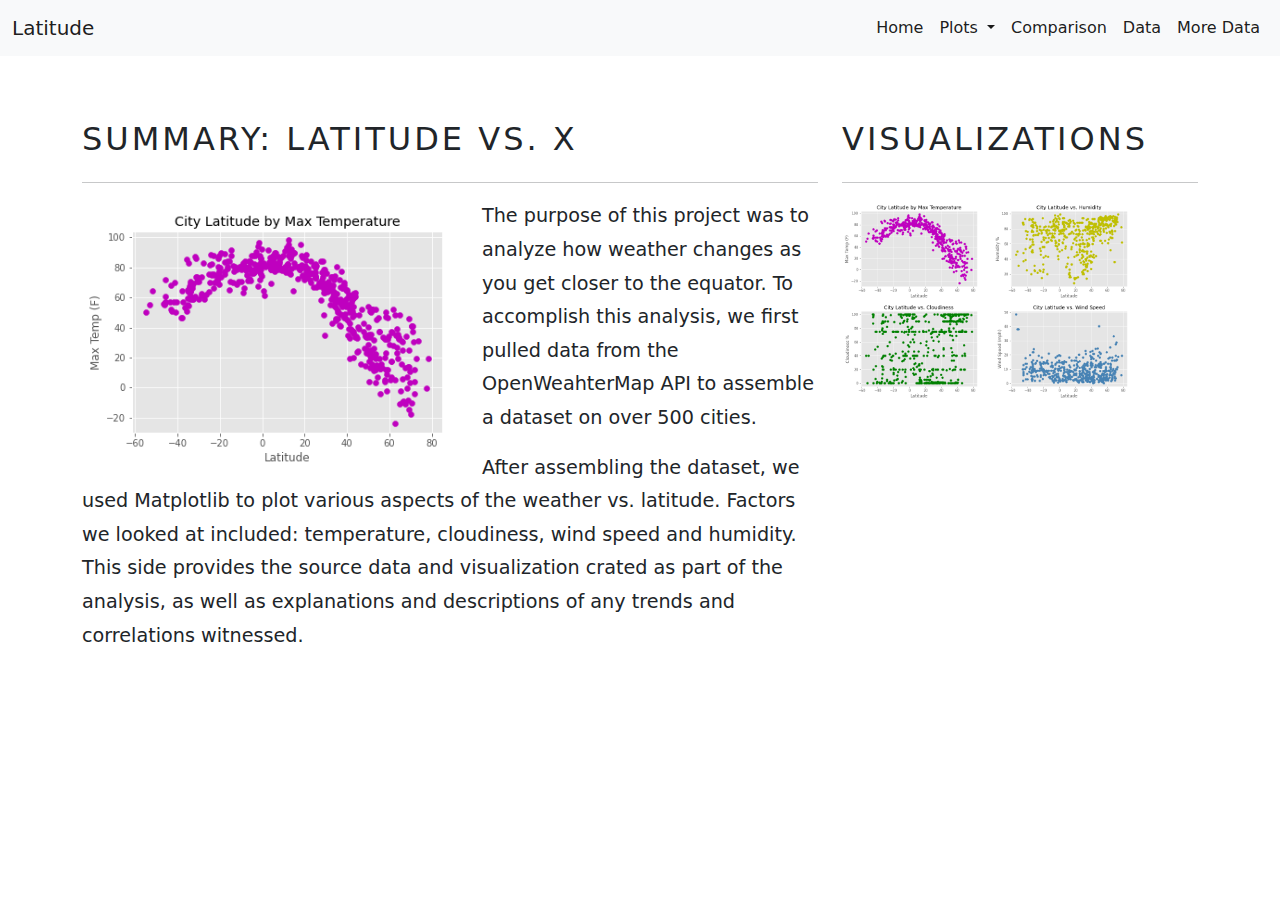
<file: WebVisualizations/index.html>
<!DOCTYPE html>
<html lang="en">
<head>
    <title>Latitude Analysis</title>
    <link href="assets/css/bootstrap.min.css" rel="stylesheet">
    <link href="assets/css/style.css" rel="stylesheet">
<script src="assets/js/bootstrap.bundle.min.js" ></script>
</head>
<body class= "pt-5">
    <nav class="navbar navbar-expand-lg fixed-top navbar-light bg-light">
        <div class="container-fluid">
          <a class="navbar-brand" href="index.html">Latitude</a>
          <button class="navbar-toggler" type="button" data-bs-toggle="collapse" data-bs-target="#navbarNav" aria-controls="navbarNav" aria-expanded="false" aria-label="Toggle navigation">
            <span class="navbar-toggler-icon"></span>
          </button>
          <div class="collapse navbar-collapse justify-content-end" id="navbarNav">
            <ul class="navbar-nav text-right">
              <li class="nav-item">
                <a class="nav-link active" aria-current="page" href="index.html">Home</a>
              </li>
              <li class="nav-item dropdown">
                <a class="nav-link active dropdown-toggle " href="#" id="navbarDropdown" role="button" data-bs-toggle="dropdown" aria-expanded="false">
                  Plots
                </a>
                <ul class="dropdown-menu" aria-labelledby="navbarDropdown">
                  <li><a class="dropdown-item" href="fig1.html">Max Temp</a></li>
                  <li><a class="dropdown-item" href="fig2.html">Humidity</a></li>
                  <li><a class="dropdown-item" href="fig3.html">Cloudiness</a></li>
                  <li><a class="dropdown-item" href="fig4.html">Wind Speed</a></li>
                </ul>
              </li>
              <li class="nav-item">
                <a class="nav-link active" href="comparison.html">Comparison</a>
              </li>
              <li class="nav-item">
                <a class="nav-link active" href="data.html">Data</a>
              </li>
              <li class="nav-item">
                <a class="nav-link active" href="data_vis.html">More Data</a>
              </li>

            </ul>
          </div>
        </div>
      </nav>
    <div class= "container mt-5" >
        <div class= "row">
            <div class= "col-lg-8">
                <h2>Summary: Latitude vs. X</h2>
                <hr/>
                <img class="vis float-left" src="resources/images/Fig1.png" alt=""></img>
                <P>The purpose of this project was to analyze how weather changes as you get closer to the equator. To accomplish this analysis, we first pulled data from the OpenWeahterMap API to assemble a dataset on over 500 cities.</P>
                <P>After assembling the dataset, we used Matplotlib to plot various aspects of the weather vs. latitude. Factors we looked at included: temperature, cloudiness, wind speed and humidity. This side provides the source data and visualization crated as part of the analysis, as well as explanations and descriptions of any trends and correlations witnessed. </P>
                
            </div>
            <div class= "col-lg-4">
                <h2>Visualizations</h2>
                <hr/>
                <a href="fig1.html">
                    <img class="vis-sm" src="resources/images/Fig1.png" alt=""></img></a>
                <a href="fig2.html">
                    <img class="vis-sm" src="resources/images/Fig2.png" alt=""></img></a>
                <a href="fig3.html">
                        <img class="vis-sm" src="resources/images/Fig3.png" alt=""></img></a>
                <a href="fig4.html">
                        <img class="vis-sm" src="resources/images/Fig4.png" alt=""></img></a>
            </div>
        </div>

    </div>



</body>

</html>
</file>
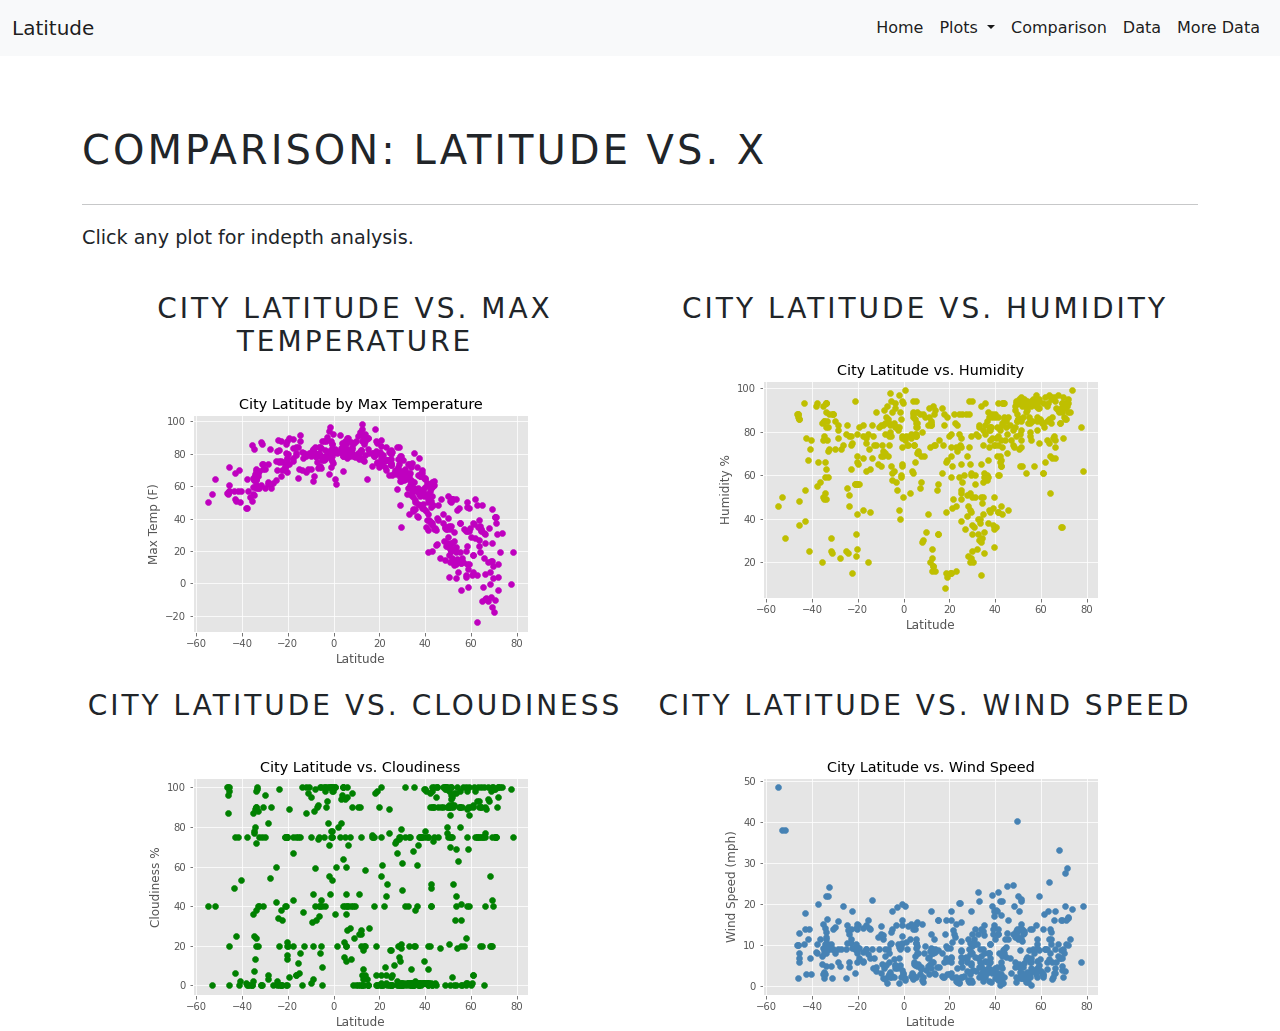
<file: WebVisualizations/comparison.html>
<!DOCTYPE html>
<html lang="en">
<head>
    <title>Latitude Analysis</title>
    <link href="assets/css/bootstrap.min.css" rel="stylesheet">
    <link href="assets/css/style.css" rel="stylesheet">
<script src="assets/js/bootstrap.bundle.min.js" ></script>
</head>
<body class= "pt-5 pg-comparison">
  <nav class="navbar navbar-expand-lg fixed-top navbar-light bg-light">
    <div class="container-fluid">
      <a class="navbar-brand" href="index.html">Latitude</a>
      <button class="navbar-toggler" type="button" data-bs-toggle="collapse" data-bs-target="#navbarNav" aria-controls="navbarNav" aria-expanded="false" aria-label="Toggle navigation">
        <span class="navbar-toggler-icon"></span>
      </button>
      <div class="collapse navbar-collapse justify-content-end" id="navbarNav">
        <ul class="navbar-nav text-right">
          <li class="nav-item">
            <a class="nav-link active" aria-current="page" href="index.html">Home</a>
          </li>
          <li class="nav-item dropdown">
            <a class="nav-link active dropdown-toggle " href="#" id="navbarDropdown" role="button" data-bs-toggle="dropdown" aria-expanded="false">
              Plots
            </a>
            <ul class="dropdown-menu" aria-labelledby="navbarDropdown">
              <li><a class="dropdown-item" href="fig1.html">Max Temp</a></li>
              <li><a class="dropdown-item" href="fig2.html">Humidity</a></li>
              <li><a class="dropdown-item" href="fig3.html">Cloudiness</a></li>
              <li><a class="dropdown-item" href="fig4.html">Wind Speed</a></li>
            </ul>
          </li>
          <li class="nav-item">
            <a class="nav-link active" href="comparison.html">Comparison</a>
          </li>
          <li class="nav-item">
            <a class="nav-link active" href="data.html">Data</a>
          </li>
          <li class="nav-item">
            <a class="nav-link active" href="data_vis.html">More Data</a>
          </li>

        </ul>
      </div>
    </div>
  </nav>
    <div class= "container mt-5" >
        <div class= "row">
            <div class= "col-lg-12">
                <h1>Comparison: Latitude vs. X</h1>
                <hr/>
                
                <P>Click any plot for indepth analysis.</P>
                
            </div>   
        </div>
        <div class= "comp-image-grid">
            <div class= "row">
            <div class= "col-lg-6">
                <h3>City Latitude vs. Max Temperature</h3>
                <a href="fig1.html">
                    <img class="comparison-vis" src="resources/images/Fig1.png" alt=""></img></a>
            </div>
            <div class= "col-lg-6">
                <h3>City Latitude vs. Humidity</h3>
                <a href="fig2.html">
                    <img class="comparison-vis" src="resources/images/Fig2.png" alt=""></img></a>
            </div>
            </div>
            <div class= "row">
            <div class= "col-lg-6">
                <h3>City Latitude vs. Cloudiness</h3>
                <a href="fig3.html">
                    <img class="comparison-vis" src="resources/images/Fig3.png" alt=""></img></a>
            </div>
            <div class= "col-lg-6">
                <h3>City Latitude vs. Wind Speed</h3>
                <a href="fig4.html">
                    <img class="comparison-vis" src="resources/images/Fig4.png" alt=""></img></a>
            </div>
            </div>
        </div>    

    </div>



</body>

</html>
</file>
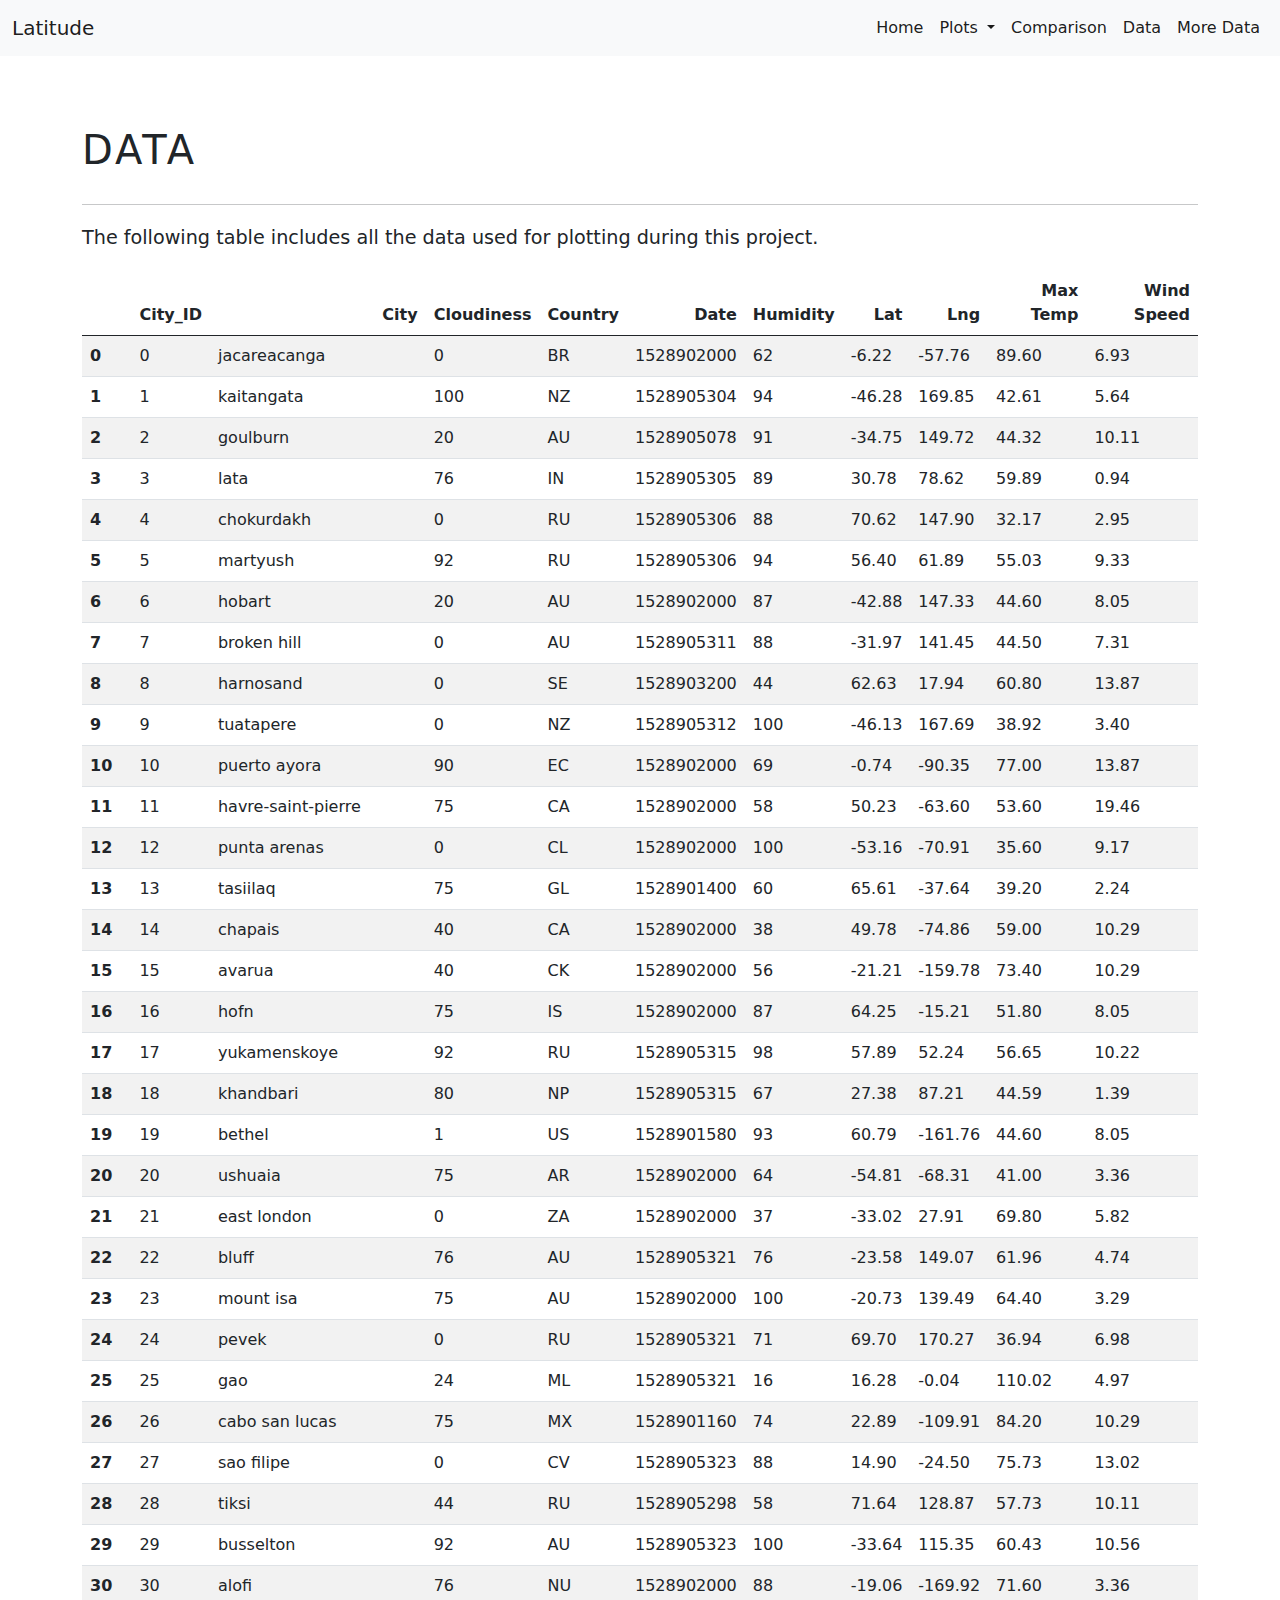
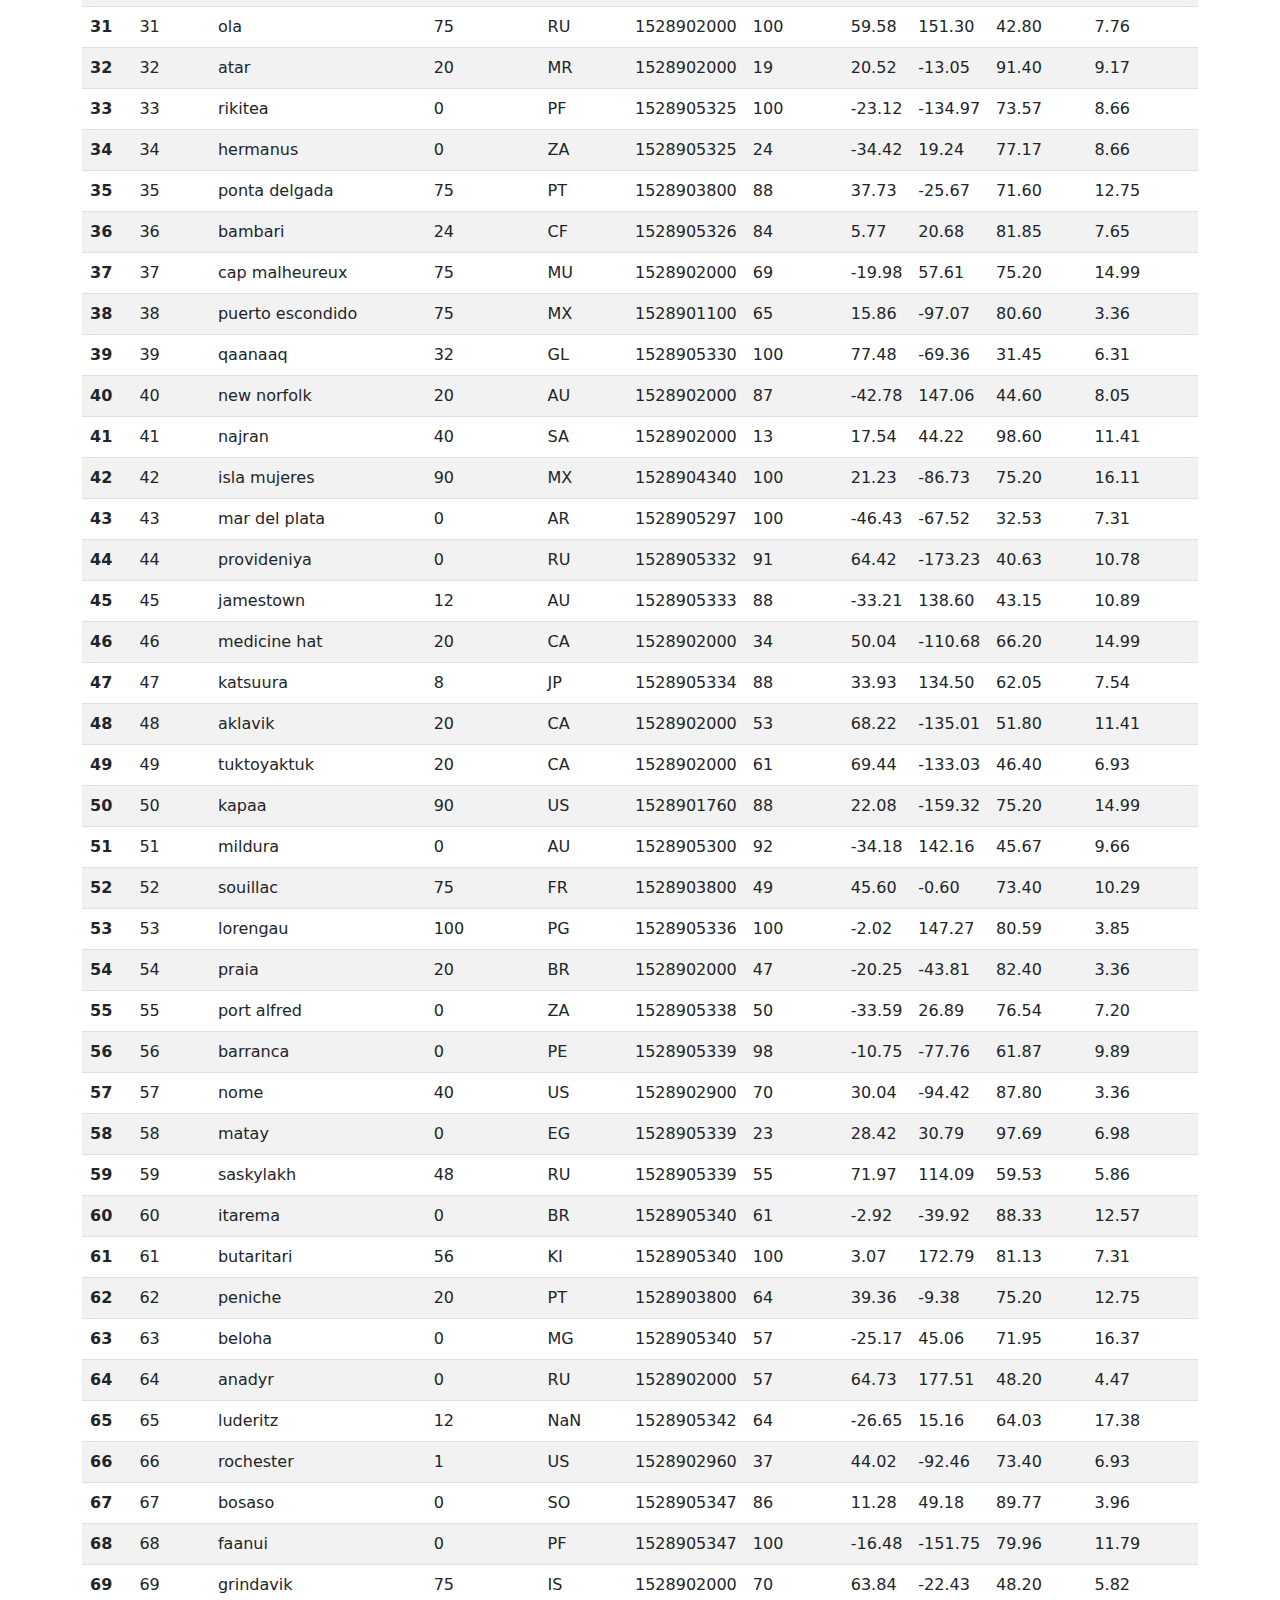
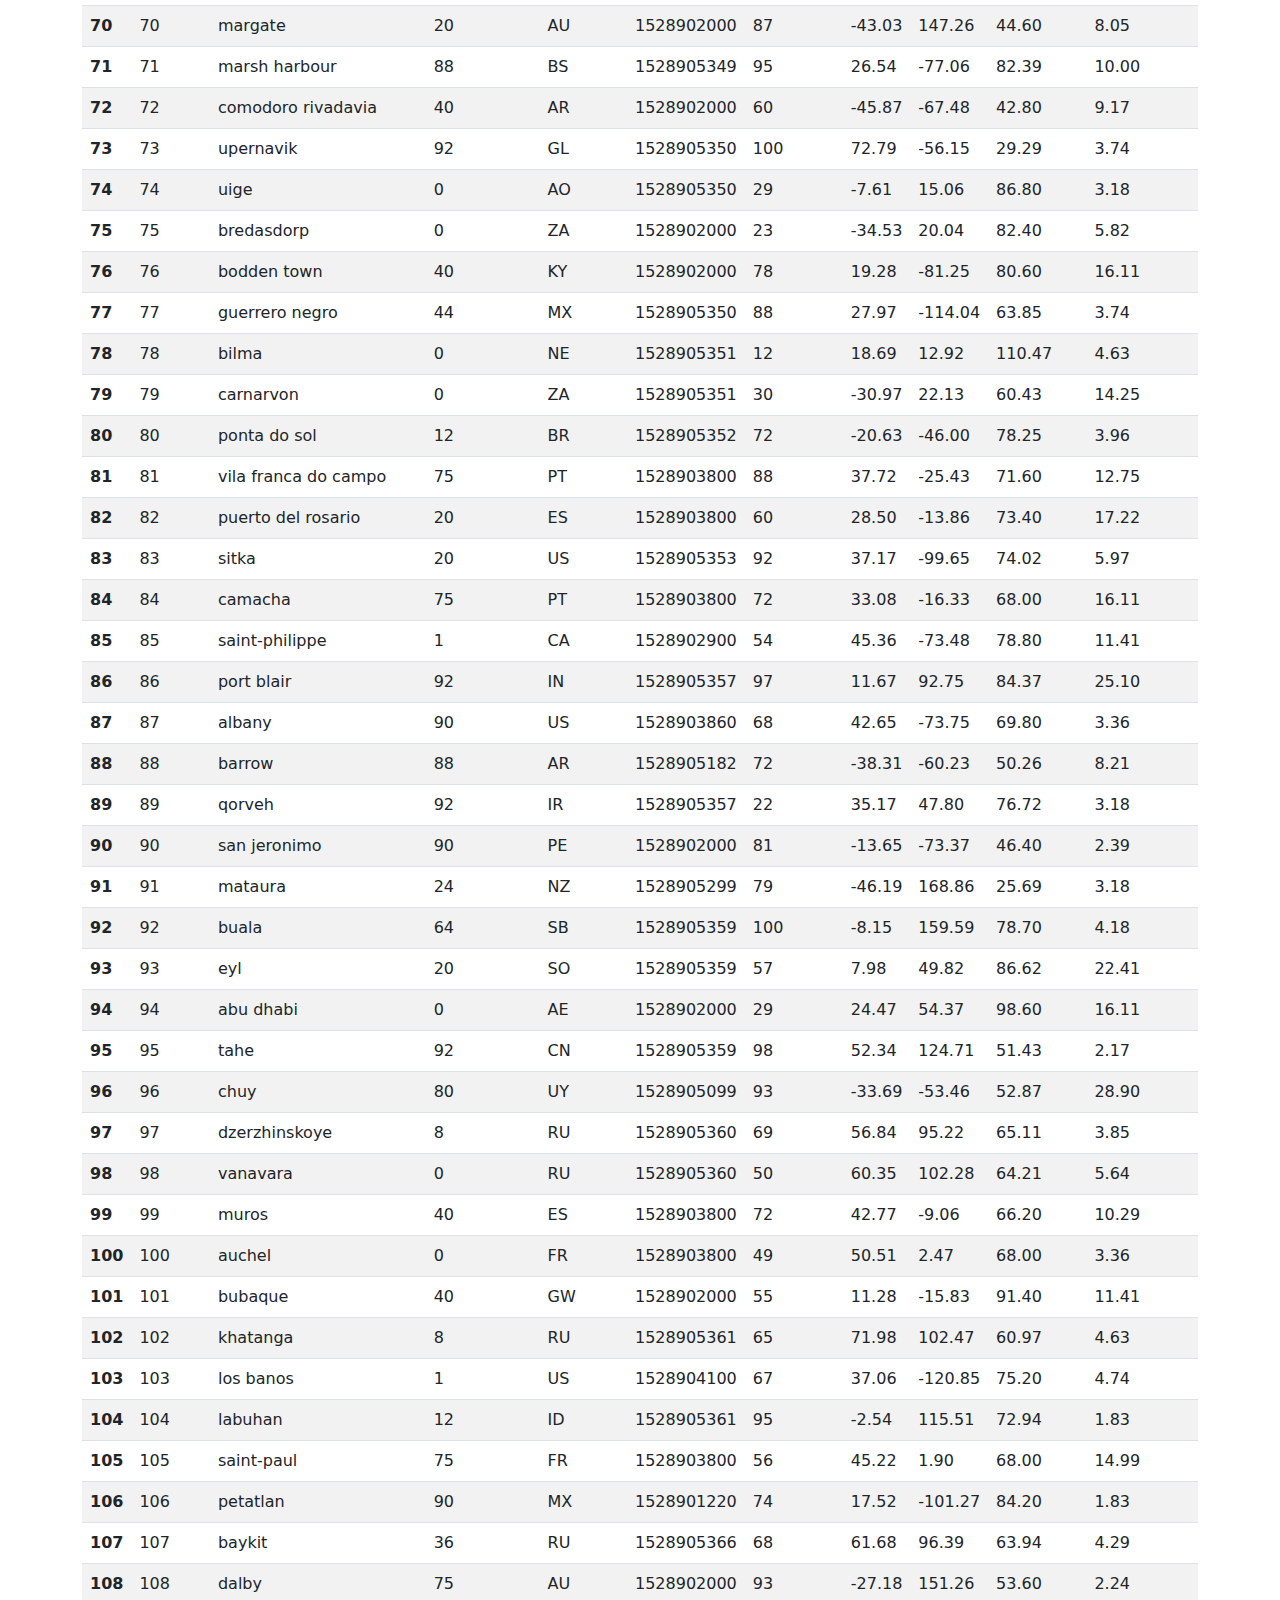
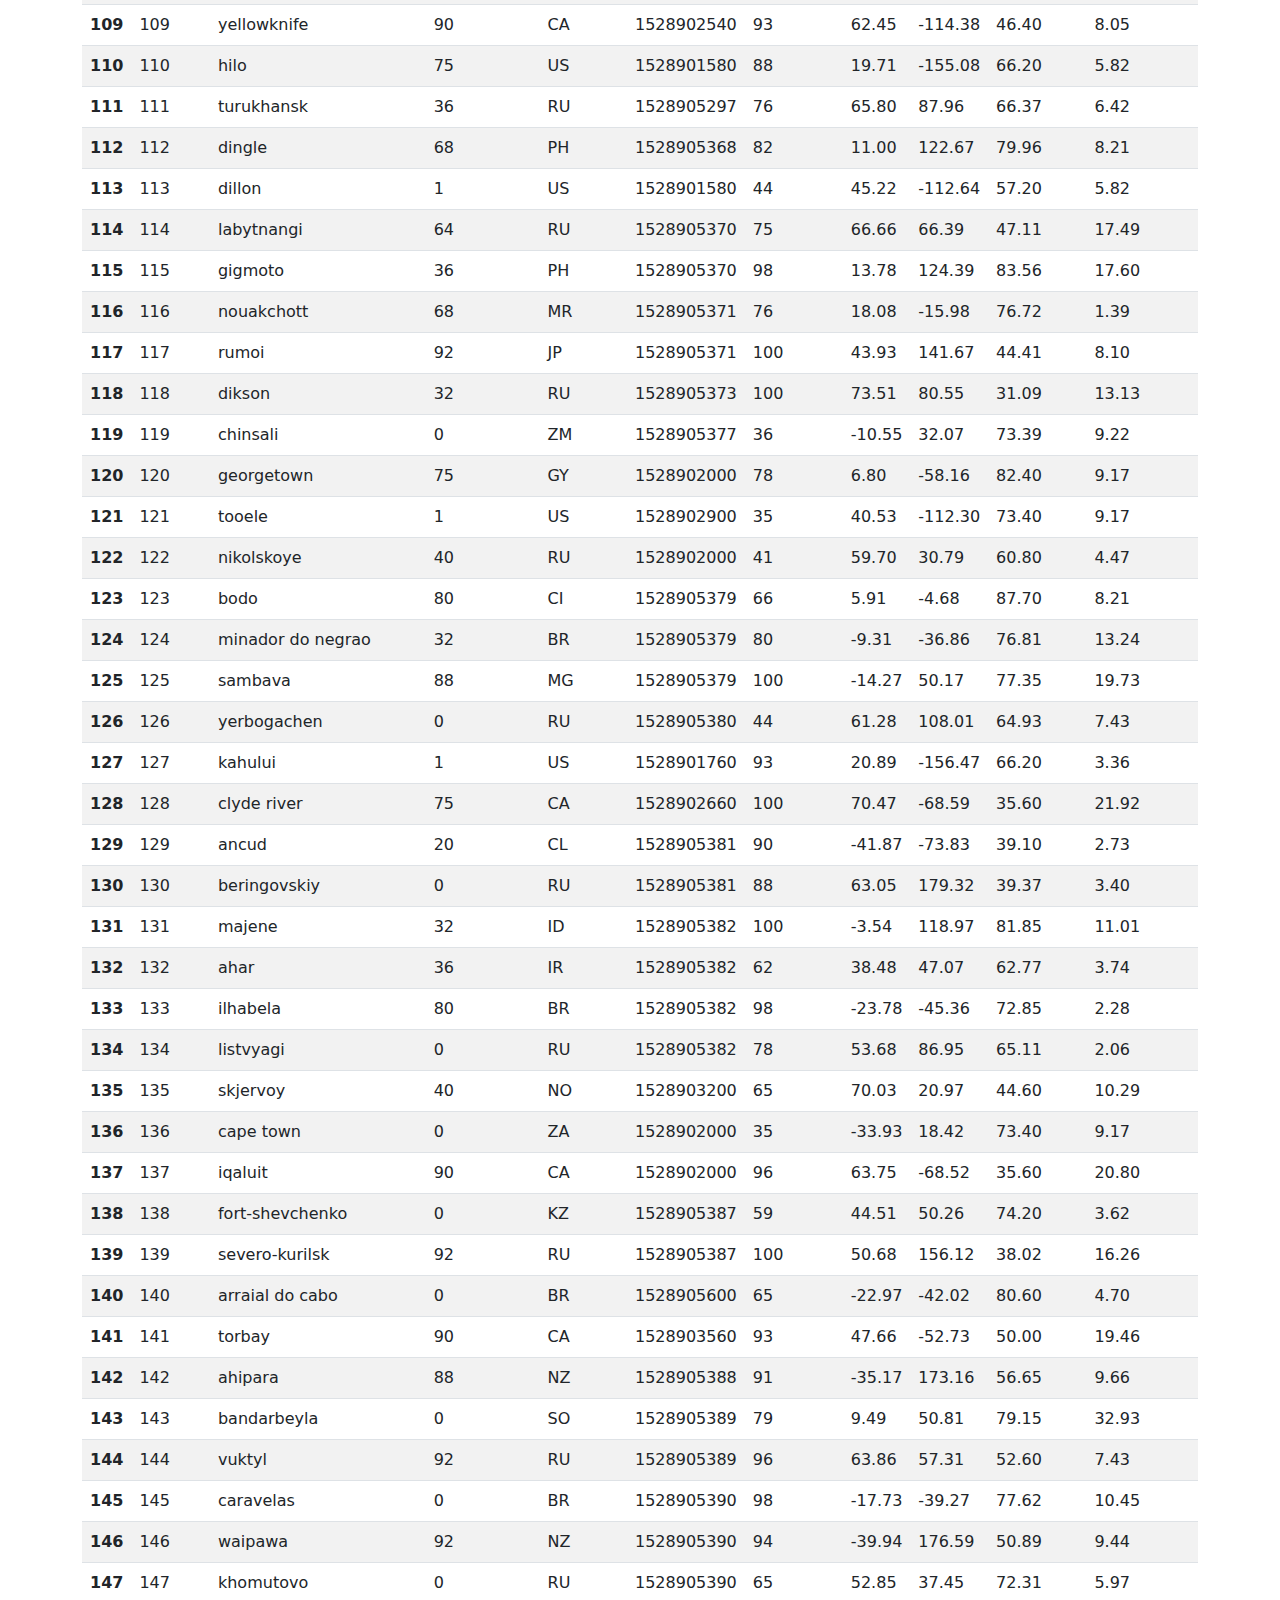
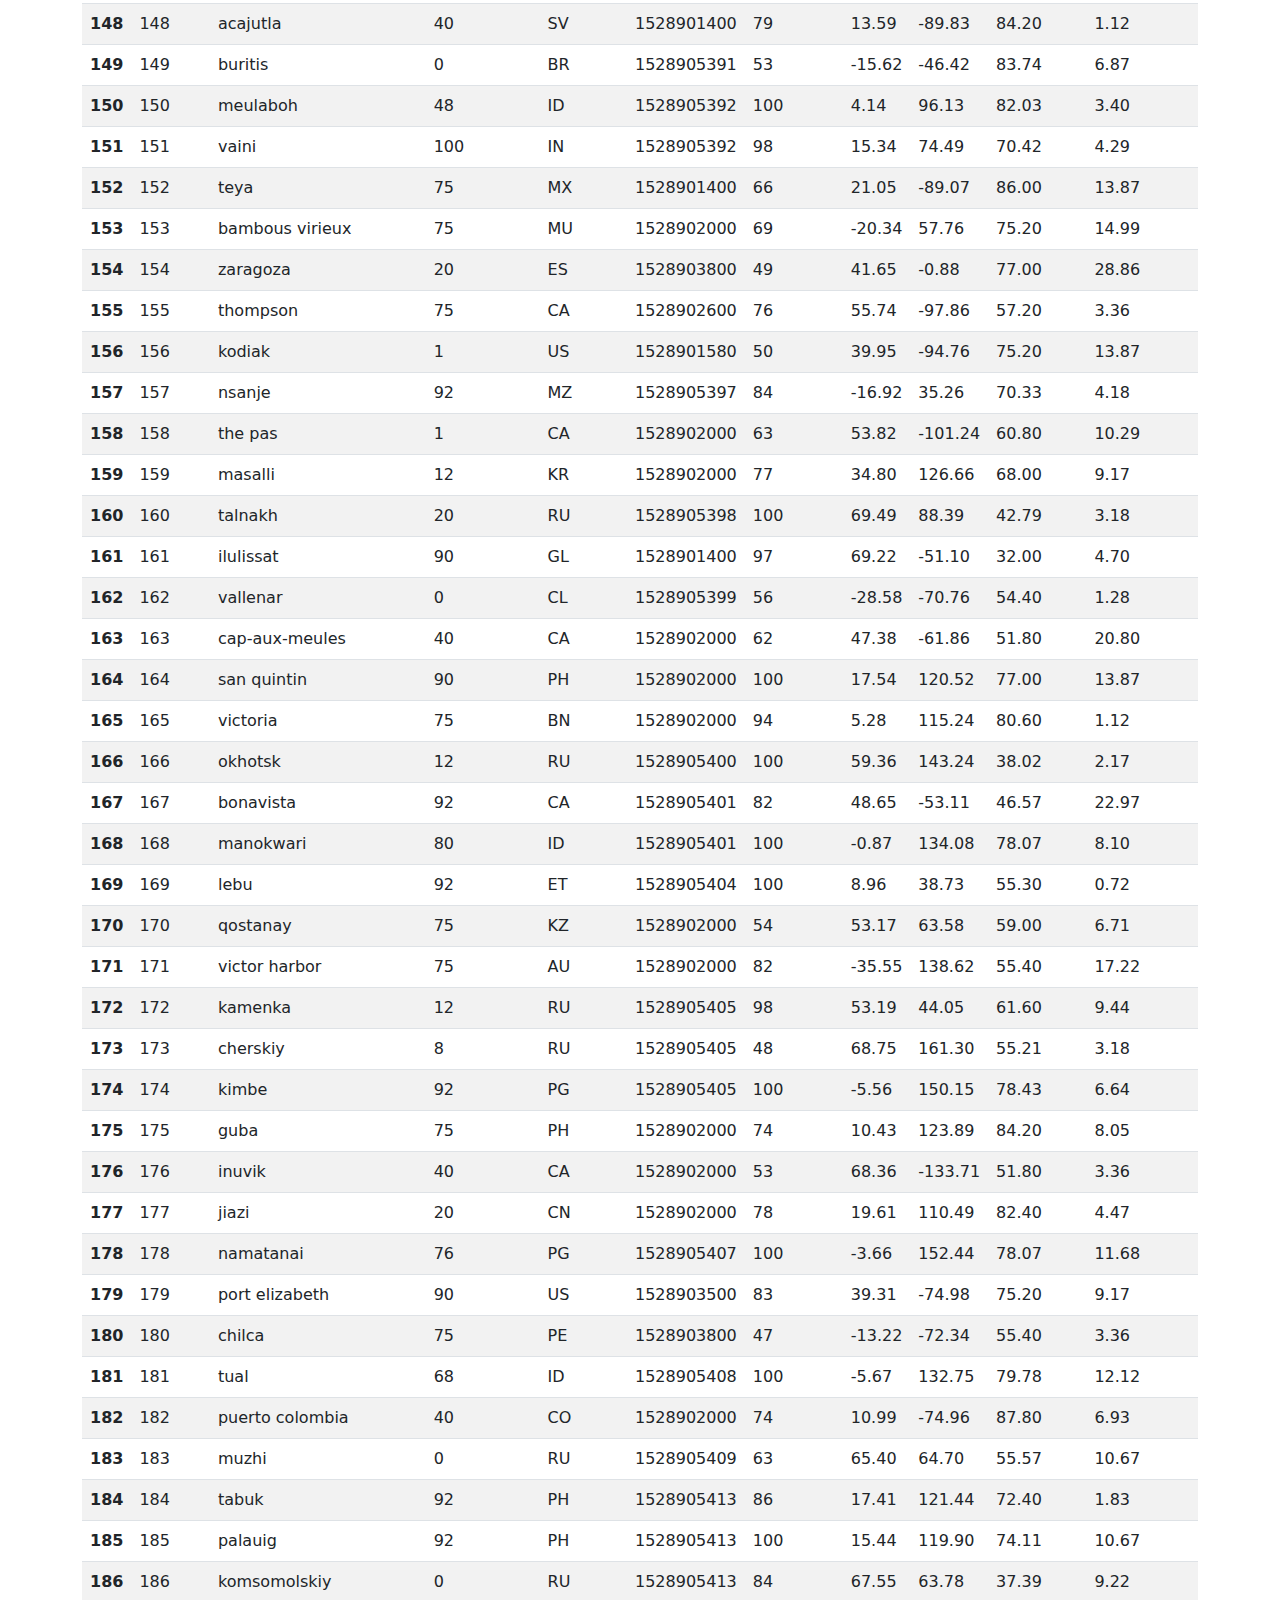
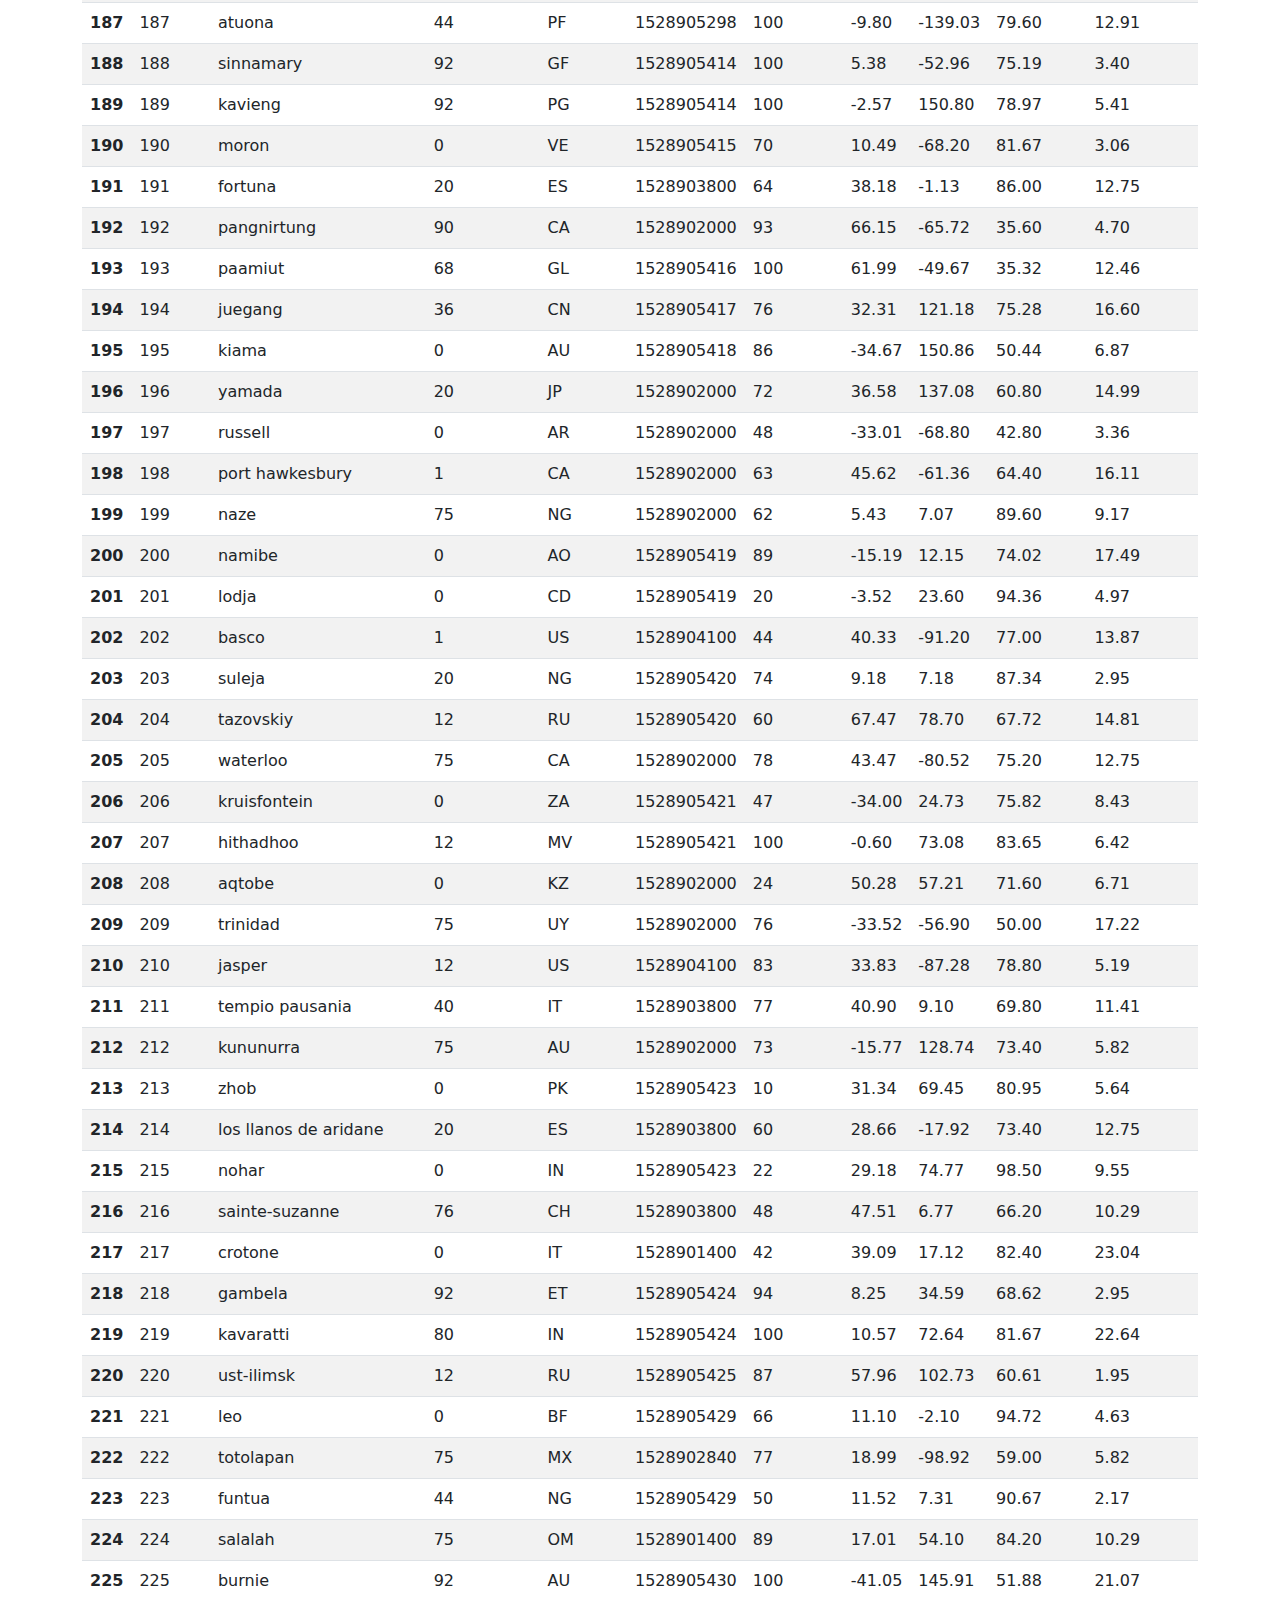
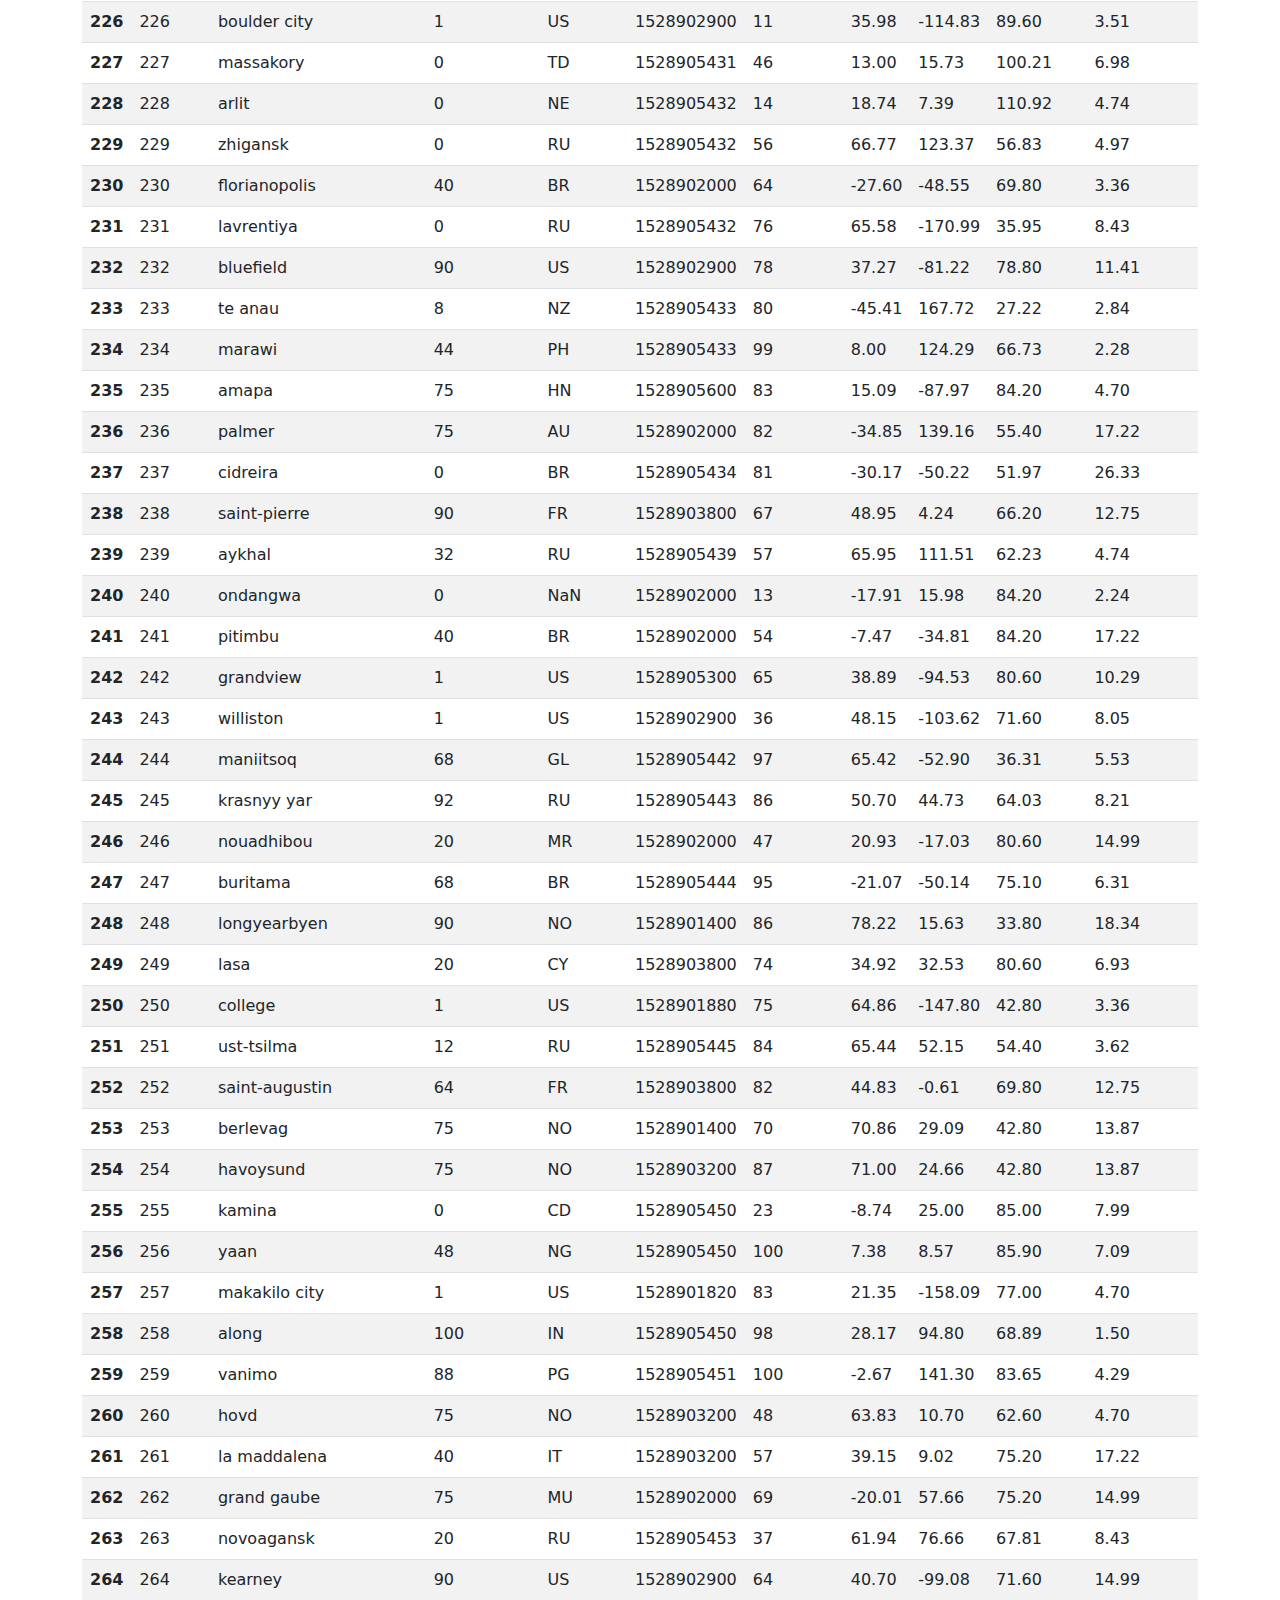
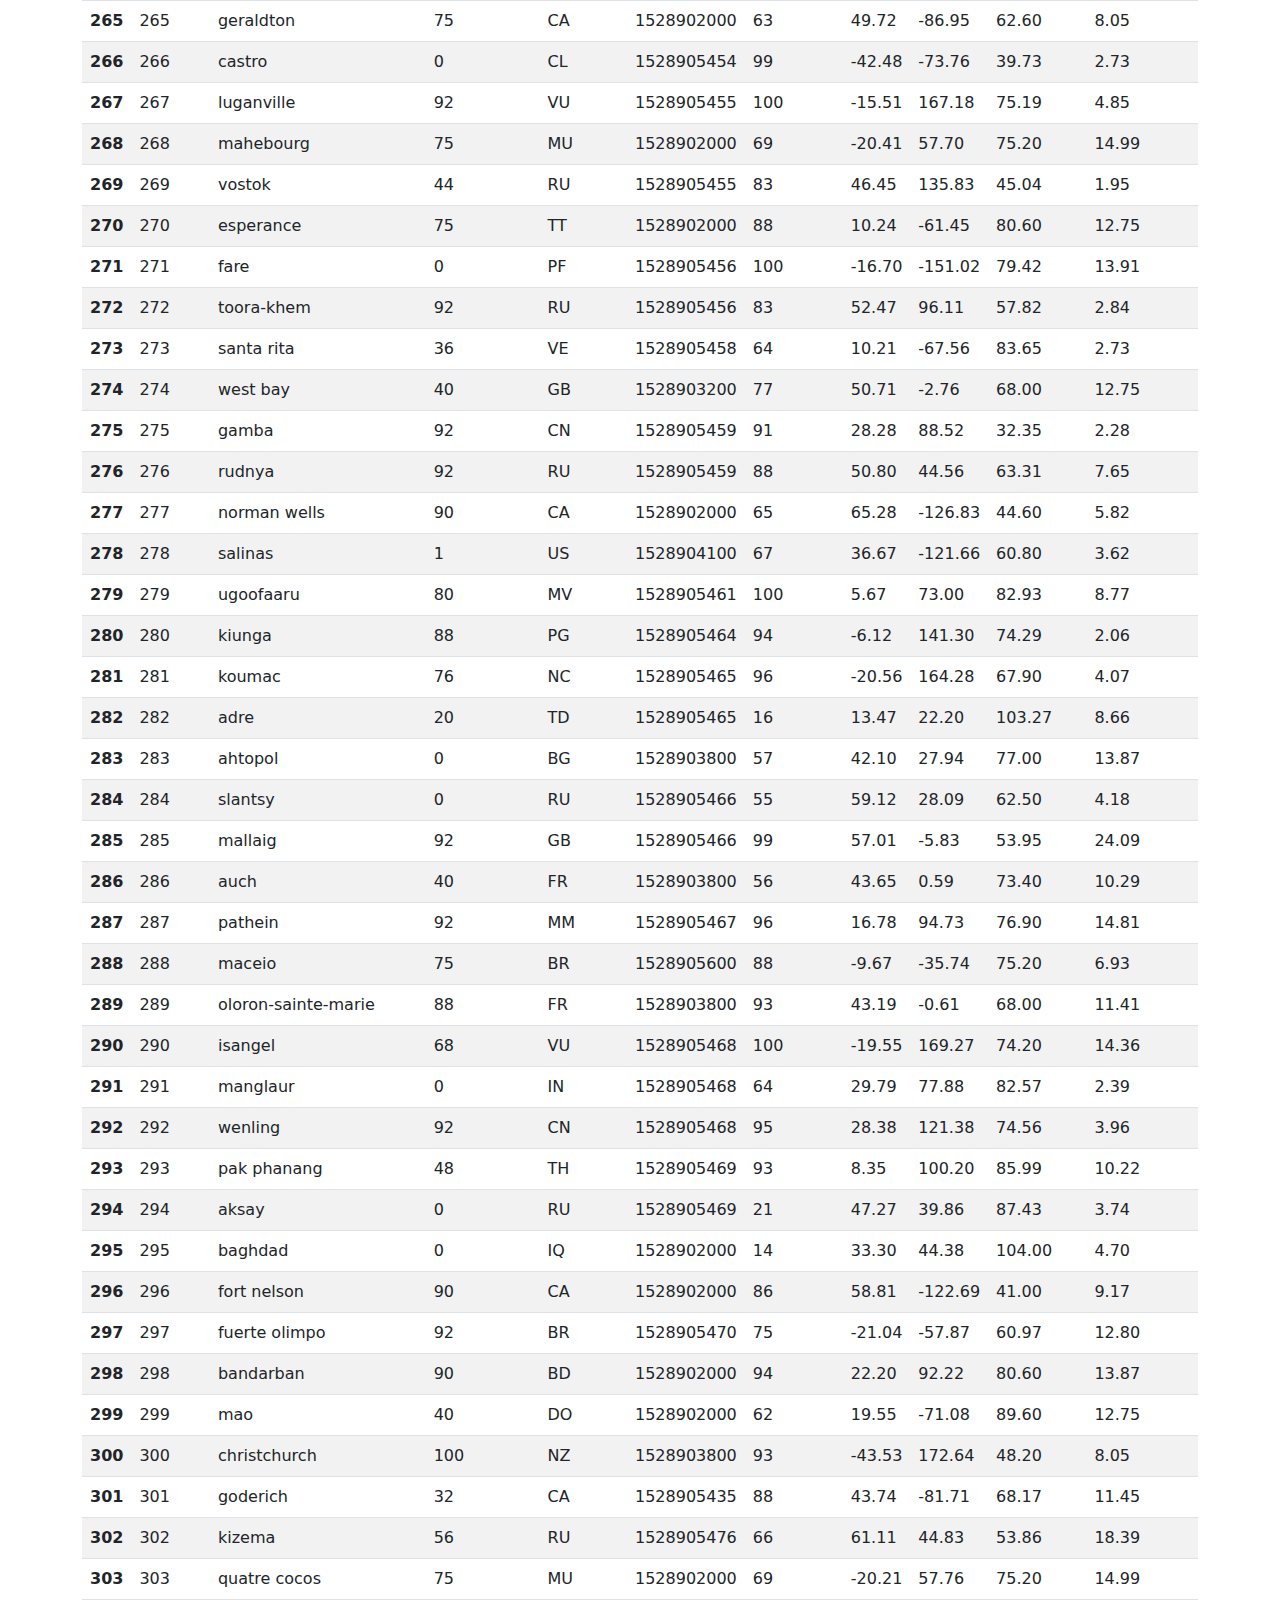
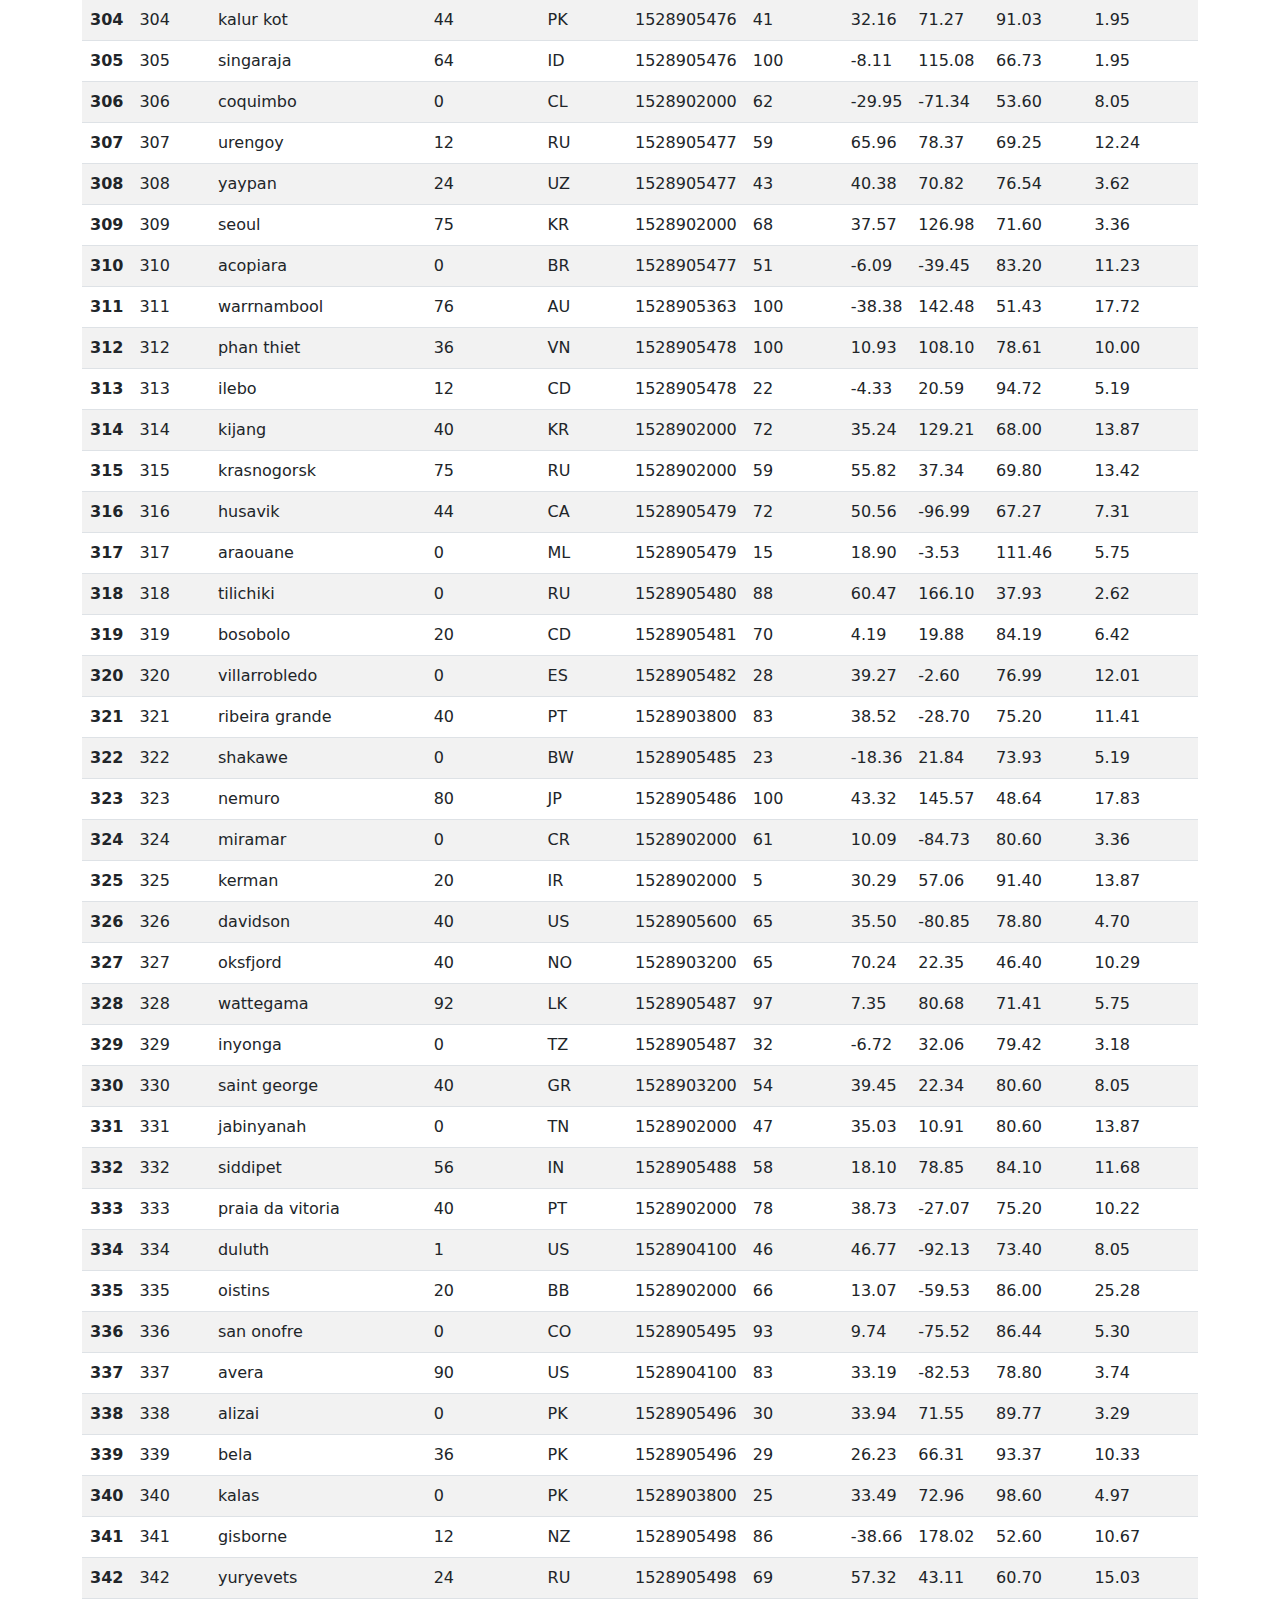
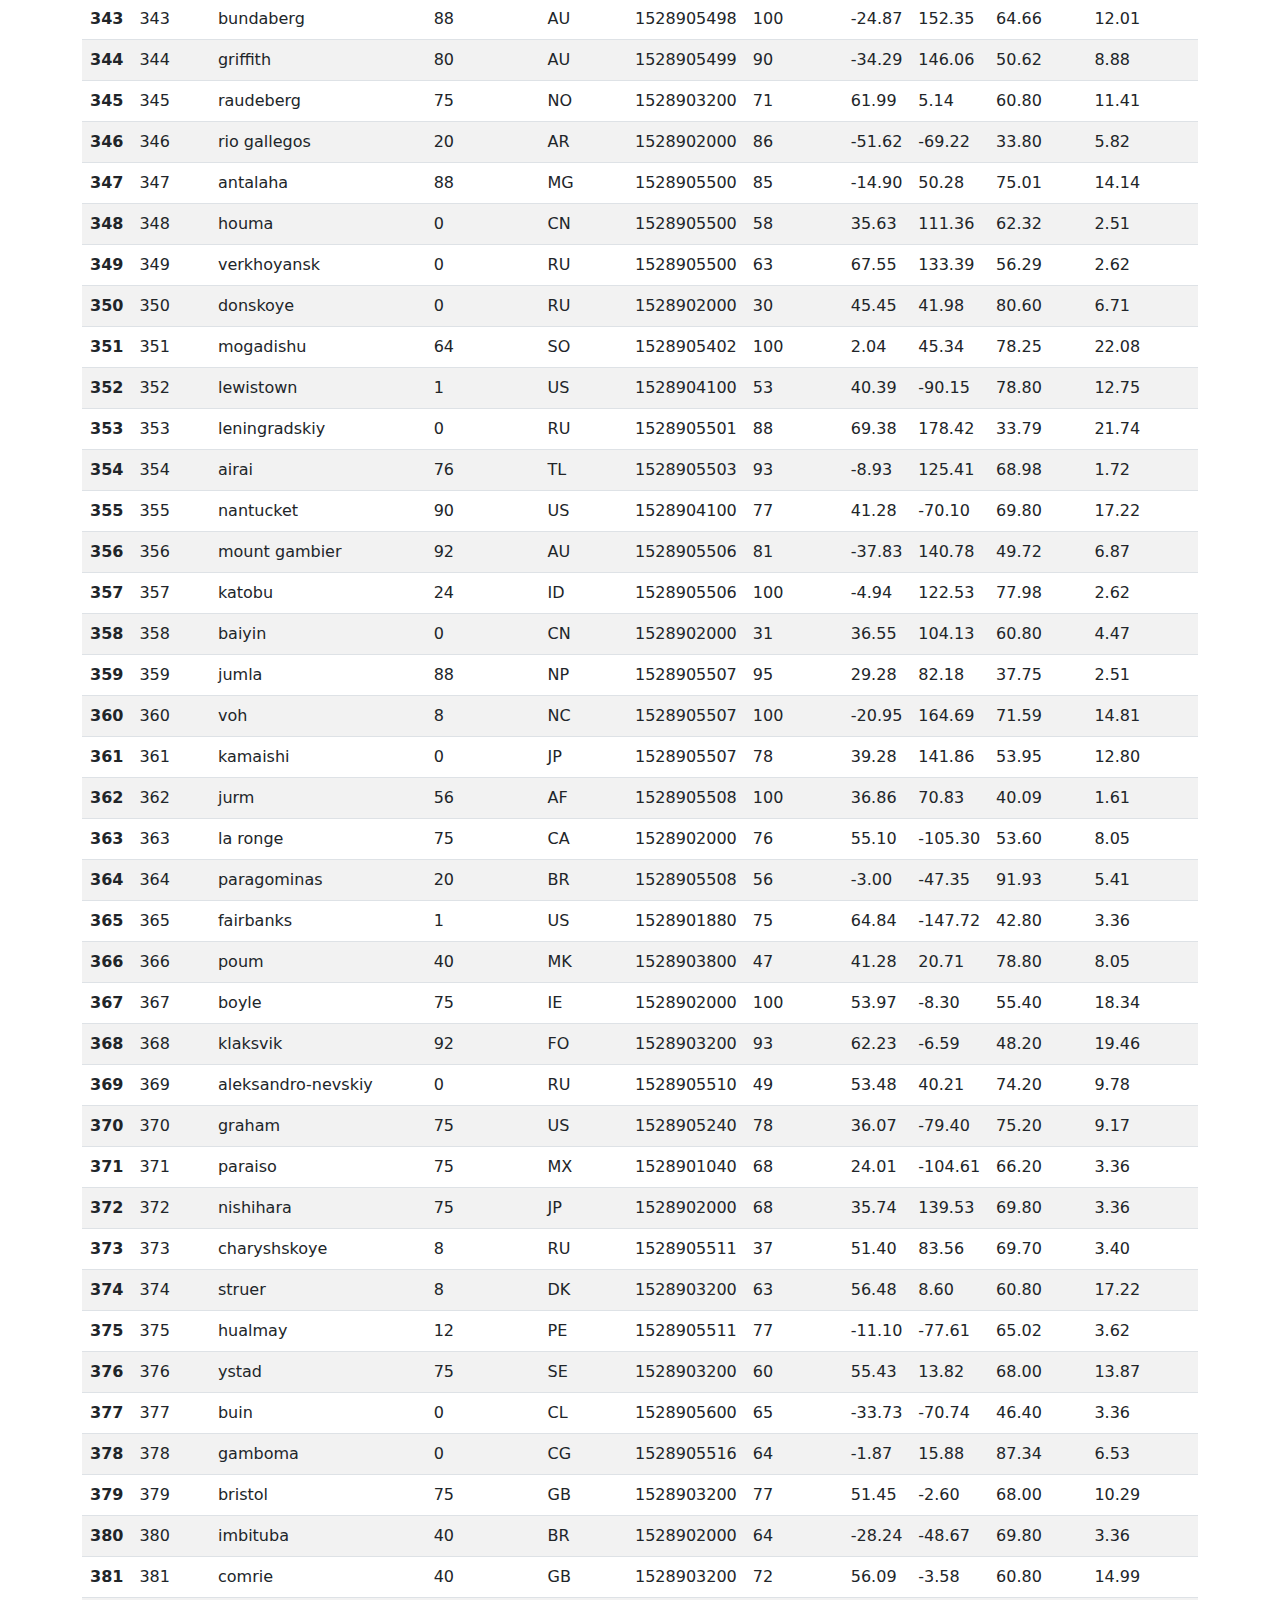
<file: WebVisualizations/data.html>
<!DOCTYPE html>
<html lang="en">
<head>
    <title>Latitude Analysis</title>
    <link href="assets/css/bootstrap.min.css" rel="stylesheet">
    <link href="assets/css/style.css" rel="stylesheet">
<script src="assets/js/bootstrap.bundle.min.js" ></script>
</head>
<body class= "pt-5 pg-comparison">
  <nav class="navbar navbar-expand-lg fixed-top navbar-light bg-light">
    <div class="container-fluid">
      <a class="navbar-brand" href="index.html">Latitude</a>
      <button class="navbar-toggler" type="button" data-bs-toggle="collapse" data-bs-target="#navbarNav" aria-controls="navbarNav" aria-expanded="false" aria-label="Toggle navigation">
        <span class="navbar-toggler-icon"></span>
      </button>
      <div class="collapse navbar-collapse justify-content-end" id="navbarNav">
        <ul class="navbar-nav text-right">
          <li class="nav-item">
            <a class="nav-link active" aria-current="page" href="index.html">Home</a>
          </li>
          <li class="nav-item dropdown">
            <a class="nav-link active dropdown-toggle " href="#" id="navbarDropdown" role="button" data-bs-toggle="dropdown" aria-expanded="false">
              Plots
            </a>
            <ul class="dropdown-menu" aria-labelledby="navbarDropdown">
              <li><a class="dropdown-item" href="fig1.html">Max Temp</a></li>
              <li><a class="dropdown-item" href="fig2.html">Humidity</a></li>
              <li><a class="dropdown-item" href="fig3.html">Cloudiness</a></li>
              <li><a class="dropdown-item" href="fig4.html">Wind Speed</a></li>
            </ul>
          </li>
          <li class="nav-item">
            <a class="nav-link active" href="comparison.html">Comparison</a>
          </li>
          <li class="nav-item">
            <a class="nav-link active" href="data.html">Data</a>
          </li>
          <li class="nav-item">
            <a class="nav-link active" href="data_vis.html">More Data</a>
          </li>

        </ul>
      </div>
    </div>
  </nav>
    <div class= "container mt-5" >
        <div class= "row">
            <div class= "col-lg-12">
                <h1>Data</h1>
                <hr/>
                
                <P>The following table includes all the data used for plotting during this project.</P>
                <div class= "data-table table-responsive">
                    <table class="dataframe table table-striped">
                        <thead>
                          <tr style="text-align: right;">
                            <th></th>
                            <th>City_ID</th>
                            <th>City</th>
                            <th>Cloudiness</th>
                            <th>Country</th>
                            <th>Date</th>
                            <th>Humidity</th>
                            <th>Lat</th>
                            <th>Lng</th>
                            <th>Max Temp</th>
                            <th>Wind Speed</th>
                          </tr>
                        </thead>
                        <tbody>
                          <tr>
                            <th>0</th>
                            <td>0</td>
                            <td>jacareacanga</td>
                            <td>0</td>
                            <td>BR</td>
                            <td>1528902000</td>
                            <td>62</td>
                            <td>-6.22</td>
                            <td>-57.76</td>
                            <td>89.60</td>
                            <td>6.93</td>
                          </tr>
                          <tr>
                            <th>1</th>
                            <td>1</td>
                            <td>kaitangata</td>
                            <td>100</td>
                            <td>NZ</td>
                            <td>1528905304</td>
                            <td>94</td>
                            <td>-46.28</td>
                            <td>169.85</td>
                            <td>42.61</td>
                            <td>5.64</td>
                          </tr>
                          <tr>
                            <th>2</th>
                            <td>2</td>
                            <td>goulburn</td>
                            <td>20</td>
                            <td>AU</td>
                            <td>1528905078</td>
                            <td>91</td>
                            <td>-34.75</td>
                            <td>149.72</td>
                            <td>44.32</td>
                            <td>10.11</td>
                          </tr>
                          <tr>
                            <th>3</th>
                            <td>3</td>
                            <td>lata</td>
                            <td>76</td>
                            <td>IN</td>
                            <td>1528905305</td>
                            <td>89</td>
                            <td>30.78</td>
                            <td>78.62</td>
                            <td>59.89</td>
                            <td>0.94</td>
                          </tr>
                          <tr>
                            <th>4</th>
                            <td>4</td>
                            <td>chokurdakh</td>
                            <td>0</td>
                            <td>RU</td>
                            <td>1528905306</td>
                            <td>88</td>
                            <td>70.62</td>
                            <td>147.90</td>
                            <td>32.17</td>
                            <td>2.95</td>
                          </tr>
                          <tr>
                            <th>5</th>
                            <td>5</td>
                            <td>martyush</td>
                            <td>92</td>
                            <td>RU</td>
                            <td>1528905306</td>
                            <td>94</td>
                            <td>56.40</td>
                            <td>61.89</td>
                            <td>55.03</td>
                            <td>9.33</td>
                          </tr>
                          <tr>
                            <th>6</th>
                            <td>6</td>
                            <td>hobart</td>
                            <td>20</td>
                            <td>AU</td>
                            <td>1528902000</td>
                            <td>87</td>
                            <td>-42.88</td>
                            <td>147.33</td>
                            <td>44.60</td>
                            <td>8.05</td>
                          </tr>
                          <tr>
                            <th>7</th>
                            <td>7</td>
                            <td>broken hill</td>
                            <td>0</td>
                            <td>AU</td>
                            <td>1528905311</td>
                            <td>88</td>
                            <td>-31.97</td>
                            <td>141.45</td>
                            <td>44.50</td>
                            <td>7.31</td>
                          </tr>
                          <tr>
                            <th>8</th>
                            <td>8</td>
                            <td>harnosand</td>
                            <td>0</td>
                            <td>SE</td>
                            <td>1528903200</td>
                            <td>44</td>
                            <td>62.63</td>
                            <td>17.94</td>
                            <td>60.80</td>
                            <td>13.87</td>
                          </tr>
                          <tr>
                            <th>9</th>
                            <td>9</td>
                            <td>tuatapere</td>
                            <td>0</td>
                            <td>NZ</td>
                            <td>1528905312</td>
                            <td>100</td>
                            <td>-46.13</td>
                            <td>167.69</td>
                            <td>38.92</td>
                            <td>3.40</td>
                          </tr>
                          <tr>
                            <th>10</th>
                            <td>10</td>
                            <td>puerto ayora</td>
                            <td>90</td>
                            <td>EC</td>
                            <td>1528902000</td>
                            <td>69</td>
                            <td>-0.74</td>
                            <td>-90.35</td>
                            <td>77.00</td>
                            <td>13.87</td>
                          </tr>
                          <tr>
                            <th>11</th>
                            <td>11</td>
                            <td>havre-saint-pierre</td>
                            <td>75</td>
                            <td>CA</td>
                            <td>1528902000</td>
                            <td>58</td>
                            <td>50.23</td>
                            <td>-63.60</td>
                            <td>53.60</td>
                            <td>19.46</td>
                          </tr>
                          <tr>
                            <th>12</th>
                            <td>12</td>
                            <td>punta arenas</td>
                            <td>0</td>
                            <td>CL</td>
                            <td>1528902000</td>
                            <td>100</td>
                            <td>-53.16</td>
                            <td>-70.91</td>
                            <td>35.60</td>
                            <td>9.17</td>
                          </tr>
                          <tr>
                            <th>13</th>
                            <td>13</td>
                            <td>tasiilaq</td>
                            <td>75</td>
                            <td>GL</td>
                            <td>1528901400</td>
                            <td>60</td>
                            <td>65.61</td>
                            <td>-37.64</td>
                            <td>39.20</td>
                            <td>2.24</td>
                          </tr>
                          <tr>
                            <th>14</th>
                            <td>14</td>
                            <td>chapais</td>
                            <td>40</td>
                            <td>CA</td>
                            <td>1528902000</td>
                            <td>38</td>
                            <td>49.78</td>
                            <td>-74.86</td>
                            <td>59.00</td>
                            <td>10.29</td>
                          </tr>
                          <tr>
                            <th>15</th>
                            <td>15</td>
                            <td>avarua</td>
                            <td>40</td>
                            <td>CK</td>
                            <td>1528902000</td>
                            <td>56</td>
                            <td>-21.21</td>
                            <td>-159.78</td>
                            <td>73.40</td>
                            <td>10.29</td>
                          </tr>
                          <tr>
                            <th>16</th>
                            <td>16</td>
                            <td>hofn</td>
                            <td>75</td>
                            <td>IS</td>
                            <td>1528902000</td>
                            <td>87</td>
                            <td>64.25</td>
                            <td>-15.21</td>
                            <td>51.80</td>
                            <td>8.05</td>
                          </tr>
                          <tr>
                            <th>17</th>
                            <td>17</td>
                            <td>yukamenskoye</td>
                            <td>92</td>
                            <td>RU</td>
                            <td>1528905315</td>
                            <td>98</td>
                            <td>57.89</td>
                            <td>52.24</td>
                            <td>56.65</td>
                            <td>10.22</td>
                          </tr>
                          <tr>
                            <th>18</th>
                            <td>18</td>
                            <td>khandbari</td>
                            <td>80</td>
                            <td>NP</td>
                            <td>1528905315</td>
                            <td>67</td>
                            <td>27.38</td>
                            <td>87.21</td>
                            <td>44.59</td>
                            <td>1.39</td>
                          </tr>
                          <tr>
                            <th>19</th>
                            <td>19</td>
                            <td>bethel</td>
                            <td>1</td>
                            <td>US</td>
                            <td>1528901580</td>
                            <td>93</td>
                            <td>60.79</td>
                            <td>-161.76</td>
                            <td>44.60</td>
                            <td>8.05</td>
                          </tr>
                          <tr>
                            <th>20</th>
                            <td>20</td>
                            <td>ushuaia</td>
                            <td>75</td>
                            <td>AR</td>
                            <td>1528902000</td>
                            <td>64</td>
                            <td>-54.81</td>
                            <td>-68.31</td>
                            <td>41.00</td>
                            <td>3.36</td>
                          </tr>
                          <tr>
                            <th>21</th>
                            <td>21</td>
                            <td>east london</td>
                            <td>0</td>
                            <td>ZA</td>
                            <td>1528902000</td>
                            <td>37</td>
                            <td>-33.02</td>
                            <td>27.91</td>
                            <td>69.80</td>
                            <td>5.82</td>
                          </tr>
                          <tr>
                            <th>22</th>
                            <td>22</td>
                            <td>bluff</td>
                            <td>76</td>
                            <td>AU</td>
                            <td>1528905321</td>
                            <td>76</td>
                            <td>-23.58</td>
                            <td>149.07</td>
                            <td>61.96</td>
                            <td>4.74</td>
                          </tr>
                          <tr>
                            <th>23</th>
                            <td>23</td>
                            <td>mount isa</td>
                            <td>75</td>
                            <td>AU</td>
                            <td>1528902000</td>
                            <td>100</td>
                            <td>-20.73</td>
                            <td>139.49</td>
                            <td>64.40</td>
                            <td>3.29</td>
                          </tr>
                          <tr>
                            <th>24</th>
                            <td>24</td>
                            <td>pevek</td>
                            <td>0</td>
                            <td>RU</td>
                            <td>1528905321</td>
                            <td>71</td>
                            <td>69.70</td>
                            <td>170.27</td>
                            <td>36.94</td>
                            <td>6.98</td>
                          </tr>
                          <tr>
                            <th>25</th>
                            <td>25</td>
                            <td>gao</td>
                            <td>24</td>
                            <td>ML</td>
                            <td>1528905321</td>
                            <td>16</td>
                            <td>16.28</td>
                            <td>-0.04</td>
                            <td>110.02</td>
                            <td>4.97</td>
                          </tr>
                          <tr>
                            <th>26</th>
                            <td>26</td>
                            <td>cabo san lucas</td>
                            <td>75</td>
                            <td>MX</td>
                            <td>1528901160</td>
                            <td>74</td>
                            <td>22.89</td>
                            <td>-109.91</td>
                            <td>84.20</td>
                            <td>10.29</td>
                          </tr>
                          <tr>
                            <th>27</th>
                            <td>27</td>
                            <td>sao filipe</td>
                            <td>0</td>
                            <td>CV</td>
                            <td>1528905323</td>
                            <td>88</td>
                            <td>14.90</td>
                            <td>-24.50</td>
                            <td>75.73</td>
                            <td>13.02</td>
                          </tr>
                          <tr>
                            <th>28</th>
                            <td>28</td>
                            <td>tiksi</td>
                            <td>44</td>
                            <td>RU</td>
                            <td>1528905298</td>
                            <td>58</td>
                            <td>71.64</td>
                            <td>128.87</td>
                            <td>57.73</td>
                            <td>10.11</td>
                          </tr>
                          <tr>
                            <th>29</th>
                            <td>29</td>
                            <td>busselton</td>
                            <td>92</td>
                            <td>AU</td>
                            <td>1528905323</td>
                            <td>100</td>
                            <td>-33.64</td>
                            <td>115.35</td>
                            <td>60.43</td>
                            <td>10.56</td>
                          </tr>
                          <tr>
                            <th>30</th>
                            <td>30</td>
                            <td>alofi</td>
                            <td>76</td>
                            <td>NU</td>
                            <td>1528902000</td>
                            <td>88</td>
                            <td>-19.06</td>
                            <td>-169.92</td>
                            <td>71.60</td>
                            <td>3.36</td>
                          </tr>
                          <tr>
                            <th>31</th>
                            <td>31</td>
                            <td>ola</td>
                            <td>75</td>
                            <td>RU</td>
                            <td>1528902000</td>
                            <td>100</td>
                            <td>59.58</td>
                            <td>151.30</td>
                            <td>42.80</td>
                            <td>7.76</td>
                          </tr>
                          <tr>
                            <th>32</th>
                            <td>32</td>
                            <td>atar</td>
                            <td>20</td>
                            <td>MR</td>
                            <td>1528902000</td>
                            <td>19</td>
                            <td>20.52</td>
                            <td>-13.05</td>
                            <td>91.40</td>
                            <td>9.17</td>
                          </tr>
                          <tr>
                            <th>33</th>
                            <td>33</td>
                            <td>rikitea</td>
                            <td>0</td>
                            <td>PF</td>
                            <td>1528905325</td>
                            <td>100</td>
                            <td>-23.12</td>
                            <td>-134.97</td>
                            <td>73.57</td>
                            <td>8.66</td>
                          </tr>
                          <tr>
                            <th>34</th>
                            <td>34</td>
                            <td>hermanus</td>
                            <td>0</td>
                            <td>ZA</td>
                            <td>1528905325</td>
                            <td>24</td>
                            <td>-34.42</td>
                            <td>19.24</td>
                            <td>77.17</td>
                            <td>8.66</td>
                          </tr>
                          <tr>
                            <th>35</th>
                            <td>35</td>
                            <td>ponta delgada</td>
                            <td>75</td>
                            <td>PT</td>
                            <td>1528903800</td>
                            <td>88</td>
                            <td>37.73</td>
                            <td>-25.67</td>
                            <td>71.60</td>
                            <td>12.75</td>
                          </tr>
                          <tr>
                            <th>36</th>
                            <td>36</td>
                            <td>bambari</td>
                            <td>24</td>
                            <td>CF</td>
                            <td>1528905326</td>
                            <td>84</td>
                            <td>5.77</td>
                            <td>20.68</td>
                            <td>81.85</td>
                            <td>7.65</td>
                          </tr>
                          <tr>
                            <th>37</th>
                            <td>37</td>
                            <td>cap malheureux</td>
                            <td>75</td>
                            <td>MU</td>
                            <td>1528902000</td>
                            <td>69</td>
                            <td>-19.98</td>
                            <td>57.61</td>
                            <td>75.20</td>
                            <td>14.99</td>
                          </tr>
                          <tr>
                            <th>38</th>
                            <td>38</td>
                            <td>puerto escondido</td>
                            <td>75</td>
                            <td>MX</td>
                            <td>1528901100</td>
                            <td>65</td>
                            <td>15.86</td>
                            <td>-97.07</td>
                            <td>80.60</td>
                            <td>3.36</td>
                          </tr>
                          <tr>
                            <th>39</th>
                            <td>39</td>
                            <td>qaanaaq</td>
                            <td>32</td>
                            <td>GL</td>
                            <td>1528905330</td>
                            <td>100</td>
                            <td>77.48</td>
                            <td>-69.36</td>
                            <td>31.45</td>
                            <td>6.31</td>
                          </tr>
                          <tr>
                            <th>40</th>
                            <td>40</td>
                            <td>new norfolk</td>
                            <td>20</td>
                            <td>AU</td>
                            <td>1528902000</td>
                            <td>87</td>
                            <td>-42.78</td>
                            <td>147.06</td>
                            <td>44.60</td>
                            <td>8.05</td>
                          </tr>
                          <tr>
                            <th>41</th>
                            <td>41</td>
                            <td>najran</td>
                            <td>40</td>
                            <td>SA</td>
                            <td>1528902000</td>
                            <td>13</td>
                            <td>17.54</td>
                            <td>44.22</td>
                            <td>98.60</td>
                            <td>11.41</td>
                          </tr>
                          <tr>
                            <th>42</th>
                            <td>42</td>
                            <td>isla mujeres</td>
                            <td>90</td>
                            <td>MX</td>
                            <td>1528904340</td>
                            <td>100</td>
                            <td>21.23</td>
                            <td>-86.73</td>
                            <td>75.20</td>
                            <td>16.11</td>
                          </tr>
                          <tr>
                            <th>43</th>
                            <td>43</td>
                            <td>mar del plata</td>
                            <td>0</td>
                            <td>AR</td>
                            <td>1528905297</td>
                            <td>100</td>
                            <td>-46.43</td>
                            <td>-67.52</td>
                            <td>32.53</td>
                            <td>7.31</td>
                          </tr>
                          <tr>
                            <th>44</th>
                            <td>44</td>
                            <td>provideniya</td>
                            <td>0</td>
                            <td>RU</td>
                            <td>1528905332</td>
                            <td>91</td>
                            <td>64.42</td>
                            <td>-173.23</td>
                            <td>40.63</td>
                            <td>10.78</td>
                          </tr>
                          <tr>
                            <th>45</th>
                            <td>45</td>
                            <td>jamestown</td>
                            <td>12</td>
                            <td>AU</td>
                            <td>1528905333</td>
                            <td>88</td>
                            <td>-33.21</td>
                            <td>138.60</td>
                            <td>43.15</td>
                            <td>10.89</td>
                          </tr>
                          <tr>
                            <th>46</th>
                            <td>46</td>
                            <td>medicine hat</td>
                            <td>20</td>
                            <td>CA</td>
                            <td>1528902000</td>
                            <td>34</td>
                            <td>50.04</td>
                            <td>-110.68</td>
                            <td>66.20</td>
                            <td>14.99</td>
                          </tr>
                          <tr>
                            <th>47</th>
                            <td>47</td>
                            <td>katsuura</td>
                            <td>8</td>
                            <td>JP</td>
                            <td>1528905334</td>
                            <td>88</td>
                            <td>33.93</td>
                            <td>134.50</td>
                            <td>62.05</td>
                            <td>7.54</td>
                          </tr>
                          <tr>
                            <th>48</th>
                            <td>48</td>
                            <td>aklavik</td>
                            <td>20</td>
                            <td>CA</td>
                            <td>1528902000</td>
                            <td>53</td>
                            <td>68.22</td>
                            <td>-135.01</td>
                            <td>51.80</td>
                            <td>11.41</td>
                          </tr>
                          <tr>
                            <th>49</th>
                            <td>49</td>
                            <td>tuktoyaktuk</td>
                            <td>20</td>
                            <td>CA</td>
                            <td>1528902000</td>
                            <td>61</td>
                            <td>69.44</td>
                            <td>-133.03</td>
                            <td>46.40</td>
                            <td>6.93</td>
                          </tr>
                          <tr>
                            <th>50</th>
                            <td>50</td>
                            <td>kapaa</td>
                            <td>90</td>
                            <td>US</td>
                            <td>1528901760</td>
                            <td>88</td>
                            <td>22.08</td>
                            <td>-159.32</td>
                            <td>75.20</td>
                            <td>14.99</td>
                          </tr>
                          <tr>
                            <th>51</th>
                            <td>51</td>
                            <td>mildura</td>
                            <td>0</td>
                            <td>AU</td>
                            <td>1528905300</td>
                            <td>92</td>
                            <td>-34.18</td>
                            <td>142.16</td>
                            <td>45.67</td>
                            <td>9.66</td>
                          </tr>
                          <tr>
                            <th>52</th>
                            <td>52</td>
                            <td>souillac</td>
                            <td>75</td>
                            <td>FR</td>
                            <td>1528903800</td>
                            <td>49</td>
                            <td>45.60</td>
                            <td>-0.60</td>
                            <td>73.40</td>
                            <td>10.29</td>
                          </tr>
                          <tr>
                            <th>53</th>
                            <td>53</td>
                            <td>lorengau</td>
                            <td>100</td>
                            <td>PG</td>
                            <td>1528905336</td>
                            <td>100</td>
                            <td>-2.02</td>
                            <td>147.27</td>
                            <td>80.59</td>
                            <td>3.85</td>
                          </tr>
                          <tr>
                            <th>54</th>
                            <td>54</td>
                            <td>praia</td>
                            <td>20</td>
                            <td>BR</td>
                            <td>1528902000</td>
                            <td>47</td>
                            <td>-20.25</td>
                            <td>-43.81</td>
                            <td>82.40</td>
                            <td>3.36</td>
                          </tr>
                          <tr>
                            <th>55</th>
                            <td>55</td>
                            <td>port alfred</td>
                            <td>0</td>
                            <td>ZA</td>
                            <td>1528905338</td>
                            <td>50</td>
                            <td>-33.59</td>
                            <td>26.89</td>
                            <td>76.54</td>
                            <td>7.20</td>
                          </tr>
                          <tr>
                            <th>56</th>
                            <td>56</td>
                            <td>barranca</td>
                            <td>0</td>
                            <td>PE</td>
                            <td>1528905339</td>
                            <td>98</td>
                            <td>-10.75</td>
                            <td>-77.76</td>
                            <td>61.87</td>
                            <td>9.89</td>
                          </tr>
                          <tr>
                            <th>57</th>
                            <td>57</td>
                            <td>nome</td>
                            <td>40</td>
                            <td>US</td>
                            <td>1528902900</td>
                            <td>70</td>
                            <td>30.04</td>
                            <td>-94.42</td>
                            <td>87.80</td>
                            <td>3.36</td>
                          </tr>
                          <tr>
                            <th>58</th>
                            <td>58</td>
                            <td>matay</td>
                            <td>0</td>
                            <td>EG</td>
                            <td>1528905339</td>
                            <td>23</td>
                            <td>28.42</td>
                            <td>30.79</td>
                            <td>97.69</td>
                            <td>6.98</td>
                          </tr>
                          <tr>
                            <th>59</th>
                            <td>59</td>
                            <td>saskylakh</td>
                            <td>48</td>
                            <td>RU</td>
                            <td>1528905339</td>
                            <td>55</td>
                            <td>71.97</td>
                            <td>114.09</td>
                            <td>59.53</td>
                            <td>5.86</td>
                          </tr>
                          <tr>
                            <th>60</th>
                            <td>60</td>
                            <td>itarema</td>
                            <td>0</td>
                            <td>BR</td>
                            <td>1528905340</td>
                            <td>61</td>
                            <td>-2.92</td>
                            <td>-39.92</td>
                            <td>88.33</td>
                            <td>12.57</td>
                          </tr>
                          <tr>
                            <th>61</th>
                            <td>61</td>
                            <td>butaritari</td>
                            <td>56</td>
                            <td>KI</td>
                            <td>1528905340</td>
                            <td>100</td>
                            <td>3.07</td>
                            <td>172.79</td>
                            <td>81.13</td>
                            <td>7.31</td>
                          </tr>
                          <tr>
                            <th>62</th>
                            <td>62</td>
                            <td>peniche</td>
                            <td>20</td>
                            <td>PT</td>
                            <td>1528903800</td>
                            <td>64</td>
                            <td>39.36</td>
                            <td>-9.38</td>
                            <td>75.20</td>
                            <td>12.75</td>
                          </tr>
                          <tr>
                            <th>63</th>
                            <td>63</td>
                            <td>beloha</td>
                            <td>0</td>
                            <td>MG</td>
                            <td>1528905340</td>
                            <td>57</td>
                            <td>-25.17</td>
                            <td>45.06</td>
                            <td>71.95</td>
                            <td>16.37</td>
                          </tr>
                          <tr>
                            <th>64</th>
                            <td>64</td>
                            <td>anadyr</td>
                            <td>0</td>
                            <td>RU</td>
                            <td>1528902000</td>
                            <td>57</td>
                            <td>64.73</td>
                            <td>177.51</td>
                            <td>48.20</td>
                            <td>4.47</td>
                          </tr>
                          <tr>
                            <th>65</th>
                            <td>65</td>
                            <td>luderitz</td>
                            <td>12</td>
                            <td>NaN</td>
                            <td>1528905342</td>
                            <td>64</td>
                            <td>-26.65</td>
                            <td>15.16</td>
                            <td>64.03</td>
                            <td>17.38</td>
                          </tr>
                          <tr>
                            <th>66</th>
                            <td>66</td>
                            <td>rochester</td>
                            <td>1</td>
                            <td>US</td>
                            <td>1528902960</td>
                            <td>37</td>
                            <td>44.02</td>
                            <td>-92.46</td>
                            <td>73.40</td>
                            <td>6.93</td>
                          </tr>
                          <tr>
                            <th>67</th>
                            <td>67</td>
                            <td>bosaso</td>
                            <td>0</td>
                            <td>SO</td>
                            <td>1528905347</td>
                            <td>86</td>
                            <td>11.28</td>
                            <td>49.18</td>
                            <td>89.77</td>
                            <td>3.96</td>
                          </tr>
                          <tr>
                            <th>68</th>
                            <td>68</td>
                            <td>faanui</td>
                            <td>0</td>
                            <td>PF</td>
                            <td>1528905347</td>
                            <td>100</td>
                            <td>-16.48</td>
                            <td>-151.75</td>
                            <td>79.96</td>
                            <td>11.79</td>
                          </tr>
                          <tr>
                            <th>69</th>
                            <td>69</td>
                            <td>grindavik</td>
                            <td>75</td>
                            <td>IS</td>
                            <td>1528902000</td>
                            <td>70</td>
                            <td>63.84</td>
                            <td>-22.43</td>
                            <td>48.20</td>
                            <td>5.82</td>
                          </tr>
                          <tr>
                            <th>70</th>
                            <td>70</td>
                            <td>margate</td>
                            <td>20</td>
                            <td>AU</td>
                            <td>1528902000</td>
                            <td>87</td>
                            <td>-43.03</td>
                            <td>147.26</td>
                            <td>44.60</td>
                            <td>8.05</td>
                          </tr>
                          <tr>
                            <th>71</th>
                            <td>71</td>
                            <td>marsh harbour</td>
                            <td>88</td>
                            <td>BS</td>
                            <td>1528905349</td>
                            <td>95</td>
                            <td>26.54</td>
                            <td>-77.06</td>
                            <td>82.39</td>
                            <td>10.00</td>
                          </tr>
                          <tr>
                            <th>72</th>
                            <td>72</td>
                            <td>comodoro rivadavia</td>
                            <td>40</td>
                            <td>AR</td>
                            <td>1528902000</td>
                            <td>60</td>
                            <td>-45.87</td>
                            <td>-67.48</td>
                            <td>42.80</td>
                            <td>9.17</td>
                          </tr>
                          <tr>
                            <th>73</th>
                            <td>73</td>
                            <td>upernavik</td>
                            <td>92</td>
                            <td>GL</td>
                            <td>1528905350</td>
                            <td>100</td>
                            <td>72.79</td>
                            <td>-56.15</td>
                            <td>29.29</td>
                            <td>3.74</td>
                          </tr>
                          <tr>
                            <th>74</th>
                            <td>74</td>
                            <td>uige</td>
                            <td>0</td>
                            <td>AO</td>
                            <td>1528905350</td>
                            <td>29</td>
                            <td>-7.61</td>
                            <td>15.06</td>
                            <td>86.80</td>
                            <td>3.18</td>
                          </tr>
                          <tr>
                            <th>75</th>
                            <td>75</td>
                            <td>bredasdorp</td>
                            <td>0</td>
                            <td>ZA</td>
                            <td>1528902000</td>
                            <td>23</td>
                            <td>-34.53</td>
                            <td>20.04</td>
                            <td>82.40</td>
                            <td>5.82</td>
                          </tr>
                          <tr>
                            <th>76</th>
                            <td>76</td>
                            <td>bodden town</td>
                            <td>40</td>
                            <td>KY</td>
                            <td>1528902000</td>
                            <td>78</td>
                            <td>19.28</td>
                            <td>-81.25</td>
                            <td>80.60</td>
                            <td>16.11</td>
                          </tr>
                          <tr>
                            <th>77</th>
                            <td>77</td>
                            <td>guerrero negro</td>
                            <td>44</td>
                            <td>MX</td>
                            <td>1528905350</td>
                            <td>88</td>
                            <td>27.97</td>
                            <td>-114.04</td>
                            <td>63.85</td>
                            <td>3.74</td>
                          </tr>
                          <tr>
                            <th>78</th>
                            <td>78</td>
                            <td>bilma</td>
                            <td>0</td>
                            <td>NE</td>
                            <td>1528905351</td>
                            <td>12</td>
                            <td>18.69</td>
                            <td>12.92</td>
                            <td>110.47</td>
                            <td>4.63</td>
                          </tr>
                          <tr>
                            <th>79</th>
                            <td>79</td>
                            <td>carnarvon</td>
                            <td>0</td>
                            <td>ZA</td>
                            <td>1528905351</td>
                            <td>30</td>
                            <td>-30.97</td>
                            <td>22.13</td>
                            <td>60.43</td>
                            <td>14.25</td>
                          </tr>
                          <tr>
                            <th>80</th>
                            <td>80</td>
                            <td>ponta do sol</td>
                            <td>12</td>
                            <td>BR</td>
                            <td>1528905352</td>
                            <td>72</td>
                            <td>-20.63</td>
                            <td>-46.00</td>
                            <td>78.25</td>
                            <td>3.96</td>
                          </tr>
                          <tr>
                            <th>81</th>
                            <td>81</td>
                            <td>vila franca do campo</td>
                            <td>75</td>
                            <td>PT</td>
                            <td>1528903800</td>
                            <td>88</td>
                            <td>37.72</td>
                            <td>-25.43</td>
                            <td>71.60</td>
                            <td>12.75</td>
                          </tr>
                          <tr>
                            <th>82</th>
                            <td>82</td>
                            <td>puerto del rosario</td>
                            <td>20</td>
                            <td>ES</td>
                            <td>1528903800</td>
                            <td>60</td>
                            <td>28.50</td>
                            <td>-13.86</td>
                            <td>73.40</td>
                            <td>17.22</td>
                          </tr>
                          <tr>
                            <th>83</th>
                            <td>83</td>
                            <td>sitka</td>
                            <td>20</td>
                            <td>US</td>
                            <td>1528905353</td>
                            <td>92</td>
                            <td>37.17</td>
                            <td>-99.65</td>
                            <td>74.02</td>
                            <td>5.97</td>
                          </tr>
                          <tr>
                            <th>84</th>
                            <td>84</td>
                            <td>camacha</td>
                            <td>75</td>
                            <td>PT</td>
                            <td>1528903800</td>
                            <td>72</td>
                            <td>33.08</td>
                            <td>-16.33</td>
                            <td>68.00</td>
                            <td>16.11</td>
                          </tr>
                          <tr>
                            <th>85</th>
                            <td>85</td>
                            <td>saint-philippe</td>
                            <td>1</td>
                            <td>CA</td>
                            <td>1528902900</td>
                            <td>54</td>
                            <td>45.36</td>
                            <td>-73.48</td>
                            <td>78.80</td>
                            <td>11.41</td>
                          </tr>
                          <tr>
                            <th>86</th>
                            <td>86</td>
                            <td>port blair</td>
                            <td>92</td>
                            <td>IN</td>
                            <td>1528905357</td>
                            <td>97</td>
                            <td>11.67</td>
                            <td>92.75</td>
                            <td>84.37</td>
                            <td>25.10</td>
                          </tr>
                          <tr>
                            <th>87</th>
                            <td>87</td>
                            <td>albany</td>
                            <td>90</td>
                            <td>US</td>
                            <td>1528903860</td>
                            <td>68</td>
                            <td>42.65</td>
                            <td>-73.75</td>
                            <td>69.80</td>
                            <td>3.36</td>
                          </tr>
                          <tr>
                            <th>88</th>
                            <td>88</td>
                            <td>barrow</td>
                            <td>88</td>
                            <td>AR</td>
                            <td>1528905182</td>
                            <td>72</td>
                            <td>-38.31</td>
                            <td>-60.23</td>
                            <td>50.26</td>
                            <td>8.21</td>
                          </tr>
                          <tr>
                            <th>89</th>
                            <td>89</td>
                            <td>qorveh</td>
                            <td>92</td>
                            <td>IR</td>
                            <td>1528905357</td>
                            <td>22</td>
                            <td>35.17</td>
                            <td>47.80</td>
                            <td>76.72</td>
                            <td>3.18</td>
                          </tr>
                          <tr>
                            <th>90</th>
                            <td>90</td>
                            <td>san jeronimo</td>
                            <td>90</td>
                            <td>PE</td>
                            <td>1528902000</td>
                            <td>81</td>
                            <td>-13.65</td>
                            <td>-73.37</td>
                            <td>46.40</td>
                            <td>2.39</td>
                          </tr>
                          <tr>
                            <th>91</th>
                            <td>91</td>
                            <td>mataura</td>
                            <td>24</td>
                            <td>NZ</td>
                            <td>1528905299</td>
                            <td>79</td>
                            <td>-46.19</td>
                            <td>168.86</td>
                            <td>25.69</td>
                            <td>3.18</td>
                          </tr>
                          <tr>
                            <th>92</th>
                            <td>92</td>
                            <td>buala</td>
                            <td>64</td>
                            <td>SB</td>
                            <td>1528905359</td>
                            <td>100</td>
                            <td>-8.15</td>
                            <td>159.59</td>
                            <td>78.70</td>
                            <td>4.18</td>
                          </tr>
                          <tr>
                            <th>93</th>
                            <td>93</td>
                            <td>eyl</td>
                            <td>20</td>
                            <td>SO</td>
                            <td>1528905359</td>
                            <td>57</td>
                            <td>7.98</td>
                            <td>49.82</td>
                            <td>86.62</td>
                            <td>22.41</td>
                          </tr>
                          <tr>
                            <th>94</th>
                            <td>94</td>
                            <td>abu dhabi</td>
                            <td>0</td>
                            <td>AE</td>
                            <td>1528902000</td>
                            <td>29</td>
                            <td>24.47</td>
                            <td>54.37</td>
                            <td>98.60</td>
                            <td>16.11</td>
                          </tr>
                          <tr>
                            <th>95</th>
                            <td>95</td>
                            <td>tahe</td>
                            <td>92</td>
                            <td>CN</td>
                            <td>1528905359</td>
                            <td>98</td>
                            <td>52.34</td>
                            <td>124.71</td>
                            <td>51.43</td>
                            <td>2.17</td>
                          </tr>
                          <tr>
                            <th>96</th>
                            <td>96</td>
                            <td>chuy</td>
                            <td>80</td>
                            <td>UY</td>
                            <td>1528905099</td>
                            <td>93</td>
                            <td>-33.69</td>
                            <td>-53.46</td>
                            <td>52.87</td>
                            <td>28.90</td>
                          </tr>
                          <tr>
                            <th>97</th>
                            <td>97</td>
                            <td>dzerzhinskoye</td>
                            <td>8</td>
                            <td>RU</td>
                            <td>1528905360</td>
                            <td>69</td>
                            <td>56.84</td>
                            <td>95.22</td>
                            <td>65.11</td>
                            <td>3.85</td>
                          </tr>
                          <tr>
                            <th>98</th>
                            <td>98</td>
                            <td>vanavara</td>
                            <td>0</td>
                            <td>RU</td>
                            <td>1528905360</td>
                            <td>50</td>
                            <td>60.35</td>
                            <td>102.28</td>
                            <td>64.21</td>
                            <td>5.64</td>
                          </tr>
                          <tr>
                            <th>99</th>
                            <td>99</td>
                            <td>muros</td>
                            <td>40</td>
                            <td>ES</td>
                            <td>1528903800</td>
                            <td>72</td>
                            <td>42.77</td>
                            <td>-9.06</td>
                            <td>66.20</td>
                            <td>10.29</td>
                          </tr>
                          <tr>
                            <th>100</th>
                            <td>100</td>
                            <td>auchel</td>
                            <td>0</td>
                            <td>FR</td>
                            <td>1528903800</td>
                            <td>49</td>
                            <td>50.51</td>
                            <td>2.47</td>
                            <td>68.00</td>
                            <td>3.36</td>
                          </tr>
                          <tr>
                            <th>101</th>
                            <td>101</td>
                            <td>bubaque</td>
                            <td>40</td>
                            <td>GW</td>
                            <td>1528902000</td>
                            <td>55</td>
                            <td>11.28</td>
                            <td>-15.83</td>
                            <td>91.40</td>
                            <td>11.41</td>
                          </tr>
                          <tr>
                            <th>102</th>
                            <td>102</td>
                            <td>khatanga</td>
                            <td>8</td>
                            <td>RU</td>
                            <td>1528905361</td>
                            <td>65</td>
                            <td>71.98</td>
                            <td>102.47</td>
                            <td>60.97</td>
                            <td>4.63</td>
                          </tr>
                          <tr>
                            <th>103</th>
                            <td>103</td>
                            <td>los banos</td>
                            <td>1</td>
                            <td>US</td>
                            <td>1528904100</td>
                            <td>67</td>
                            <td>37.06</td>
                            <td>-120.85</td>
                            <td>75.20</td>
                            <td>4.74</td>
                          </tr>
                          <tr>
                            <th>104</th>
                            <td>104</td>
                            <td>labuhan</td>
                            <td>12</td>
                            <td>ID</td>
                            <td>1528905361</td>
                            <td>95</td>
                            <td>-2.54</td>
                            <td>115.51</td>
                            <td>72.94</td>
                            <td>1.83</td>
                          </tr>
                          <tr>
                            <th>105</th>
                            <td>105</td>
                            <td>saint-paul</td>
                            <td>75</td>
                            <td>FR</td>
                            <td>1528903800</td>
                            <td>56</td>
                            <td>45.22</td>
                            <td>1.90</td>
                            <td>68.00</td>
                            <td>14.99</td>
                          </tr>
                          <tr>
                            <th>106</th>
                            <td>106</td>
                            <td>petatlan</td>
                            <td>90</td>
                            <td>MX</td>
                            <td>1528901220</td>
                            <td>74</td>
                            <td>17.52</td>
                            <td>-101.27</td>
                            <td>84.20</td>
                            <td>1.83</td>
                          </tr>
                          <tr>
                            <th>107</th>
                            <td>107</td>
                            <td>baykit</td>
                            <td>36</td>
                            <td>RU</td>
                            <td>1528905366</td>
                            <td>68</td>
                            <td>61.68</td>
                            <td>96.39</td>
                            <td>63.94</td>
                            <td>4.29</td>
                          </tr>
                          <tr>
                            <th>108</th>
                            <td>108</td>
                            <td>dalby</td>
                            <td>75</td>
                            <td>AU</td>
                            <td>1528902000</td>
                            <td>93</td>
                            <td>-27.18</td>
                            <td>151.26</td>
                            <td>53.60</td>
                            <td>2.24</td>
                          </tr>
                          <tr>
                            <th>109</th>
                            <td>109</td>
                            <td>yellowknife</td>
                            <td>90</td>
                            <td>CA</td>
                            <td>1528902540</td>
                            <td>93</td>
                            <td>62.45</td>
                            <td>-114.38</td>
                            <td>46.40</td>
                            <td>8.05</td>
                          </tr>
                          <tr>
                            <th>110</th>
                            <td>110</td>
                            <td>hilo</td>
                            <td>75</td>
                            <td>US</td>
                            <td>1528901580</td>
                            <td>88</td>
                            <td>19.71</td>
                            <td>-155.08</td>
                            <td>66.20</td>
                            <td>5.82</td>
                          </tr>
                          <tr>
                            <th>111</th>
                            <td>111</td>
                            <td>turukhansk</td>
                            <td>36</td>
                            <td>RU</td>
                            <td>1528905297</td>
                            <td>76</td>
                            <td>65.80</td>
                            <td>87.96</td>
                            <td>66.37</td>
                            <td>6.42</td>
                          </tr>
                          <tr>
                            <th>112</th>
                            <td>112</td>
                            <td>dingle</td>
                            <td>68</td>
                            <td>PH</td>
                            <td>1528905368</td>
                            <td>82</td>
                            <td>11.00</td>
                            <td>122.67</td>
                            <td>79.96</td>
                            <td>8.21</td>
                          </tr>
                          <tr>
                            <th>113</th>
                            <td>113</td>
                            <td>dillon</td>
                            <td>1</td>
                            <td>US</td>
                            <td>1528901580</td>
                            <td>44</td>
                            <td>45.22</td>
                            <td>-112.64</td>
                            <td>57.20</td>
                            <td>5.82</td>
                          </tr>
                          <tr>
                            <th>114</th>
                            <td>114</td>
                            <td>labytnangi</td>
                            <td>64</td>
                            <td>RU</td>
                            <td>1528905370</td>
                            <td>75</td>
                            <td>66.66</td>
                            <td>66.39</td>
                            <td>47.11</td>
                            <td>17.49</td>
                          </tr>
                          <tr>
                            <th>115</th>
                            <td>115</td>
                            <td>gigmoto</td>
                            <td>36</td>
                            <td>PH</td>
                            <td>1528905370</td>
                            <td>98</td>
                            <td>13.78</td>
                            <td>124.39</td>
                            <td>83.56</td>
                            <td>17.60</td>
                          </tr>
                          <tr>
                            <th>116</th>
                            <td>116</td>
                            <td>nouakchott</td>
                            <td>68</td>
                            <td>MR</td>
                            <td>1528905371</td>
                            <td>76</td>
                            <td>18.08</td>
                            <td>-15.98</td>
                            <td>76.72</td>
                            <td>1.39</td>
                          </tr>
                          <tr>
                            <th>117</th>
                            <td>117</td>
                            <td>rumoi</td>
                            <td>92</td>
                            <td>JP</td>
                            <td>1528905371</td>
                            <td>100</td>
                            <td>43.93</td>
                            <td>141.67</td>
                            <td>44.41</td>
                            <td>8.10</td>
                          </tr>
                          <tr>
                            <th>118</th>
                            <td>118</td>
                            <td>dikson</td>
                            <td>32</td>
                            <td>RU</td>
                            <td>1528905373</td>
                            <td>100</td>
                            <td>73.51</td>
                            <td>80.55</td>
                            <td>31.09</td>
                            <td>13.13</td>
                          </tr>
                          <tr>
                            <th>119</th>
                            <td>119</td>
                            <td>chinsali</td>
                            <td>0</td>
                            <td>ZM</td>
                            <td>1528905377</td>
                            <td>36</td>
                            <td>-10.55</td>
                            <td>32.07</td>
                            <td>73.39</td>
                            <td>9.22</td>
                          </tr>
                          <tr>
                            <th>120</th>
                            <td>120</td>
                            <td>georgetown</td>
                            <td>75</td>
                            <td>GY</td>
                            <td>1528902000</td>
                            <td>78</td>
                            <td>6.80</td>
                            <td>-58.16</td>
                            <td>82.40</td>
                            <td>9.17</td>
                          </tr>
                          <tr>
                            <th>121</th>
                            <td>121</td>
                            <td>tooele</td>
                            <td>1</td>
                            <td>US</td>
                            <td>1528902900</td>
                            <td>35</td>
                            <td>40.53</td>
                            <td>-112.30</td>
                            <td>73.40</td>
                            <td>9.17</td>
                          </tr>
                          <tr>
                            <th>122</th>
                            <td>122</td>
                            <td>nikolskoye</td>
                            <td>40</td>
                            <td>RU</td>
                            <td>1528902000</td>
                            <td>41</td>
                            <td>59.70</td>
                            <td>30.79</td>
                            <td>60.80</td>
                            <td>4.47</td>
                          </tr>
                          <tr>
                            <th>123</th>
                            <td>123</td>
                            <td>bodo</td>
                            <td>80</td>
                            <td>CI</td>
                            <td>1528905379</td>
                            <td>66</td>
                            <td>5.91</td>
                            <td>-4.68</td>
                            <td>87.70</td>
                            <td>8.21</td>
                          </tr>
                          <tr>
                            <th>124</th>
                            <td>124</td>
                            <td>minador do negrao</td>
                            <td>32</td>
                            <td>BR</td>
                            <td>1528905379</td>
                            <td>80</td>
                            <td>-9.31</td>
                            <td>-36.86</td>
                            <td>76.81</td>
                            <td>13.24</td>
                          </tr>
                          <tr>
                            <th>125</th>
                            <td>125</td>
                            <td>sambava</td>
                            <td>88</td>
                            <td>MG</td>
                            <td>1528905379</td>
                            <td>100</td>
                            <td>-14.27</td>
                            <td>50.17</td>
                            <td>77.35</td>
                            <td>19.73</td>
                          </tr>
                          <tr>
                            <th>126</th>
                            <td>126</td>
                            <td>yerbogachen</td>
                            <td>0</td>
                            <td>RU</td>
                            <td>1528905380</td>
                            <td>44</td>
                            <td>61.28</td>
                            <td>108.01</td>
                            <td>64.93</td>
                            <td>7.43</td>
                          </tr>
                          <tr>
                            <th>127</th>
                            <td>127</td>
                            <td>kahului</td>
                            <td>1</td>
                            <td>US</td>
                            <td>1528901760</td>
                            <td>93</td>
                            <td>20.89</td>
                            <td>-156.47</td>
                            <td>66.20</td>
                            <td>3.36</td>
                          </tr>
                          <tr>
                            <th>128</th>
                            <td>128</td>
                            <td>clyde river</td>
                            <td>75</td>
                            <td>CA</td>
                            <td>1528902660</td>
                            <td>100</td>
                            <td>70.47</td>
                            <td>-68.59</td>
                            <td>35.60</td>
                            <td>21.92</td>
                          </tr>
                          <tr>
                            <th>129</th>
                            <td>129</td>
                            <td>ancud</td>
                            <td>20</td>
                            <td>CL</td>
                            <td>1528905381</td>
                            <td>90</td>
                            <td>-41.87</td>
                            <td>-73.83</td>
                            <td>39.10</td>
                            <td>2.73</td>
                          </tr>
                          <tr>
                            <th>130</th>
                            <td>130</td>
                            <td>beringovskiy</td>
                            <td>0</td>
                            <td>RU</td>
                            <td>1528905381</td>
                            <td>88</td>
                            <td>63.05</td>
                            <td>179.32</td>
                            <td>39.37</td>
                            <td>3.40</td>
                          </tr>
                          <tr>
                            <th>131</th>
                            <td>131</td>
                            <td>majene</td>
                            <td>32</td>
                            <td>ID</td>
                            <td>1528905382</td>
                            <td>100</td>
                            <td>-3.54</td>
                            <td>118.97</td>
                            <td>81.85</td>
                            <td>11.01</td>
                          </tr>
                          <tr>
                            <th>132</th>
                            <td>132</td>
                            <td>ahar</td>
                            <td>36</td>
                            <td>IR</td>
                            <td>1528905382</td>
                            <td>62</td>
                            <td>38.48</td>
                            <td>47.07</td>
                            <td>62.77</td>
                            <td>3.74</td>
                          </tr>
                          <tr>
                            <th>133</th>
                            <td>133</td>
                            <td>ilhabela</td>
                            <td>80</td>
                            <td>BR</td>
                            <td>1528905382</td>
                            <td>98</td>
                            <td>-23.78</td>
                            <td>-45.36</td>
                            <td>72.85</td>
                            <td>2.28</td>
                          </tr>
                          <tr>
                            <th>134</th>
                            <td>134</td>
                            <td>listvyagi</td>
                            <td>0</td>
                            <td>RU</td>
                            <td>1528905382</td>
                            <td>78</td>
                            <td>53.68</td>
                            <td>86.95</td>
                            <td>65.11</td>
                            <td>2.06</td>
                          </tr>
                          <tr>
                            <th>135</th>
                            <td>135</td>
                            <td>skjervoy</td>
                            <td>40</td>
                            <td>NO</td>
                            <td>1528903200</td>
                            <td>65</td>
                            <td>70.03</td>
                            <td>20.97</td>
                            <td>44.60</td>
                            <td>10.29</td>
                          </tr>
                          <tr>
                            <th>136</th>
                            <td>136</td>
                            <td>cape town</td>
                            <td>0</td>
                            <td>ZA</td>
                            <td>1528902000</td>
                            <td>35</td>
                            <td>-33.93</td>
                            <td>18.42</td>
                            <td>73.40</td>
                            <td>9.17</td>
                          </tr>
                          <tr>
                            <th>137</th>
                            <td>137</td>
                            <td>iqaluit</td>
                            <td>90</td>
                            <td>CA</td>
                            <td>1528902000</td>
                            <td>96</td>
                            <td>63.75</td>
                            <td>-68.52</td>
                            <td>35.60</td>
                            <td>20.80</td>
                          </tr>
                          <tr>
                            <th>138</th>
                            <td>138</td>
                            <td>fort-shevchenko</td>
                            <td>0</td>
                            <td>KZ</td>
                            <td>1528905387</td>
                            <td>59</td>
                            <td>44.51</td>
                            <td>50.26</td>
                            <td>74.20</td>
                            <td>3.62</td>
                          </tr>
                          <tr>
                            <th>139</th>
                            <td>139</td>
                            <td>severo-kurilsk</td>
                            <td>92</td>
                            <td>RU</td>
                            <td>1528905387</td>
                            <td>100</td>
                            <td>50.68</td>
                            <td>156.12</td>
                            <td>38.02</td>
                            <td>16.26</td>
                          </tr>
                          <tr>
                            <th>140</th>
                            <td>140</td>
                            <td>arraial do cabo</td>
                            <td>0</td>
                            <td>BR</td>
                            <td>1528905600</td>
                            <td>65</td>
                            <td>-22.97</td>
                            <td>-42.02</td>
                            <td>80.60</td>
                            <td>4.70</td>
                          </tr>
                          <tr>
                            <th>141</th>
                            <td>141</td>
                            <td>torbay</td>
                            <td>90</td>
                            <td>CA</td>
                            <td>1528903560</td>
                            <td>93</td>
                            <td>47.66</td>
                            <td>-52.73</td>
                            <td>50.00</td>
                            <td>19.46</td>
                          </tr>
                          <tr>
                            <th>142</th>
                            <td>142</td>
                            <td>ahipara</td>
                            <td>88</td>
                            <td>NZ</td>
                            <td>1528905388</td>
                            <td>91</td>
                            <td>-35.17</td>
                            <td>173.16</td>
                            <td>56.65</td>
                            <td>9.66</td>
                          </tr>
                          <tr>
                            <th>143</th>
                            <td>143</td>
                            <td>bandarbeyla</td>
                            <td>0</td>
                            <td>SO</td>
                            <td>1528905389</td>
                            <td>79</td>
                            <td>9.49</td>
                            <td>50.81</td>
                            <td>79.15</td>
                            <td>32.93</td>
                          </tr>
                          <tr>
                            <th>144</th>
                            <td>144</td>
                            <td>vuktyl</td>
                            <td>92</td>
                            <td>RU</td>
                            <td>1528905389</td>
                            <td>96</td>
                            <td>63.86</td>
                            <td>57.31</td>
                            <td>52.60</td>
                            <td>7.43</td>
                          </tr>
                          <tr>
                            <th>145</th>
                            <td>145</td>
                            <td>caravelas</td>
                            <td>0</td>
                            <td>BR</td>
                            <td>1528905390</td>
                            <td>98</td>
                            <td>-17.73</td>
                            <td>-39.27</td>
                            <td>77.62</td>
                            <td>10.45</td>
                          </tr>
                          <tr>
                            <th>146</th>
                            <td>146</td>
                            <td>waipawa</td>
                            <td>92</td>
                            <td>NZ</td>
                            <td>1528905390</td>
                            <td>94</td>
                            <td>-39.94</td>
                            <td>176.59</td>
                            <td>50.89</td>
                            <td>9.44</td>
                          </tr>
                          <tr>
                            <th>147</th>
                            <td>147</td>
                            <td>khomutovo</td>
                            <td>0</td>
                            <td>RU</td>
                            <td>1528905390</td>
                            <td>65</td>
                            <td>52.85</td>
                            <td>37.45</td>
                            <td>72.31</td>
                            <td>5.97</td>
                          </tr>
                          <tr>
                            <th>148</th>
                            <td>148</td>
                            <td>acajutla</td>
                            <td>40</td>
                            <td>SV</td>
                            <td>1528901400</td>
                            <td>79</td>
                            <td>13.59</td>
                            <td>-89.83</td>
                            <td>84.20</td>
                            <td>1.12</td>
                          </tr>
                          <tr>
                            <th>149</th>
                            <td>149</td>
                            <td>buritis</td>
                            <td>0</td>
                            <td>BR</td>
                            <td>1528905391</td>
                            <td>53</td>
                            <td>-15.62</td>
                            <td>-46.42</td>
                            <td>83.74</td>
                            <td>6.87</td>
                          </tr>
                          <tr>
                            <th>150</th>
                            <td>150</td>
                            <td>meulaboh</td>
                            <td>48</td>
                            <td>ID</td>
                            <td>1528905392</td>
                            <td>100</td>
                            <td>4.14</td>
                            <td>96.13</td>
                            <td>82.03</td>
                            <td>3.40</td>
                          </tr>
                          <tr>
                            <th>151</th>
                            <td>151</td>
                            <td>vaini</td>
                            <td>100</td>
                            <td>IN</td>
                            <td>1528905392</td>
                            <td>98</td>
                            <td>15.34</td>
                            <td>74.49</td>
                            <td>70.42</td>
                            <td>4.29</td>
                          </tr>
                          <tr>
                            <th>152</th>
                            <td>152</td>
                            <td>teya</td>
                            <td>75</td>
                            <td>MX</td>
                            <td>1528901400</td>
                            <td>66</td>
                            <td>21.05</td>
                            <td>-89.07</td>
                            <td>86.00</td>
                            <td>13.87</td>
                          </tr>
                          <tr>
                            <th>153</th>
                            <td>153</td>
                            <td>bambous virieux</td>
                            <td>75</td>
                            <td>MU</td>
                            <td>1528902000</td>
                            <td>69</td>
                            <td>-20.34</td>
                            <td>57.76</td>
                            <td>75.20</td>
                            <td>14.99</td>
                          </tr>
                          <tr>
                            <th>154</th>
                            <td>154</td>
                            <td>zaragoza</td>
                            <td>20</td>
                            <td>ES</td>
                            <td>1528903800</td>
                            <td>49</td>
                            <td>41.65</td>
                            <td>-0.88</td>
                            <td>77.00</td>
                            <td>28.86</td>
                          </tr>
                          <tr>
                            <th>155</th>
                            <td>155</td>
                            <td>thompson</td>
                            <td>75</td>
                            <td>CA</td>
                            <td>1528902600</td>
                            <td>76</td>
                            <td>55.74</td>
                            <td>-97.86</td>
                            <td>57.20</td>
                            <td>3.36</td>
                          </tr>
                          <tr>
                            <th>156</th>
                            <td>156</td>
                            <td>kodiak</td>
                            <td>1</td>
                            <td>US</td>
                            <td>1528901580</td>
                            <td>50</td>
                            <td>39.95</td>
                            <td>-94.76</td>
                            <td>75.20</td>
                            <td>13.87</td>
                          </tr>
                          <tr>
                            <th>157</th>
                            <td>157</td>
                            <td>nsanje</td>
                            <td>92</td>
                            <td>MZ</td>
                            <td>1528905397</td>
                            <td>84</td>
                            <td>-16.92</td>
                            <td>35.26</td>
                            <td>70.33</td>
                            <td>4.18</td>
                          </tr>
                          <tr>
                            <th>158</th>
                            <td>158</td>
                            <td>the pas</td>
                            <td>1</td>
                            <td>CA</td>
                            <td>1528902000</td>
                            <td>63</td>
                            <td>53.82</td>
                            <td>-101.24</td>
                            <td>60.80</td>
                            <td>10.29</td>
                          </tr>
                          <tr>
                            <th>159</th>
                            <td>159</td>
                            <td>masalli</td>
                            <td>12</td>
                            <td>KR</td>
                            <td>1528902000</td>
                            <td>77</td>
                            <td>34.80</td>
                            <td>126.66</td>
                            <td>68.00</td>
                            <td>9.17</td>
                          </tr>
                          <tr>
                            <th>160</th>
                            <td>160</td>
                            <td>talnakh</td>
                            <td>20</td>
                            <td>RU</td>
                            <td>1528905398</td>
                            <td>100</td>
                            <td>69.49</td>
                            <td>88.39</td>
                            <td>42.79</td>
                            <td>3.18</td>
                          </tr>
                          <tr>
                            <th>161</th>
                            <td>161</td>
                            <td>ilulissat</td>
                            <td>90</td>
                            <td>GL</td>
                            <td>1528901400</td>
                            <td>97</td>
                            <td>69.22</td>
                            <td>-51.10</td>
                            <td>32.00</td>
                            <td>4.70</td>
                          </tr>
                          <tr>
                            <th>162</th>
                            <td>162</td>
                            <td>vallenar</td>
                            <td>0</td>
                            <td>CL</td>
                            <td>1528905399</td>
                            <td>56</td>
                            <td>-28.58</td>
                            <td>-70.76</td>
                            <td>54.40</td>
                            <td>1.28</td>
                          </tr>
                          <tr>
                            <th>163</th>
                            <td>163</td>
                            <td>cap-aux-meules</td>
                            <td>40</td>
                            <td>CA</td>
                            <td>1528902000</td>
                            <td>62</td>
                            <td>47.38</td>
                            <td>-61.86</td>
                            <td>51.80</td>
                            <td>20.80</td>
                          </tr>
                          <tr>
                            <th>164</th>
                            <td>164</td>
                            <td>san quintin</td>
                            <td>90</td>
                            <td>PH</td>
                            <td>1528902000</td>
                            <td>100</td>
                            <td>17.54</td>
                            <td>120.52</td>
                            <td>77.00</td>
                            <td>13.87</td>
                          </tr>
                          <tr>
                            <th>165</th>
                            <td>165</td>
                            <td>victoria</td>
                            <td>75</td>
                            <td>BN</td>
                            <td>1528902000</td>
                            <td>94</td>
                            <td>5.28</td>
                            <td>115.24</td>
                            <td>80.60</td>
                            <td>1.12</td>
                          </tr>
                          <tr>
                            <th>166</th>
                            <td>166</td>
                            <td>okhotsk</td>
                            <td>12</td>
                            <td>RU</td>
                            <td>1528905400</td>
                            <td>100</td>
                            <td>59.36</td>
                            <td>143.24</td>
                            <td>38.02</td>
                            <td>2.17</td>
                          </tr>
                          <tr>
                            <th>167</th>
                            <td>167</td>
                            <td>bonavista</td>
                            <td>92</td>
                            <td>CA</td>
                            <td>1528905401</td>
                            <td>82</td>
                            <td>48.65</td>
                            <td>-53.11</td>
                            <td>46.57</td>
                            <td>22.97</td>
                          </tr>
                          <tr>
                            <th>168</th>
                            <td>168</td>
                            <td>manokwari</td>
                            <td>80</td>
                            <td>ID</td>
                            <td>1528905401</td>
                            <td>100</td>
                            <td>-0.87</td>
                            <td>134.08</td>
                            <td>78.07</td>
                            <td>8.10</td>
                          </tr>
                          <tr>
                            <th>169</th>
                            <td>169</td>
                            <td>lebu</td>
                            <td>92</td>
                            <td>ET</td>
                            <td>1528905404</td>
                            <td>100</td>
                            <td>8.96</td>
                            <td>38.73</td>
                            <td>55.30</td>
                            <td>0.72</td>
                          </tr>
                          <tr>
                            <th>170</th>
                            <td>170</td>
                            <td>qostanay</td>
                            <td>75</td>
                            <td>KZ</td>
                            <td>1528902000</td>
                            <td>54</td>
                            <td>53.17</td>
                            <td>63.58</td>
                            <td>59.00</td>
                            <td>6.71</td>
                          </tr>
                          <tr>
                            <th>171</th>
                            <td>171</td>
                            <td>victor harbor</td>
                            <td>75</td>
                            <td>AU</td>
                            <td>1528902000</td>
                            <td>82</td>
                            <td>-35.55</td>
                            <td>138.62</td>
                            <td>55.40</td>
                            <td>17.22</td>
                          </tr>
                          <tr>
                            <th>172</th>
                            <td>172</td>
                            <td>kamenka</td>
                            <td>12</td>
                            <td>RU</td>
                            <td>1528905405</td>
                            <td>98</td>
                            <td>53.19</td>
                            <td>44.05</td>
                            <td>61.60</td>
                            <td>9.44</td>
                          </tr>
                          <tr>
                            <th>173</th>
                            <td>173</td>
                            <td>cherskiy</td>
                            <td>8</td>
                            <td>RU</td>
                            <td>1528905405</td>
                            <td>48</td>
                            <td>68.75</td>
                            <td>161.30</td>
                            <td>55.21</td>
                            <td>3.18</td>
                          </tr>
                          <tr>
                            <th>174</th>
                            <td>174</td>
                            <td>kimbe</td>
                            <td>92</td>
                            <td>PG</td>
                            <td>1528905405</td>
                            <td>100</td>
                            <td>-5.56</td>
                            <td>150.15</td>
                            <td>78.43</td>
                            <td>6.64</td>
                          </tr>
                          <tr>
                            <th>175</th>
                            <td>175</td>
                            <td>guba</td>
                            <td>75</td>
                            <td>PH</td>
                            <td>1528902000</td>
                            <td>74</td>
                            <td>10.43</td>
                            <td>123.89</td>
                            <td>84.20</td>
                            <td>8.05</td>
                          </tr>
                          <tr>
                            <th>176</th>
                            <td>176</td>
                            <td>inuvik</td>
                            <td>40</td>
                            <td>CA</td>
                            <td>1528902000</td>
                            <td>53</td>
                            <td>68.36</td>
                            <td>-133.71</td>
                            <td>51.80</td>
                            <td>3.36</td>
                          </tr>
                          <tr>
                            <th>177</th>
                            <td>177</td>
                            <td>jiazi</td>
                            <td>20</td>
                            <td>CN</td>
                            <td>1528902000</td>
                            <td>78</td>
                            <td>19.61</td>
                            <td>110.49</td>
                            <td>82.40</td>
                            <td>4.47</td>
                          </tr>
                          <tr>
                            <th>178</th>
                            <td>178</td>
                            <td>namatanai</td>
                            <td>76</td>
                            <td>PG</td>
                            <td>1528905407</td>
                            <td>100</td>
                            <td>-3.66</td>
                            <td>152.44</td>
                            <td>78.07</td>
                            <td>11.68</td>
                          </tr>
                          <tr>
                            <th>179</th>
                            <td>179</td>
                            <td>port elizabeth</td>
                            <td>90</td>
                            <td>US</td>
                            <td>1528903500</td>
                            <td>83</td>
                            <td>39.31</td>
                            <td>-74.98</td>
                            <td>75.20</td>
                            <td>9.17</td>
                          </tr>
                          <tr>
                            <th>180</th>
                            <td>180</td>
                            <td>chilca</td>
                            <td>75</td>
                            <td>PE</td>
                            <td>1528903800</td>
                            <td>47</td>
                            <td>-13.22</td>
                            <td>-72.34</td>
                            <td>55.40</td>
                            <td>3.36</td>
                          </tr>
                          <tr>
                            <th>181</th>
                            <td>181</td>
                            <td>tual</td>
                            <td>68</td>
                            <td>ID</td>
                            <td>1528905408</td>
                            <td>100</td>
                            <td>-5.67</td>
                            <td>132.75</td>
                            <td>79.78</td>
                            <td>12.12</td>
                          </tr>
                          <tr>
                            <th>182</th>
                            <td>182</td>
                            <td>puerto colombia</td>
                            <td>40</td>
                            <td>CO</td>
                            <td>1528902000</td>
                            <td>74</td>
                            <td>10.99</td>
                            <td>-74.96</td>
                            <td>87.80</td>
                            <td>6.93</td>
                          </tr>
                          <tr>
                            <th>183</th>
                            <td>183</td>
                            <td>muzhi</td>
                            <td>0</td>
                            <td>RU</td>
                            <td>1528905409</td>
                            <td>63</td>
                            <td>65.40</td>
                            <td>64.70</td>
                            <td>55.57</td>
                            <td>10.67</td>
                          </tr>
                          <tr>
                            <th>184</th>
                            <td>184</td>
                            <td>tabuk</td>
                            <td>92</td>
                            <td>PH</td>
                            <td>1528905413</td>
                            <td>86</td>
                            <td>17.41</td>
                            <td>121.44</td>
                            <td>72.40</td>
                            <td>1.83</td>
                          </tr>
                          <tr>
                            <th>185</th>
                            <td>185</td>
                            <td>palauig</td>
                            <td>92</td>
                            <td>PH</td>
                            <td>1528905413</td>
                            <td>100</td>
                            <td>15.44</td>
                            <td>119.90</td>
                            <td>74.11</td>
                            <td>10.67</td>
                          </tr>
                          <tr>
                            <th>186</th>
                            <td>186</td>
                            <td>komsomolskiy</td>
                            <td>0</td>
                            <td>RU</td>
                            <td>1528905413</td>
                            <td>84</td>
                            <td>67.55</td>
                            <td>63.78</td>
                            <td>37.39</td>
                            <td>9.22</td>
                          </tr>
                          <tr>
                            <th>187</th>
                            <td>187</td>
                            <td>atuona</td>
                            <td>44</td>
                            <td>PF</td>
                            <td>1528905298</td>
                            <td>100</td>
                            <td>-9.80</td>
                            <td>-139.03</td>
                            <td>79.60</td>
                            <td>12.91</td>
                          </tr>
                          <tr>
                            <th>188</th>
                            <td>188</td>
                            <td>sinnamary</td>
                            <td>92</td>
                            <td>GF</td>
                            <td>1528905414</td>
                            <td>100</td>
                            <td>5.38</td>
                            <td>-52.96</td>
                            <td>75.19</td>
                            <td>3.40</td>
                          </tr>
                          <tr>
                            <th>189</th>
                            <td>189</td>
                            <td>kavieng</td>
                            <td>92</td>
                            <td>PG</td>
                            <td>1528905414</td>
                            <td>100</td>
                            <td>-2.57</td>
                            <td>150.80</td>
                            <td>78.97</td>
                            <td>5.41</td>
                          </tr>
                          <tr>
                            <th>190</th>
                            <td>190</td>
                            <td>moron</td>
                            <td>0</td>
                            <td>VE</td>
                            <td>1528905415</td>
                            <td>70</td>
                            <td>10.49</td>
                            <td>-68.20</td>
                            <td>81.67</td>
                            <td>3.06</td>
                          </tr>
                          <tr>
                            <th>191</th>
                            <td>191</td>
                            <td>fortuna</td>
                            <td>20</td>
                            <td>ES</td>
                            <td>1528903800</td>
                            <td>64</td>
                            <td>38.18</td>
                            <td>-1.13</td>
                            <td>86.00</td>
                            <td>12.75</td>
                          </tr>
                          <tr>
                            <th>192</th>
                            <td>192</td>
                            <td>pangnirtung</td>
                            <td>90</td>
                            <td>CA</td>
                            <td>1528902000</td>
                            <td>93</td>
                            <td>66.15</td>
                            <td>-65.72</td>
                            <td>35.60</td>
                            <td>4.70</td>
                          </tr>
                          <tr>
                            <th>193</th>
                            <td>193</td>
                            <td>paamiut</td>
                            <td>68</td>
                            <td>GL</td>
                            <td>1528905416</td>
                            <td>100</td>
                            <td>61.99</td>
                            <td>-49.67</td>
                            <td>35.32</td>
                            <td>12.46</td>
                          </tr>
                          <tr>
                            <th>194</th>
                            <td>194</td>
                            <td>juegang</td>
                            <td>36</td>
                            <td>CN</td>
                            <td>1528905417</td>
                            <td>76</td>
                            <td>32.31</td>
                            <td>121.18</td>
                            <td>75.28</td>
                            <td>16.60</td>
                          </tr>
                          <tr>
                            <th>195</th>
                            <td>195</td>
                            <td>kiama</td>
                            <td>0</td>
                            <td>AU</td>
                            <td>1528905418</td>
                            <td>86</td>
                            <td>-34.67</td>
                            <td>150.86</td>
                            <td>50.44</td>
                            <td>6.87</td>
                          </tr>
                          <tr>
                            <th>196</th>
                            <td>196</td>
                            <td>yamada</td>
                            <td>20</td>
                            <td>JP</td>
                            <td>1528902000</td>
                            <td>72</td>
                            <td>36.58</td>
                            <td>137.08</td>
                            <td>60.80</td>
                            <td>14.99</td>
                          </tr>
                          <tr>
                            <th>197</th>
                            <td>197</td>
                            <td>russell</td>
                            <td>0</td>
                            <td>AR</td>
                            <td>1528902000</td>
                            <td>48</td>
                            <td>-33.01</td>
                            <td>-68.80</td>
                            <td>42.80</td>
                            <td>3.36</td>
                          </tr>
                          <tr>
                            <th>198</th>
                            <td>198</td>
                            <td>port hawkesbury</td>
                            <td>1</td>
                            <td>CA</td>
                            <td>1528902000</td>
                            <td>63</td>
                            <td>45.62</td>
                            <td>-61.36</td>
                            <td>64.40</td>
                            <td>16.11</td>
                          </tr>
                          <tr>
                            <th>199</th>
                            <td>199</td>
                            <td>naze</td>
                            <td>75</td>
                            <td>NG</td>
                            <td>1528902000</td>
                            <td>62</td>
                            <td>5.43</td>
                            <td>7.07</td>
                            <td>89.60</td>
                            <td>9.17</td>
                          </tr>
                          <tr>
                            <th>200</th>
                            <td>200</td>
                            <td>namibe</td>
                            <td>0</td>
                            <td>AO</td>
                            <td>1528905419</td>
                            <td>89</td>
                            <td>-15.19</td>
                            <td>12.15</td>
                            <td>74.02</td>
                            <td>17.49</td>
                          </tr>
                          <tr>
                            <th>201</th>
                            <td>201</td>
                            <td>lodja</td>
                            <td>0</td>
                            <td>CD</td>
                            <td>1528905419</td>
                            <td>20</td>
                            <td>-3.52</td>
                            <td>23.60</td>
                            <td>94.36</td>
                            <td>4.97</td>
                          </tr>
                          <tr>
                            <th>202</th>
                            <td>202</td>
                            <td>basco</td>
                            <td>1</td>
                            <td>US</td>
                            <td>1528904100</td>
                            <td>44</td>
                            <td>40.33</td>
                            <td>-91.20</td>
                            <td>77.00</td>
                            <td>13.87</td>
                          </tr>
                          <tr>
                            <th>203</th>
                            <td>203</td>
                            <td>suleja</td>
                            <td>20</td>
                            <td>NG</td>
                            <td>1528905420</td>
                            <td>74</td>
                            <td>9.18</td>
                            <td>7.18</td>
                            <td>87.34</td>
                            <td>2.95</td>
                          </tr>
                          <tr>
                            <th>204</th>
                            <td>204</td>
                            <td>tazovskiy</td>
                            <td>12</td>
                            <td>RU</td>
                            <td>1528905420</td>
                            <td>60</td>
                            <td>67.47</td>
                            <td>78.70</td>
                            <td>67.72</td>
                            <td>14.81</td>
                          </tr>
                          <tr>
                            <th>205</th>
                            <td>205</td>
                            <td>waterloo</td>
                            <td>75</td>
                            <td>CA</td>
                            <td>1528902000</td>
                            <td>78</td>
                            <td>43.47</td>
                            <td>-80.52</td>
                            <td>75.20</td>
                            <td>12.75</td>
                          </tr>
                          <tr>
                            <th>206</th>
                            <td>206</td>
                            <td>kruisfontein</td>
                            <td>0</td>
                            <td>ZA</td>
                            <td>1528905421</td>
                            <td>47</td>
                            <td>-34.00</td>
                            <td>24.73</td>
                            <td>75.82</td>
                            <td>8.43</td>
                          </tr>
                          <tr>
                            <th>207</th>
                            <td>207</td>
                            <td>hithadhoo</td>
                            <td>12</td>
                            <td>MV</td>
                            <td>1528905421</td>
                            <td>100</td>
                            <td>-0.60</td>
                            <td>73.08</td>
                            <td>83.65</td>
                            <td>6.42</td>
                          </tr>
                          <tr>
                            <th>208</th>
                            <td>208</td>
                            <td>aqtobe</td>
                            <td>0</td>
                            <td>KZ</td>
                            <td>1528902000</td>
                            <td>24</td>
                            <td>50.28</td>
                            <td>57.21</td>
                            <td>71.60</td>
                            <td>6.71</td>
                          </tr>
                          <tr>
                            <th>209</th>
                            <td>209</td>
                            <td>trinidad</td>
                            <td>75</td>
                            <td>UY</td>
                            <td>1528902000</td>
                            <td>76</td>
                            <td>-33.52</td>
                            <td>-56.90</td>
                            <td>50.00</td>
                            <td>17.22</td>
                          </tr>
                          <tr>
                            <th>210</th>
                            <td>210</td>
                            <td>jasper</td>
                            <td>12</td>
                            <td>US</td>
                            <td>1528904100</td>
                            <td>83</td>
                            <td>33.83</td>
                            <td>-87.28</td>
                            <td>78.80</td>
                            <td>5.19</td>
                          </tr>
                          <tr>
                            <th>211</th>
                            <td>211</td>
                            <td>tempio pausania</td>
                            <td>40</td>
                            <td>IT</td>
                            <td>1528903800</td>
                            <td>77</td>
                            <td>40.90</td>
                            <td>9.10</td>
                            <td>69.80</td>
                            <td>11.41</td>
                          </tr>
                          <tr>
                            <th>212</th>
                            <td>212</td>
                            <td>kununurra</td>
                            <td>75</td>
                            <td>AU</td>
                            <td>1528902000</td>
                            <td>73</td>
                            <td>-15.77</td>
                            <td>128.74</td>
                            <td>73.40</td>
                            <td>5.82</td>
                          </tr>
                          <tr>
                            <th>213</th>
                            <td>213</td>
                            <td>zhob</td>
                            <td>0</td>
                            <td>PK</td>
                            <td>1528905423</td>
                            <td>10</td>
                            <td>31.34</td>
                            <td>69.45</td>
                            <td>80.95</td>
                            <td>5.64</td>
                          </tr>
                          <tr>
                            <th>214</th>
                            <td>214</td>
                            <td>los llanos de aridane</td>
                            <td>20</td>
                            <td>ES</td>
                            <td>1528903800</td>
                            <td>60</td>
                            <td>28.66</td>
                            <td>-17.92</td>
                            <td>73.40</td>
                            <td>12.75</td>
                          </tr>
                          <tr>
                            <th>215</th>
                            <td>215</td>
                            <td>nohar</td>
                            <td>0</td>
                            <td>IN</td>
                            <td>1528905423</td>
                            <td>22</td>
                            <td>29.18</td>
                            <td>74.77</td>
                            <td>98.50</td>
                            <td>9.55</td>
                          </tr>
                          <tr>
                            <th>216</th>
                            <td>216</td>
                            <td>sainte-suzanne</td>
                            <td>76</td>
                            <td>CH</td>
                            <td>1528903800</td>
                            <td>48</td>
                            <td>47.51</td>
                            <td>6.77</td>
                            <td>66.20</td>
                            <td>10.29</td>
                          </tr>
                          <tr>
                            <th>217</th>
                            <td>217</td>
                            <td>crotone</td>
                            <td>0</td>
                            <td>IT</td>
                            <td>1528901400</td>
                            <td>42</td>
                            <td>39.09</td>
                            <td>17.12</td>
                            <td>82.40</td>
                            <td>23.04</td>
                          </tr>
                          <tr>
                            <th>218</th>
                            <td>218</td>
                            <td>gambela</td>
                            <td>92</td>
                            <td>ET</td>
                            <td>1528905424</td>
                            <td>94</td>
                            <td>8.25</td>
                            <td>34.59</td>
                            <td>68.62</td>
                            <td>2.95</td>
                          </tr>
                          <tr>
                            <th>219</th>
                            <td>219</td>
                            <td>kavaratti</td>
                            <td>80</td>
                            <td>IN</td>
                            <td>1528905424</td>
                            <td>100</td>
                            <td>10.57</td>
                            <td>72.64</td>
                            <td>81.67</td>
                            <td>22.64</td>
                          </tr>
                          <tr>
                            <th>220</th>
                            <td>220</td>
                            <td>ust-ilimsk</td>
                            <td>12</td>
                            <td>RU</td>
                            <td>1528905425</td>
                            <td>87</td>
                            <td>57.96</td>
                            <td>102.73</td>
                            <td>60.61</td>
                            <td>1.95</td>
                          </tr>
                          <tr>
                            <th>221</th>
                            <td>221</td>
                            <td>leo</td>
                            <td>0</td>
                            <td>BF</td>
                            <td>1528905429</td>
                            <td>66</td>
                            <td>11.10</td>
                            <td>-2.10</td>
                            <td>94.72</td>
                            <td>4.63</td>
                          </tr>
                          <tr>
                            <th>222</th>
                            <td>222</td>
                            <td>totolapan</td>
                            <td>75</td>
                            <td>MX</td>
                            <td>1528902840</td>
                            <td>77</td>
                            <td>18.99</td>
                            <td>-98.92</td>
                            <td>59.00</td>
                            <td>5.82</td>
                          </tr>
                          <tr>
                            <th>223</th>
                            <td>223</td>
                            <td>funtua</td>
                            <td>44</td>
                            <td>NG</td>
                            <td>1528905429</td>
                            <td>50</td>
                            <td>11.52</td>
                            <td>7.31</td>
                            <td>90.67</td>
                            <td>2.17</td>
                          </tr>
                          <tr>
                            <th>224</th>
                            <td>224</td>
                            <td>salalah</td>
                            <td>75</td>
                            <td>OM</td>
                            <td>1528901400</td>
                            <td>89</td>
                            <td>17.01</td>
                            <td>54.10</td>
                            <td>84.20</td>
                            <td>10.29</td>
                          </tr>
                          <tr>
                            <th>225</th>
                            <td>225</td>
                            <td>burnie</td>
                            <td>92</td>
                            <td>AU</td>
                            <td>1528905430</td>
                            <td>100</td>
                            <td>-41.05</td>
                            <td>145.91</td>
                            <td>51.88</td>
                            <td>21.07</td>
                          </tr>
                          <tr>
                            <th>226</th>
                            <td>226</td>
                            <td>boulder city</td>
                            <td>1</td>
                            <td>US</td>
                            <td>1528902900</td>
                            <td>11</td>
                            <td>35.98</td>
                            <td>-114.83</td>
                            <td>89.60</td>
                            <td>3.51</td>
                          </tr>
                          <tr>
                            <th>227</th>
                            <td>227</td>
                            <td>massakory</td>
                            <td>0</td>
                            <td>TD</td>
                            <td>1528905431</td>
                            <td>46</td>
                            <td>13.00</td>
                            <td>15.73</td>
                            <td>100.21</td>
                            <td>6.98</td>
                          </tr>
                          <tr>
                            <th>228</th>
                            <td>228</td>
                            <td>arlit</td>
                            <td>0</td>
                            <td>NE</td>
                            <td>1528905432</td>
                            <td>14</td>
                            <td>18.74</td>
                            <td>7.39</td>
                            <td>110.92</td>
                            <td>4.74</td>
                          </tr>
                          <tr>
                            <th>229</th>
                            <td>229</td>
                            <td>zhigansk</td>
                            <td>0</td>
                            <td>RU</td>
                            <td>1528905432</td>
                            <td>56</td>
                            <td>66.77</td>
                            <td>123.37</td>
                            <td>56.83</td>
                            <td>4.97</td>
                          </tr>
                          <tr>
                            <th>230</th>
                            <td>230</td>
                            <td>florianopolis</td>
                            <td>40</td>
                            <td>BR</td>
                            <td>1528902000</td>
                            <td>64</td>
                            <td>-27.60</td>
                            <td>-48.55</td>
                            <td>69.80</td>
                            <td>3.36</td>
                          </tr>
                          <tr>
                            <th>231</th>
                            <td>231</td>
                            <td>lavrentiya</td>
                            <td>0</td>
                            <td>RU</td>
                            <td>1528905432</td>
                            <td>76</td>
                            <td>65.58</td>
                            <td>-170.99</td>
                            <td>35.95</td>
                            <td>8.43</td>
                          </tr>
                          <tr>
                            <th>232</th>
                            <td>232</td>
                            <td>bluefield</td>
                            <td>90</td>
                            <td>US</td>
                            <td>1528902900</td>
                            <td>78</td>
                            <td>37.27</td>
                            <td>-81.22</td>
                            <td>78.80</td>
                            <td>11.41</td>
                          </tr>
                          <tr>
                            <th>233</th>
                            <td>233</td>
                            <td>te anau</td>
                            <td>8</td>
                            <td>NZ</td>
                            <td>1528905433</td>
                            <td>80</td>
                            <td>-45.41</td>
                            <td>167.72</td>
                            <td>27.22</td>
                            <td>2.84</td>
                          </tr>
                          <tr>
                            <th>234</th>
                            <td>234</td>
                            <td>marawi</td>
                            <td>44</td>
                            <td>PH</td>
                            <td>1528905433</td>
                            <td>99</td>
                            <td>8.00</td>
                            <td>124.29</td>
                            <td>66.73</td>
                            <td>2.28</td>
                          </tr>
                          <tr>
                            <th>235</th>
                            <td>235</td>
                            <td>amapa</td>
                            <td>75</td>
                            <td>HN</td>
                            <td>1528905600</td>
                            <td>83</td>
                            <td>15.09</td>
                            <td>-87.97</td>
                            <td>84.20</td>
                            <td>4.70</td>
                          </tr>
                          <tr>
                            <th>236</th>
                            <td>236</td>
                            <td>palmer</td>
                            <td>75</td>
                            <td>AU</td>
                            <td>1528902000</td>
                            <td>82</td>
                            <td>-34.85</td>
                            <td>139.16</td>
                            <td>55.40</td>
                            <td>17.22</td>
                          </tr>
                          <tr>
                            <th>237</th>
                            <td>237</td>
                            <td>cidreira</td>
                            <td>0</td>
                            <td>BR</td>
                            <td>1528905434</td>
                            <td>81</td>
                            <td>-30.17</td>
                            <td>-50.22</td>
                            <td>51.97</td>
                            <td>26.33</td>
                          </tr>
                          <tr>
                            <th>238</th>
                            <td>238</td>
                            <td>saint-pierre</td>
                            <td>90</td>
                            <td>FR</td>
                            <td>1528903800</td>
                            <td>67</td>
                            <td>48.95</td>
                            <td>4.24</td>
                            <td>66.20</td>
                            <td>12.75</td>
                          </tr>
                          <tr>
                            <th>239</th>
                            <td>239</td>
                            <td>aykhal</td>
                            <td>32</td>
                            <td>RU</td>
                            <td>1528905439</td>
                            <td>57</td>
                            <td>65.95</td>
                            <td>111.51</td>
                            <td>62.23</td>
                            <td>4.74</td>
                          </tr>
                          <tr>
                            <th>240</th>
                            <td>240</td>
                            <td>ondangwa</td>
                            <td>0</td>
                            <td>NaN</td>
                            <td>1528902000</td>
                            <td>13</td>
                            <td>-17.91</td>
                            <td>15.98</td>
                            <td>84.20</td>
                            <td>2.24</td>
                          </tr>
                          <tr>
                            <th>241</th>
                            <td>241</td>
                            <td>pitimbu</td>
                            <td>40</td>
                            <td>BR</td>
                            <td>1528902000</td>
                            <td>54</td>
                            <td>-7.47</td>
                            <td>-34.81</td>
                            <td>84.20</td>
                            <td>17.22</td>
                          </tr>
                          <tr>
                            <th>242</th>
                            <td>242</td>
                            <td>grandview</td>
                            <td>1</td>
                            <td>US</td>
                            <td>1528905300</td>
                            <td>65</td>
                            <td>38.89</td>
                            <td>-94.53</td>
                            <td>80.60</td>
                            <td>10.29</td>
                          </tr>
                          <tr>
                            <th>243</th>
                            <td>243</td>
                            <td>williston</td>
                            <td>1</td>
                            <td>US</td>
                            <td>1528902900</td>
                            <td>36</td>
                            <td>48.15</td>
                            <td>-103.62</td>
                            <td>71.60</td>
                            <td>8.05</td>
                          </tr>
                          <tr>
                            <th>244</th>
                            <td>244</td>
                            <td>maniitsoq</td>
                            <td>68</td>
                            <td>GL</td>
                            <td>1528905442</td>
                            <td>97</td>
                            <td>65.42</td>
                            <td>-52.90</td>
                            <td>36.31</td>
                            <td>5.53</td>
                          </tr>
                          <tr>
                            <th>245</th>
                            <td>245</td>
                            <td>krasnyy yar</td>
                            <td>92</td>
                            <td>RU</td>
                            <td>1528905443</td>
                            <td>86</td>
                            <td>50.70</td>
                            <td>44.73</td>
                            <td>64.03</td>
                            <td>8.21</td>
                          </tr>
                          <tr>
                            <th>246</th>
                            <td>246</td>
                            <td>nouadhibou</td>
                            <td>20</td>
                            <td>MR</td>
                            <td>1528902000</td>
                            <td>47</td>
                            <td>20.93</td>
                            <td>-17.03</td>
                            <td>80.60</td>
                            <td>14.99</td>
                          </tr>
                          <tr>
                            <th>247</th>
                            <td>247</td>
                            <td>buritama</td>
                            <td>68</td>
                            <td>BR</td>
                            <td>1528905444</td>
                            <td>95</td>
                            <td>-21.07</td>
                            <td>-50.14</td>
                            <td>75.10</td>
                            <td>6.31</td>
                          </tr>
                          <tr>
                            <th>248</th>
                            <td>248</td>
                            <td>longyearbyen</td>
                            <td>90</td>
                            <td>NO</td>
                            <td>1528901400</td>
                            <td>86</td>
                            <td>78.22</td>
                            <td>15.63</td>
                            <td>33.80</td>
                            <td>18.34</td>
                          </tr>
                          <tr>
                            <th>249</th>
                            <td>249</td>
                            <td>lasa</td>
                            <td>20</td>
                            <td>CY</td>
                            <td>1528903800</td>
                            <td>74</td>
                            <td>34.92</td>
                            <td>32.53</td>
                            <td>80.60</td>
                            <td>6.93</td>
                          </tr>
                          <tr>
                            <th>250</th>
                            <td>250</td>
                            <td>college</td>
                            <td>1</td>
                            <td>US</td>
                            <td>1528901880</td>
                            <td>75</td>
                            <td>64.86</td>
                            <td>-147.80</td>
                            <td>42.80</td>
                            <td>3.36</td>
                          </tr>
                          <tr>
                            <th>251</th>
                            <td>251</td>
                            <td>ust-tsilma</td>
                            <td>12</td>
                            <td>RU</td>
                            <td>1528905445</td>
                            <td>84</td>
                            <td>65.44</td>
                            <td>52.15</td>
                            <td>54.40</td>
                            <td>3.62</td>
                          </tr>
                          <tr>
                            <th>252</th>
                            <td>252</td>
                            <td>saint-augustin</td>
                            <td>64</td>
                            <td>FR</td>
                            <td>1528903800</td>
                            <td>82</td>
                            <td>44.83</td>
                            <td>-0.61</td>
                            <td>69.80</td>
                            <td>12.75</td>
                          </tr>
                          <tr>
                            <th>253</th>
                            <td>253</td>
                            <td>berlevag</td>
                            <td>75</td>
                            <td>NO</td>
                            <td>1528901400</td>
                            <td>70</td>
                            <td>70.86</td>
                            <td>29.09</td>
                            <td>42.80</td>
                            <td>13.87</td>
                          </tr>
                          <tr>
                            <th>254</th>
                            <td>254</td>
                            <td>havoysund</td>
                            <td>75</td>
                            <td>NO</td>
                            <td>1528903200</td>
                            <td>87</td>
                            <td>71.00</td>
                            <td>24.66</td>
                            <td>42.80</td>
                            <td>13.87</td>
                          </tr>
                          <tr>
                            <th>255</th>
                            <td>255</td>
                            <td>kamina</td>
                            <td>0</td>
                            <td>CD</td>
                            <td>1528905450</td>
                            <td>23</td>
                            <td>-8.74</td>
                            <td>25.00</td>
                            <td>85.00</td>
                            <td>7.99</td>
                          </tr>
                          <tr>
                            <th>256</th>
                            <td>256</td>
                            <td>yaan</td>
                            <td>48</td>
                            <td>NG</td>
                            <td>1528905450</td>
                            <td>100</td>
                            <td>7.38</td>
                            <td>8.57</td>
                            <td>85.90</td>
                            <td>7.09</td>
                          </tr>
                          <tr>
                            <th>257</th>
                            <td>257</td>
                            <td>makakilo city</td>
                            <td>1</td>
                            <td>US</td>
                            <td>1528901820</td>
                            <td>83</td>
                            <td>21.35</td>
                            <td>-158.09</td>
                            <td>77.00</td>
                            <td>4.70</td>
                          </tr>
                          <tr>
                            <th>258</th>
                            <td>258</td>
                            <td>along</td>
                            <td>100</td>
                            <td>IN</td>
                            <td>1528905450</td>
                            <td>98</td>
                            <td>28.17</td>
                            <td>94.80</td>
                            <td>68.89</td>
                            <td>1.50</td>
                          </tr>
                          <tr>
                            <th>259</th>
                            <td>259</td>
                            <td>vanimo</td>
                            <td>88</td>
                            <td>PG</td>
                            <td>1528905451</td>
                            <td>100</td>
                            <td>-2.67</td>
                            <td>141.30</td>
                            <td>83.65</td>
                            <td>4.29</td>
                          </tr>
                          <tr>
                            <th>260</th>
                            <td>260</td>
                            <td>hovd</td>
                            <td>75</td>
                            <td>NO</td>
                            <td>1528903200</td>
                            <td>48</td>
                            <td>63.83</td>
                            <td>10.70</td>
                            <td>62.60</td>
                            <td>4.70</td>
                          </tr>
                          <tr>
                            <th>261</th>
                            <td>261</td>
                            <td>la maddalena</td>
                            <td>40</td>
                            <td>IT</td>
                            <td>1528903200</td>
                            <td>57</td>
                            <td>39.15</td>
                            <td>9.02</td>
                            <td>75.20</td>
                            <td>17.22</td>
                          </tr>
                          <tr>
                            <th>262</th>
                            <td>262</td>
                            <td>grand gaube</td>
                            <td>75</td>
                            <td>MU</td>
                            <td>1528902000</td>
                            <td>69</td>
                            <td>-20.01</td>
                            <td>57.66</td>
                            <td>75.20</td>
                            <td>14.99</td>
                          </tr>
                          <tr>
                            <th>263</th>
                            <td>263</td>
                            <td>novoagansk</td>
                            <td>20</td>
                            <td>RU</td>
                            <td>1528905453</td>
                            <td>37</td>
                            <td>61.94</td>
                            <td>76.66</td>
                            <td>67.81</td>
                            <td>8.43</td>
                          </tr>
                          <tr>
                            <th>264</th>
                            <td>264</td>
                            <td>kearney</td>
                            <td>90</td>
                            <td>US</td>
                            <td>1528902900</td>
                            <td>64</td>
                            <td>40.70</td>
                            <td>-99.08</td>
                            <td>71.60</td>
                            <td>14.99</td>
                          </tr>
                          <tr>
                            <th>265</th>
                            <td>265</td>
                            <td>geraldton</td>
                            <td>75</td>
                            <td>CA</td>
                            <td>1528902000</td>
                            <td>63</td>
                            <td>49.72</td>
                            <td>-86.95</td>
                            <td>62.60</td>
                            <td>8.05</td>
                          </tr>
                          <tr>
                            <th>266</th>
                            <td>266</td>
                            <td>castro</td>
                            <td>0</td>
                            <td>CL</td>
                            <td>1528905454</td>
                            <td>99</td>
                            <td>-42.48</td>
                            <td>-73.76</td>
                            <td>39.73</td>
                            <td>2.73</td>
                          </tr>
                          <tr>
                            <th>267</th>
                            <td>267</td>
                            <td>luganville</td>
                            <td>92</td>
                            <td>VU</td>
                            <td>1528905455</td>
                            <td>100</td>
                            <td>-15.51</td>
                            <td>167.18</td>
                            <td>75.19</td>
                            <td>4.85</td>
                          </tr>
                          <tr>
                            <th>268</th>
                            <td>268</td>
                            <td>mahebourg</td>
                            <td>75</td>
                            <td>MU</td>
                            <td>1528902000</td>
                            <td>69</td>
                            <td>-20.41</td>
                            <td>57.70</td>
                            <td>75.20</td>
                            <td>14.99</td>
                          </tr>
                          <tr>
                            <th>269</th>
                            <td>269</td>
                            <td>vostok</td>
                            <td>44</td>
                            <td>RU</td>
                            <td>1528905455</td>
                            <td>83</td>
                            <td>46.45</td>
                            <td>135.83</td>
                            <td>45.04</td>
                            <td>1.95</td>
                          </tr>
                          <tr>
                            <th>270</th>
                            <td>270</td>
                            <td>esperance</td>
                            <td>75</td>
                            <td>TT</td>
                            <td>1528902000</td>
                            <td>88</td>
                            <td>10.24</td>
                            <td>-61.45</td>
                            <td>80.60</td>
                            <td>12.75</td>
                          </tr>
                          <tr>
                            <th>271</th>
                            <td>271</td>
                            <td>fare</td>
                            <td>0</td>
                            <td>PF</td>
                            <td>1528905456</td>
                            <td>100</td>
                            <td>-16.70</td>
                            <td>-151.02</td>
                            <td>79.42</td>
                            <td>13.91</td>
                          </tr>
                          <tr>
                            <th>272</th>
                            <td>272</td>
                            <td>toora-khem</td>
                            <td>92</td>
                            <td>RU</td>
                            <td>1528905456</td>
                            <td>83</td>
                            <td>52.47</td>
                            <td>96.11</td>
                            <td>57.82</td>
                            <td>2.84</td>
                          </tr>
                          <tr>
                            <th>273</th>
                            <td>273</td>
                            <td>santa rita</td>
                            <td>36</td>
                            <td>VE</td>
                            <td>1528905458</td>
                            <td>64</td>
                            <td>10.21</td>
                            <td>-67.56</td>
                            <td>83.65</td>
                            <td>2.73</td>
                          </tr>
                          <tr>
                            <th>274</th>
                            <td>274</td>
                            <td>west bay</td>
                            <td>40</td>
                            <td>GB</td>
                            <td>1528903200</td>
                            <td>77</td>
                            <td>50.71</td>
                            <td>-2.76</td>
                            <td>68.00</td>
                            <td>12.75</td>
                          </tr>
                          <tr>
                            <th>275</th>
                            <td>275</td>
                            <td>gamba</td>
                            <td>92</td>
                            <td>CN</td>
                            <td>1528905459</td>
                            <td>91</td>
                            <td>28.28</td>
                            <td>88.52</td>
                            <td>32.35</td>
                            <td>2.28</td>
                          </tr>
                          <tr>
                            <th>276</th>
                            <td>276</td>
                            <td>rudnya</td>
                            <td>92</td>
                            <td>RU</td>
                            <td>1528905459</td>
                            <td>88</td>
                            <td>50.80</td>
                            <td>44.56</td>
                            <td>63.31</td>
                            <td>7.65</td>
                          </tr>
                          <tr>
                            <th>277</th>
                            <td>277</td>
                            <td>norman wells</td>
                            <td>90</td>
                            <td>CA</td>
                            <td>1528902000</td>
                            <td>65</td>
                            <td>65.28</td>
                            <td>-126.83</td>
                            <td>44.60</td>
                            <td>5.82</td>
                          </tr>
                          <tr>
                            <th>278</th>
                            <td>278</td>
                            <td>salinas</td>
                            <td>1</td>
                            <td>US</td>
                            <td>1528904100</td>
                            <td>67</td>
                            <td>36.67</td>
                            <td>-121.66</td>
                            <td>60.80</td>
                            <td>3.62</td>
                          </tr>
                          <tr>
                            <th>279</th>
                            <td>279</td>
                            <td>ugoofaaru</td>
                            <td>80</td>
                            <td>MV</td>
                            <td>1528905461</td>
                            <td>100</td>
                            <td>5.67</td>
                            <td>73.00</td>
                            <td>82.93</td>
                            <td>8.77</td>
                          </tr>
                          <tr>
                            <th>280</th>
                            <td>280</td>
                            <td>kiunga</td>
                            <td>88</td>
                            <td>PG</td>
                            <td>1528905464</td>
                            <td>94</td>
                            <td>-6.12</td>
                            <td>141.30</td>
                            <td>74.29</td>
                            <td>2.06</td>
                          </tr>
                          <tr>
                            <th>281</th>
                            <td>281</td>
                            <td>koumac</td>
                            <td>76</td>
                            <td>NC</td>
                            <td>1528905465</td>
                            <td>96</td>
                            <td>-20.56</td>
                            <td>164.28</td>
                            <td>67.90</td>
                            <td>4.07</td>
                          </tr>
                          <tr>
                            <th>282</th>
                            <td>282</td>
                            <td>adre</td>
                            <td>20</td>
                            <td>TD</td>
                            <td>1528905465</td>
                            <td>16</td>
                            <td>13.47</td>
                            <td>22.20</td>
                            <td>103.27</td>
                            <td>8.66</td>
                          </tr>
                          <tr>
                            <th>283</th>
                            <td>283</td>
                            <td>ahtopol</td>
                            <td>0</td>
                            <td>BG</td>
                            <td>1528903800</td>
                            <td>57</td>
                            <td>42.10</td>
                            <td>27.94</td>
                            <td>77.00</td>
                            <td>13.87</td>
                          </tr>
                          <tr>
                            <th>284</th>
                            <td>284</td>
                            <td>slantsy</td>
                            <td>0</td>
                            <td>RU</td>
                            <td>1528905466</td>
                            <td>55</td>
                            <td>59.12</td>
                            <td>28.09</td>
                            <td>62.50</td>
                            <td>4.18</td>
                          </tr>
                          <tr>
                            <th>285</th>
                            <td>285</td>
                            <td>mallaig</td>
                            <td>92</td>
                            <td>GB</td>
                            <td>1528905466</td>
                            <td>99</td>
                            <td>57.01</td>
                            <td>-5.83</td>
                            <td>53.95</td>
                            <td>24.09</td>
                          </tr>
                          <tr>
                            <th>286</th>
                            <td>286</td>
                            <td>auch</td>
                            <td>40</td>
                            <td>FR</td>
                            <td>1528903800</td>
                            <td>56</td>
                            <td>43.65</td>
                            <td>0.59</td>
                            <td>73.40</td>
                            <td>10.29</td>
                          </tr>
                          <tr>
                            <th>287</th>
                            <td>287</td>
                            <td>pathein</td>
                            <td>92</td>
                            <td>MM</td>
                            <td>1528905467</td>
                            <td>96</td>
                            <td>16.78</td>
                            <td>94.73</td>
                            <td>76.90</td>
                            <td>14.81</td>
                          </tr>
                          <tr>
                            <th>288</th>
                            <td>288</td>
                            <td>maceio</td>
                            <td>75</td>
                            <td>BR</td>
                            <td>1528905600</td>
                            <td>88</td>
                            <td>-9.67</td>
                            <td>-35.74</td>
                            <td>75.20</td>
                            <td>6.93</td>
                          </tr>
                          <tr>
                            <th>289</th>
                            <td>289</td>
                            <td>oloron-sainte-marie</td>
                            <td>88</td>
                            <td>FR</td>
                            <td>1528903800</td>
                            <td>93</td>
                            <td>43.19</td>
                            <td>-0.61</td>
                            <td>68.00</td>
                            <td>11.41</td>
                          </tr>
                          <tr>
                            <th>290</th>
                            <td>290</td>
                            <td>isangel</td>
                            <td>68</td>
                            <td>VU</td>
                            <td>1528905468</td>
                            <td>100</td>
                            <td>-19.55</td>
                            <td>169.27</td>
                            <td>74.20</td>
                            <td>14.36</td>
                          </tr>
                          <tr>
                            <th>291</th>
                            <td>291</td>
                            <td>manglaur</td>
                            <td>0</td>
                            <td>IN</td>
                            <td>1528905468</td>
                            <td>64</td>
                            <td>29.79</td>
                            <td>77.88</td>
                            <td>82.57</td>
                            <td>2.39</td>
                          </tr>
                          <tr>
                            <th>292</th>
                            <td>292</td>
                            <td>wenling</td>
                            <td>92</td>
                            <td>CN</td>
                            <td>1528905468</td>
                            <td>95</td>
                            <td>28.38</td>
                            <td>121.38</td>
                            <td>74.56</td>
                            <td>3.96</td>
                          </tr>
                          <tr>
                            <th>293</th>
                            <td>293</td>
                            <td>pak phanang</td>
                            <td>48</td>
                            <td>TH</td>
                            <td>1528905469</td>
                            <td>93</td>
                            <td>8.35</td>
                            <td>100.20</td>
                            <td>85.99</td>
                            <td>10.22</td>
                          </tr>
                          <tr>
                            <th>294</th>
                            <td>294</td>
                            <td>aksay</td>
                            <td>0</td>
                            <td>RU</td>
                            <td>1528905469</td>
                            <td>21</td>
                            <td>47.27</td>
                            <td>39.86</td>
                            <td>87.43</td>
                            <td>3.74</td>
                          </tr>
                          <tr>
                            <th>295</th>
                            <td>295</td>
                            <td>baghdad</td>
                            <td>0</td>
                            <td>IQ</td>
                            <td>1528902000</td>
                            <td>14</td>
                            <td>33.30</td>
                            <td>44.38</td>
                            <td>104.00</td>
                            <td>4.70</td>
                          </tr>
                          <tr>
                            <th>296</th>
                            <td>296</td>
                            <td>fort nelson</td>
                            <td>90</td>
                            <td>CA</td>
                            <td>1528902000</td>
                            <td>86</td>
                            <td>58.81</td>
                            <td>-122.69</td>
                            <td>41.00</td>
                            <td>9.17</td>
                          </tr>
                          <tr>
                            <th>297</th>
                            <td>297</td>
                            <td>fuerte olimpo</td>
                            <td>92</td>
                            <td>BR</td>
                            <td>1528905470</td>
                            <td>75</td>
                            <td>-21.04</td>
                            <td>-57.87</td>
                            <td>60.97</td>
                            <td>12.80</td>
                          </tr>
                          <tr>
                            <th>298</th>
                            <td>298</td>
                            <td>bandarban</td>
                            <td>90</td>
                            <td>BD</td>
                            <td>1528902000</td>
                            <td>94</td>
                            <td>22.20</td>
                            <td>92.22</td>
                            <td>80.60</td>
                            <td>13.87</td>
                          </tr>
                          <tr>
                            <th>299</th>
                            <td>299</td>
                            <td>mao</td>
                            <td>40</td>
                            <td>DO</td>
                            <td>1528902000</td>
                            <td>62</td>
                            <td>19.55</td>
                            <td>-71.08</td>
                            <td>89.60</td>
                            <td>12.75</td>
                          </tr>
                          <tr>
                            <th>300</th>
                            <td>300</td>
                            <td>christchurch</td>
                            <td>100</td>
                            <td>NZ</td>
                            <td>1528903800</td>
                            <td>93</td>
                            <td>-43.53</td>
                            <td>172.64</td>
                            <td>48.20</td>
                            <td>8.05</td>
                          </tr>
                          <tr>
                            <th>301</th>
                            <td>301</td>
                            <td>goderich</td>
                            <td>32</td>
                            <td>CA</td>
                            <td>1528905435</td>
                            <td>88</td>
                            <td>43.74</td>
                            <td>-81.71</td>
                            <td>68.17</td>
                            <td>11.45</td>
                          </tr>
                          <tr>
                            <th>302</th>
                            <td>302</td>
                            <td>kizema</td>
                            <td>56</td>
                            <td>RU</td>
                            <td>1528905476</td>
                            <td>66</td>
                            <td>61.11</td>
                            <td>44.83</td>
                            <td>53.86</td>
                            <td>18.39</td>
                          </tr>
                          <tr>
                            <th>303</th>
                            <td>303</td>
                            <td>quatre cocos</td>
                            <td>75</td>
                            <td>MU</td>
                            <td>1528902000</td>
                            <td>69</td>
                            <td>-20.21</td>
                            <td>57.76</td>
                            <td>75.20</td>
                            <td>14.99</td>
                          </tr>
                          <tr>
                            <th>304</th>
                            <td>304</td>
                            <td>kalur kot</td>
                            <td>44</td>
                            <td>PK</td>
                            <td>1528905476</td>
                            <td>41</td>
                            <td>32.16</td>
                            <td>71.27</td>
                            <td>91.03</td>
                            <td>1.95</td>
                          </tr>
                          <tr>
                            <th>305</th>
                            <td>305</td>
                            <td>singaraja</td>
                            <td>64</td>
                            <td>ID</td>
                            <td>1528905476</td>
                            <td>100</td>
                            <td>-8.11</td>
                            <td>115.08</td>
                            <td>66.73</td>
                            <td>1.95</td>
                          </tr>
                          <tr>
                            <th>306</th>
                            <td>306</td>
                            <td>coquimbo</td>
                            <td>0</td>
                            <td>CL</td>
                            <td>1528902000</td>
                            <td>62</td>
                            <td>-29.95</td>
                            <td>-71.34</td>
                            <td>53.60</td>
                            <td>8.05</td>
                          </tr>
                          <tr>
                            <th>307</th>
                            <td>307</td>
                            <td>urengoy</td>
                            <td>12</td>
                            <td>RU</td>
                            <td>1528905477</td>
                            <td>59</td>
                            <td>65.96</td>
                            <td>78.37</td>
                            <td>69.25</td>
                            <td>12.24</td>
                          </tr>
                          <tr>
                            <th>308</th>
                            <td>308</td>
                            <td>yaypan</td>
                            <td>24</td>
                            <td>UZ</td>
                            <td>1528905477</td>
                            <td>43</td>
                            <td>40.38</td>
                            <td>70.82</td>
                            <td>76.54</td>
                            <td>3.62</td>
                          </tr>
                          <tr>
                            <th>309</th>
                            <td>309</td>
                            <td>seoul</td>
                            <td>75</td>
                            <td>KR</td>
                            <td>1528902000</td>
                            <td>68</td>
                            <td>37.57</td>
                            <td>126.98</td>
                            <td>71.60</td>
                            <td>3.36</td>
                          </tr>
                          <tr>
                            <th>310</th>
                            <td>310</td>
                            <td>acopiara</td>
                            <td>0</td>
                            <td>BR</td>
                            <td>1528905477</td>
                            <td>51</td>
                            <td>-6.09</td>
                            <td>-39.45</td>
                            <td>83.20</td>
                            <td>11.23</td>
                          </tr>
                          <tr>
                            <th>311</th>
                            <td>311</td>
                            <td>warrnambool</td>
                            <td>76</td>
                            <td>AU</td>
                            <td>1528905363</td>
                            <td>100</td>
                            <td>-38.38</td>
                            <td>142.48</td>
                            <td>51.43</td>
                            <td>17.72</td>
                          </tr>
                          <tr>
                            <th>312</th>
                            <td>312</td>
                            <td>phan thiet</td>
                            <td>36</td>
                            <td>VN</td>
                            <td>1528905478</td>
                            <td>100</td>
                            <td>10.93</td>
                            <td>108.10</td>
                            <td>78.61</td>
                            <td>10.00</td>
                          </tr>
                          <tr>
                            <th>313</th>
                            <td>313</td>
                            <td>ilebo</td>
                            <td>12</td>
                            <td>CD</td>
                            <td>1528905478</td>
                            <td>22</td>
                            <td>-4.33</td>
                            <td>20.59</td>
                            <td>94.72</td>
                            <td>5.19</td>
                          </tr>
                          <tr>
                            <th>314</th>
                            <td>314</td>
                            <td>kijang</td>
                            <td>40</td>
                            <td>KR</td>
                            <td>1528902000</td>
                            <td>72</td>
                            <td>35.24</td>
                            <td>129.21</td>
                            <td>68.00</td>
                            <td>13.87</td>
                          </tr>
                          <tr>
                            <th>315</th>
                            <td>315</td>
                            <td>krasnogorsk</td>
                            <td>75</td>
                            <td>RU</td>
                            <td>1528902000</td>
                            <td>59</td>
                            <td>55.82</td>
                            <td>37.34</td>
                            <td>69.80</td>
                            <td>13.42</td>
                          </tr>
                          <tr>
                            <th>316</th>
                            <td>316</td>
                            <td>husavik</td>
                            <td>44</td>
                            <td>CA</td>
                            <td>1528905479</td>
                            <td>72</td>
                            <td>50.56</td>
                            <td>-96.99</td>
                            <td>67.27</td>
                            <td>7.31</td>
                          </tr>
                          <tr>
                            <th>317</th>
                            <td>317</td>
                            <td>araouane</td>
                            <td>0</td>
                            <td>ML</td>
                            <td>1528905479</td>
                            <td>15</td>
                            <td>18.90</td>
                            <td>-3.53</td>
                            <td>111.46</td>
                            <td>5.75</td>
                          </tr>
                          <tr>
                            <th>318</th>
                            <td>318</td>
                            <td>tilichiki</td>
                            <td>0</td>
                            <td>RU</td>
                            <td>1528905480</td>
                            <td>88</td>
                            <td>60.47</td>
                            <td>166.10</td>
                            <td>37.93</td>
                            <td>2.62</td>
                          </tr>
                          <tr>
                            <th>319</th>
                            <td>319</td>
                            <td>bosobolo</td>
                            <td>20</td>
                            <td>CD</td>
                            <td>1528905481</td>
                            <td>70</td>
                            <td>4.19</td>
                            <td>19.88</td>
                            <td>84.19</td>
                            <td>6.42</td>
                          </tr>
                          <tr>
                            <th>320</th>
                            <td>320</td>
                            <td>villarrobledo</td>
                            <td>0</td>
                            <td>ES</td>
                            <td>1528905482</td>
                            <td>28</td>
                            <td>39.27</td>
                            <td>-2.60</td>
                            <td>76.99</td>
                            <td>12.01</td>
                          </tr>
                          <tr>
                            <th>321</th>
                            <td>321</td>
                            <td>ribeira grande</td>
                            <td>40</td>
                            <td>PT</td>
                            <td>1528903800</td>
                            <td>83</td>
                            <td>38.52</td>
                            <td>-28.70</td>
                            <td>75.20</td>
                            <td>11.41</td>
                          </tr>
                          <tr>
                            <th>322</th>
                            <td>322</td>
                            <td>shakawe</td>
                            <td>0</td>
                            <td>BW</td>
                            <td>1528905485</td>
                            <td>23</td>
                            <td>-18.36</td>
                            <td>21.84</td>
                            <td>73.93</td>
                            <td>5.19</td>
                          </tr>
                          <tr>
                            <th>323</th>
                            <td>323</td>
                            <td>nemuro</td>
                            <td>80</td>
                            <td>JP</td>
                            <td>1528905486</td>
                            <td>100</td>
                            <td>43.32</td>
                            <td>145.57</td>
                            <td>48.64</td>
                            <td>17.83</td>
                          </tr>
                          <tr>
                            <th>324</th>
                            <td>324</td>
                            <td>miramar</td>
                            <td>0</td>
                            <td>CR</td>
                            <td>1528902000</td>
                            <td>61</td>
                            <td>10.09</td>
                            <td>-84.73</td>
                            <td>80.60</td>
                            <td>3.36</td>
                          </tr>
                          <tr>
                            <th>325</th>
                            <td>325</td>
                            <td>kerman</td>
                            <td>20</td>
                            <td>IR</td>
                            <td>1528902000</td>
                            <td>5</td>
                            <td>30.29</td>
                            <td>57.06</td>
                            <td>91.40</td>
                            <td>13.87</td>
                          </tr>
                          <tr>
                            <th>326</th>
                            <td>326</td>
                            <td>davidson</td>
                            <td>40</td>
                            <td>US</td>
                            <td>1528905600</td>
                            <td>65</td>
                            <td>35.50</td>
                            <td>-80.85</td>
                            <td>78.80</td>
                            <td>4.70</td>
                          </tr>
                          <tr>
                            <th>327</th>
                            <td>327</td>
                            <td>oksfjord</td>
                            <td>40</td>
                            <td>NO</td>
                            <td>1528903200</td>
                            <td>65</td>
                            <td>70.24</td>
                            <td>22.35</td>
                            <td>46.40</td>
                            <td>10.29</td>
                          </tr>
                          <tr>
                            <th>328</th>
                            <td>328</td>
                            <td>wattegama</td>
                            <td>92</td>
                            <td>LK</td>
                            <td>1528905487</td>
                            <td>97</td>
                            <td>7.35</td>
                            <td>80.68</td>
                            <td>71.41</td>
                            <td>5.75</td>
                          </tr>
                          <tr>
                            <th>329</th>
                            <td>329</td>
                            <td>inyonga</td>
                            <td>0</td>
                            <td>TZ</td>
                            <td>1528905487</td>
                            <td>32</td>
                            <td>-6.72</td>
                            <td>32.06</td>
                            <td>79.42</td>
                            <td>3.18</td>
                          </tr>
                          <tr>
                            <th>330</th>
                            <td>330</td>
                            <td>saint george</td>
                            <td>40</td>
                            <td>GR</td>
                            <td>1528903200</td>
                            <td>54</td>
                            <td>39.45</td>
                            <td>22.34</td>
                            <td>80.60</td>
                            <td>8.05</td>
                          </tr>
                          <tr>
                            <th>331</th>
                            <td>331</td>
                            <td>jabinyanah</td>
                            <td>0</td>
                            <td>TN</td>
                            <td>1528902000</td>
                            <td>47</td>
                            <td>35.03</td>
                            <td>10.91</td>
                            <td>80.60</td>
                            <td>13.87</td>
                          </tr>
                          <tr>
                            <th>332</th>
                            <td>332</td>
                            <td>siddipet</td>
                            <td>56</td>
                            <td>IN</td>
                            <td>1528905488</td>
                            <td>58</td>
                            <td>18.10</td>
                            <td>78.85</td>
                            <td>84.10</td>
                            <td>11.68</td>
                          </tr>
                          <tr>
                            <th>333</th>
                            <td>333</td>
                            <td>praia da vitoria</td>
                            <td>40</td>
                            <td>PT</td>
                            <td>1528902000</td>
                            <td>78</td>
                            <td>38.73</td>
                            <td>-27.07</td>
                            <td>75.20</td>
                            <td>10.22</td>
                          </tr>
                          <tr>
                            <th>334</th>
                            <td>334</td>
                            <td>duluth</td>
                            <td>1</td>
                            <td>US</td>
                            <td>1528904100</td>
                            <td>46</td>
                            <td>46.77</td>
                            <td>-92.13</td>
                            <td>73.40</td>
                            <td>8.05</td>
                          </tr>
                          <tr>
                            <th>335</th>
                            <td>335</td>
                            <td>oistins</td>
                            <td>20</td>
                            <td>BB</td>
                            <td>1528902000</td>
                            <td>66</td>
                            <td>13.07</td>
                            <td>-59.53</td>
                            <td>86.00</td>
                            <td>25.28</td>
                          </tr>
                          <tr>
                            <th>336</th>
                            <td>336</td>
                            <td>san onofre</td>
                            <td>0</td>
                            <td>CO</td>
                            <td>1528905495</td>
                            <td>93</td>
                            <td>9.74</td>
                            <td>-75.52</td>
                            <td>86.44</td>
                            <td>5.30</td>
                          </tr>
                          <tr>
                            <th>337</th>
                            <td>337</td>
                            <td>avera</td>
                            <td>90</td>
                            <td>US</td>
                            <td>1528904100</td>
                            <td>83</td>
                            <td>33.19</td>
                            <td>-82.53</td>
                            <td>78.80</td>
                            <td>3.74</td>
                          </tr>
                          <tr>
                            <th>338</th>
                            <td>338</td>
                            <td>alizai</td>
                            <td>0</td>
                            <td>PK</td>
                            <td>1528905496</td>
                            <td>30</td>
                            <td>33.94</td>
                            <td>71.55</td>
                            <td>89.77</td>
                            <td>3.29</td>
                          </tr>
                          <tr>
                            <th>339</th>
                            <td>339</td>
                            <td>bela</td>
                            <td>36</td>
                            <td>PK</td>
                            <td>1528905496</td>
                            <td>29</td>
                            <td>26.23</td>
                            <td>66.31</td>
                            <td>93.37</td>
                            <td>10.33</td>
                          </tr>
                          <tr>
                            <th>340</th>
                            <td>340</td>
                            <td>kalas</td>
                            <td>0</td>
                            <td>PK</td>
                            <td>1528903800</td>
                            <td>25</td>
                            <td>33.49</td>
                            <td>72.96</td>
                            <td>98.60</td>
                            <td>4.97</td>
                          </tr>
                          <tr>
                            <th>341</th>
                            <td>341</td>
                            <td>gisborne</td>
                            <td>12</td>
                            <td>NZ</td>
                            <td>1528905498</td>
                            <td>86</td>
                            <td>-38.66</td>
                            <td>178.02</td>
                            <td>52.60</td>
                            <td>10.67</td>
                          </tr>
                          <tr>
                            <th>342</th>
                            <td>342</td>
                            <td>yuryevets</td>
                            <td>24</td>
                            <td>RU</td>
                            <td>1528905498</td>
                            <td>69</td>
                            <td>57.32</td>
                            <td>43.11</td>
                            <td>60.70</td>
                            <td>15.03</td>
                          </tr>
                          <tr>
                            <th>343</th>
                            <td>343</td>
                            <td>bundaberg</td>
                            <td>88</td>
                            <td>AU</td>
                            <td>1528905498</td>
                            <td>100</td>
                            <td>-24.87</td>
                            <td>152.35</td>
                            <td>64.66</td>
                            <td>12.01</td>
                          </tr>
                          <tr>
                            <th>344</th>
                            <td>344</td>
                            <td>griffith</td>
                            <td>80</td>
                            <td>AU</td>
                            <td>1528905499</td>
                            <td>90</td>
                            <td>-34.29</td>
                            <td>146.06</td>
                            <td>50.62</td>
                            <td>8.88</td>
                          </tr>
                          <tr>
                            <th>345</th>
                            <td>345</td>
                            <td>raudeberg</td>
                            <td>75</td>
                            <td>NO</td>
                            <td>1528903200</td>
                            <td>71</td>
                            <td>61.99</td>
                            <td>5.14</td>
                            <td>60.80</td>
                            <td>11.41</td>
                          </tr>
                          <tr>
                            <th>346</th>
                            <td>346</td>
                            <td>rio gallegos</td>
                            <td>20</td>
                            <td>AR</td>
                            <td>1528902000</td>
                            <td>86</td>
                            <td>-51.62</td>
                            <td>-69.22</td>
                            <td>33.80</td>
                            <td>5.82</td>
                          </tr>
                          <tr>
                            <th>347</th>
                            <td>347</td>
                            <td>antalaha</td>
                            <td>88</td>
                            <td>MG</td>
                            <td>1528905500</td>
                            <td>85</td>
                            <td>-14.90</td>
                            <td>50.28</td>
                            <td>75.01</td>
                            <td>14.14</td>
                          </tr>
                          <tr>
                            <th>348</th>
                            <td>348</td>
                            <td>houma</td>
                            <td>0</td>
                            <td>CN</td>
                            <td>1528905500</td>
                            <td>58</td>
                            <td>35.63</td>
                            <td>111.36</td>
                            <td>62.32</td>
                            <td>2.51</td>
                          </tr>
                          <tr>
                            <th>349</th>
                            <td>349</td>
                            <td>verkhoyansk</td>
                            <td>0</td>
                            <td>RU</td>
                            <td>1528905500</td>
                            <td>63</td>
                            <td>67.55</td>
                            <td>133.39</td>
                            <td>56.29</td>
                            <td>2.62</td>
                          </tr>
                          <tr>
                            <th>350</th>
                            <td>350</td>
                            <td>donskoye</td>
                            <td>0</td>
                            <td>RU</td>
                            <td>1528902000</td>
                            <td>30</td>
                            <td>45.45</td>
                            <td>41.98</td>
                            <td>80.60</td>
                            <td>6.71</td>
                          </tr>
                          <tr>
                            <th>351</th>
                            <td>351</td>
                            <td>mogadishu</td>
                            <td>64</td>
                            <td>SO</td>
                            <td>1528905402</td>
                            <td>100</td>
                            <td>2.04</td>
                            <td>45.34</td>
                            <td>78.25</td>
                            <td>22.08</td>
                          </tr>
                          <tr>
                            <th>352</th>
                            <td>352</td>
                            <td>lewistown</td>
                            <td>1</td>
                            <td>US</td>
                            <td>1528904100</td>
                            <td>53</td>
                            <td>40.39</td>
                            <td>-90.15</td>
                            <td>78.80</td>
                            <td>12.75</td>
                          </tr>
                          <tr>
                            <th>353</th>
                            <td>353</td>
                            <td>leningradskiy</td>
                            <td>0</td>
                            <td>RU</td>
                            <td>1528905501</td>
                            <td>88</td>
                            <td>69.38</td>
                            <td>178.42</td>
                            <td>33.79</td>
                            <td>21.74</td>
                          </tr>
                          <tr>
                            <th>354</th>
                            <td>354</td>
                            <td>airai</td>
                            <td>76</td>
                            <td>TL</td>
                            <td>1528905503</td>
                            <td>93</td>
                            <td>-8.93</td>
                            <td>125.41</td>
                            <td>68.98</td>
                            <td>1.72</td>
                          </tr>
                          <tr>
                            <th>355</th>
                            <td>355</td>
                            <td>nantucket</td>
                            <td>90</td>
                            <td>US</td>
                            <td>1528904100</td>
                            <td>77</td>
                            <td>41.28</td>
                            <td>-70.10</td>
                            <td>69.80</td>
                            <td>17.22</td>
                          </tr>
                          <tr>
                            <th>356</th>
                            <td>356</td>
                            <td>mount gambier</td>
                            <td>92</td>
                            <td>AU</td>
                            <td>1528905506</td>
                            <td>81</td>
                            <td>-37.83</td>
                            <td>140.78</td>
                            <td>49.72</td>
                            <td>6.87</td>
                          </tr>
                          <tr>
                            <th>357</th>
                            <td>357</td>
                            <td>katobu</td>
                            <td>24</td>
                            <td>ID</td>
                            <td>1528905506</td>
                            <td>100</td>
                            <td>-4.94</td>
                            <td>122.53</td>
                            <td>77.98</td>
                            <td>2.62</td>
                          </tr>
                          <tr>
                            <th>358</th>
                            <td>358</td>
                            <td>baiyin</td>
                            <td>0</td>
                            <td>CN</td>
                            <td>1528902000</td>
                            <td>31</td>
                            <td>36.55</td>
                            <td>104.13</td>
                            <td>60.80</td>
                            <td>4.47</td>
                          </tr>
                          <tr>
                            <th>359</th>
                            <td>359</td>
                            <td>jumla</td>
                            <td>88</td>
                            <td>NP</td>
                            <td>1528905507</td>
                            <td>95</td>
                            <td>29.28</td>
                            <td>82.18</td>
                            <td>37.75</td>
                            <td>2.51</td>
                          </tr>
                          <tr>
                            <th>360</th>
                            <td>360</td>
                            <td>voh</td>
                            <td>8</td>
                            <td>NC</td>
                            <td>1528905507</td>
                            <td>100</td>
                            <td>-20.95</td>
                            <td>164.69</td>
                            <td>71.59</td>
                            <td>14.81</td>
                          </tr>
                          <tr>
                            <th>361</th>
                            <td>361</td>
                            <td>kamaishi</td>
                            <td>0</td>
                            <td>JP</td>
                            <td>1528905507</td>
                            <td>78</td>
                            <td>39.28</td>
                            <td>141.86</td>
                            <td>53.95</td>
                            <td>12.80</td>
                          </tr>
                          <tr>
                            <th>362</th>
                            <td>362</td>
                            <td>jurm</td>
                            <td>56</td>
                            <td>AF</td>
                            <td>1528905508</td>
                            <td>100</td>
                            <td>36.86</td>
                            <td>70.83</td>
                            <td>40.09</td>
                            <td>1.61</td>
                          </tr>
                          <tr>
                            <th>363</th>
                            <td>363</td>
                            <td>la ronge</td>
                            <td>75</td>
                            <td>CA</td>
                            <td>1528902000</td>
                            <td>76</td>
                            <td>55.10</td>
                            <td>-105.30</td>
                            <td>53.60</td>
                            <td>8.05</td>
                          </tr>
                          <tr>
                            <th>364</th>
                            <td>364</td>
                            <td>paragominas</td>
                            <td>20</td>
                            <td>BR</td>
                            <td>1528905508</td>
                            <td>56</td>
                            <td>-3.00</td>
                            <td>-47.35</td>
                            <td>91.93</td>
                            <td>5.41</td>
                          </tr>
                          <tr>
                            <th>365</th>
                            <td>365</td>
                            <td>fairbanks</td>
                            <td>1</td>
                            <td>US</td>
                            <td>1528901880</td>
                            <td>75</td>
                            <td>64.84</td>
                            <td>-147.72</td>
                            <td>42.80</td>
                            <td>3.36</td>
                          </tr>
                          <tr>
                            <th>366</th>
                            <td>366</td>
                            <td>poum</td>
                            <td>40</td>
                            <td>MK</td>
                            <td>1528903800</td>
                            <td>47</td>
                            <td>41.28</td>
                            <td>20.71</td>
                            <td>78.80</td>
                            <td>8.05</td>
                          </tr>
                          <tr>
                            <th>367</th>
                            <td>367</td>
                            <td>boyle</td>
                            <td>75</td>
                            <td>IE</td>
                            <td>1528902000</td>
                            <td>100</td>
                            <td>53.97</td>
                            <td>-8.30</td>
                            <td>55.40</td>
                            <td>18.34</td>
                          </tr>
                          <tr>
                            <th>368</th>
                            <td>368</td>
                            <td>klaksvik</td>
                            <td>92</td>
                            <td>FO</td>
                            <td>1528903200</td>
                            <td>93</td>
                            <td>62.23</td>
                            <td>-6.59</td>
                            <td>48.20</td>
                            <td>19.46</td>
                          </tr>
                          <tr>
                            <th>369</th>
                            <td>369</td>
                            <td>aleksandro-nevskiy</td>
                            <td>0</td>
                            <td>RU</td>
                            <td>1528905510</td>
                            <td>49</td>
                            <td>53.48</td>
                            <td>40.21</td>
                            <td>74.20</td>
                            <td>9.78</td>
                          </tr>
                          <tr>
                            <th>370</th>
                            <td>370</td>
                            <td>graham</td>
                            <td>75</td>
                            <td>US</td>
                            <td>1528905240</td>
                            <td>78</td>
                            <td>36.07</td>
                            <td>-79.40</td>
                            <td>75.20</td>
                            <td>9.17</td>
                          </tr>
                          <tr>
                            <th>371</th>
                            <td>371</td>
                            <td>paraiso</td>
                            <td>75</td>
                            <td>MX</td>
                            <td>1528901040</td>
                            <td>68</td>
                            <td>24.01</td>
                            <td>-104.61</td>
                            <td>66.20</td>
                            <td>3.36</td>
                          </tr>
                          <tr>
                            <th>372</th>
                            <td>372</td>
                            <td>nishihara</td>
                            <td>75</td>
                            <td>JP</td>
                            <td>1528902000</td>
                            <td>68</td>
                            <td>35.74</td>
                            <td>139.53</td>
                            <td>69.80</td>
                            <td>3.36</td>
                          </tr>
                          <tr>
                            <th>373</th>
                            <td>373</td>
                            <td>charyshskoye</td>
                            <td>8</td>
                            <td>RU</td>
                            <td>1528905511</td>
                            <td>37</td>
                            <td>51.40</td>
                            <td>83.56</td>
                            <td>69.70</td>
                            <td>3.40</td>
                          </tr>
                          <tr>
                            <th>374</th>
                            <td>374</td>
                            <td>struer</td>
                            <td>8</td>
                            <td>DK</td>
                            <td>1528903200</td>
                            <td>63</td>
                            <td>56.48</td>
                            <td>8.60</td>
                            <td>60.80</td>
                            <td>17.22</td>
                          </tr>
                          <tr>
                            <th>375</th>
                            <td>375</td>
                            <td>hualmay</td>
                            <td>12</td>
                            <td>PE</td>
                            <td>1528905511</td>
                            <td>77</td>
                            <td>-11.10</td>
                            <td>-77.61</td>
                            <td>65.02</td>
                            <td>3.62</td>
                          </tr>
                          <tr>
                            <th>376</th>
                            <td>376</td>
                            <td>ystad</td>
                            <td>75</td>
                            <td>SE</td>
                            <td>1528903200</td>
                            <td>60</td>
                            <td>55.43</td>
                            <td>13.82</td>
                            <td>68.00</td>
                            <td>13.87</td>
                          </tr>
                          <tr>
                            <th>377</th>
                            <td>377</td>
                            <td>buin</td>
                            <td>0</td>
                            <td>CL</td>
                            <td>1528905600</td>
                            <td>65</td>
                            <td>-33.73</td>
                            <td>-70.74</td>
                            <td>46.40</td>
                            <td>3.36</td>
                          </tr>
                          <tr>
                            <th>378</th>
                            <td>378</td>
                            <td>gamboma</td>
                            <td>0</td>
                            <td>CG</td>
                            <td>1528905516</td>
                            <td>64</td>
                            <td>-1.87</td>
                            <td>15.88</td>
                            <td>87.34</td>
                            <td>6.53</td>
                          </tr>
                          <tr>
                            <th>379</th>
                            <td>379</td>
                            <td>bristol</td>
                            <td>75</td>
                            <td>GB</td>
                            <td>1528903200</td>
                            <td>77</td>
                            <td>51.45</td>
                            <td>-2.60</td>
                            <td>68.00</td>
                            <td>10.29</td>
                          </tr>
                          <tr>
                            <th>380</th>
                            <td>380</td>
                            <td>imbituba</td>
                            <td>40</td>
                            <td>BR</td>
                            <td>1528902000</td>
                            <td>64</td>
                            <td>-28.24</td>
                            <td>-48.67</td>
                            <td>69.80</td>
                            <td>3.36</td>
                          </tr>
                          <tr>
                            <th>381</th>
                            <td>381</td>
                            <td>comrie</td>
                            <td>40</td>
                            <td>GB</td>
                            <td>1528903200</td>
                            <td>72</td>
                            <td>56.09</td>
                            <td>-3.58</td>
                            <td>60.80</td>
                            <td>14.99</td>
                          </tr>
                          <tr>
                            <th>382</th>
                            <td>382</td>
                            <td>esil</td>
                            <td>0</td>
                            <td>KZ</td>
                            <td>1528905517</td>
                            <td>50</td>
                            <td>51.96</td>
                            <td>66.41</td>
                            <td>60.25</td>
                            <td>7.65</td>
                          </tr>
                          <tr>
                            <th>383</th>
                            <td>383</td>
                            <td>lompoc</td>
                            <td>1</td>
                            <td>US</td>
                            <td>1528904100</td>
                            <td>63</td>
                            <td>34.64</td>
                            <td>-120.46</td>
                            <td>62.60</td>
                            <td>2.51</td>
                          </tr>
                          <tr>
                            <th>384</th>
                            <td>384</td>
                            <td>coihaique</td>
                            <td>80</td>
                            <td>CL</td>
                            <td>1528902000</td>
                            <td>85</td>
                            <td>-45.58</td>
                            <td>-72.07</td>
                            <td>33.80</td>
                            <td>2.24</td>
                          </tr>
                          <tr>
                            <th>385</th>
                            <td>385</td>
                            <td>hamilton</td>
                            <td>40</td>
                            <td>BM</td>
                            <td>1528901700</td>
                            <td>73</td>
                            <td>32.30</td>
                            <td>-64.78</td>
                            <td>77.00</td>
                            <td>10.29</td>
                          </tr>
                          <tr>
                            <th>386</th>
                            <td>386</td>
                            <td>hasaki</td>
                            <td>75</td>
                            <td>JP</td>
                            <td>1528902000</td>
                            <td>93</td>
                            <td>35.73</td>
                            <td>140.83</td>
                            <td>64.40</td>
                            <td>3.36</td>
                          </tr>
                          <tr>
                            <th>387</th>
                            <td>387</td>
                            <td>kajaani</td>
                            <td>0</td>
                            <td>FI</td>
                            <td>1528903200</td>
                            <td>52</td>
                            <td>64.22</td>
                            <td>27.73</td>
                            <td>53.60</td>
                            <td>4.70</td>
                          </tr>
                          <tr>
                            <th>388</th>
                            <td>388</td>
                            <td>tupik</td>
                            <td>0</td>
                            <td>RU</td>
                            <td>1528905520</td>
                            <td>63</td>
                            <td>54.43</td>
                            <td>119.94</td>
                            <td>51.25</td>
                            <td>4.63</td>
                          </tr>
                          <tr>
                            <th>389</th>
                            <td>389</td>
                            <td>kloulklubed</td>
                            <td>90</td>
                            <td>PW</td>
                            <td>1528901700</td>
                            <td>83</td>
                            <td>7.04</td>
                            <td>134.26</td>
                            <td>82.40</td>
                            <td>9.17</td>
                          </tr>
                          <tr>
                            <th>390</th>
                            <td>390</td>
                            <td>kieta</td>
                            <td>32</td>
                            <td>PG</td>
                            <td>1528905520</td>
                            <td>100</td>
                            <td>-6.22</td>
                            <td>155.63</td>
                            <td>76.81</td>
                            <td>2.73</td>
                          </tr>
                          <tr>
                            <th>391</th>
                            <td>391</td>
                            <td>maldonado</td>
                            <td>75</td>
                            <td>UY</td>
                            <td>1528902000</td>
                            <td>76</td>
                            <td>-34.91</td>
                            <td>-54.96</td>
                            <td>51.80</td>
                            <td>19.46</td>
                          </tr>
                          <tr>
                            <th>392</th>
                            <td>392</td>
                            <td>smithers</td>
                            <td>75</td>
                            <td>CA</td>
                            <td>1528902000</td>
                            <td>81</td>
                            <td>54.78</td>
                            <td>-127.17</td>
                            <td>48.20</td>
                            <td>2.62</td>
                          </tr>
                          <tr>
                            <th>393</th>
                            <td>393</td>
                            <td>mareeba</td>
                            <td>0</td>
                            <td>AU</td>
                            <td>1528902000</td>
                            <td>93</td>
                            <td>-16.99</td>
                            <td>145.42</td>
                            <td>60.80</td>
                            <td>3.40</td>
                          </tr>
                          <tr>
                            <th>394</th>
                            <td>394</td>
                            <td>kaputa</td>
                            <td>0</td>
                            <td>ZM</td>
                            <td>1528905521</td>
                            <td>29</td>
                            <td>-8.47</td>
                            <td>29.66</td>
                            <td>78.88</td>
                            <td>3.62</td>
                          </tr>
                          <tr>
                            <th>395</th>
                            <td>395</td>
                            <td>lira</td>
                            <td>68</td>
                            <td>UG</td>
                            <td>1528905521</td>
                            <td>45</td>
                            <td>2.25</td>
                            <td>32.90</td>
                            <td>82.39</td>
                            <td>8.21</td>
                          </tr>
                          <tr>
                            <th>396</th>
                            <td>396</td>
                            <td>constitucion</td>
                            <td>75</td>
                            <td>MX</td>
                            <td>1528901040</td>
                            <td>68</td>
                            <td>23.99</td>
                            <td>-104.67</td>
                            <td>66.20</td>
                            <td>3.36</td>
                          </tr>
                          <tr>
                            <th>397</th>
                            <td>397</td>
                            <td>ternate</td>
                            <td>90</td>
                            <td>PH</td>
                            <td>1528902000</td>
                            <td>100</td>
                            <td>14.29</td>
                            <td>120.72</td>
                            <td>77.00</td>
                            <td>10.29</td>
                          </tr>
                          <tr>
                            <th>398</th>
                            <td>398</td>
                            <td>haines junction</td>
                            <td>68</td>
                            <td>CA</td>
                            <td>1528905526</td>
                            <td>52</td>
                            <td>60.75</td>
                            <td>-137.51</td>
                            <td>42.79</td>
                            <td>2.62</td>
                          </tr>
                          <tr>
                            <th>399</th>
                            <td>399</td>
                            <td>zagora</td>
                            <td>75</td>
                            <td>HR</td>
                            <td>1528903800</td>
                            <td>73</td>
                            <td>46.19</td>
                            <td>15.87</td>
                            <td>71.60</td>
                            <td>2.24</td>
                          </tr>
                          <tr>
                            <th>400</th>
                            <td>400</td>
                            <td>zhongxing</td>
                            <td>8</td>
                            <td>CN</td>
                            <td>1528905527</td>
                            <td>69</td>
                            <td>32.02</td>
                            <td>116.14</td>
                            <td>74.29</td>
                            <td>7.99</td>
                          </tr>
                          <tr>
                            <th>401</th>
                            <td>401</td>
                            <td>snezhnogorsk</td>
                            <td>75</td>
                            <td>RU</td>
                            <td>1528903800</td>
                            <td>70</td>
                            <td>69.19</td>
                            <td>33.23</td>
                            <td>42.80</td>
                            <td>2.24</td>
                          </tr>
                          <tr>
                            <th>402</th>
                            <td>402</td>
                            <td>sola</td>
                            <td>75</td>
                            <td>FI</td>
                            <td>1528903200</td>
                            <td>76</td>
                            <td>62.78</td>
                            <td>29.36</td>
                            <td>50.00</td>
                            <td>10.29</td>
                          </tr>
                          <tr>
                            <th>403</th>
                            <td>403</td>
                            <td>sioux lookout</td>
                            <td>20</td>
                            <td>CA</td>
                            <td>1528902000</td>
                            <td>59</td>
                            <td>50.10</td>
                            <td>-91.92</td>
                            <td>66.20</td>
                            <td>4.70</td>
                          </tr>
                          <tr>
                            <th>404</th>
                            <td>404</td>
                            <td>sur</td>
                            <td>0</td>
                            <td>OM</td>
                            <td>1528905530</td>
                            <td>82</td>
                            <td>22.57</td>
                            <td>59.53</td>
                            <td>89.32</td>
                            <td>4.85</td>
                          </tr>
                          <tr>
                            <th>405</th>
                            <td>405</td>
                            <td>utete</td>
                            <td>12</td>
                            <td>TZ</td>
                            <td>1528905531</td>
                            <td>51</td>
                            <td>-7.99</td>
                            <td>38.76</td>
                            <td>81.76</td>
                            <td>6.08</td>
                          </tr>
                          <tr>
                            <th>406</th>
                            <td>406</td>
                            <td>saint-joseph</td>
                            <td>75</td>
                            <td>FR</td>
                            <td>1528903800</td>
                            <td>60</td>
                            <td>43.56</td>
                            <td>6.97</td>
                            <td>71.60</td>
                            <td>4.70</td>
                          </tr>
                          <tr>
                            <th>407</th>
                            <td>407</td>
                            <td>sadao</td>
                            <td>75</td>
                            <td>TH</td>
                            <td>1528902000</td>
                            <td>83</td>
                            <td>6.63</td>
                            <td>100.42</td>
                            <td>82.40</td>
                            <td>2.24</td>
                          </tr>
                          <tr>
                            <th>408</th>
                            <td>408</td>
                            <td>petropavlovsk-kamchatskiy</td>
                            <td>90</td>
                            <td>RU</td>
                            <td>1528902000</td>
                            <td>86</td>
                            <td>53.05</td>
                            <td>158.65</td>
                            <td>41.00</td>
                            <td>2.24</td>
                          </tr>
                          <tr>
                            <th>409</th>
                            <td>409</td>
                            <td>vestmanna</td>
                            <td>92</td>
                            <td>FO</td>
                            <td>1528903200</td>
                            <td>93</td>
                            <td>62.16</td>
                            <td>-7.17</td>
                            <td>48.20</td>
                            <td>19.46</td>
                          </tr>
                          <tr>
                            <th>410</th>
                            <td>410</td>
                            <td>chifeng</td>
                            <td>8</td>
                            <td>CN</td>
                            <td>1528905536</td>
                            <td>90</td>
                            <td>42.27</td>
                            <td>118.96</td>
                            <td>52.42</td>
                            <td>0.72</td>
                          </tr>
                          <tr>
                            <th>411</th>
                            <td>411</td>
                            <td>grants pass</td>
                            <td>90</td>
                            <td>US</td>
                            <td>1528901760</td>
                            <td>50</td>
                            <td>42.44</td>
                            <td>-123.33</td>
                            <td>59.00</td>
                            <td>2.62</td>
                          </tr>
                          <tr>
                            <th>412</th>
                            <td>412</td>
                            <td>lampazos de naranjo</td>
                            <td>0</td>
                            <td>MX</td>
                            <td>1528905536</td>
                            <td>57</td>
                            <td>27.02</td>
                            <td>-100.51</td>
                            <td>82.93</td>
                            <td>6.76</td>
                          </tr>
                          <tr>
                            <th>413</th>
                            <td>413</td>
                            <td>salym</td>
                            <td>48</td>
                            <td>RU</td>
                            <td>1528905536</td>
                            <td>51</td>
                            <td>60.06</td>
                            <td>71.48</td>
                            <td>60.61</td>
                            <td>5.08</td>
                          </tr>
                          <tr>
                            <th>414</th>
                            <td>414</td>
                            <td>verkh-chebula</td>
                            <td>0</td>
                            <td>RU</td>
                            <td>1528905536</td>
                            <td>75</td>
                            <td>56.03</td>
                            <td>87.61</td>
                            <td>67.36</td>
                            <td>2.73</td>
                          </tr>
                          <tr>
                            <th>415</th>
                            <td>415</td>
                            <td>tsiroanomandidy</td>
                            <td>64</td>
                            <td>MG</td>
                            <td>1528905537</td>
                            <td>36</td>
                            <td>-18.77</td>
                            <td>46.05</td>
                            <td>71.86</td>
                            <td>4.97</td>
                          </tr>
                          <tr>
                            <th>416</th>
                            <td>416</td>
                            <td>lagoa</td>
                            <td>20</td>
                            <td>PT</td>
                            <td>1528903800</td>
                            <td>56</td>
                            <td>37.14</td>
                            <td>-8.45</td>
                            <td>71.60</td>
                            <td>10.29</td>
                          </tr>
                          <tr>
                            <th>417</th>
                            <td>417</td>
                            <td>les cayes</td>
                            <td>88</td>
                            <td>HT</td>
                            <td>1528905538</td>
                            <td>92</td>
                            <td>18.19</td>
                            <td>-73.75</td>
                            <td>82.93</td>
                            <td>22.41</td>
                          </tr>
                          <tr>
                            <th>418</th>
                            <td>418</td>
                            <td>mackay</td>
                            <td>75</td>
                            <td>CA</td>
                            <td>1528902000</td>
                            <td>81</td>
                            <td>53.65</td>
                            <td>-115.58</td>
                            <td>50.00</td>
                            <td>3.36</td>
                          </tr>
                          <tr>
                            <th>419</th>
                            <td>419</td>
                            <td>treuchtlingen</td>
                            <td>75</td>
                            <td>DE</td>
                            <td>1528903200</td>
                            <td>67</td>
                            <td>48.96</td>
                            <td>10.91</td>
                            <td>60.80</td>
                            <td>8.05</td>
                          </tr>
                          <tr>
                            <th>420</th>
                            <td>420</td>
                            <td>witney</td>
                            <td>40</td>
                            <td>GB</td>
                            <td>1528903200</td>
                            <td>56</td>
                            <td>51.78</td>
                            <td>-1.49</td>
                            <td>69.80</td>
                            <td>16.11</td>
                          </tr>
                          <tr>
                            <th>421</th>
                            <td>421</td>
                            <td>tabou</td>
                            <td>0</td>
                            <td>CI</td>
                            <td>1528905538</td>
                            <td>100</td>
                            <td>4.42</td>
                            <td>-7.36</td>
                            <td>80.86</td>
                            <td>9.78</td>
                          </tr>
                          <tr>
                            <th>422</th>
                            <td>422</td>
                            <td>koson</td>
                            <td>0</td>
                            <td>UZ</td>
                            <td>1528902000</td>
                            <td>19</td>
                            <td>39.04</td>
                            <td>65.59</td>
                            <td>89.60</td>
                            <td>9.17</td>
                          </tr>
                          <tr>
                            <th>423</th>
                            <td>423</td>
                            <td>burewala</td>
                            <td>0</td>
                            <td>PK</td>
                            <td>1528905539</td>
                            <td>34</td>
                            <td>30.16</td>
                            <td>72.68</td>
                            <td>95.62</td>
                            <td>7.20</td>
                          </tr>
                          <tr>
                            <th>424</th>
                            <td>424</td>
                            <td>aksum</td>
                            <td>80</td>
                            <td>ET</td>
                            <td>1528905539</td>
                            <td>94</td>
                            <td>14.12</td>
                            <td>38.72</td>
                            <td>61.15</td>
                            <td>3.40</td>
                          </tr>
                          <tr>
                            <th>425</th>
                            <td>425</td>
                            <td>iquitos</td>
                            <td>20</td>
                            <td>PE</td>
                            <td>1528902000</td>
                            <td>74</td>
                            <td>-3.75</td>
                            <td>-73.25</td>
                            <td>84.20</td>
                            <td>4.70</td>
                          </tr>
                          <tr>
                            <th>426</th>
                            <td>426</td>
                            <td>bealanana</td>
                            <td>20</td>
                            <td>MG</td>
                            <td>1528905541</td>
                            <td>53</td>
                            <td>-14.54</td>
                            <td>48.75</td>
                            <td>69.07</td>
                            <td>6.98</td>
                          </tr>
                          <tr>
                            <th>427</th>
                            <td>427</td>
                            <td>linqiong</td>
                            <td>92</td>
                            <td>CN</td>
                            <td>1528902000</td>
                            <td>83</td>
                            <td>30.42</td>
                            <td>103.46</td>
                            <td>75.20</td>
                            <td>6.71</td>
                          </tr>
                          <tr>
                            <th>428</th>
                            <td>428</td>
                            <td>bonaventure</td>
                            <td>75</td>
                            <td>CA</td>
                            <td>1528902000</td>
                            <td>32</td>
                            <td>48.04</td>
                            <td>-65.49</td>
                            <td>66.20</td>
                            <td>8.05</td>
                          </tr>
                          <tr>
                            <th>429</th>
                            <td>429</td>
                            <td>ostrovnoy</td>
                            <td>92</td>
                            <td>RU</td>
                            <td>1528905546</td>
                            <td>82</td>
                            <td>68.05</td>
                            <td>39.51</td>
                            <td>36.58</td>
                            <td>18.28</td>
                          </tr>
                          <tr>
                            <th>430</th>
                            <td>430</td>
                            <td>narsaq</td>
                            <td>40</td>
                            <td>GL</td>
                            <td>1528905000</td>
                            <td>43</td>
                            <td>60.91</td>
                            <td>-46.05</td>
                            <td>55.40</td>
                            <td>9.17</td>
                          </tr>
                          <tr>
                            <th>431</th>
                            <td>431</td>
                            <td>richards bay</td>
                            <td>0</td>
                            <td>ZA</td>
                            <td>1528905547</td>
                            <td>75</td>
                            <td>-28.77</td>
                            <td>32.06</td>
                            <td>68.53</td>
                            <td>1.72</td>
                          </tr>
                          <tr>
                            <th>432</th>
                            <td>432</td>
                            <td>antofagasta</td>
                            <td>40</td>
                            <td>CL</td>
                            <td>1528902000</td>
                            <td>67</td>
                            <td>-23.65</td>
                            <td>-70.40</td>
                            <td>57.20</td>
                            <td>8.05</td>
                          </tr>
                          <tr>
                            <th>433</th>
                            <td>433</td>
                            <td>yeniseysk</td>
                            <td>8</td>
                            <td>RU</td>
                            <td>1528905547</td>
                            <td>71</td>
                            <td>58.45</td>
                            <td>92.17</td>
                            <td>63.49</td>
                            <td>2.84</td>
                          </tr>
                          <tr>
                            <th>434</th>
                            <td>434</td>
                            <td>taguatinga</td>
                            <td>20</td>
                            <td>BR</td>
                            <td>1528902000</td>
                            <td>36</td>
                            <td>-15.83</td>
                            <td>-48.06</td>
                            <td>78.80</td>
                            <td>5.82</td>
                          </tr>
                          <tr>
                            <th>435</th>
                            <td>435</td>
                            <td>port-gentil</td>
                            <td>20</td>
                            <td>GA</td>
                            <td>1528902000</td>
                            <td>78</td>
                            <td>-0.72</td>
                            <td>8.78</td>
                            <td>82.40</td>
                            <td>16.11</td>
                          </tr>
                          <tr>
                            <th>436</th>
                            <td>436</td>
                            <td>yulara</td>
                            <td>0</td>
                            <td>AU</td>
                            <td>1528902000</td>
                            <td>56</td>
                            <td>-25.24</td>
                            <td>130.99</td>
                            <td>41.00</td>
                            <td>4.70</td>
                          </tr>
                          <tr>
                            <th>437</th>
                            <td>437</td>
                            <td>adrar</td>
                            <td>0</td>
                            <td>DZ</td>
                            <td>1528902000</td>
                            <td>12</td>
                            <td>27.87</td>
                            <td>-0.29</td>
                            <td>109.40</td>
                            <td>11.41</td>
                          </tr>
                          <tr>
                            <th>438</th>
                            <td>438</td>
                            <td>samur</td>
                            <td>0</td>
                            <td>RU</td>
                            <td>1528905549</td>
                            <td>84</td>
                            <td>41.83</td>
                            <td>48.49</td>
                            <td>71.23</td>
                            <td>13.13</td>
                          </tr>
                          <tr>
                            <th>439</th>
                            <td>439</td>
                            <td>chicla</td>
                            <td>20</td>
                            <td>PE</td>
                            <td>1528905550</td>
                            <td>74</td>
                            <td>-11.71</td>
                            <td>-76.27</td>
                            <td>43.69</td>
                            <td>2.39</td>
                          </tr>
                          <tr>
                            <th>440</th>
                            <td>440</td>
                            <td>tombouctou</td>
                            <td>24</td>
                            <td>ML</td>
                            <td>1528905550</td>
                            <td>18</td>
                            <td>16.77</td>
                            <td>-3.01</td>
                            <td>110.65</td>
                            <td>4.74</td>
                          </tr>
                          <tr>
                            <th>441</th>
                            <td>441</td>
                            <td>pyaozerskiy</td>
                            <td>48</td>
                            <td>RU</td>
                            <td>1528905550</td>
                            <td>57</td>
                            <td>65.83</td>
                            <td>31.17</td>
                            <td>49.00</td>
                            <td>3.96</td>
                          </tr>
                          <tr>
                            <th>442</th>
                            <td>442</td>
                            <td>vagur</td>
                            <td>92</td>
                            <td>FO</td>
                            <td>1528905550</td>
                            <td>97</td>
                            <td>61.47</td>
                            <td>-6.81</td>
                            <td>49.63</td>
                            <td>27.89</td>
                          </tr>
                          <tr>
                            <th>443</th>
                            <td>443</td>
                            <td>yar-sale</td>
                            <td>76</td>
                            <td>RU</td>
                            <td>1528905551</td>
                            <td>89</td>
                            <td>66.83</td>
                            <td>70.83</td>
                            <td>36.22</td>
                            <td>14.81</td>
                          </tr>
                          <tr>
                            <th>444</th>
                            <td>444</td>
                            <td>ust-nera</td>
                            <td>48</td>
                            <td>RU</td>
                            <td>1528905551</td>
                            <td>65</td>
                            <td>64.57</td>
                            <td>143.24</td>
                            <td>46.93</td>
                            <td>1.72</td>
                          </tr>
                          <tr>
                            <th>445</th>
                            <td>445</td>
                            <td>solnechnyy</td>
                            <td>0</td>
                            <td>RU</td>
                            <td>1528905551</td>
                            <td>78</td>
                            <td>50.72</td>
                            <td>136.64</td>
                            <td>51.52</td>
                            <td>4.18</td>
                          </tr>
                          <tr>
                            <th>446</th>
                            <td>446</td>
                            <td>san patricio</td>
                            <td>0</td>
                            <td>PY</td>
                            <td>1528905551</td>
                            <td>74</td>
                            <td>-26.98</td>
                            <td>-56.83</td>
                            <td>51.79</td>
                            <td>4.63</td>
                          </tr>
                          <tr>
                            <th>447</th>
                            <td>447</td>
                            <td>angoram</td>
                            <td>88</td>
                            <td>PG</td>
                            <td>1528905555</td>
                            <td>100</td>
                            <td>-4.06</td>
                            <td>144.07</td>
                            <td>74.47</td>
                            <td>1.95</td>
                          </tr>
                          <tr>
                            <th>448</th>
                            <td>448</td>
                            <td>champerico</td>
                            <td>90</td>
                            <td>MX</td>
                            <td>1528900860</td>
                            <td>94</td>
                            <td>16.38</td>
                            <td>-93.60</td>
                            <td>71.60</td>
                            <td>2.62</td>
                          </tr>
                          <tr>
                            <th>449</th>
                            <td>449</td>
                            <td>san policarpo</td>
                            <td>80</td>
                            <td>PH</td>
                            <td>1528905556</td>
                            <td>100</td>
                            <td>12.18</td>
                            <td>125.51</td>
                            <td>78.43</td>
                            <td>7.76</td>
                          </tr>
                          <tr>
                            <th>450</th>
                            <td>450</td>
                            <td>port-cartier</td>
                            <td>40</td>
                            <td>CA</td>
                            <td>1528902000</td>
                            <td>47</td>
                            <td>50.03</td>
                            <td>-66.88</td>
                            <td>55.40</td>
                            <td>16.11</td>
                          </tr>
                          <tr>
                            <th>451</th>
                            <td>451</td>
                            <td>tateyama</td>
                            <td>12</td>
                            <td>JP</td>
                            <td>1528905556</td>
                            <td>100</td>
                            <td>36.66</td>
                            <td>137.31</td>
                            <td>49.45</td>
                            <td>1.95</td>
                          </tr>
                          <tr>
                            <th>452</th>
                            <td>452</td>
                            <td>mandalgovi</td>
                            <td>8</td>
                            <td>MN</td>
                            <td>1528905556</td>
                            <td>35</td>
                            <td>45.76</td>
                            <td>106.27</td>
                            <td>62.59</td>
                            <td>6.64</td>
                          </tr>
                          <tr>
                            <th>453</th>
                            <td>453</td>
                            <td>bartica</td>
                            <td>75</td>
                            <td>GY</td>
                            <td>1528902000</td>
                            <td>78</td>
                            <td>6.41</td>
                            <td>-58.62</td>
                            <td>82.40</td>
                            <td>9.17</td>
                          </tr>
                          <tr>
                            <th>454</th>
                            <td>454</td>
                            <td>bathsheba</td>
                            <td>20</td>
                            <td>BB</td>
                            <td>1528902000</td>
                            <td>66</td>
                            <td>13.22</td>
                            <td>-59.52</td>
                            <td>86.00</td>
                            <td>25.28</td>
                          </tr>
                          <tr>
                            <th>455</th>
                            <td>455</td>
                            <td>bueu</td>
                            <td>0</td>
                            <td>ES</td>
                            <td>1528903800</td>
                            <td>53</td>
                            <td>42.33</td>
                            <td>-8.79</td>
                            <td>71.60</td>
                            <td>16.11</td>
                          </tr>
                          <tr>
                            <th>456</th>
                            <td>456</td>
                            <td>chaltyr</td>
                            <td>0</td>
                            <td>RU</td>
                            <td>1528905557</td>
                            <td>21</td>
                            <td>47.28</td>
                            <td>39.48</td>
                            <td>87.43</td>
                            <td>3.74</td>
                          </tr>
                          <tr>
                            <th>457</th>
                            <td>457</td>
                            <td>prince rupert</td>
                            <td>90</td>
                            <td>CA</td>
                            <td>1528902000</td>
                            <td>93</td>
                            <td>54.32</td>
                            <td>-130.32</td>
                            <td>53.60</td>
                            <td>6.93</td>
                          </tr>
                          <tr>
                            <th>458</th>
                            <td>458</td>
                            <td>plouzane</td>
                            <td>90</td>
                            <td>FR</td>
                            <td>1528903800</td>
                            <td>63</td>
                            <td>48.38</td>
                            <td>-4.62</td>
                            <td>66.20</td>
                            <td>8.05</td>
                          </tr>
                          <tr>
                            <th>459</th>
                            <td>459</td>
                            <td>belaya gora</td>
                            <td>36</td>
                            <td>RU</td>
                            <td>1528905558</td>
                            <td>35</td>
                            <td>68.54</td>
                            <td>146.19</td>
                            <td>62.77</td>
                            <td>4.07</td>
                          </tr>
                          <tr>
                            <th>460</th>
                            <td>460</td>
                            <td>tongren</td>
                            <td>12</td>
                            <td>CN</td>
                            <td>1528905558</td>
                            <td>85</td>
                            <td>27.72</td>
                            <td>109.18</td>
                            <td>67.90</td>
                            <td>1.95</td>
                          </tr>
                          <tr>
                            <th>461</th>
                            <td>461</td>
                            <td>narsimhapur</td>
                            <td>88</td>
                            <td>IN</td>
                            <td>1528905558</td>
                            <td>78</td>
                            <td>17.14</td>
                            <td>74.26</td>
                            <td>76.00</td>
                            <td>9.22</td>
                          </tr>
                          <tr>
                            <th>462</th>
                            <td>462</td>
                            <td>sao joao da barra</td>
                            <td>0</td>
                            <td>BR</td>
                            <td>1528902000</td>
                            <td>43</td>
                            <td>-21.64</td>
                            <td>-41.05</td>
                            <td>87.80</td>
                            <td>5.82</td>
                          </tr>
                          <tr>
                            <th>463</th>
                            <td>463</td>
                            <td>mamakan</td>
                            <td>32</td>
                            <td>RU</td>
                            <td>1528905559</td>
                            <td>83</td>
                            <td>57.82</td>
                            <td>114.02</td>
                            <td>51.70</td>
                            <td>2.06</td>
                          </tr>
                          <tr>
                            <th>464</th>
                            <td>464</td>
                            <td>inirida</td>
                            <td>80</td>
                            <td>CO</td>
                            <td>1528905559</td>
                            <td>84</td>
                            <td>3.87</td>
                            <td>-67.92</td>
                            <td>80.32</td>
                            <td>2.95</td>
                          </tr>
                          <tr>
                            <th>465</th>
                            <td>465</td>
                            <td>payo</td>
                            <td>56</td>
                            <td>ID</td>
                            <td>1528905559</td>
                            <td>84</td>
                            <td>-3.75</td>
                            <td>103.64</td>
                            <td>77.98</td>
                            <td>4.74</td>
                          </tr>
                          <tr>
                            <th>466</th>
                            <td>466</td>
                            <td>san carlos de bariloche</td>
                            <td>75</td>
                            <td>AR</td>
                            <td>1528902000</td>
                            <td>86</td>
                            <td>-41.13</td>
                            <td>-71.31</td>
                            <td>26.60</td>
                            <td>10.29</td>
                          </tr>
                          <tr>
                            <th>467</th>
                            <td>467</td>
                            <td>piacabucu</td>
                            <td>44</td>
                            <td>BR</td>
                            <td>1528905560</td>
                            <td>57</td>
                            <td>-10.41</td>
                            <td>-36.43</td>
                            <td>84.37</td>
                            <td>15.48</td>
                          </tr>
                          <tr>
                            <th>468</th>
                            <td>468</td>
                            <td>auki</td>
                            <td>44</td>
                            <td>NG</td>
                            <td>1528905560</td>
                            <td>55</td>
                            <td>12.18</td>
                            <td>6.51</td>
                            <td>94.81</td>
                            <td>1.61</td>
                          </tr>
                          <tr>
                            <th>469</th>
                            <td>469</td>
                            <td>ambon</td>
                            <td>90</td>
                            <td>FR</td>
                            <td>1528903800</td>
                            <td>64</td>
                            <td>47.55</td>
                            <td>-2.56</td>
                            <td>69.80</td>
                            <td>8.05</td>
                          </tr>
                          <tr>
                            <th>470</th>
                            <td>470</td>
                            <td>bilibino</td>
                            <td>0</td>
                            <td>RU</td>
                            <td>1528905560</td>
                            <td>60</td>
                            <td>68.06</td>
                            <td>166.44</td>
                            <td>52.33</td>
                            <td>1.95</td>
                          </tr>
                          <tr>
                            <th>471</th>
                            <td>471</td>
                            <td>jiangyou</td>
                            <td>92</td>
                            <td>CN</td>
                            <td>1528905561</td>
                            <td>64</td>
                            <td>31.78</td>
                            <td>104.73</td>
                            <td>73.30</td>
                            <td>4.18</td>
                          </tr>
                          <tr>
                            <th>472</th>
                            <td>472</td>
                            <td>ambilobe</td>
                            <td>8</td>
                            <td>MG</td>
                            <td>1528905561</td>
                            <td>44</td>
                            <td>-13.19</td>
                            <td>49.05</td>
                            <td>80.95</td>
                            <td>13.80</td>
                          </tr>
                          <tr>
                            <th>473</th>
                            <td>473</td>
                            <td>shebunino</td>
                            <td>0</td>
                            <td>RU</td>
                            <td>1528905561</td>
                            <td>69</td>
                            <td>57.66</td>
                            <td>40.04</td>
                            <td>59.98</td>
                            <td>14.14</td>
                          </tr>
                          <tr>
                            <th>474</th>
                            <td>474</td>
                            <td>broome</td>
                            <td>20</td>
                            <td>GB</td>
                            <td>1528903200</td>
                            <td>52</td>
                            <td>52.47</td>
                            <td>1.45</td>
                            <td>71.60</td>
                            <td>11.41</td>
                          </tr>
                          <tr>
                            <th>475</th>
                            <td>475</td>
                            <td>biedenkopf</td>
                            <td>75</td>
                            <td>DE</td>
                            <td>1528903200</td>
                            <td>71</td>
                            <td>50.92</td>
                            <td>8.53</td>
                            <td>59.00</td>
                            <td>6.93</td>
                          </tr>
                          <tr>
                            <th>476</th>
                            <td>476</td>
                            <td>aquiraz</td>
                            <td>20</td>
                            <td>BR</td>
                            <td>1528905600</td>
                            <td>52</td>
                            <td>-3.90</td>
                            <td>-38.39</td>
                            <td>87.80</td>
                            <td>19.46</td>
                          </tr>
                          <tr>
                            <th>477</th>
                            <td>477</td>
                            <td>karangasem</td>
                            <td>20</td>
                            <td>ID</td>
                            <td>1528905563</td>
                            <td>100</td>
                            <td>-6.70</td>
                            <td>108.49</td>
                            <td>81.40</td>
                            <td>15.70</td>
                          </tr>
                          <tr>
                            <th>478</th>
                            <td>478</td>
                            <td>boca do acre</td>
                            <td>76</td>
                            <td>BR</td>
                            <td>1528905563</td>
                            <td>77</td>
                            <td>-8.76</td>
                            <td>-67.39</td>
                            <td>83.56</td>
                            <td>2.84</td>
                          </tr>
                          <tr>
                            <th>479</th>
                            <td>479</td>
                            <td>la antigua</td>
                            <td>48</td>
                            <td>CO</td>
                            <td>1528905564</td>
                            <td>94</td>
                            <td>6.72</td>
                            <td>-76.08</td>
                            <td>68.35</td>
                            <td>1.50</td>
                          </tr>
                          <tr>
                            <th>480</th>
                            <td>480</td>
                            <td>sibolga</td>
                            <td>76</td>
                            <td>ID</td>
                            <td>1528905564</td>
                            <td>94</td>
                            <td>1.74</td>
                            <td>98.78</td>
                            <td>74.56</td>
                            <td>1.95</td>
                          </tr>
                          <tr>
                            <th>481</th>
                            <td>481</td>
                            <td>glebychevo</td>
                            <td>68</td>
                            <td>RU</td>
                            <td>1528905564</td>
                            <td>46</td>
                            <td>60.44</td>
                            <td>28.72</td>
                            <td>60.79</td>
                            <td>4.63</td>
                          </tr>
                          <tr>
                            <th>482</th>
                            <td>482</td>
                            <td>campos altos</td>
                            <td>0</td>
                            <td>BR</td>
                            <td>1528905564</td>
                            <td>62</td>
                            <td>-19.70</td>
                            <td>-46.17</td>
                            <td>79.69</td>
                            <td>6.42</td>
                          </tr>
                          <tr>
                            <th>483</th>
                            <td>483</td>
                            <td>santiago del estero</td>
                            <td>0</td>
                            <td>AR</td>
                            <td>1528905565</td>
                            <td>49</td>
                            <td>-27.80</td>
                            <td>-64.26</td>
                            <td>52.33</td>
                            <td>6.20</td>
                          </tr>
                          <tr>
                            <th>484</th>
                            <td>484</td>
                            <td>banff</td>
                            <td>24</td>
                            <td>CA</td>
                            <td>1528905565</td>
                            <td>36</td>
                            <td>51.18</td>
                            <td>-115.57</td>
                            <td>48.01</td>
                            <td>2.17</td>
                          </tr>
                          <tr>
                            <th>485</th>
                            <td>485</td>
                            <td>santa helena</td>
                            <td>36</td>
                            <td>BR</td>
                            <td>1528905565</td>
                            <td>71</td>
                            <td>-2.23</td>
                            <td>-45.30</td>
                            <td>88.51</td>
                            <td>6.53</td>
                          </tr>
                          <tr>
                            <th>486</th>
                            <td>486</td>
                            <td>lewiston</td>
                            <td>1</td>
                            <td>US</td>
                            <td>1528901760</td>
                            <td>55</td>
                            <td>46.42</td>
                            <td>-117.02</td>
                            <td>64.40</td>
                            <td>4.70</td>
                          </tr>
                          <tr>
                            <th>487</th>
                            <td>487</td>
                            <td>bouna</td>
                            <td>0</td>
                            <td>CI</td>
                            <td>1528905567</td>
                            <td>78</td>
                            <td>9.27</td>
                            <td>-3.00</td>
                            <td>89.86</td>
                            <td>4.18</td>
                          </tr>
                          <tr>
                            <th>488</th>
                            <td>488</td>
                            <td>upington</td>
                            <td>0</td>
                            <td>ZA</td>
                            <td>1528902000</td>
                            <td>19</td>
                            <td>-28.46</td>
                            <td>21.24</td>
                            <td>69.80</td>
                            <td>5.82</td>
                          </tr>
                          <tr>
                            <th>489</th>
                            <td>489</td>
                            <td>acaponeta</td>
                            <td>68</td>
                            <td>MX</td>
                            <td>1528905567</td>
                            <td>100</td>
                            <td>22.49</td>
                            <td>-105.36</td>
                            <td>77.35</td>
                            <td>4.29</td>
                          </tr>
                          <tr>
                            <th>490</th>
                            <td>490</td>
                            <td>orito</td>
                            <td>88</td>
                            <td>CO</td>
                            <td>1528905567</td>
                            <td>97</td>
                            <td>0.67</td>
                            <td>-76.88</td>
                            <td>70.42</td>
                            <td>2.73</td>
                          </tr>
                          <tr>
                            <th>491</th>
                            <td>491</td>
                            <td>vao</td>
                            <td>0</td>
                            <td>EE</td>
                            <td>1528905567</td>
                            <td>45</td>
                            <td>59.10</td>
                            <td>26.19</td>
                            <td>62.95</td>
                            <td>5.41</td>
                          </tr>
                          <tr>
                            <th>492</th>
                            <td>492</td>
                            <td>nkhotakota</td>
                            <td>0</td>
                            <td>MW</td>
                            <td>1528905568</td>
                            <td>74</td>
                            <td>-12.93</td>
                            <td>34.30</td>
                            <td>70.69</td>
                            <td>6.08</td>
                          </tr>
                          <tr>
                            <th>493</th>
                            <td>493</td>
                            <td>boyuibe</td>
                            <td>90</td>
                            <td>BO</td>
                            <td>1528902000</td>
                            <td>47</td>
                            <td>-20.43</td>
                            <td>-63.28</td>
                            <td>55.40</td>
                            <td>5.82</td>
                          </tr>
                          <tr>
                            <th>494</th>
                            <td>494</td>
                            <td>necochea</td>
                            <td>80</td>
                            <td>AR</td>
                            <td>1528905573</td>
                            <td>81</td>
                            <td>-38.55</td>
                            <td>-58.74</td>
                            <td>50.26</td>
                            <td>14.03</td>
                          </tr>
                          <tr>
                            <th>495</th>
                            <td>495</td>
                            <td>paitan</td>
                            <td>0</td>
                            <td>CN</td>
                            <td>1528902000</td>
                            <td>78</td>
                            <td>23.49</td>
                            <td>113.78</td>
                            <td>77.00</td>
                            <td>11.18</td>
                          </tr>
                          <tr>
                            <th>496</th>
                            <td>496</td>
                            <td>claresholm</td>
                            <td>1</td>
                            <td>CA</td>
                            <td>1528902000</td>
                            <td>31</td>
                            <td>50.02</td>
                            <td>-113.58</td>
                            <td>60.80</td>
                            <td>23.04</td>
                          </tr>
                          <tr>
                            <th>497</th>
                            <td>497</td>
                            <td>sabha</td>
                            <td>24</td>
                            <td>LY</td>
                            <td>1528905575</td>
                            <td>10</td>
                            <td>27.03</td>
                            <td>14.43</td>
                            <td>112.45</td>
                            <td>9.66</td>
                          </tr>
                          <tr>
                            <th>498</th>
                            <td>498</td>
                            <td>northam</td>
                            <td>40</td>
                            <td>GB</td>
                            <td>1528903200</td>
                            <td>77</td>
                            <td>51.04</td>
                            <td>-4.21</td>
                            <td>66.20</td>
                            <td>12.75</td>
                          </tr>
                          <tr>
                            <th>499</th>
                            <td>499</td>
                            <td>sarakhs</td>
                            <td>80</td>
                            <td>TM</td>
                            <td>1528902000</td>
                            <td>37</td>
                            <td>36.54</td>
                            <td>61.16</td>
                            <td>82.40</td>
                            <td>6.93</td>
                          </tr>
                          <tr>
                            <th>500</th>
                            <td>500</td>
                            <td>moroni</td>
                            <td>0</td>
                            <td>US</td>
                            <td>1528905577</td>
                            <td>19</td>
                            <td>39.52</td>
                            <td>-111.59</td>
                            <td>70.69</td>
                            <td>3.06</td>
                          </tr>
                          <tr>
                            <th>501</th>
                            <td>501</td>
                            <td>nisia floresta</td>
                            <td>75</td>
                            <td>BR</td>
                            <td>1528905600</td>
                            <td>51</td>
                            <td>-6.09</td>
                            <td>-35.21</td>
                            <td>86.00</td>
                            <td>24.16</td>
                          </tr>
                          <tr>
                            <th>502</th>
                            <td>502</td>
                            <td>yantarnyy</td>
                            <td>20</td>
                            <td>RU</td>
                            <td>1528903800</td>
                            <td>72</td>
                            <td>54.87</td>
                            <td>19.94</td>
                            <td>64.40</td>
                            <td>6.71</td>
                          </tr>
                          <tr>
                            <th>503</th>
                            <td>503</td>
                            <td>banjar</td>
                            <td>12</td>
                            <td>ID</td>
                            <td>1528905582</td>
                            <td>88</td>
                            <td>-7.37</td>
                            <td>108.54</td>
                            <td>71.50</td>
                            <td>3.62</td>
                          </tr>
                          <tr>
                            <th>504</th>
                            <td>504</td>
                            <td>khandyga</td>
                            <td>48</td>
                            <td>RU</td>
                            <td>1528905583</td>
                            <td>47</td>
                            <td>62.65</td>
                            <td>135.58</td>
                            <td>54.85</td>
                            <td>6.20</td>
                          </tr>
                          <tr>
                            <th>505</th>
                            <td>505</td>
                            <td>heinola</td>
                            <td>0</td>
                            <td>FI</td>
                            <td>1528903200</td>
                            <td>33</td>
                            <td>61.20</td>
                            <td>26.03</td>
                            <td>62.60</td>
                            <td>3.36</td>
                          </tr>
                          <tr>
                            <th>506</th>
                            <td>506</td>
                            <td>sept-iles</td>
                            <td>40</td>
                            <td>CA</td>
                            <td>1528902000</td>
                            <td>47</td>
                            <td>50.20</td>
                            <td>-66.38</td>
                            <td>55.40</td>
                            <td>16.11</td>
                          </tr>
                          <tr>
                            <th>507</th>
                            <td>507</td>
                            <td>yenagoa</td>
                            <td>92</td>
                            <td>NG</td>
                            <td>1528905584</td>
                            <td>80</td>
                            <td>4.92</td>
                            <td>6.26</td>
                            <td>81.94</td>
                            <td>11.01</td>
                          </tr>
                          <tr>
                            <th>508</th>
                            <td>508</td>
                            <td>pontianak</td>
                            <td>44</td>
                            <td>ID</td>
                            <td>1528905585</td>
                            <td>99</td>
                            <td>-0.02</td>
                            <td>109.34</td>
                            <td>77.89</td>
                            <td>3.40</td>
                          </tr>
                          <tr>
                            <th>509</th>
                            <td>509</td>
                            <td>okha</td>
                            <td>80</td>
                            <td>RU</td>
                            <td>1528905585</td>
                            <td>90</td>
                            <td>53.59</td>
                            <td>142.95</td>
                            <td>40.09</td>
                            <td>10.78</td>
                          </tr>
                          <tr>
                            <th>510</th>
                            <td>510</td>
                            <td>bismarck</td>
                            <td>1</td>
                            <td>US</td>
                            <td>1528905300</td>
                            <td>30</td>
                            <td>46.81</td>
                            <td>-100.78</td>
                            <td>71.60</td>
                            <td>12.75</td>
                          </tr>
                          <tr>
                            <th>511</th>
                            <td>511</td>
                            <td>dunedin</td>
                            <td>92</td>
                            <td>NZ</td>
                            <td>1528905434</td>
                            <td>100</td>
                            <td>-45.87</td>
                            <td>170.50</td>
                            <td>43.33</td>
                            <td>2.95</td>
                          </tr>
                          <tr>
                            <th>512</th>
                            <td>512</td>
                            <td>dabakala</td>
                            <td>24</td>
                            <td>CI</td>
                            <td>1528905587</td>
                            <td>74</td>
                            <td>8.36</td>
                            <td>-4.43</td>
                            <td>88.78</td>
                            <td>4.52</td>
                          </tr>
                          <tr>
                            <th>513</th>
                            <td>513</td>
                            <td>pitelino</td>
                            <td>64</td>
                            <td>RU</td>
                            <td>1528905589</td>
                            <td>66</td>
                            <td>54.58</td>
                            <td>41.81</td>
                            <td>69.70</td>
                            <td>11.23</td>
                          </tr>
                          <tr>
                            <th>514</th>
                            <td>514</td>
                            <td>egvekinot</td>
                            <td>0</td>
                            <td>RU</td>
                            <td>1528905592</td>
                            <td>71</td>
                            <td>66.32</td>
                            <td>-179.17</td>
                            <td>37.30</td>
                            <td>2.51</td>
                          </tr>
                          <tr>
                            <th>515</th>
                            <td>515</td>
                            <td>melo</td>
                            <td>56</td>
                            <td>UY</td>
                            <td>1528905592</td>
                            <td>78</td>
                            <td>-32.37</td>
                            <td>-54.17</td>
                            <td>50.08</td>
                            <td>22.08</td>
                          </tr>
                          <tr>
                            <th>516</th>
                            <td>516</td>
                            <td>mbeya</td>
                            <td>0</td>
                            <td>TZ</td>
                            <td>1528905593</td>
                            <td>40</td>
                            <td>-8.91</td>
                            <td>33.47</td>
                            <td>71.05</td>
                            <td>3.85</td>
                          </tr>
                          <tr>
                            <th>517</th>
                            <td>517</td>
                            <td>kochi</td>
                            <td>90</td>
                            <td>IN</td>
                            <td>1528903800</td>
                            <td>94</td>
                            <td>9.96</td>
                            <td>76.25</td>
                            <td>77.00</td>
                            <td>2.24</td>
                          </tr>
                          <tr>
                            <th>518</th>
                            <td>518</td>
                            <td>notse</td>
                            <td>56</td>
                            <td>TG</td>
                            <td>1528905594</td>
                            <td>76</td>
                            <td>6.95</td>
                            <td>1.17</td>
                            <td>86.62</td>
                            <td>8.77</td>
                          </tr>
                          <tr>
                            <th>519</th>
                            <td>519</td>
                            <td>amuntai</td>
                            <td>36</td>
                            <td>ID</td>
                            <td>1528905596</td>
                            <td>88</td>
                            <td>-2.42</td>
                            <td>115.25</td>
                            <td>77.17</td>
                            <td>2.17</td>
                          </tr>
                          <tr>
                            <th>520</th>
                            <td>520</td>
                            <td>san juan</td>
                            <td>90</td>
                            <td>PH</td>
                            <td>1528902000</td>
                            <td>100</td>
                            <td>14.60</td>
                            <td>121.03</td>
                            <td>77.00</td>
                            <td>10.29</td>
                          </tr>
                          <tr>
                            <th>521</th>
                            <td>521</td>
                            <td>rocha</td>
                            <td>56</td>
                            <td>UY</td>
                            <td>1528905597</td>
                            <td>93</td>
                            <td>-34.48</td>
                            <td>-54.34</td>
                            <td>49.99</td>
                            <td>21.18</td>
                          </tr>
                          <tr>
                            <th>522</th>
                            <td>522</td>
                            <td>elizabeth city</td>
                            <td>90</td>
                            <td>US</td>
                            <td>1528904640</td>
                            <td>83</td>
                            <td>36.30</td>
                            <td>-76.22</td>
                            <td>78.80</td>
                            <td>12.75</td>
                          </tr>
                          <tr>
                            <th>523</th>
                            <td>523</td>
                            <td>narathiwat</td>
                            <td>75</td>
                            <td>TH</td>
                            <td>1528902000</td>
                            <td>83</td>
                            <td>6.43</td>
                            <td>101.80</td>
                            <td>82.40</td>
                            <td>4.70</td>
                          </tr>
                          <tr>
                            <th>524</th>
                            <td>524</td>
                            <td>acari</td>
                            <td>0</td>
                            <td>BR</td>
                            <td>1528905599</td>
                            <td>48</td>
                            <td>-6.44</td>
                            <td>-36.64</td>
                            <td>84.10</td>
                            <td>15.26</td>
                          </tr>
                          <tr>
                            <th>525</th>
                            <td>525</td>
                            <td>puerto carreno</td>
                            <td>40</td>
                            <td>CO</td>
                            <td>1528902000</td>
                            <td>74</td>
                            <td>6.19</td>
                            <td>-67.49</td>
                            <td>84.20</td>
                            <td>3.36</td>
                          </tr>
                          <tr>
                            <th>526</th>
                            <td>526</td>
                            <td>troitskiy</td>
                            <td>0</td>
                            <td>RU</td>
                            <td>1528903800</td>
                            <td>48</td>
                            <td>45.15</td>
                            <td>38.14</td>
                            <td>82.40</td>
                            <td>6.71</td>
                          </tr>
                          <tr>
                            <th>527</th>
                            <td>527</td>
                            <td>dhidhdhoo</td>
                            <td>88</td>
                            <td>MV</td>
                            <td>1528905605</td>
                            <td>100</td>
                            <td>6.88</td>
                            <td>73.10</td>
                            <td>82.39</td>
                            <td>12.24</td>
                          </tr>
                          <tr>
                            <th>528</th>
                            <td>528</td>
                            <td>santa fe</td>
                            <td>12</td>
                            <td>AR</td>
                            <td>1528905642</td>
                            <td>84</td>
                            <td>-31.62</td>
                            <td>-60.70</td>
                            <td>47.47</td>
                            <td>10.45</td>
                          </tr>
                          <tr>
                            <th>529</th>
                            <td>529</td>
                            <td>kuytun</td>
                            <td>20</td>
                            <td>RU</td>
                            <td>1528905610</td>
                            <td>73</td>
                            <td>54.34</td>
                            <td>101.51</td>
                            <td>64.30</td>
                            <td>2.62</td>
                          </tr>
                          <tr>
                            <th>530</th>
                            <td>530</td>
                            <td>evans</td>
                            <td>1</td>
                            <td>US</td>
                            <td>1528904100</td>
                            <td>41</td>
                            <td>40.38</td>
                            <td>-104.69</td>
                            <td>78.80</td>
                            <td>3.36</td>
                          </tr>
                          <tr>
                            <th>531</th>
                            <td>531</td>
                            <td>sokoni</td>
                            <td>0</td>
                            <td>CD</td>
                            <td>1528905646</td>
                            <td>37</td>
                            <td>-12.89</td>
                            <td>28.78</td>
                            <td>74.56</td>
                            <td>4.07</td>
                          </tr>
                          <tr>
                            <th>532</th>
                            <td>532</td>
                            <td>sovetskiy</td>
                            <td>76</td>
                            <td>RU</td>
                            <td>1528905619</td>
                            <td>85</td>
                            <td>56.76</td>
                            <td>48.47</td>
                            <td>61.33</td>
                            <td>14.03</td>
                          </tr>
                          <tr>
                            <th>533</th>
                            <td>533</td>
                            <td>pagudpud</td>
                            <td>90</td>
                            <td>PH</td>
                            <td>1528902000</td>
                            <td>100</td>
                            <td>18.56</td>
                            <td>120.79</td>
                            <td>77.00</td>
                            <td>13.87</td>
                          </tr>
                          <tr>
                            <th>534</th>
                            <td>534</td>
                            <td>southbridge</td>
                            <td>90</td>
                            <td>US</td>
                            <td>1528903440</td>
                            <td>82</td>
                            <td>42.08</td>
                            <td>-72.03</td>
                            <td>69.80</td>
                            <td>19.46</td>
                          </tr>
                          <tr>
                            <th>535</th>
                            <td>535</td>
                            <td>brazzaville</td>
                            <td>8</td>
                            <td>CD</td>
                            <td>1528902000</td>
                            <td>55</td>
                            <td>-4.27</td>
                            <td>15.27</td>
                            <td>86.00</td>
                            <td>5.82</td>
                          </tr>
                          <tr>
                            <th>536</th>
                            <td>536</td>
                            <td>tutoia</td>
                            <td>40</td>
                            <td>BR</td>
                            <td>1528902000</td>
                            <td>52</td>
                            <td>-2.76</td>
                            <td>-42.27</td>
                            <td>91.40</td>
                            <td>8.05</td>
                          </tr>
                          <tr>
                            <th>537</th>
                            <td>537</td>
                            <td>harlingen</td>
                            <td>75</td>
                            <td>US</td>
                            <td>1528902900</td>
                            <td>62</td>
                            <td>26.19</td>
                            <td>-97.70</td>
                            <td>89.60</td>
                            <td>10.29</td>
                          </tr>
                          <tr>
                            <th>538</th>
                            <td>538</td>
                            <td>calamar</td>
                            <td>92</td>
                            <td>CO</td>
                            <td>1528905629</td>
                            <td>100</td>
                            <td>1.96</td>
                            <td>-72.65</td>
                            <td>70.87</td>
                            <td>2.95</td>
                          </tr>
                          <tr>
                            <th>539</th>
                            <td>539</td>
                            <td>road town</td>
                            <td>40</td>
                            <td>VG</td>
                            <td>1528905600</td>
                            <td>66</td>
                            <td>18.42</td>
                            <td>-64.62</td>
                            <td>87.80</td>
                            <td>12.75</td>
                          </tr>
                          <tr>
                            <th>540</th>
                            <td>540</td>
                            <td>tabas</td>
                            <td>36</td>
                            <td>IR</td>
                            <td>1528905630</td>
                            <td>11</td>
                            <td>33.60</td>
                            <td>56.92</td>
                            <td>94.27</td>
                            <td>6.98</td>
                          </tr>
                          <tr>
                            <th>541</th>
                            <td>541</td>
                            <td>shieli</td>
                            <td>88</td>
                            <td>KZ</td>
                            <td>1528905630</td>
                            <td>41</td>
                            <td>44.18</td>
                            <td>66.74</td>
                            <td>67.27</td>
                            <td>14.81</td>
                          </tr>
                          <tr>
                            <th>542</th>
                            <td>542</td>
                            <td>scalea</td>
                            <td>36</td>
                            <td>IT</td>
                            <td>1528905631</td>
                            <td>100</td>
                            <td>39.82</td>
                            <td>15.79</td>
                            <td>70.06</td>
                            <td>5.30</td>
                          </tr>
                          <tr>
                            <th>543</th>
                            <td>543</td>
                            <td>san andres</td>
                            <td>68</td>
                            <td>PH</td>
                            <td>1528905632</td>
                            <td>100</td>
                            <td>13.32</td>
                            <td>122.68</td>
                            <td>83.47</td>
                            <td>22.64</td>
                          </tr>
                          <tr>
                            <th>544</th>
                            <td>544</td>
                            <td>muisne</td>
                            <td>92</td>
                            <td>EC</td>
                            <td>1528905633</td>
                            <td>84</td>
                            <td>0.61</td>
                            <td>-80.02</td>
                            <td>76.90</td>
                            <td>4.63</td>
                          </tr>
                          <tr>
                            <th>545</th>
                            <td>545</td>
                            <td>ati</td>
                            <td>20</td>
                            <td>TD</td>
                            <td>1528905633</td>
                            <td>25</td>
                            <td>13.21</td>
                            <td>18.34</td>
                            <td>104.53</td>
                            <td>4.97</td>
                          </tr>
                          <tr>
                            <th>546</th>
                            <td>546</td>
                            <td>san luis</td>
                            <td>0</td>
                            <td>AR</td>
                            <td>1528905472</td>
                            <td>53</td>
                            <td>-33.30</td>
                            <td>-66.34</td>
                            <td>42.43</td>
                            <td>2.62</td>
                          </tr>
                        </tbody>
                      </table>

                </div>
            </div>   
        </div>   

    </div>



</body>

</html>
</file>
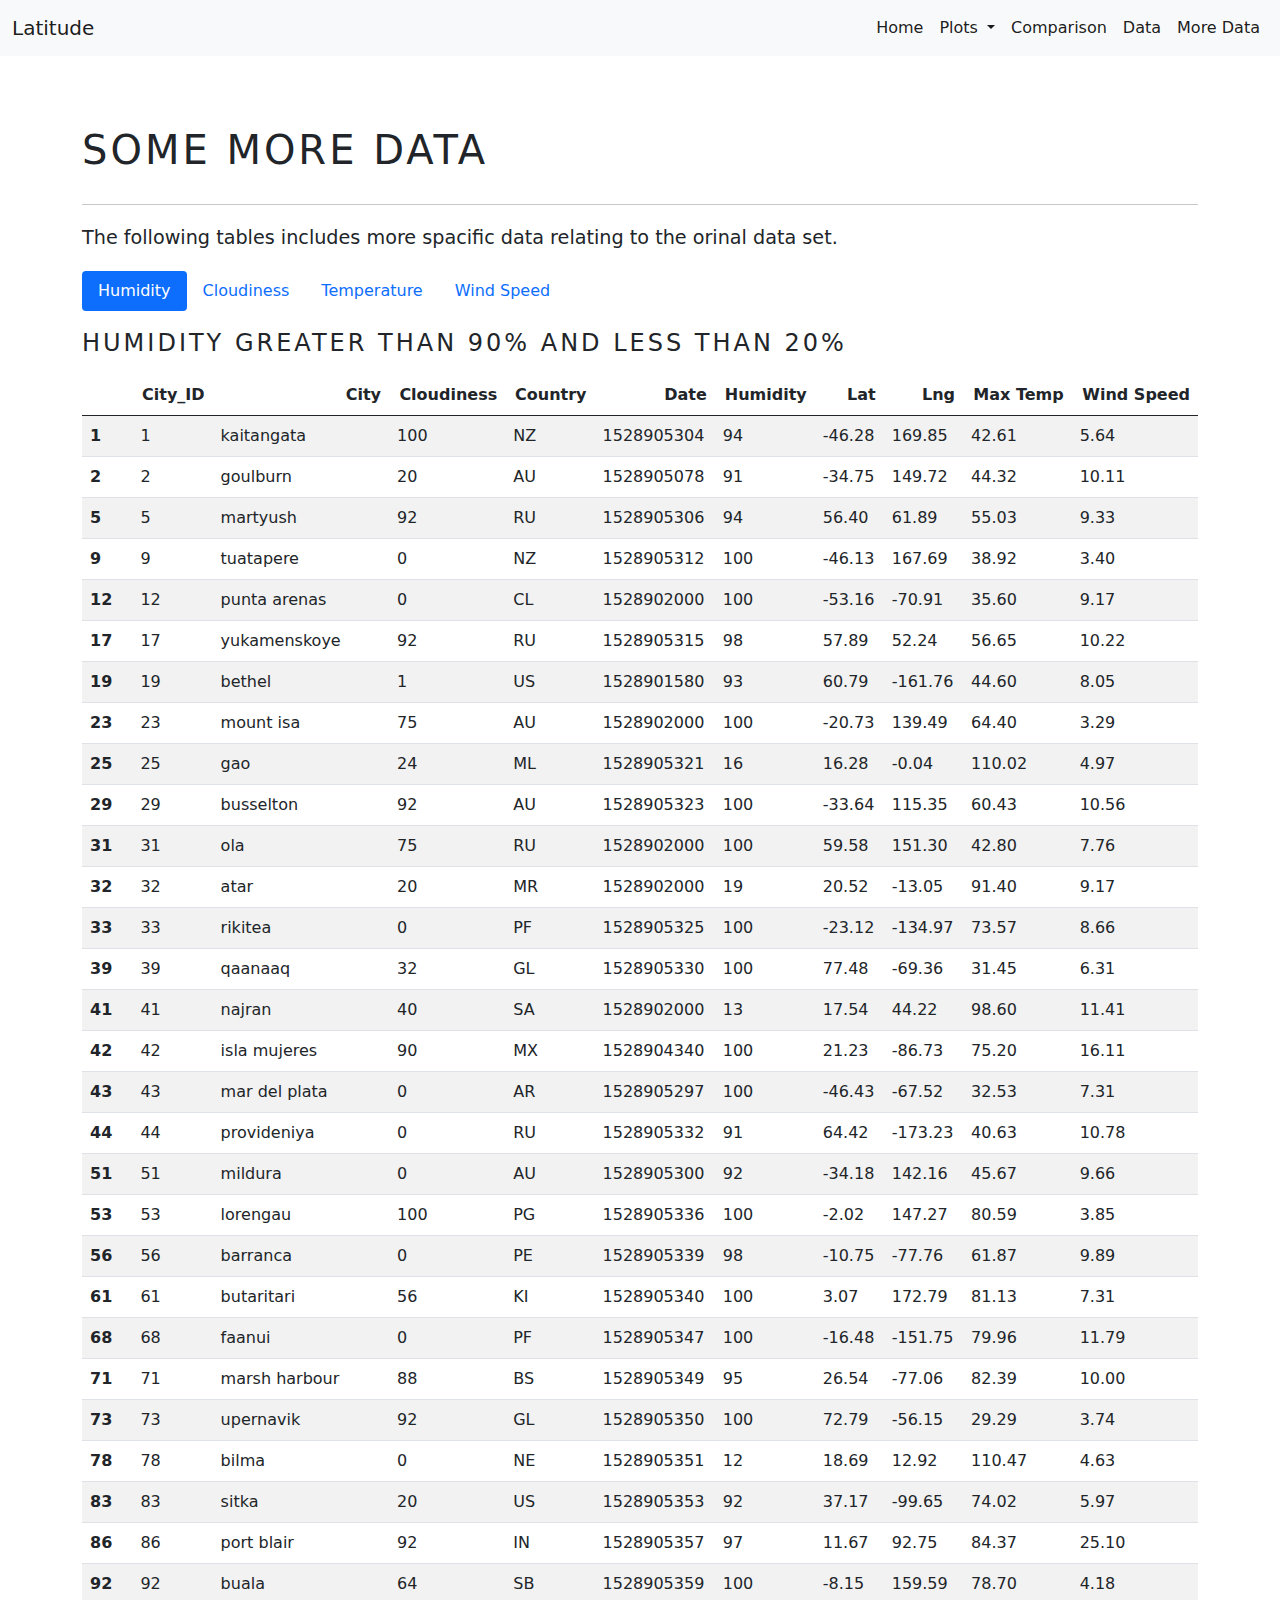
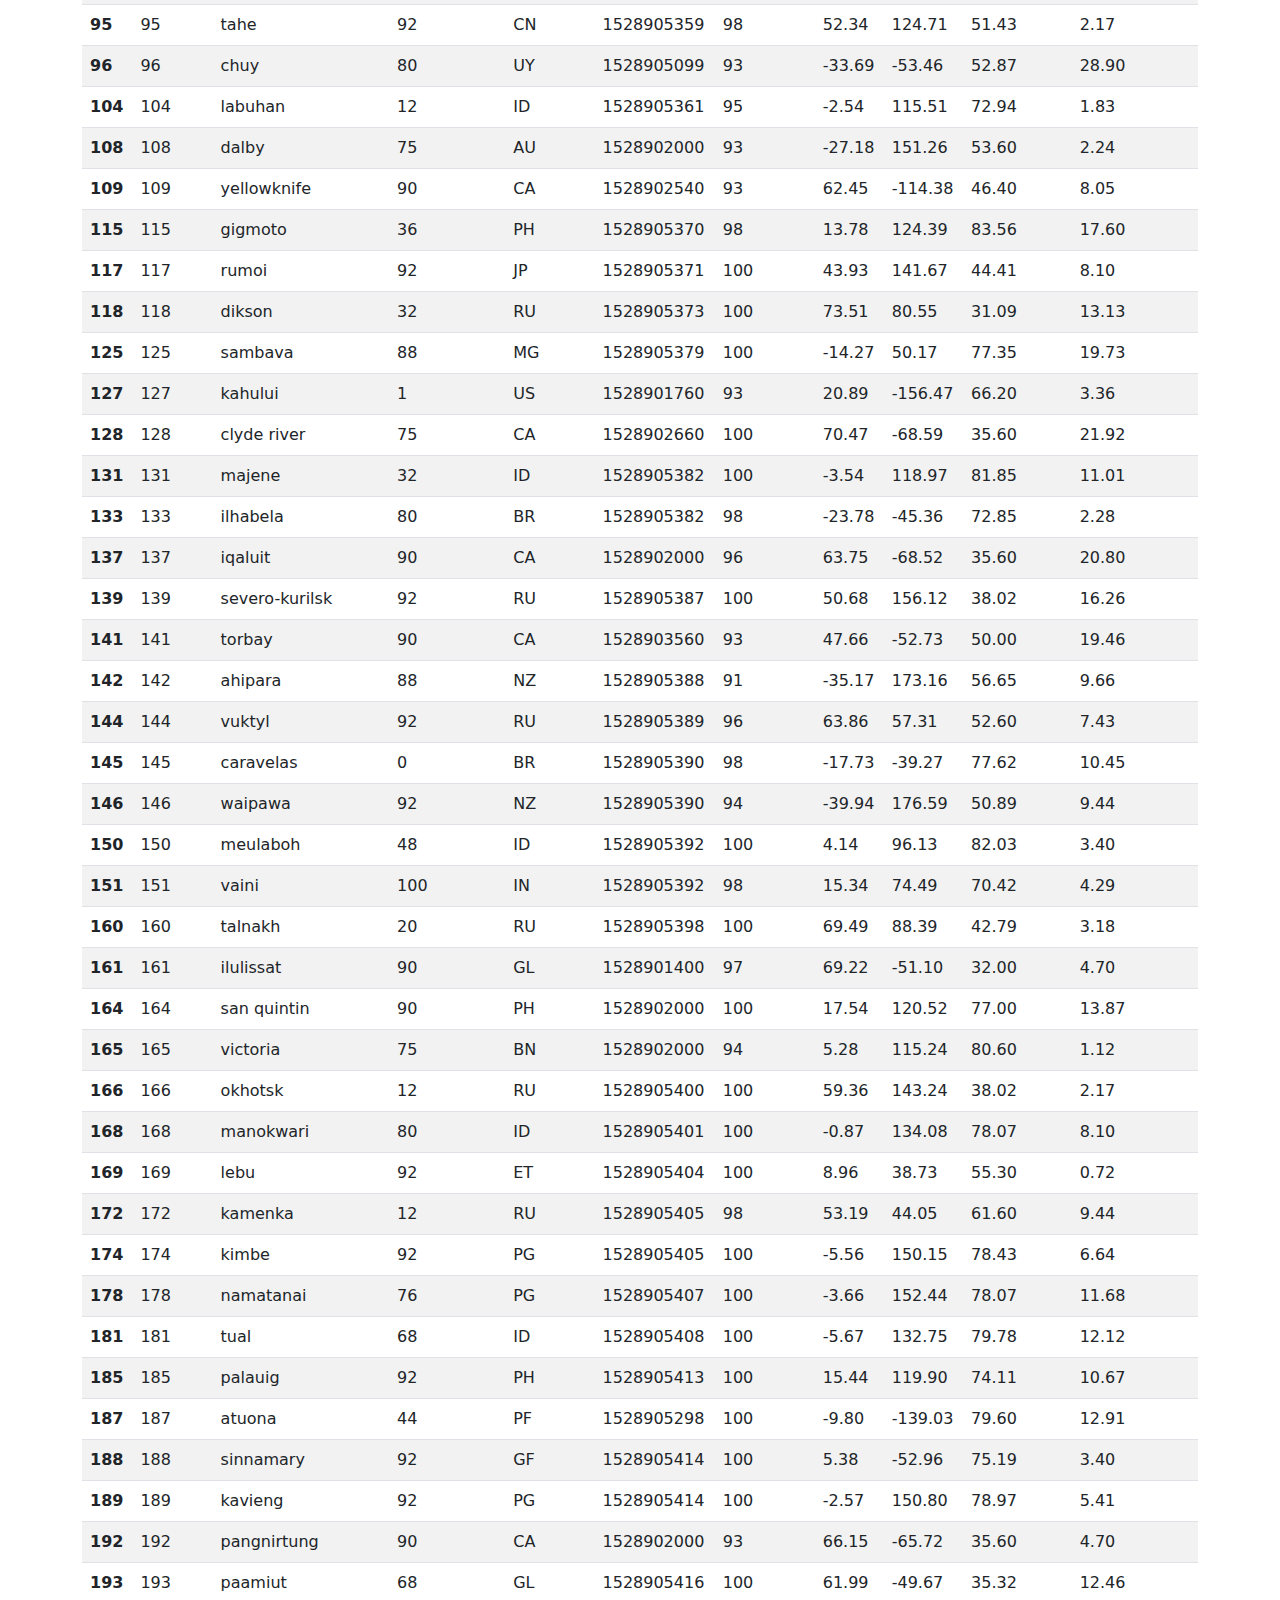
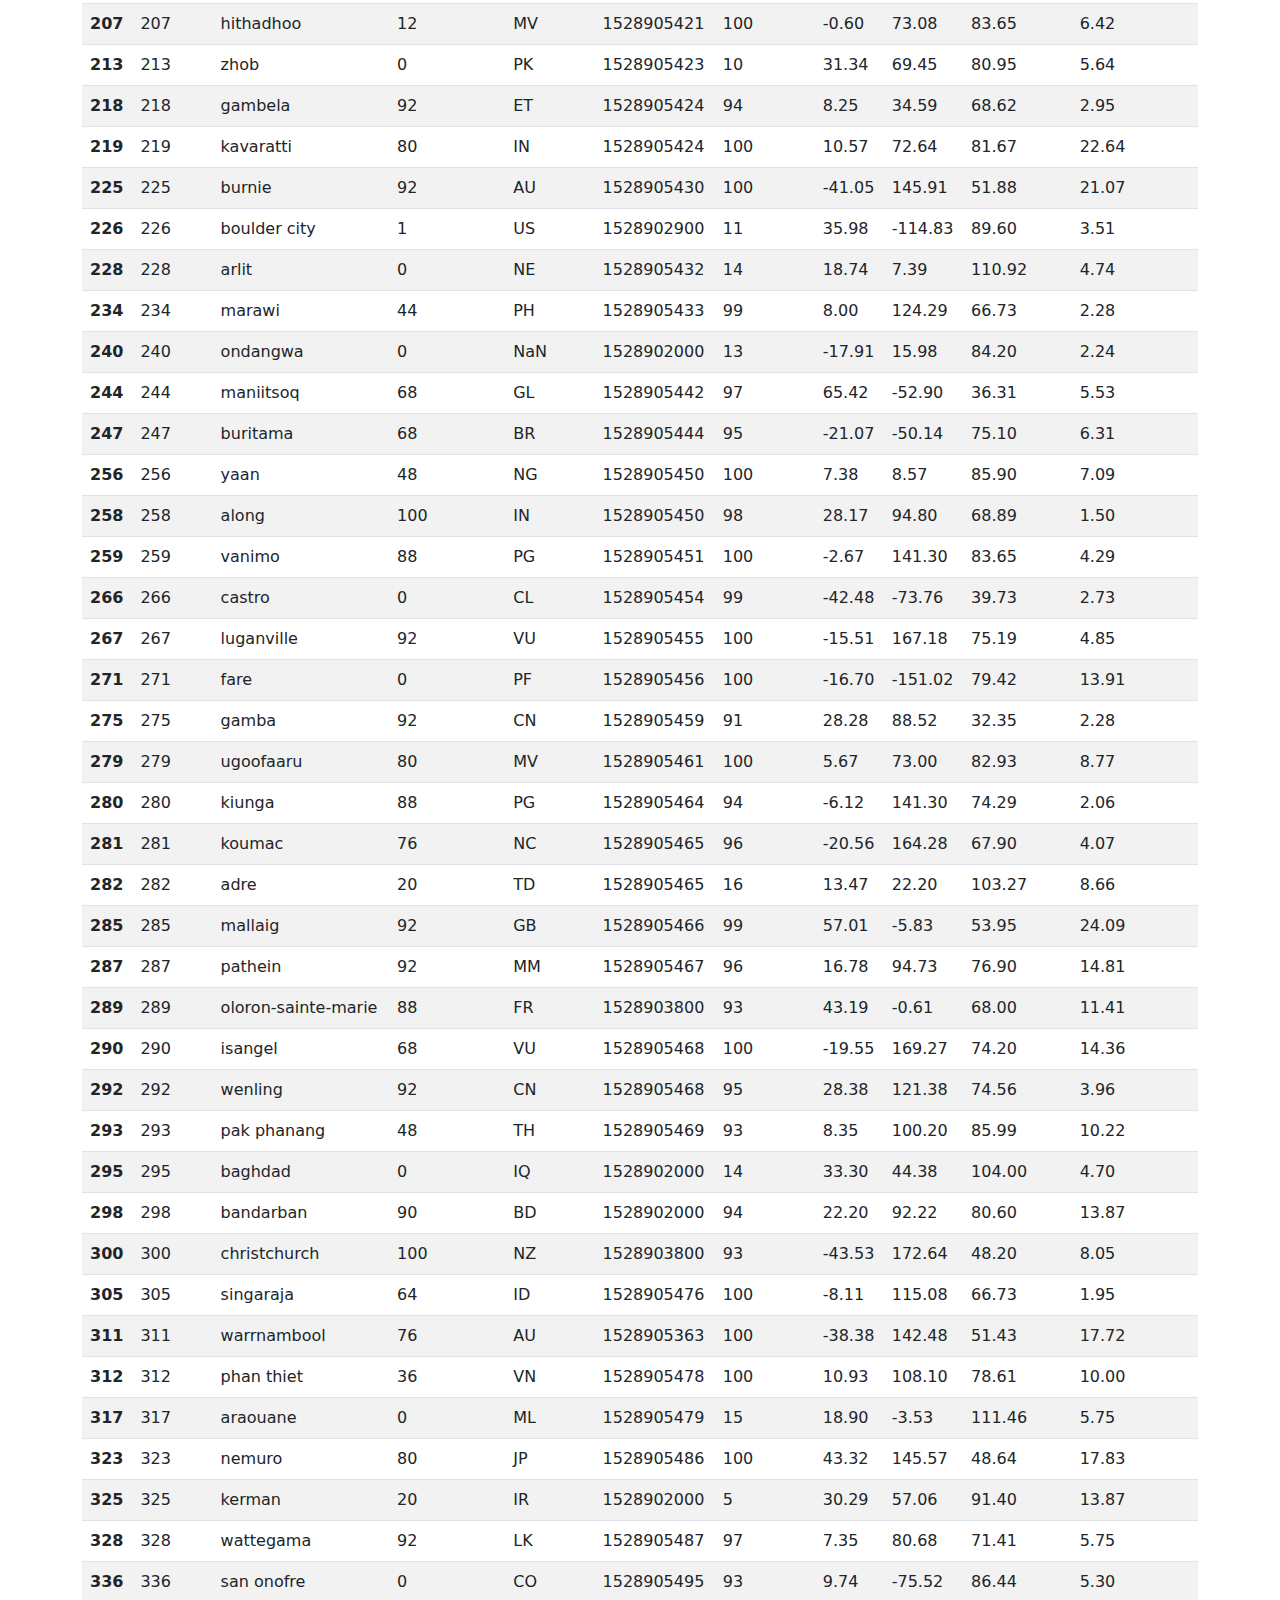
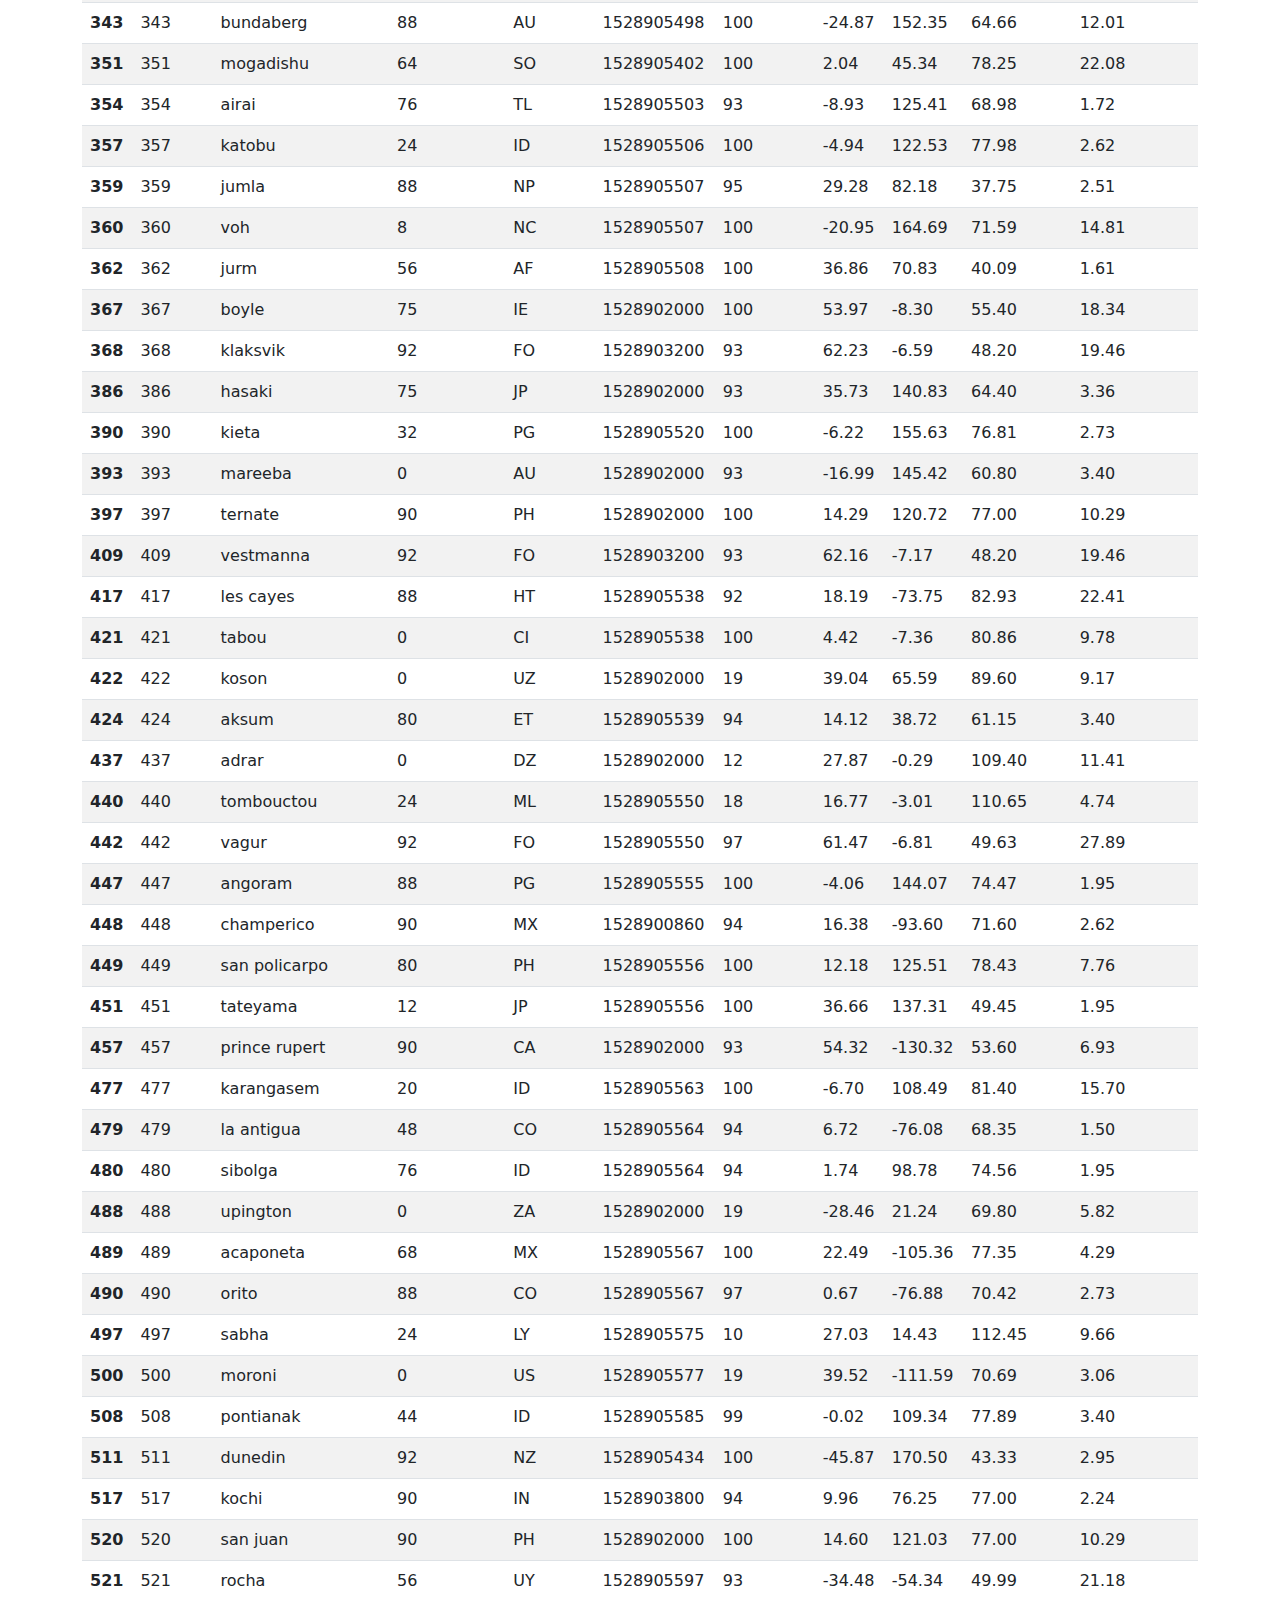
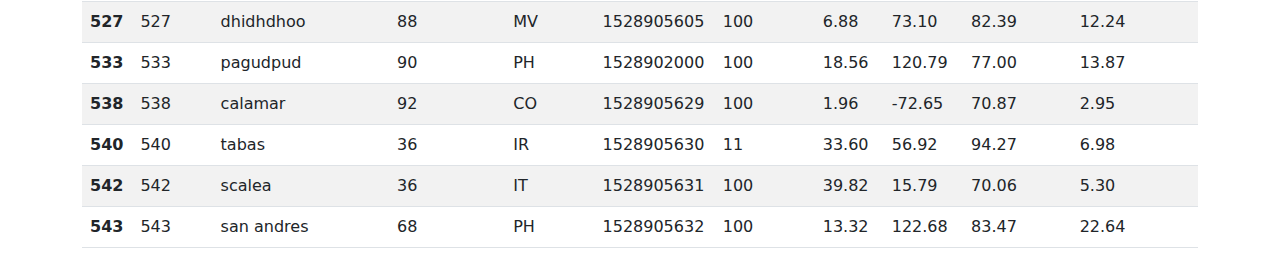
<file: WebVisualizations/data_vis.html>
<!DOCTYPE html>
<html lang="en">
<head>
    <title>Latitude Analysis</title>
    <link href="assets/css/bootstrap.min.css" rel="stylesheet">
    <link href="assets/css/style.css" rel="stylesheet">

<script src="https://code.jquery.com/jquery-3.5.1.min.js" integrity="sha256-9/aliU8dGd2tb6OSsuzixeV4y/faTqgFtohetphbbj0=" crossorigin="anonymous"></script>

<script src="assets/js/bootstrap.bundle.min.js" ></script>



<script>
    $(document).ready(function(){
        $("#myTab a").click(function(e){
            e.preventDefault();
            $(this).tab('show');
        });
    });
    </script>
</head>
<body class= "pt-5 pg-comparison">
  <nav class="navbar navbar-expand-lg fixed-top navbar-light bg-light">
    <div class="container-fluid">
      <a class="navbar-brand" href="index.html">Latitude</a>
      <button class="navbar-toggler" type="button" data-bs-toggle="collapse" data-bs-target="#navbarNav" aria-controls="navbarNav" aria-expanded="false" aria-label="Toggle navigation">
        <span class="navbar-toggler-icon"></span>
      </button>
      <div class="collapse navbar-collapse justify-content-end" id="navbarNav">
        <ul class="navbar-nav text-right">
          <li class="nav-item">
            <a class="nav-link active" aria-current="page" href="index.html">Home</a>
          </li>
          <li class="nav-item dropdown">
            <a class="nav-link active dropdown-toggle " href="#" id="navbarDropdown" role="button" data-bs-toggle="dropdown" aria-expanded="false">
              Plots
            </a>
            <ul class="dropdown-menu" aria-labelledby="navbarDropdown">
              <li><a class="dropdown-item" href="fig1.html">Max Temp</a></li>
              <li><a class="dropdown-item" href="fig2.html">Humidity</a></li>
              <li><a class="dropdown-item" href="fig3.html">Cloudiness</a></li>
              <li><a class="dropdown-item" href="fig4.html">Wind Speed</a></li>
            </ul>
          </li>
          <li class="nav-item">
            <a class="nav-link active" href="comparison.html">Comparison</a>
          </li>
          <li class="nav-item">
            <a class="nav-link active" href="data.html">Data</a>
          </li>
          <li class="nav-item">
            <a class="nav-link active" href="data_vis.html">More Data</a>
          </li>

        </ul>
      </div>
    </div>
  </nav>
    <div class= "container mt-5" >
        <div class= "row">
            <div class= "col-lg-12">
                <h1>Some More Data</h1>
                <hr/>
                
                <P>The following tables includes more spacific data relating to the orinal data set.</P>
                <ul class="nav nav-pills" id="myTab">
                    <li class="nav-item">
                        <a href="#One" class="nav-link active" data-toggle="tab">Humidity</a>
                    </li>
                    <li class="nav-item">
                        <a href="#Two" class="nav-link" data-toggle="tab">Cloudiness</a>
                    </li>
                    <li class="nav-item">
                        <a href="#Three" class="nav-link" data-toggle="tab">Temperature</a>
                    </li>
                    <li class="nav-item">
                        <a href="#Four" class="nav-link" data-toggle="tab">Wind Speed</a>
                    </li>
                </ul>

                <div class="tab-content">
                    <div class="tab-pane fade show active" id="One">
                        <h4>Humidity greater than 90% and less than 20% </h4>
                        <table border="0" class="dataframe table-striped table">
                            <thead>
                              <tr style="text-align: right;">
                                <th></th>
                                <th>City_ID</th>
                                <th>City</th>
                                <th>Cloudiness</th>
                                <th>Country</th>
                                <th>Date</th>
                                <th>Humidity</th>
                                <th>Lat</th>
                                <th>Lng</th>
                                <th>Max Temp</th>
                                <th>Wind Speed</th>
                              </tr>
                            </thead>
                            <tbody>
                              <tr>
                                <th>1</th>
                                <td>1</td>
                                <td>kaitangata</td>
                                <td>100</td>
                                <td>NZ</td>
                                <td>1528905304</td>
                                <td>94</td>
                                <td>-46.28</td>
                                <td>169.85</td>
                                <td>42.61</td>
                                <td>5.64</td>
                              </tr>
                              <tr>
                                <th>2</th>
                                <td>2</td>
                                <td>goulburn</td>
                                <td>20</td>
                                <td>AU</td>
                                <td>1528905078</td>
                                <td>91</td>
                                <td>-34.75</td>
                                <td>149.72</td>
                                <td>44.32</td>
                                <td>10.11</td>
                              </tr>
                              <tr>
                                <th>5</th>
                                <td>5</td>
                                <td>martyush</td>
                                <td>92</td>
                                <td>RU</td>
                                <td>1528905306</td>
                                <td>94</td>
                                <td>56.40</td>
                                <td>61.89</td>
                                <td>55.03</td>
                                <td>9.33</td>
                              </tr>
                              <tr>
                                <th>9</th>
                                <td>9</td>
                                <td>tuatapere</td>
                                <td>0</td>
                                <td>NZ</td>
                                <td>1528905312</td>
                                <td>100</td>
                                <td>-46.13</td>
                                <td>167.69</td>
                                <td>38.92</td>
                                <td>3.40</td>
                              </tr>
                              <tr>
                                <th>12</th>
                                <td>12</td>
                                <td>punta arenas</td>
                                <td>0</td>
                                <td>CL</td>
                                <td>1528902000</td>
                                <td>100</td>
                                <td>-53.16</td>
                                <td>-70.91</td>
                                <td>35.60</td>
                                <td>9.17</td>
                              </tr>
                              <tr>
                                <th>17</th>
                                <td>17</td>
                                <td>yukamenskoye</td>
                                <td>92</td>
                                <td>RU</td>
                                <td>1528905315</td>
                                <td>98</td>
                                <td>57.89</td>
                                <td>52.24</td>
                                <td>56.65</td>
                                <td>10.22</td>
                              </tr>
                              <tr>
                                <th>19</th>
                                <td>19</td>
                                <td>bethel</td>
                                <td>1</td>
                                <td>US</td>
                                <td>1528901580</td>
                                <td>93</td>
                                <td>60.79</td>
                                <td>-161.76</td>
                                <td>44.60</td>
                                <td>8.05</td>
                              </tr>
                              <tr>
                                <th>23</th>
                                <td>23</td>
                                <td>mount isa</td>
                                <td>75</td>
                                <td>AU</td>
                                <td>1528902000</td>
                                <td>100</td>
                                <td>-20.73</td>
                                <td>139.49</td>
                                <td>64.40</td>
                                <td>3.29</td>
                              </tr>
                              <tr>
                                <th>25</th>
                                <td>25</td>
                                <td>gao</td>
                                <td>24</td>
                                <td>ML</td>
                                <td>1528905321</td>
                                <td>16</td>
                                <td>16.28</td>
                                <td>-0.04</td>
                                <td>110.02</td>
                                <td>4.97</td>
                              </tr>
                              <tr>
                                <th>29</th>
                                <td>29</td>
                                <td>busselton</td>
                                <td>92</td>
                                <td>AU</td>
                                <td>1528905323</td>
                                <td>100</td>
                                <td>-33.64</td>
                                <td>115.35</td>
                                <td>60.43</td>
                                <td>10.56</td>
                              </tr>
                              <tr>
                                <th>31</th>
                                <td>31</td>
                                <td>ola</td>
                                <td>75</td>
                                <td>RU</td>
                                <td>1528902000</td>
                                <td>100</td>
                                <td>59.58</td>
                                <td>151.30</td>
                                <td>42.80</td>
                                <td>7.76</td>
                              </tr>
                              <tr>
                                <th>32</th>
                                <td>32</td>
                                <td>atar</td>
                                <td>20</td>
                                <td>MR</td>
                                <td>1528902000</td>
                                <td>19</td>
                                <td>20.52</td>
                                <td>-13.05</td>
                                <td>91.40</td>
                                <td>9.17</td>
                              </tr>
                              <tr>
                                <th>33</th>
                                <td>33</td>
                                <td>rikitea</td>
                                <td>0</td>
                                <td>PF</td>
                                <td>1528905325</td>
                                <td>100</td>
                                <td>-23.12</td>
                                <td>-134.97</td>
                                <td>73.57</td>
                                <td>8.66</td>
                              </tr>
                              <tr>
                                <th>39</th>
                                <td>39</td>
                                <td>qaanaaq</td>
                                <td>32</td>
                                <td>GL</td>
                                <td>1528905330</td>
                                <td>100</td>
                                <td>77.48</td>
                                <td>-69.36</td>
                                <td>31.45</td>
                                <td>6.31</td>
                              </tr>
                              <tr>
                                <th>41</th>
                                <td>41</td>
                                <td>najran</td>
                                <td>40</td>
                                <td>SA</td>
                                <td>1528902000</td>
                                <td>13</td>
                                <td>17.54</td>
                                <td>44.22</td>
                                <td>98.60</td>
                                <td>11.41</td>
                              </tr>
                              <tr>
                                <th>42</th>
                                <td>42</td>
                                <td>isla mujeres</td>
                                <td>90</td>
                                <td>MX</td>
                                <td>1528904340</td>
                                <td>100</td>
                                <td>21.23</td>
                                <td>-86.73</td>
                                <td>75.20</td>
                                <td>16.11</td>
                              </tr>
                              <tr>
                                <th>43</th>
                                <td>43</td>
                                <td>mar del plata</td>
                                <td>0</td>
                                <td>AR</td>
                                <td>1528905297</td>
                                <td>100</td>
                                <td>-46.43</td>
                                <td>-67.52</td>
                                <td>32.53</td>
                                <td>7.31</td>
                              </tr>
                              <tr>
                                <th>44</th>
                                <td>44</td>
                                <td>provideniya</td>
                                <td>0</td>
                                <td>RU</td>
                                <td>1528905332</td>
                                <td>91</td>
                                <td>64.42</td>
                                <td>-173.23</td>
                                <td>40.63</td>
                                <td>10.78</td>
                              </tr>
                              <tr>
                                <th>51</th>
                                <td>51</td>
                                <td>mildura</td>
                                <td>0</td>
                                <td>AU</td>
                                <td>1528905300</td>
                                <td>92</td>
                                <td>-34.18</td>
                                <td>142.16</td>
                                <td>45.67</td>
                                <td>9.66</td>
                              </tr>
                              <tr>
                                <th>53</th>
                                <td>53</td>
                                <td>lorengau</td>
                                <td>100</td>
                                <td>PG</td>
                                <td>1528905336</td>
                                <td>100</td>
                                <td>-2.02</td>
                                <td>147.27</td>
                                <td>80.59</td>
                                <td>3.85</td>
                              </tr>
                              <tr>
                                <th>56</th>
                                <td>56</td>
                                <td>barranca</td>
                                <td>0</td>
                                <td>PE</td>
                                <td>1528905339</td>
                                <td>98</td>
                                <td>-10.75</td>
                                <td>-77.76</td>
                                <td>61.87</td>
                                <td>9.89</td>
                              </tr>
                              <tr>
                                <th>61</th>
                                <td>61</td>
                                <td>butaritari</td>
                                <td>56</td>
                                <td>KI</td>
                                <td>1528905340</td>
                                <td>100</td>
                                <td>3.07</td>
                                <td>172.79</td>
                                <td>81.13</td>
                                <td>7.31</td>
                              </tr>
                              <tr>
                                <th>68</th>
                                <td>68</td>
                                <td>faanui</td>
                                <td>0</td>
                                <td>PF</td>
                                <td>1528905347</td>
                                <td>100</td>
                                <td>-16.48</td>
                                <td>-151.75</td>
                                <td>79.96</td>
                                <td>11.79</td>
                              </tr>
                              <tr>
                                <th>71</th>
                                <td>71</td>
                                <td>marsh harbour</td>
                                <td>88</td>
                                <td>BS</td>
                                <td>1528905349</td>
                                <td>95</td>
                                <td>26.54</td>
                                <td>-77.06</td>
                                <td>82.39</td>
                                <td>10.00</td>
                              </tr>
                              <tr>
                                <th>73</th>
                                <td>73</td>
                                <td>upernavik</td>
                                <td>92</td>
                                <td>GL</td>
                                <td>1528905350</td>
                                <td>100</td>
                                <td>72.79</td>
                                <td>-56.15</td>
                                <td>29.29</td>
                                <td>3.74</td>
                              </tr>
                              <tr>
                                <th>78</th>
                                <td>78</td>
                                <td>bilma</td>
                                <td>0</td>
                                <td>NE</td>
                                <td>1528905351</td>
                                <td>12</td>
                                <td>18.69</td>
                                <td>12.92</td>
                                <td>110.47</td>
                                <td>4.63</td>
                              </tr>
                              <tr>
                                <th>83</th>
                                <td>83</td>
                                <td>sitka</td>
                                <td>20</td>
                                <td>US</td>
                                <td>1528905353</td>
                                <td>92</td>
                                <td>37.17</td>
                                <td>-99.65</td>
                                <td>74.02</td>
                                <td>5.97</td>
                              </tr>
                              <tr>
                                <th>86</th>
                                <td>86</td>
                                <td>port blair</td>
                                <td>92</td>
                                <td>IN</td>
                                <td>1528905357</td>
                                <td>97</td>
                                <td>11.67</td>
                                <td>92.75</td>
                                <td>84.37</td>
                                <td>25.10</td>
                              </tr>
                              <tr>
                                <th>92</th>
                                <td>92</td>
                                <td>buala</td>
                                <td>64</td>
                                <td>SB</td>
                                <td>1528905359</td>
                                <td>100</td>
                                <td>-8.15</td>
                                <td>159.59</td>
                                <td>78.70</td>
                                <td>4.18</td>
                              </tr>
                              <tr>
                                <th>95</th>
                                <td>95</td>
                                <td>tahe</td>
                                <td>92</td>
                                <td>CN</td>
                                <td>1528905359</td>
                                <td>98</td>
                                <td>52.34</td>
                                <td>124.71</td>
                                <td>51.43</td>
                                <td>2.17</td>
                              </tr>
                              <tr>
                                <th>96</th>
                                <td>96</td>
                                <td>chuy</td>
                                <td>80</td>
                                <td>UY</td>
                                <td>1528905099</td>
                                <td>93</td>
                                <td>-33.69</td>
                                <td>-53.46</td>
                                <td>52.87</td>
                                <td>28.90</td>
                              </tr>
                              <tr>
                                <th>104</th>
                                <td>104</td>
                                <td>labuhan</td>
                                <td>12</td>
                                <td>ID</td>
                                <td>1528905361</td>
                                <td>95</td>
                                <td>-2.54</td>
                                <td>115.51</td>
                                <td>72.94</td>
                                <td>1.83</td>
                              </tr>
                              <tr>
                                <th>108</th>
                                <td>108</td>
                                <td>dalby</td>
                                <td>75</td>
                                <td>AU</td>
                                <td>1528902000</td>
                                <td>93</td>
                                <td>-27.18</td>
                                <td>151.26</td>
                                <td>53.60</td>
                                <td>2.24</td>
                              </tr>
                              <tr>
                                <th>109</th>
                                <td>109</td>
                                <td>yellowknife</td>
                                <td>90</td>
                                <td>CA</td>
                                <td>1528902540</td>
                                <td>93</td>
                                <td>62.45</td>
                                <td>-114.38</td>
                                <td>46.40</td>
                                <td>8.05</td>
                              </tr>
                              <tr>
                                <th>115</th>
                                <td>115</td>
                                <td>gigmoto</td>
                                <td>36</td>
                                <td>PH</td>
                                <td>1528905370</td>
                                <td>98</td>
                                <td>13.78</td>
                                <td>124.39</td>
                                <td>83.56</td>
                                <td>17.60</td>
                              </tr>
                              <tr>
                                <th>117</th>
                                <td>117</td>
                                <td>rumoi</td>
                                <td>92</td>
                                <td>JP</td>
                                <td>1528905371</td>
                                <td>100</td>
                                <td>43.93</td>
                                <td>141.67</td>
                                <td>44.41</td>
                                <td>8.10</td>
                              </tr>
                              <tr>
                                <th>118</th>
                                <td>118</td>
                                <td>dikson</td>
                                <td>32</td>
                                <td>RU</td>
                                <td>1528905373</td>
                                <td>100</td>
                                <td>73.51</td>
                                <td>80.55</td>
                                <td>31.09</td>
                                <td>13.13</td>
                              </tr>
                              <tr>
                                <th>125</th>
                                <td>125</td>
                                <td>sambava</td>
                                <td>88</td>
                                <td>MG</td>
                                <td>1528905379</td>
                                <td>100</td>
                                <td>-14.27</td>
                                <td>50.17</td>
                                <td>77.35</td>
                                <td>19.73</td>
                              </tr>
                              <tr>
                                <th>127</th>
                                <td>127</td>
                                <td>kahului</td>
                                <td>1</td>
                                <td>US</td>
                                <td>1528901760</td>
                                <td>93</td>
                                <td>20.89</td>
                                <td>-156.47</td>
                                <td>66.20</td>
                                <td>3.36</td>
                              </tr>
                              <tr>
                                <th>128</th>
                                <td>128</td>
                                <td>clyde river</td>
                                <td>75</td>
                                <td>CA</td>
                                <td>1528902660</td>
                                <td>100</td>
                                <td>70.47</td>
                                <td>-68.59</td>
                                <td>35.60</td>
                                <td>21.92</td>
                              </tr>
                              <tr>
                                <th>131</th>
                                <td>131</td>
                                <td>majene</td>
                                <td>32</td>
                                <td>ID</td>
                                <td>1528905382</td>
                                <td>100</td>
                                <td>-3.54</td>
                                <td>118.97</td>
                                <td>81.85</td>
                                <td>11.01</td>
                              </tr>
                              <tr>
                                <th>133</th>
                                <td>133</td>
                                <td>ilhabela</td>
                                <td>80</td>
                                <td>BR</td>
                                <td>1528905382</td>
                                <td>98</td>
                                <td>-23.78</td>
                                <td>-45.36</td>
                                <td>72.85</td>
                                <td>2.28</td>
                              </tr>
                              <tr>
                                <th>137</th>
                                <td>137</td>
                                <td>iqaluit</td>
                                <td>90</td>
                                <td>CA</td>
                                <td>1528902000</td>
                                <td>96</td>
                                <td>63.75</td>
                                <td>-68.52</td>
                                <td>35.60</td>
                                <td>20.80</td>
                              </tr>
                              <tr>
                                <th>139</th>
                                <td>139</td>
                                <td>severo-kurilsk</td>
                                <td>92</td>
                                <td>RU</td>
                                <td>1528905387</td>
                                <td>100</td>
                                <td>50.68</td>
                                <td>156.12</td>
                                <td>38.02</td>
                                <td>16.26</td>
                              </tr>
                              <tr>
                                <th>141</th>
                                <td>141</td>
                                <td>torbay</td>
                                <td>90</td>
                                <td>CA</td>
                                <td>1528903560</td>
                                <td>93</td>
                                <td>47.66</td>
                                <td>-52.73</td>
                                <td>50.00</td>
                                <td>19.46</td>
                              </tr>
                              <tr>
                                <th>142</th>
                                <td>142</td>
                                <td>ahipara</td>
                                <td>88</td>
                                <td>NZ</td>
                                <td>1528905388</td>
                                <td>91</td>
                                <td>-35.17</td>
                                <td>173.16</td>
                                <td>56.65</td>
                                <td>9.66</td>
                              </tr>
                              <tr>
                                <th>144</th>
                                <td>144</td>
                                <td>vuktyl</td>
                                <td>92</td>
                                <td>RU</td>
                                <td>1528905389</td>
                                <td>96</td>
                                <td>63.86</td>
                                <td>57.31</td>
                                <td>52.60</td>
                                <td>7.43</td>
                              </tr>
                              <tr>
                                <th>145</th>
                                <td>145</td>
                                <td>caravelas</td>
                                <td>0</td>
                                <td>BR</td>
                                <td>1528905390</td>
                                <td>98</td>
                                <td>-17.73</td>
                                <td>-39.27</td>
                                <td>77.62</td>
                                <td>10.45</td>
                              </tr>
                              <tr>
                                <th>146</th>
                                <td>146</td>
                                <td>waipawa</td>
                                <td>92</td>
                                <td>NZ</td>
                                <td>1528905390</td>
                                <td>94</td>
                                <td>-39.94</td>
                                <td>176.59</td>
                                <td>50.89</td>
                                <td>9.44</td>
                              </tr>
                              <tr>
                                <th>150</th>
                                <td>150</td>
                                <td>meulaboh</td>
                                <td>48</td>
                                <td>ID</td>
                                <td>1528905392</td>
                                <td>100</td>
                                <td>4.14</td>
                                <td>96.13</td>
                                <td>82.03</td>
                                <td>3.40</td>
                              </tr>
                              <tr>
                                <th>151</th>
                                <td>151</td>
                                <td>vaini</td>
                                <td>100</td>
                                <td>IN</td>
                                <td>1528905392</td>
                                <td>98</td>
                                <td>15.34</td>
                                <td>74.49</td>
                                <td>70.42</td>
                                <td>4.29</td>
                              </tr>
                              <tr>
                                <th>160</th>
                                <td>160</td>
                                <td>talnakh</td>
                                <td>20</td>
                                <td>RU</td>
                                <td>1528905398</td>
                                <td>100</td>
                                <td>69.49</td>
                                <td>88.39</td>
                                <td>42.79</td>
                                <td>3.18</td>
                              </tr>
                              <tr>
                                <th>161</th>
                                <td>161</td>
                                <td>ilulissat</td>
                                <td>90</td>
                                <td>GL</td>
                                <td>1528901400</td>
                                <td>97</td>
                                <td>69.22</td>
                                <td>-51.10</td>
                                <td>32.00</td>
                                <td>4.70</td>
                              </tr>
                              <tr>
                                <th>164</th>
                                <td>164</td>
                                <td>san quintin</td>
                                <td>90</td>
                                <td>PH</td>
                                <td>1528902000</td>
                                <td>100</td>
                                <td>17.54</td>
                                <td>120.52</td>
                                <td>77.00</td>
                                <td>13.87</td>
                              </tr>
                              <tr>
                                <th>165</th>
                                <td>165</td>
                                <td>victoria</td>
                                <td>75</td>
                                <td>BN</td>
                                <td>1528902000</td>
                                <td>94</td>
                                <td>5.28</td>
                                <td>115.24</td>
                                <td>80.60</td>
                                <td>1.12</td>
                              </tr>
                              <tr>
                                <th>166</th>
                                <td>166</td>
                                <td>okhotsk</td>
                                <td>12</td>
                                <td>RU</td>
                                <td>1528905400</td>
                                <td>100</td>
                                <td>59.36</td>
                                <td>143.24</td>
                                <td>38.02</td>
                                <td>2.17</td>
                              </tr>
                              <tr>
                                <th>168</th>
                                <td>168</td>
                                <td>manokwari</td>
                                <td>80</td>
                                <td>ID</td>
                                <td>1528905401</td>
                                <td>100</td>
                                <td>-0.87</td>
                                <td>134.08</td>
                                <td>78.07</td>
                                <td>8.10</td>
                              </tr>
                              <tr>
                                <th>169</th>
                                <td>169</td>
                                <td>lebu</td>
                                <td>92</td>
                                <td>ET</td>
                                <td>1528905404</td>
                                <td>100</td>
                                <td>8.96</td>
                                <td>38.73</td>
                                <td>55.30</td>
                                <td>0.72</td>
                              </tr>
                              <tr>
                                <th>172</th>
                                <td>172</td>
                                <td>kamenka</td>
                                <td>12</td>
                                <td>RU</td>
                                <td>1528905405</td>
                                <td>98</td>
                                <td>53.19</td>
                                <td>44.05</td>
                                <td>61.60</td>
                                <td>9.44</td>
                              </tr>
                              <tr>
                                <th>174</th>
                                <td>174</td>
                                <td>kimbe</td>
                                <td>92</td>
                                <td>PG</td>
                                <td>1528905405</td>
                                <td>100</td>
                                <td>-5.56</td>
                                <td>150.15</td>
                                <td>78.43</td>
                                <td>6.64</td>
                              </tr>
                              <tr>
                                <th>178</th>
                                <td>178</td>
                                <td>namatanai</td>
                                <td>76</td>
                                <td>PG</td>
                                <td>1528905407</td>
                                <td>100</td>
                                <td>-3.66</td>
                                <td>152.44</td>
                                <td>78.07</td>
                                <td>11.68</td>
                              </tr>
                              <tr>
                                <th>181</th>
                                <td>181</td>
                                <td>tual</td>
                                <td>68</td>
                                <td>ID</td>
                                <td>1528905408</td>
                                <td>100</td>
                                <td>-5.67</td>
                                <td>132.75</td>
                                <td>79.78</td>
                                <td>12.12</td>
                              </tr>
                              <tr>
                                <th>185</th>
                                <td>185</td>
                                <td>palauig</td>
                                <td>92</td>
                                <td>PH</td>
                                <td>1528905413</td>
                                <td>100</td>
                                <td>15.44</td>
                                <td>119.90</td>
                                <td>74.11</td>
                                <td>10.67</td>
                              </tr>
                              <tr>
                                <th>187</th>
                                <td>187</td>
                                <td>atuona</td>
                                <td>44</td>
                                <td>PF</td>
                                <td>1528905298</td>
                                <td>100</td>
                                <td>-9.80</td>
                                <td>-139.03</td>
                                <td>79.60</td>
                                <td>12.91</td>
                              </tr>
                              <tr>
                                <th>188</th>
                                <td>188</td>
                                <td>sinnamary</td>
                                <td>92</td>
                                <td>GF</td>
                                <td>1528905414</td>
                                <td>100</td>
                                <td>5.38</td>
                                <td>-52.96</td>
                                <td>75.19</td>
                                <td>3.40</td>
                              </tr>
                              <tr>
                                <th>189</th>
                                <td>189</td>
                                <td>kavieng</td>
                                <td>92</td>
                                <td>PG</td>
                                <td>1528905414</td>
                                <td>100</td>
                                <td>-2.57</td>
                                <td>150.80</td>
                                <td>78.97</td>
                                <td>5.41</td>
                              </tr>
                              <tr>
                                <th>192</th>
                                <td>192</td>
                                <td>pangnirtung</td>
                                <td>90</td>
                                <td>CA</td>
                                <td>1528902000</td>
                                <td>93</td>
                                <td>66.15</td>
                                <td>-65.72</td>
                                <td>35.60</td>
                                <td>4.70</td>
                              </tr>
                              <tr>
                                <th>193</th>
                                <td>193</td>
                                <td>paamiut</td>
                                <td>68</td>
                                <td>GL</td>
                                <td>1528905416</td>
                                <td>100</td>
                                <td>61.99</td>
                                <td>-49.67</td>
                                <td>35.32</td>
                                <td>12.46</td>
                              </tr>
                              <tr>
                                <th>207</th>
                                <td>207</td>
                                <td>hithadhoo</td>
                                <td>12</td>
                                <td>MV</td>
                                <td>1528905421</td>
                                <td>100</td>
                                <td>-0.60</td>
                                <td>73.08</td>
                                <td>83.65</td>
                                <td>6.42</td>
                              </tr>
                              <tr>
                                <th>213</th>
                                <td>213</td>
                                <td>zhob</td>
                                <td>0</td>
                                <td>PK</td>
                                <td>1528905423</td>
                                <td>10</td>
                                <td>31.34</td>
                                <td>69.45</td>
                                <td>80.95</td>
                                <td>5.64</td>
                              </tr>
                              <tr>
                                <th>218</th>
                                <td>218</td>
                                <td>gambela</td>
                                <td>92</td>
                                <td>ET</td>
                                <td>1528905424</td>
                                <td>94</td>
                                <td>8.25</td>
                                <td>34.59</td>
                                <td>68.62</td>
                                <td>2.95</td>
                              </tr>
                              <tr>
                                <th>219</th>
                                <td>219</td>
                                <td>kavaratti</td>
                                <td>80</td>
                                <td>IN</td>
                                <td>1528905424</td>
                                <td>100</td>
                                <td>10.57</td>
                                <td>72.64</td>
                                <td>81.67</td>
                                <td>22.64</td>
                              </tr>
                              <tr>
                                <th>225</th>
                                <td>225</td>
                                <td>burnie</td>
                                <td>92</td>
                                <td>AU</td>
                                <td>1528905430</td>
                                <td>100</td>
                                <td>-41.05</td>
                                <td>145.91</td>
                                <td>51.88</td>
                                <td>21.07</td>
                              </tr>
                              <tr>
                                <th>226</th>
                                <td>226</td>
                                <td>boulder city</td>
                                <td>1</td>
                                <td>US</td>
                                <td>1528902900</td>
                                <td>11</td>
                                <td>35.98</td>
                                <td>-114.83</td>
                                <td>89.60</td>
                                <td>3.51</td>
                              </tr>
                              <tr>
                                <th>228</th>
                                <td>228</td>
                                <td>arlit</td>
                                <td>0</td>
                                <td>NE</td>
                                <td>1528905432</td>
                                <td>14</td>
                                <td>18.74</td>
                                <td>7.39</td>
                                <td>110.92</td>
                                <td>4.74</td>
                              </tr>
                              <tr>
                                <th>234</th>
                                <td>234</td>
                                <td>marawi</td>
                                <td>44</td>
                                <td>PH</td>
                                <td>1528905433</td>
                                <td>99</td>
                                <td>8.00</td>
                                <td>124.29</td>
                                <td>66.73</td>
                                <td>2.28</td>
                              </tr>
                              <tr>
                                <th>240</th>
                                <td>240</td>
                                <td>ondangwa</td>
                                <td>0</td>
                                <td>NaN</td>
                                <td>1528902000</td>
                                <td>13</td>
                                <td>-17.91</td>
                                <td>15.98</td>
                                <td>84.20</td>
                                <td>2.24</td>
                              </tr>
                              <tr>
                                <th>244</th>
                                <td>244</td>
                                <td>maniitsoq</td>
                                <td>68</td>
                                <td>GL</td>
                                <td>1528905442</td>
                                <td>97</td>
                                <td>65.42</td>
                                <td>-52.90</td>
                                <td>36.31</td>
                                <td>5.53</td>
                              </tr>
                              <tr>
                                <th>247</th>
                                <td>247</td>
                                <td>buritama</td>
                                <td>68</td>
                                <td>BR</td>
                                <td>1528905444</td>
                                <td>95</td>
                                <td>-21.07</td>
                                <td>-50.14</td>
                                <td>75.10</td>
                                <td>6.31</td>
                              </tr>
                              <tr>
                                <th>256</th>
                                <td>256</td>
                                <td>yaan</td>
                                <td>48</td>
                                <td>NG</td>
                                <td>1528905450</td>
                                <td>100</td>
                                <td>7.38</td>
                                <td>8.57</td>
                                <td>85.90</td>
                                <td>7.09</td>
                              </tr>
                              <tr>
                                <th>258</th>
                                <td>258</td>
                                <td>along</td>
                                <td>100</td>
                                <td>IN</td>
                                <td>1528905450</td>
                                <td>98</td>
                                <td>28.17</td>
                                <td>94.80</td>
                                <td>68.89</td>
                                <td>1.50</td>
                              </tr>
                              <tr>
                                <th>259</th>
                                <td>259</td>
                                <td>vanimo</td>
                                <td>88</td>
                                <td>PG</td>
                                <td>1528905451</td>
                                <td>100</td>
                                <td>-2.67</td>
                                <td>141.30</td>
                                <td>83.65</td>
                                <td>4.29</td>
                              </tr>
                              <tr>
                                <th>266</th>
                                <td>266</td>
                                <td>castro</td>
                                <td>0</td>
                                <td>CL</td>
                                <td>1528905454</td>
                                <td>99</td>
                                <td>-42.48</td>
                                <td>-73.76</td>
                                <td>39.73</td>
                                <td>2.73</td>
                              </tr>
                              <tr>
                                <th>267</th>
                                <td>267</td>
                                <td>luganville</td>
                                <td>92</td>
                                <td>VU</td>
                                <td>1528905455</td>
                                <td>100</td>
                                <td>-15.51</td>
                                <td>167.18</td>
                                <td>75.19</td>
                                <td>4.85</td>
                              </tr>
                              <tr>
                                <th>271</th>
                                <td>271</td>
                                <td>fare</td>
                                <td>0</td>
                                <td>PF</td>
                                <td>1528905456</td>
                                <td>100</td>
                                <td>-16.70</td>
                                <td>-151.02</td>
                                <td>79.42</td>
                                <td>13.91</td>
                              </tr>
                              <tr>
                                <th>275</th>
                                <td>275</td>
                                <td>gamba</td>
                                <td>92</td>
                                <td>CN</td>
                                <td>1528905459</td>
                                <td>91</td>
                                <td>28.28</td>
                                <td>88.52</td>
                                <td>32.35</td>
                                <td>2.28</td>
                              </tr>
                              <tr>
                                <th>279</th>
                                <td>279</td>
                                <td>ugoofaaru</td>
                                <td>80</td>
                                <td>MV</td>
                                <td>1528905461</td>
                                <td>100</td>
                                <td>5.67</td>
                                <td>73.00</td>
                                <td>82.93</td>
                                <td>8.77</td>
                              </tr>
                              <tr>
                                <th>280</th>
                                <td>280</td>
                                <td>kiunga</td>
                                <td>88</td>
                                <td>PG</td>
                                <td>1528905464</td>
                                <td>94</td>
                                <td>-6.12</td>
                                <td>141.30</td>
                                <td>74.29</td>
                                <td>2.06</td>
                              </tr>
                              <tr>
                                <th>281</th>
                                <td>281</td>
                                <td>koumac</td>
                                <td>76</td>
                                <td>NC</td>
                                <td>1528905465</td>
                                <td>96</td>
                                <td>-20.56</td>
                                <td>164.28</td>
                                <td>67.90</td>
                                <td>4.07</td>
                              </tr>
                              <tr>
                                <th>282</th>
                                <td>282</td>
                                <td>adre</td>
                                <td>20</td>
                                <td>TD</td>
                                <td>1528905465</td>
                                <td>16</td>
                                <td>13.47</td>
                                <td>22.20</td>
                                <td>103.27</td>
                                <td>8.66</td>
                              </tr>
                              <tr>
                                <th>285</th>
                                <td>285</td>
                                <td>mallaig</td>
                                <td>92</td>
                                <td>GB</td>
                                <td>1528905466</td>
                                <td>99</td>
                                <td>57.01</td>
                                <td>-5.83</td>
                                <td>53.95</td>
                                <td>24.09</td>
                              </tr>
                              <tr>
                                <th>287</th>
                                <td>287</td>
                                <td>pathein</td>
                                <td>92</td>
                                <td>MM</td>
                                <td>1528905467</td>
                                <td>96</td>
                                <td>16.78</td>
                                <td>94.73</td>
                                <td>76.90</td>
                                <td>14.81</td>
                              </tr>
                              <tr>
                                <th>289</th>
                                <td>289</td>
                                <td>oloron-sainte-marie</td>
                                <td>88</td>
                                <td>FR</td>
                                <td>1528903800</td>
                                <td>93</td>
                                <td>43.19</td>
                                <td>-0.61</td>
                                <td>68.00</td>
                                <td>11.41</td>
                              </tr>
                              <tr>
                                <th>290</th>
                                <td>290</td>
                                <td>isangel</td>
                                <td>68</td>
                                <td>VU</td>
                                <td>1528905468</td>
                                <td>100</td>
                                <td>-19.55</td>
                                <td>169.27</td>
                                <td>74.20</td>
                                <td>14.36</td>
                              </tr>
                              <tr>
                                <th>292</th>
                                <td>292</td>
                                <td>wenling</td>
                                <td>92</td>
                                <td>CN</td>
                                <td>1528905468</td>
                                <td>95</td>
                                <td>28.38</td>
                                <td>121.38</td>
                                <td>74.56</td>
                                <td>3.96</td>
                              </tr>
                              <tr>
                                <th>293</th>
                                <td>293</td>
                                <td>pak phanang</td>
                                <td>48</td>
                                <td>TH</td>
                                <td>1528905469</td>
                                <td>93</td>
                                <td>8.35</td>
                                <td>100.20</td>
                                <td>85.99</td>
                                <td>10.22</td>
                              </tr>
                              <tr>
                                <th>295</th>
                                <td>295</td>
                                <td>baghdad</td>
                                <td>0</td>
                                <td>IQ</td>
                                <td>1528902000</td>
                                <td>14</td>
                                <td>33.30</td>
                                <td>44.38</td>
                                <td>104.00</td>
                                <td>4.70</td>
                              </tr>
                              <tr>
                                <th>298</th>
                                <td>298</td>
                                <td>bandarban</td>
                                <td>90</td>
                                <td>BD</td>
                                <td>1528902000</td>
                                <td>94</td>
                                <td>22.20</td>
                                <td>92.22</td>
                                <td>80.60</td>
                                <td>13.87</td>
                              </tr>
                              <tr>
                                <th>300</th>
                                <td>300</td>
                                <td>christchurch</td>
                                <td>100</td>
                                <td>NZ</td>
                                <td>1528903800</td>
                                <td>93</td>
                                <td>-43.53</td>
                                <td>172.64</td>
                                <td>48.20</td>
                                <td>8.05</td>
                              </tr>
                              <tr>
                                <th>305</th>
                                <td>305</td>
                                <td>singaraja</td>
                                <td>64</td>
                                <td>ID</td>
                                <td>1528905476</td>
                                <td>100</td>
                                <td>-8.11</td>
                                <td>115.08</td>
                                <td>66.73</td>
                                <td>1.95</td>
                              </tr>
                              <tr>
                                <th>311</th>
                                <td>311</td>
                                <td>warrnambool</td>
                                <td>76</td>
                                <td>AU</td>
                                <td>1528905363</td>
                                <td>100</td>
                                <td>-38.38</td>
                                <td>142.48</td>
                                <td>51.43</td>
                                <td>17.72</td>
                              </tr>
                              <tr>
                                <th>312</th>
                                <td>312</td>
                                <td>phan thiet</td>
                                <td>36</td>
                                <td>VN</td>
                                <td>1528905478</td>
                                <td>100</td>
                                <td>10.93</td>
                                <td>108.10</td>
                                <td>78.61</td>
                                <td>10.00</td>
                              </tr>
                              <tr>
                                <th>317</th>
                                <td>317</td>
                                <td>araouane</td>
                                <td>0</td>
                                <td>ML</td>
                                <td>1528905479</td>
                                <td>15</td>
                                <td>18.90</td>
                                <td>-3.53</td>
                                <td>111.46</td>
                                <td>5.75</td>
                              </tr>
                              <tr>
                                <th>323</th>
                                <td>323</td>
                                <td>nemuro</td>
                                <td>80</td>
                                <td>JP</td>
                                <td>1528905486</td>
                                <td>100</td>
                                <td>43.32</td>
                                <td>145.57</td>
                                <td>48.64</td>
                                <td>17.83</td>
                              </tr>
                              <tr>
                                <th>325</th>
                                <td>325</td>
                                <td>kerman</td>
                                <td>20</td>
                                <td>IR</td>
                                <td>1528902000</td>
                                <td>5</td>
                                <td>30.29</td>
                                <td>57.06</td>
                                <td>91.40</td>
                                <td>13.87</td>
                              </tr>
                              <tr>
                                <th>328</th>
                                <td>328</td>
                                <td>wattegama</td>
                                <td>92</td>
                                <td>LK</td>
                                <td>1528905487</td>
                                <td>97</td>
                                <td>7.35</td>
                                <td>80.68</td>
                                <td>71.41</td>
                                <td>5.75</td>
                              </tr>
                              <tr>
                                <th>336</th>
                                <td>336</td>
                                <td>san onofre</td>
                                <td>0</td>
                                <td>CO</td>
                                <td>1528905495</td>
                                <td>93</td>
                                <td>9.74</td>
                                <td>-75.52</td>
                                <td>86.44</td>
                                <td>5.30</td>
                              </tr>
                              <tr>
                                <th>343</th>
                                <td>343</td>
                                <td>bundaberg</td>
                                <td>88</td>
                                <td>AU</td>
                                <td>1528905498</td>
                                <td>100</td>
                                <td>-24.87</td>
                                <td>152.35</td>
                                <td>64.66</td>
                                <td>12.01</td>
                              </tr>
                              <tr>
                                <th>351</th>
                                <td>351</td>
                                <td>mogadishu</td>
                                <td>64</td>
                                <td>SO</td>
                                <td>1528905402</td>
                                <td>100</td>
                                <td>2.04</td>
                                <td>45.34</td>
                                <td>78.25</td>
                                <td>22.08</td>
                              </tr>
                              <tr>
                                <th>354</th>
                                <td>354</td>
                                <td>airai</td>
                                <td>76</td>
                                <td>TL</td>
                                <td>1528905503</td>
                                <td>93</td>
                                <td>-8.93</td>
                                <td>125.41</td>
                                <td>68.98</td>
                                <td>1.72</td>
                              </tr>
                              <tr>
                                <th>357</th>
                                <td>357</td>
                                <td>katobu</td>
                                <td>24</td>
                                <td>ID</td>
                                <td>1528905506</td>
                                <td>100</td>
                                <td>-4.94</td>
                                <td>122.53</td>
                                <td>77.98</td>
                                <td>2.62</td>
                              </tr>
                              <tr>
                                <th>359</th>
                                <td>359</td>
                                <td>jumla</td>
                                <td>88</td>
                                <td>NP</td>
                                <td>1528905507</td>
                                <td>95</td>
                                <td>29.28</td>
                                <td>82.18</td>
                                <td>37.75</td>
                                <td>2.51</td>
                              </tr>
                              <tr>
                                <th>360</th>
                                <td>360</td>
                                <td>voh</td>
                                <td>8</td>
                                <td>NC</td>
                                <td>1528905507</td>
                                <td>100</td>
                                <td>-20.95</td>
                                <td>164.69</td>
                                <td>71.59</td>
                                <td>14.81</td>
                              </tr>
                              <tr>
                                <th>362</th>
                                <td>362</td>
                                <td>jurm</td>
                                <td>56</td>
                                <td>AF</td>
                                <td>1528905508</td>
                                <td>100</td>
                                <td>36.86</td>
                                <td>70.83</td>
                                <td>40.09</td>
                                <td>1.61</td>
                              </tr>
                              <tr>
                                <th>367</th>
                                <td>367</td>
                                <td>boyle</td>
                                <td>75</td>
                                <td>IE</td>
                                <td>1528902000</td>
                                <td>100</td>
                                <td>53.97</td>
                                <td>-8.30</td>
                                <td>55.40</td>
                                <td>18.34</td>
                              </tr>
                              <tr>
                                <th>368</th>
                                <td>368</td>
                                <td>klaksvik</td>
                                <td>92</td>
                                <td>FO</td>
                                <td>1528903200</td>
                                <td>93</td>
                                <td>62.23</td>
                                <td>-6.59</td>
                                <td>48.20</td>
                                <td>19.46</td>
                              </tr>
                              <tr>
                                <th>386</th>
                                <td>386</td>
                                <td>hasaki</td>
                                <td>75</td>
                                <td>JP</td>
                                <td>1528902000</td>
                                <td>93</td>
                                <td>35.73</td>
                                <td>140.83</td>
                                <td>64.40</td>
                                <td>3.36</td>
                              </tr>
                              <tr>
                                <th>390</th>
                                <td>390</td>
                                <td>kieta</td>
                                <td>32</td>
                                <td>PG</td>
                                <td>1528905520</td>
                                <td>100</td>
                                <td>-6.22</td>
                                <td>155.63</td>
                                <td>76.81</td>
                                <td>2.73</td>
                              </tr>
                              <tr>
                                <th>393</th>
                                <td>393</td>
                                <td>mareeba</td>
                                <td>0</td>
                                <td>AU</td>
                                <td>1528902000</td>
                                <td>93</td>
                                <td>-16.99</td>
                                <td>145.42</td>
                                <td>60.80</td>
                                <td>3.40</td>
                              </tr>
                              <tr>
                                <th>397</th>
                                <td>397</td>
                                <td>ternate</td>
                                <td>90</td>
                                <td>PH</td>
                                <td>1528902000</td>
                                <td>100</td>
                                <td>14.29</td>
                                <td>120.72</td>
                                <td>77.00</td>
                                <td>10.29</td>
                              </tr>
                              <tr>
                                <th>409</th>
                                <td>409</td>
                                <td>vestmanna</td>
                                <td>92</td>
                                <td>FO</td>
                                <td>1528903200</td>
                                <td>93</td>
                                <td>62.16</td>
                                <td>-7.17</td>
                                <td>48.20</td>
                                <td>19.46</td>
                              </tr>
                              <tr>
                                <th>417</th>
                                <td>417</td>
                                <td>les cayes</td>
                                <td>88</td>
                                <td>HT</td>
                                <td>1528905538</td>
                                <td>92</td>
                                <td>18.19</td>
                                <td>-73.75</td>
                                <td>82.93</td>
                                <td>22.41</td>
                              </tr>
                              <tr>
                                <th>421</th>
                                <td>421</td>
                                <td>tabou</td>
                                <td>0</td>
                                <td>CI</td>
                                <td>1528905538</td>
                                <td>100</td>
                                <td>4.42</td>
                                <td>-7.36</td>
                                <td>80.86</td>
                                <td>9.78</td>
                              </tr>
                              <tr>
                                <th>422</th>
                                <td>422</td>
                                <td>koson</td>
                                <td>0</td>
                                <td>UZ</td>
                                <td>1528902000</td>
                                <td>19</td>
                                <td>39.04</td>
                                <td>65.59</td>
                                <td>89.60</td>
                                <td>9.17</td>
                              </tr>
                              <tr>
                                <th>424</th>
                                <td>424</td>
                                <td>aksum</td>
                                <td>80</td>
                                <td>ET</td>
                                <td>1528905539</td>
                                <td>94</td>
                                <td>14.12</td>
                                <td>38.72</td>
                                <td>61.15</td>
                                <td>3.40</td>
                              </tr>
                              <tr>
                                <th>437</th>
                                <td>437</td>
                                <td>adrar</td>
                                <td>0</td>
                                <td>DZ</td>
                                <td>1528902000</td>
                                <td>12</td>
                                <td>27.87</td>
                                <td>-0.29</td>
                                <td>109.40</td>
                                <td>11.41</td>
                              </tr>
                              <tr>
                                <th>440</th>
                                <td>440</td>
                                <td>tombouctou</td>
                                <td>24</td>
                                <td>ML</td>
                                <td>1528905550</td>
                                <td>18</td>
                                <td>16.77</td>
                                <td>-3.01</td>
                                <td>110.65</td>
                                <td>4.74</td>
                              </tr>
                              <tr>
                                <th>442</th>
                                <td>442</td>
                                <td>vagur</td>
                                <td>92</td>
                                <td>FO</td>
                                <td>1528905550</td>
                                <td>97</td>
                                <td>61.47</td>
                                <td>-6.81</td>
                                <td>49.63</td>
                                <td>27.89</td>
                              </tr>
                              <tr>
                                <th>447</th>
                                <td>447</td>
                                <td>angoram</td>
                                <td>88</td>
                                <td>PG</td>
                                <td>1528905555</td>
                                <td>100</td>
                                <td>-4.06</td>
                                <td>144.07</td>
                                <td>74.47</td>
                                <td>1.95</td>
                              </tr>
                              <tr>
                                <th>448</th>
                                <td>448</td>
                                <td>champerico</td>
                                <td>90</td>
                                <td>MX</td>
                                <td>1528900860</td>
                                <td>94</td>
                                <td>16.38</td>
                                <td>-93.60</td>
                                <td>71.60</td>
                                <td>2.62</td>
                              </tr>
                              <tr>
                                <th>449</th>
                                <td>449</td>
                                <td>san policarpo</td>
                                <td>80</td>
                                <td>PH</td>
                                <td>1528905556</td>
                                <td>100</td>
                                <td>12.18</td>
                                <td>125.51</td>
                                <td>78.43</td>
                                <td>7.76</td>
                              </tr>
                              <tr>
                                <th>451</th>
                                <td>451</td>
                                <td>tateyama</td>
                                <td>12</td>
                                <td>JP</td>
                                <td>1528905556</td>
                                <td>100</td>
                                <td>36.66</td>
                                <td>137.31</td>
                                <td>49.45</td>
                                <td>1.95</td>
                              </tr>
                              <tr>
                                <th>457</th>
                                <td>457</td>
                                <td>prince rupert</td>
                                <td>90</td>
                                <td>CA</td>
                                <td>1528902000</td>
                                <td>93</td>
                                <td>54.32</td>
                                <td>-130.32</td>
                                <td>53.60</td>
                                <td>6.93</td>
                              </tr>
                              <tr>
                                <th>477</th>
                                <td>477</td>
                                <td>karangasem</td>
                                <td>20</td>
                                <td>ID</td>
                                <td>1528905563</td>
                                <td>100</td>
                                <td>-6.70</td>
                                <td>108.49</td>
                                <td>81.40</td>
                                <td>15.70</td>
                              </tr>
                              <tr>
                                <th>479</th>
                                <td>479</td>
                                <td>la antigua</td>
                                <td>48</td>
                                <td>CO</td>
                                <td>1528905564</td>
                                <td>94</td>
                                <td>6.72</td>
                                <td>-76.08</td>
                                <td>68.35</td>
                                <td>1.50</td>
                              </tr>
                              <tr>
                                <th>480</th>
                                <td>480</td>
                                <td>sibolga</td>
                                <td>76</td>
                                <td>ID</td>
                                <td>1528905564</td>
                                <td>94</td>
                                <td>1.74</td>
                                <td>98.78</td>
                                <td>74.56</td>
                                <td>1.95</td>
                              </tr>
                              <tr>
                                <th>488</th>
                                <td>488</td>
                                <td>upington</td>
                                <td>0</td>
                                <td>ZA</td>
                                <td>1528902000</td>
                                <td>19</td>
                                <td>-28.46</td>
                                <td>21.24</td>
                                <td>69.80</td>
                                <td>5.82</td>
                              </tr>
                              <tr>
                                <th>489</th>
                                <td>489</td>
                                <td>acaponeta</td>
                                <td>68</td>
                                <td>MX</td>
                                <td>1528905567</td>
                                <td>100</td>
                                <td>22.49</td>
                                <td>-105.36</td>
                                <td>77.35</td>
                                <td>4.29</td>
                              </tr>
                              <tr>
                                <th>490</th>
                                <td>490</td>
                                <td>orito</td>
                                <td>88</td>
                                <td>CO</td>
                                <td>1528905567</td>
                                <td>97</td>
                                <td>0.67</td>
                                <td>-76.88</td>
                                <td>70.42</td>
                                <td>2.73</td>
                              </tr>
                              <tr>
                                <th>497</th>
                                <td>497</td>
                                <td>sabha</td>
                                <td>24</td>
                                <td>LY</td>
                                <td>1528905575</td>
                                <td>10</td>
                                <td>27.03</td>
                                <td>14.43</td>
                                <td>112.45</td>
                                <td>9.66</td>
                              </tr>
                              <tr>
                                <th>500</th>
                                <td>500</td>
                                <td>moroni</td>
                                <td>0</td>
                                <td>US</td>
                                <td>1528905577</td>
                                <td>19</td>
                                <td>39.52</td>
                                <td>-111.59</td>
                                <td>70.69</td>
                                <td>3.06</td>
                              </tr>
                              <tr>
                                <th>508</th>
                                <td>508</td>
                                <td>pontianak</td>
                                <td>44</td>
                                <td>ID</td>
                                <td>1528905585</td>
                                <td>99</td>
                                <td>-0.02</td>
                                <td>109.34</td>
                                <td>77.89</td>
                                <td>3.40</td>
                              </tr>
                              <tr>
                                <th>511</th>
                                <td>511</td>
                                <td>dunedin</td>
                                <td>92</td>
                                <td>NZ</td>
                                <td>1528905434</td>
                                <td>100</td>
                                <td>-45.87</td>
                                <td>170.50</td>
                                <td>43.33</td>
                                <td>2.95</td>
                              </tr>
                              <tr>
                                <th>517</th>
                                <td>517</td>
                                <td>kochi</td>
                                <td>90</td>
                                <td>IN</td>
                                <td>1528903800</td>
                                <td>94</td>
                                <td>9.96</td>
                                <td>76.25</td>
                                <td>77.00</td>
                                <td>2.24</td>
                              </tr>
                              <tr>
                                <th>520</th>
                                <td>520</td>
                                <td>san juan</td>
                                <td>90</td>
                                <td>PH</td>
                                <td>1528902000</td>
                                <td>100</td>
                                <td>14.60</td>
                                <td>121.03</td>
                                <td>77.00</td>
                                <td>10.29</td>
                              </tr>
                              <tr>
                                <th>521</th>
                                <td>521</td>
                                <td>rocha</td>
                                <td>56</td>
                                <td>UY</td>
                                <td>1528905597</td>
                                <td>93</td>
                                <td>-34.48</td>
                                <td>-54.34</td>
                                <td>49.99</td>
                                <td>21.18</td>
                              </tr>
                              <tr>
                                <th>527</th>
                                <td>527</td>
                                <td>dhidhdhoo</td>
                                <td>88</td>
                                <td>MV</td>
                                <td>1528905605</td>
                                <td>100</td>
                                <td>6.88</td>
                                <td>73.10</td>
                                <td>82.39</td>
                                <td>12.24</td>
                              </tr>
                              <tr>
                                <th>533</th>
                                <td>533</td>
                                <td>pagudpud</td>
                                <td>90</td>
                                <td>PH</td>
                                <td>1528902000</td>
                                <td>100</td>
                                <td>18.56</td>
                                <td>120.79</td>
                                <td>77.00</td>
                                <td>13.87</td>
                              </tr>
                              <tr>
                                <th>538</th>
                                <td>538</td>
                                <td>calamar</td>
                                <td>92</td>
                                <td>CO</td>
                                <td>1528905629</td>
                                <td>100</td>
                                <td>1.96</td>
                                <td>-72.65</td>
                                <td>70.87</td>
                                <td>2.95</td>
                              </tr>
                              <tr>
                                <th>540</th>
                                <td>540</td>
                                <td>tabas</td>
                                <td>36</td>
                                <td>IR</td>
                                <td>1528905630</td>
                                <td>11</td>
                                <td>33.60</td>
                                <td>56.92</td>
                                <td>94.27</td>
                                <td>6.98</td>
                              </tr>
                              <tr>
                                <th>542</th>
                                <td>542</td>
                                <td>scalea</td>
                                <td>36</td>
                                <td>IT</td>
                                <td>1528905631</td>
                                <td>100</td>
                                <td>39.82</td>
                                <td>15.79</td>
                                <td>70.06</td>
                                <td>5.30</td>
                              </tr>
                              <tr>
                                <th>543</th>
                                <td>543</td>
                                <td>san andres</td>
                                <td>68</td>
                                <td>PH</td>
                                <td>1528905632</td>
                                <td>100</td>
                                <td>13.32</td>
                                <td>122.68</td>
                                <td>83.47</td>
                                <td>22.64</td>
                              </tr>
                            </tbody>
                          </table>
                    </div>
                    <div class="tab-pane fade" id="Two">
                        <h4>Cloudiness Index 0 and Index 100</h4>
                        <table border="0" class="dataframe table-striped table">
                            <thead>
                              <tr style="text-align: right;">
                                <th></th>
                                <th>City_ID</th>
                                <th>City</th>
                                <th>Cloudiness</th>
                                <th>Country</th>
                                <th>Date</th>
                                <th>Humidity</th>
                                <th>Lat</th>
                                <th>Lng</th>
                                <th>Max Temp</th>
                                <th>Wind Speed</th>
                              </tr>
                            </thead>
                            <tbody>
                              <tr>
                                <th>0</th>
                                <td>0</td>
                                <td>jacareacanga</td>
                                <td>0</td>
                                <td>BR</td>
                                <td>1528902000</td>
                                <td>62</td>
                                <td>-6.22</td>
                                <td>-57.76</td>
                                <td>89.60</td>
                                <td>6.93</td>
                              </tr>
                              <tr>
                                <th>1</th>
                                <td>1</td>
                                <td>kaitangata</td>
                                <td>100</td>
                                <td>NZ</td>
                                <td>1528905304</td>
                                <td>94</td>
                                <td>-46.28</td>
                                <td>169.85</td>
                                <td>42.61</td>
                                <td>5.64</td>
                              </tr>
                              <tr>
                                <th>4</th>
                                <td>4</td>
                                <td>chokurdakh</td>
                                <td>0</td>
                                <td>RU</td>
                                <td>1528905306</td>
                                <td>88</td>
                                <td>70.62</td>
                                <td>147.90</td>
                                <td>32.17</td>
                                <td>2.95</td>
                              </tr>
                              <tr>
                                <th>7</th>
                                <td>7</td>
                                <td>broken hill</td>
                                <td>0</td>
                                <td>AU</td>
                                <td>1528905311</td>
                                <td>88</td>
                                <td>-31.97</td>
                                <td>141.45</td>
                                <td>44.50</td>
                                <td>7.31</td>
                              </tr>
                              <tr>
                                <th>8</th>
                                <td>8</td>
                                <td>harnosand</td>
                                <td>0</td>
                                <td>SE</td>
                                <td>1528903200</td>
                                <td>44</td>
                                <td>62.63</td>
                                <td>17.94</td>
                                <td>60.80</td>
                                <td>13.87</td>
                              </tr>
                              <tr>
                                <th>9</th>
                                <td>9</td>
                                <td>tuatapere</td>
                                <td>0</td>
                                <td>NZ</td>
                                <td>1528905312</td>
                                <td>100</td>
                                <td>-46.13</td>
                                <td>167.69</td>
                                <td>38.92</td>
                                <td>3.40</td>
                              </tr>
                              <tr>
                                <th>12</th>
                                <td>12</td>
                                <td>punta arenas</td>
                                <td>0</td>
                                <td>CL</td>
                                <td>1528902000</td>
                                <td>100</td>
                                <td>-53.16</td>
                                <td>-70.91</td>
                                <td>35.60</td>
                                <td>9.17</td>
                              </tr>
                              <tr>
                                <th>21</th>
                                <td>21</td>
                                <td>east london</td>
                                <td>0</td>
                                <td>ZA</td>
                                <td>1528902000</td>
                                <td>37</td>
                                <td>-33.02</td>
                                <td>27.91</td>
                                <td>69.80</td>
                                <td>5.82</td>
                              </tr>
                              <tr>
                                <th>24</th>
                                <td>24</td>
                                <td>pevek</td>
                                <td>0</td>
                                <td>RU</td>
                                <td>1528905321</td>
                                <td>71</td>
                                <td>69.70</td>
                                <td>170.27</td>
                                <td>36.94</td>
                                <td>6.98</td>
                              </tr>
                              <tr>
                                <th>27</th>
                                <td>27</td>
                                <td>sao filipe</td>
                                <td>0</td>
                                <td>CV</td>
                                <td>1528905323</td>
                                <td>88</td>
                                <td>14.90</td>
                                <td>-24.50</td>
                                <td>75.73</td>
                                <td>13.02</td>
                              </tr>
                              <tr>
                                <th>33</th>
                                <td>33</td>
                                <td>rikitea</td>
                                <td>0</td>
                                <td>PF</td>
                                <td>1528905325</td>
                                <td>100</td>
                                <td>-23.12</td>
                                <td>-134.97</td>
                                <td>73.57</td>
                                <td>8.66</td>
                              </tr>
                              <tr>
                                <th>34</th>
                                <td>34</td>
                                <td>hermanus</td>
                                <td>0</td>
                                <td>ZA</td>
                                <td>1528905325</td>
                                <td>24</td>
                                <td>-34.42</td>
                                <td>19.24</td>
                                <td>77.17</td>
                                <td>8.66</td>
                              </tr>
                              <tr>
                                <th>43</th>
                                <td>43</td>
                                <td>mar del plata</td>
                                <td>0</td>
                                <td>AR</td>
                                <td>1528905297</td>
                                <td>100</td>
                                <td>-46.43</td>
                                <td>-67.52</td>
                                <td>32.53</td>
                                <td>7.31</td>
                              </tr>
                              <tr>
                                <th>44</th>
                                <td>44</td>
                                <td>provideniya</td>
                                <td>0</td>
                                <td>RU</td>
                                <td>1528905332</td>
                                <td>91</td>
                                <td>64.42</td>
                                <td>-173.23</td>
                                <td>40.63</td>
                                <td>10.78</td>
                              </tr>
                              <tr>
                                <th>51</th>
                                <td>51</td>
                                <td>mildura</td>
                                <td>0</td>
                                <td>AU</td>
                                <td>1528905300</td>
                                <td>92</td>
                                <td>-34.18</td>
                                <td>142.16</td>
                                <td>45.67</td>
                                <td>9.66</td>
                              </tr>
                              <tr>
                                <th>53</th>
                                <td>53</td>
                                <td>lorengau</td>
                                <td>100</td>
                                <td>PG</td>
                                <td>1528905336</td>
                                <td>100</td>
                                <td>-2.02</td>
                                <td>147.27</td>
                                <td>80.59</td>
                                <td>3.85</td>
                              </tr>
                              <tr>
                                <th>55</th>
                                <td>55</td>
                                <td>port alfred</td>
                                <td>0</td>
                                <td>ZA</td>
                                <td>1528905338</td>
                                <td>50</td>
                                <td>-33.59</td>
                                <td>26.89</td>
                                <td>76.54</td>
                                <td>7.20</td>
                              </tr>
                              <tr>
                                <th>56</th>
                                <td>56</td>
                                <td>barranca</td>
                                <td>0</td>
                                <td>PE</td>
                                <td>1528905339</td>
                                <td>98</td>
                                <td>-10.75</td>
                                <td>-77.76</td>
                                <td>61.87</td>
                                <td>9.89</td>
                              </tr>
                              <tr>
                                <th>58</th>
                                <td>58</td>
                                <td>matay</td>
                                <td>0</td>
                                <td>EG</td>
                                <td>1528905339</td>
                                <td>23</td>
                                <td>28.42</td>
                                <td>30.79</td>
                                <td>97.69</td>
                                <td>6.98</td>
                              </tr>
                              <tr>
                                <th>60</th>
                                <td>60</td>
                                <td>itarema</td>
                                <td>0</td>
                                <td>BR</td>
                                <td>1528905340</td>
                                <td>61</td>
                                <td>-2.92</td>
                                <td>-39.92</td>
                                <td>88.33</td>
                                <td>12.57</td>
                              </tr>
                              <tr>
                                <th>63</th>
                                <td>63</td>
                                <td>beloha</td>
                                <td>0</td>
                                <td>MG</td>
                                <td>1528905340</td>
                                <td>57</td>
                                <td>-25.17</td>
                                <td>45.06</td>
                                <td>71.95</td>
                                <td>16.37</td>
                              </tr>
                              <tr>
                                <th>64</th>
                                <td>64</td>
                                <td>anadyr</td>
                                <td>0</td>
                                <td>RU</td>
                                <td>1528902000</td>
                                <td>57</td>
                                <td>64.73</td>
                                <td>177.51</td>
                                <td>48.20</td>
                                <td>4.47</td>
                              </tr>
                              <tr>
                                <th>67</th>
                                <td>67</td>
                                <td>bosaso</td>
                                <td>0</td>
                                <td>SO</td>
                                <td>1528905347</td>
                                <td>86</td>
                                <td>11.28</td>
                                <td>49.18</td>
                                <td>89.77</td>
                                <td>3.96</td>
                              </tr>
                              <tr>
                                <th>68</th>
                                <td>68</td>
                                <td>faanui</td>
                                <td>0</td>
                                <td>PF</td>
                                <td>1528905347</td>
                                <td>100</td>
                                <td>-16.48</td>
                                <td>-151.75</td>
                                <td>79.96</td>
                                <td>11.79</td>
                              </tr>
                              <tr>
                                <th>74</th>
                                <td>74</td>
                                <td>uige</td>
                                <td>0</td>
                                <td>AO</td>
                                <td>1528905350</td>
                                <td>29</td>
                                <td>-7.61</td>
                                <td>15.06</td>
                                <td>86.80</td>
                                <td>3.18</td>
                              </tr>
                              <tr>
                                <th>75</th>
                                <td>75</td>
                                <td>bredasdorp</td>
                                <td>0</td>
                                <td>ZA</td>
                                <td>1528902000</td>
                                <td>23</td>
                                <td>-34.53</td>
                                <td>20.04</td>
                                <td>82.40</td>
                                <td>5.82</td>
                              </tr>
                              <tr>
                                <th>78</th>
                                <td>78</td>
                                <td>bilma</td>
                                <td>0</td>
                                <td>NE</td>
                                <td>1528905351</td>
                                <td>12</td>
                                <td>18.69</td>
                                <td>12.92</td>
                                <td>110.47</td>
                                <td>4.63</td>
                              </tr>
                              <tr>
                                <th>79</th>
                                <td>79</td>
                                <td>carnarvon</td>
                                <td>0</td>
                                <td>ZA</td>
                                <td>1528905351</td>
                                <td>30</td>
                                <td>-30.97</td>
                                <td>22.13</td>
                                <td>60.43</td>
                                <td>14.25</td>
                              </tr>
                              <tr>
                                <th>94</th>
                                <td>94</td>
                                <td>abu dhabi</td>
                                <td>0</td>
                                <td>AE</td>
                                <td>1528902000</td>
                                <td>29</td>
                                <td>24.47</td>
                                <td>54.37</td>
                                <td>98.60</td>
                                <td>16.11</td>
                              </tr>
                              <tr>
                                <th>98</th>
                                <td>98</td>
                                <td>vanavara</td>
                                <td>0</td>
                                <td>RU</td>
                                <td>1528905360</td>
                                <td>50</td>
                                <td>60.35</td>
                                <td>102.28</td>
                                <td>64.21</td>
                                <td>5.64</td>
                              </tr>
                              <tr>
                                <th>100</th>
                                <td>100</td>
                                <td>auchel</td>
                                <td>0</td>
                                <td>FR</td>
                                <td>1528903800</td>
                                <td>49</td>
                                <td>50.51</td>
                                <td>2.47</td>
                                <td>68.00</td>
                                <td>3.36</td>
                              </tr>
                              <tr>
                                <th>119</th>
                                <td>119</td>
                                <td>chinsali</td>
                                <td>0</td>
                                <td>ZM</td>
                                <td>1528905377</td>
                                <td>36</td>
                                <td>-10.55</td>
                                <td>32.07</td>
                                <td>73.39</td>
                                <td>9.22</td>
                              </tr>
                              <tr>
                                <th>126</th>
                                <td>126</td>
                                <td>yerbogachen</td>
                                <td>0</td>
                                <td>RU</td>
                                <td>1528905380</td>
                                <td>44</td>
                                <td>61.28</td>
                                <td>108.01</td>
                                <td>64.93</td>
                                <td>7.43</td>
                              </tr>
                              <tr>
                                <th>130</th>
                                <td>130</td>
                                <td>beringovskiy</td>
                                <td>0</td>
                                <td>RU</td>
                                <td>1528905381</td>
                                <td>88</td>
                                <td>63.05</td>
                                <td>179.32</td>
                                <td>39.37</td>
                                <td>3.40</td>
                              </tr>
                              <tr>
                                <th>134</th>
                                <td>134</td>
                                <td>listvyagi</td>
                                <td>0</td>
                                <td>RU</td>
                                <td>1528905382</td>
                                <td>78</td>
                                <td>53.68</td>
                                <td>86.95</td>
                                <td>65.11</td>
                                <td>2.06</td>
                              </tr>
                              <tr>
                                <th>136</th>
                                <td>136</td>
                                <td>cape town</td>
                                <td>0</td>
                                <td>ZA</td>
                                <td>1528902000</td>
                                <td>35</td>
                                <td>-33.93</td>
                                <td>18.42</td>
                                <td>73.40</td>
                                <td>9.17</td>
                              </tr>
                              <tr>
                                <th>138</th>
                                <td>138</td>
                                <td>fort-shevchenko</td>
                                <td>0</td>
                                <td>KZ</td>
                                <td>1528905387</td>
                                <td>59</td>
                                <td>44.51</td>
                                <td>50.26</td>
                                <td>74.20</td>
                                <td>3.62</td>
                              </tr>
                              <tr>
                                <th>140</th>
                                <td>140</td>
                                <td>arraial do cabo</td>
                                <td>0</td>
                                <td>BR</td>
                                <td>1528905600</td>
                                <td>65</td>
                                <td>-22.97</td>
                                <td>-42.02</td>
                                <td>80.60</td>
                                <td>4.70</td>
                              </tr>
                              <tr>
                                <th>143</th>
                                <td>143</td>
                                <td>bandarbeyla</td>
                                <td>0</td>
                                <td>SO</td>
                                <td>1528905389</td>
                                <td>79</td>
                                <td>9.49</td>
                                <td>50.81</td>
                                <td>79.15</td>
                                <td>32.93</td>
                              </tr>
                              <tr>
                                <th>145</th>
                                <td>145</td>
                                <td>caravelas</td>
                                <td>0</td>
                                <td>BR</td>
                                <td>1528905390</td>
                                <td>98</td>
                                <td>-17.73</td>
                                <td>-39.27</td>
                                <td>77.62</td>
                                <td>10.45</td>
                              </tr>
                              <tr>
                                <th>147</th>
                                <td>147</td>
                                <td>khomutovo</td>
                                <td>0</td>
                                <td>RU</td>
                                <td>1528905390</td>
                                <td>65</td>
                                <td>52.85</td>
                                <td>37.45</td>
                                <td>72.31</td>
                                <td>5.97</td>
                              </tr>
                              <tr>
                                <th>149</th>
                                <td>149</td>
                                <td>buritis</td>
                                <td>0</td>
                                <td>BR</td>
                                <td>1528905391</td>
                                <td>53</td>
                                <td>-15.62</td>
                                <td>-46.42</td>
                                <td>83.74</td>
                                <td>6.87</td>
                              </tr>
                              <tr>
                                <th>151</th>
                                <td>151</td>
                                <td>vaini</td>
                                <td>100</td>
                                <td>IN</td>
                                <td>1528905392</td>
                                <td>98</td>
                                <td>15.34</td>
                                <td>74.49</td>
                                <td>70.42</td>
                                <td>4.29</td>
                              </tr>
                              <tr>
                                <th>162</th>
                                <td>162</td>
                                <td>vallenar</td>
                                <td>0</td>
                                <td>CL</td>
                                <td>1528905399</td>
                                <td>56</td>
                                <td>-28.58</td>
                                <td>-70.76</td>
                                <td>54.40</td>
                                <td>1.28</td>
                              </tr>
                              <tr>
                                <th>183</th>
                                <td>183</td>
                                <td>muzhi</td>
                                <td>0</td>
                                <td>RU</td>
                                <td>1528905409</td>
                                <td>63</td>
                                <td>65.40</td>
                                <td>64.70</td>
                                <td>55.57</td>
                                <td>10.67</td>
                              </tr>
                              <tr>
                                <th>186</th>
                                <td>186</td>
                                <td>komsomolskiy</td>
                                <td>0</td>
                                <td>RU</td>
                                <td>1528905413</td>
                                <td>84</td>
                                <td>67.55</td>
                                <td>63.78</td>
                                <td>37.39</td>
                                <td>9.22</td>
                              </tr>
                              <tr>
                                <th>190</th>
                                <td>190</td>
                                <td>moron</td>
                                <td>0</td>
                                <td>VE</td>
                                <td>1528905415</td>
                                <td>70</td>
                                <td>10.49</td>
                                <td>-68.20</td>
                                <td>81.67</td>
                                <td>3.06</td>
                              </tr>
                              <tr>
                                <th>195</th>
                                <td>195</td>
                                <td>kiama</td>
                                <td>0</td>
                                <td>AU</td>
                                <td>1528905418</td>
                                <td>86</td>
                                <td>-34.67</td>
                                <td>150.86</td>
                                <td>50.44</td>
                                <td>6.87</td>
                              </tr>
                              <tr>
                                <th>197</th>
                                <td>197</td>
                                <td>russell</td>
                                <td>0</td>
                                <td>AR</td>
                                <td>1528902000</td>
                                <td>48</td>
                                <td>-33.01</td>
                                <td>-68.80</td>
                                <td>42.80</td>
                                <td>3.36</td>
                              </tr>
                              <tr>
                                <th>200</th>
                                <td>200</td>
                                <td>namibe</td>
                                <td>0</td>
                                <td>AO</td>
                                <td>1528905419</td>
                                <td>89</td>
                                <td>-15.19</td>
                                <td>12.15</td>
                                <td>74.02</td>
                                <td>17.49</td>
                              </tr>
                              <tr>
                                <th>201</th>
                                <td>201</td>
                                <td>lodja</td>
                                <td>0</td>
                                <td>CD</td>
                                <td>1528905419</td>
                                <td>20</td>
                                <td>-3.52</td>
                                <td>23.60</td>
                                <td>94.36</td>
                                <td>4.97</td>
                              </tr>
                              <tr>
                                <th>206</th>
                                <td>206</td>
                                <td>kruisfontein</td>
                                <td>0</td>
                                <td>ZA</td>
                                <td>1528905421</td>
                                <td>47</td>
                                <td>-34.00</td>
                                <td>24.73</td>
                                <td>75.82</td>
                                <td>8.43</td>
                              </tr>
                              <tr>
                                <th>208</th>
                                <td>208</td>
                                <td>aqtobe</td>
                                <td>0</td>
                                <td>KZ</td>
                                <td>1528902000</td>
                                <td>24</td>
                                <td>50.28</td>
                                <td>57.21</td>
                                <td>71.60</td>
                                <td>6.71</td>
                              </tr>
                              <tr>
                                <th>213</th>
                                <td>213</td>
                                <td>zhob</td>
                                <td>0</td>
                                <td>PK</td>
                                <td>1528905423</td>
                                <td>10</td>
                                <td>31.34</td>
                                <td>69.45</td>
                                <td>80.95</td>
                                <td>5.64</td>
                              </tr>
                              <tr>
                                <th>215</th>
                                <td>215</td>
                                <td>nohar</td>
                                <td>0</td>
                                <td>IN</td>
                                <td>1528905423</td>
                                <td>22</td>
                                <td>29.18</td>
                                <td>74.77</td>
                                <td>98.50</td>
                                <td>9.55</td>
                              </tr>
                              <tr>
                                <th>217</th>
                                <td>217</td>
                                <td>crotone</td>
                                <td>0</td>
                                <td>IT</td>
                                <td>1528901400</td>
                                <td>42</td>
                                <td>39.09</td>
                                <td>17.12</td>
                                <td>82.40</td>
                                <td>23.04</td>
                              </tr>
                              <tr>
                                <th>221</th>
                                <td>221</td>
                                <td>leo</td>
                                <td>0</td>
                                <td>BF</td>
                                <td>1528905429</td>
                                <td>66</td>
                                <td>11.10</td>
                                <td>-2.10</td>
                                <td>94.72</td>
                                <td>4.63</td>
                              </tr>
                              <tr>
                                <th>227</th>
                                <td>227</td>
                                <td>massakory</td>
                                <td>0</td>
                                <td>TD</td>
                                <td>1528905431</td>
                                <td>46</td>
                                <td>13.00</td>
                                <td>15.73</td>
                                <td>100.21</td>
                                <td>6.98</td>
                              </tr>
                              <tr>
                                <th>228</th>
                                <td>228</td>
                                <td>arlit</td>
                                <td>0</td>
                                <td>NE</td>
                                <td>1528905432</td>
                                <td>14</td>
                                <td>18.74</td>
                                <td>7.39</td>
                                <td>110.92</td>
                                <td>4.74</td>
                              </tr>
                              <tr>
                                <th>229</th>
                                <td>229</td>
                                <td>zhigansk</td>
                                <td>0</td>
                                <td>RU</td>
                                <td>1528905432</td>
                                <td>56</td>
                                <td>66.77</td>
                                <td>123.37</td>
                                <td>56.83</td>
                                <td>4.97</td>
                              </tr>
                              <tr>
                                <th>231</th>
                                <td>231</td>
                                <td>lavrentiya</td>
                                <td>0</td>
                                <td>RU</td>
                                <td>1528905432</td>
                                <td>76</td>
                                <td>65.58</td>
                                <td>-170.99</td>
                                <td>35.95</td>
                                <td>8.43</td>
                              </tr>
                              <tr>
                                <th>237</th>
                                <td>237</td>
                                <td>cidreira</td>
                                <td>0</td>
                                <td>BR</td>
                                <td>1528905434</td>
                                <td>81</td>
                                <td>-30.17</td>
                                <td>-50.22</td>
                                <td>51.97</td>
                                <td>26.33</td>
                              </tr>
                              <tr>
                                <th>240</th>
                                <td>240</td>
                                <td>ondangwa</td>
                                <td>0</td>
                                <td>NaN</td>
                                <td>1528902000</td>
                                <td>13</td>
                                <td>-17.91</td>
                                <td>15.98</td>
                                <td>84.20</td>
                                <td>2.24</td>
                              </tr>
                              <tr>
                                <th>255</th>
                                <td>255</td>
                                <td>kamina</td>
                                <td>0</td>
                                <td>CD</td>
                                <td>1528905450</td>
                                <td>23</td>
                                <td>-8.74</td>
                                <td>25.00</td>
                                <td>85.00</td>
                                <td>7.99</td>
                              </tr>
                              <tr>
                                <th>258</th>
                                <td>258</td>
                                <td>along</td>
                                <td>100</td>
                                <td>IN</td>
                                <td>1528905450</td>
                                <td>98</td>
                                <td>28.17</td>
                                <td>94.80</td>
                                <td>68.89</td>
                                <td>1.50</td>
                              </tr>
                              <tr>
                                <th>266</th>
                                <td>266</td>
                                <td>castro</td>
                                <td>0</td>
                                <td>CL</td>
                                <td>1528905454</td>
                                <td>99</td>
                                <td>-42.48</td>
                                <td>-73.76</td>
                                <td>39.73</td>
                                <td>2.73</td>
                              </tr>
                              <tr>
                                <th>271</th>
                                <td>271</td>
                                <td>fare</td>
                                <td>0</td>
                                <td>PF</td>
                                <td>1528905456</td>
                                <td>100</td>
                                <td>-16.70</td>
                                <td>-151.02</td>
                                <td>79.42</td>
                                <td>13.91</td>
                              </tr>
                              <tr>
                                <th>283</th>
                                <td>283</td>
                                <td>ahtopol</td>
                                <td>0</td>
                                <td>BG</td>
                                <td>1528903800</td>
                                <td>57</td>
                                <td>42.10</td>
                                <td>27.94</td>
                                <td>77.00</td>
                                <td>13.87</td>
                              </tr>
                              <tr>
                                <th>284</th>
                                <td>284</td>
                                <td>slantsy</td>
                                <td>0</td>
                                <td>RU</td>
                                <td>1528905466</td>
                                <td>55</td>
                                <td>59.12</td>
                                <td>28.09</td>
                                <td>62.50</td>
                                <td>4.18</td>
                              </tr>
                              <tr>
                                <th>291</th>
                                <td>291</td>
                                <td>manglaur</td>
                                <td>0</td>
                                <td>IN</td>
                                <td>1528905468</td>
                                <td>64</td>
                                <td>29.79</td>
                                <td>77.88</td>
                                <td>82.57</td>
                                <td>2.39</td>
                              </tr>
                              <tr>
                                <th>294</th>
                                <td>294</td>
                                <td>aksay</td>
                                <td>0</td>
                                <td>RU</td>
                                <td>1528905469</td>
                                <td>21</td>
                                <td>47.27</td>
                                <td>39.86</td>
                                <td>87.43</td>
                                <td>3.74</td>
                              </tr>
                              <tr>
                                <th>295</th>
                                <td>295</td>
                                <td>baghdad</td>
                                <td>0</td>
                                <td>IQ</td>
                                <td>1528902000</td>
                                <td>14</td>
                                <td>33.30</td>
                                <td>44.38</td>
                                <td>104.00</td>
                                <td>4.70</td>
                              </tr>
                              <tr>
                                <th>300</th>
                                <td>300</td>
                                <td>christchurch</td>
                                <td>100</td>
                                <td>NZ</td>
                                <td>1528903800</td>
                                <td>93</td>
                                <td>-43.53</td>
                                <td>172.64</td>
                                <td>48.20</td>
                                <td>8.05</td>
                              </tr>
                              <tr>
                                <th>306</th>
                                <td>306</td>
                                <td>coquimbo</td>
                                <td>0</td>
                                <td>CL</td>
                                <td>1528902000</td>
                                <td>62</td>
                                <td>-29.95</td>
                                <td>-71.34</td>
                                <td>53.60</td>
                                <td>8.05</td>
                              </tr>
                              <tr>
                                <th>310</th>
                                <td>310</td>
                                <td>acopiara</td>
                                <td>0</td>
                                <td>BR</td>
                                <td>1528905477</td>
                                <td>51</td>
                                <td>-6.09</td>
                                <td>-39.45</td>
                                <td>83.20</td>
                                <td>11.23</td>
                              </tr>
                              <tr>
                                <th>317</th>
                                <td>317</td>
                                <td>araouane</td>
                                <td>0</td>
                                <td>ML</td>
                                <td>1528905479</td>
                                <td>15</td>
                                <td>18.90</td>
                                <td>-3.53</td>
                                <td>111.46</td>
                                <td>5.75</td>
                              </tr>
                              <tr>
                                <th>318</th>
                                <td>318</td>
                                <td>tilichiki</td>
                                <td>0</td>
                                <td>RU</td>
                                <td>1528905480</td>
                                <td>88</td>
                                <td>60.47</td>
                                <td>166.10</td>
                                <td>37.93</td>
                                <td>2.62</td>
                              </tr>
                              <tr>
                                <th>320</th>
                                <td>320</td>
                                <td>villarrobledo</td>
                                <td>0</td>
                                <td>ES</td>
                                <td>1528905482</td>
                                <td>28</td>
                                <td>39.27</td>
                                <td>-2.60</td>
                                <td>76.99</td>
                                <td>12.01</td>
                              </tr>
                              <tr>
                                <th>322</th>
                                <td>322</td>
                                <td>shakawe</td>
                                <td>0</td>
                                <td>BW</td>
                                <td>1528905485</td>
                                <td>23</td>
                                <td>-18.36</td>
                                <td>21.84</td>
                                <td>73.93</td>
                                <td>5.19</td>
                              </tr>
                              <tr>
                                <th>324</th>
                                <td>324</td>
                                <td>miramar</td>
                                <td>0</td>
                                <td>CR</td>
                                <td>1528902000</td>
                                <td>61</td>
                                <td>10.09</td>
                                <td>-84.73</td>
                                <td>80.60</td>
                                <td>3.36</td>
                              </tr>
                              <tr>
                                <th>329</th>
                                <td>329</td>
                                <td>inyonga</td>
                                <td>0</td>
                                <td>TZ</td>
                                <td>1528905487</td>
                                <td>32</td>
                                <td>-6.72</td>
                                <td>32.06</td>
                                <td>79.42</td>
                                <td>3.18</td>
                              </tr>
                              <tr>
                                <th>331</th>
                                <td>331</td>
                                <td>jabinyanah</td>
                                <td>0</td>
                                <td>TN</td>
                                <td>1528902000</td>
                                <td>47</td>
                                <td>35.03</td>
                                <td>10.91</td>
                                <td>80.60</td>
                                <td>13.87</td>
                              </tr>
                              <tr>
                                <th>336</th>
                                <td>336</td>
                                <td>san onofre</td>
                                <td>0</td>
                                <td>CO</td>
                                <td>1528905495</td>
                                <td>93</td>
                                <td>9.74</td>
                                <td>-75.52</td>
                                <td>86.44</td>
                                <td>5.30</td>
                              </tr>
                              <tr>
                                <th>338</th>
                                <td>338</td>
                                <td>alizai</td>
                                <td>0</td>
                                <td>PK</td>
                                <td>1528905496</td>
                                <td>30</td>
                                <td>33.94</td>
                                <td>71.55</td>
                                <td>89.77</td>
                                <td>3.29</td>
                              </tr>
                              <tr>
                                <th>340</th>
                                <td>340</td>
                                <td>kalas</td>
                                <td>0</td>
                                <td>PK</td>
                                <td>1528903800</td>
                                <td>25</td>
                                <td>33.49</td>
                                <td>72.96</td>
                                <td>98.60</td>
                                <td>4.97</td>
                              </tr>
                              <tr>
                                <th>348</th>
                                <td>348</td>
                                <td>houma</td>
                                <td>0</td>
                                <td>CN</td>
                                <td>1528905500</td>
                                <td>58</td>
                                <td>35.63</td>
                                <td>111.36</td>
                                <td>62.32</td>
                                <td>2.51</td>
                              </tr>
                              <tr>
                                <th>349</th>
                                <td>349</td>
                                <td>verkhoyansk</td>
                                <td>0</td>
                                <td>RU</td>
                                <td>1528905500</td>
                                <td>63</td>
                                <td>67.55</td>
                                <td>133.39</td>
                                <td>56.29</td>
                                <td>2.62</td>
                              </tr>
                              <tr>
                                <th>350</th>
                                <td>350</td>
                                <td>donskoye</td>
                                <td>0</td>
                                <td>RU</td>
                                <td>1528902000</td>
                                <td>30</td>
                                <td>45.45</td>
                                <td>41.98</td>
                                <td>80.60</td>
                                <td>6.71</td>
                              </tr>
                              <tr>
                                <th>353</th>
                                <td>353</td>
                                <td>leningradskiy</td>
                                <td>0</td>
                                <td>RU</td>
                                <td>1528905501</td>
                                <td>88</td>
                                <td>69.38</td>
                                <td>178.42</td>
                                <td>33.79</td>
                                <td>21.74</td>
                              </tr>
                              <tr>
                                <th>358</th>
                                <td>358</td>
                                <td>baiyin</td>
                                <td>0</td>
                                <td>CN</td>
                                <td>1528902000</td>
                                <td>31</td>
                                <td>36.55</td>
                                <td>104.13</td>
                                <td>60.80</td>
                                <td>4.47</td>
                              </tr>
                              <tr>
                                <th>361</th>
                                <td>361</td>
                                <td>kamaishi</td>
                                <td>0</td>
                                <td>JP</td>
                                <td>1528905507</td>
                                <td>78</td>
                                <td>39.28</td>
                                <td>141.86</td>
                                <td>53.95</td>
                                <td>12.80</td>
                              </tr>
                              <tr>
                                <th>369</th>
                                <td>369</td>
                                <td>aleksandro-nevskiy</td>
                                <td>0</td>
                                <td>RU</td>
                                <td>1528905510</td>
                                <td>49</td>
                                <td>53.48</td>
                                <td>40.21</td>
                                <td>74.20</td>
                                <td>9.78</td>
                              </tr>
                              <tr>
                                <th>377</th>
                                <td>377</td>
                                <td>buin</td>
                                <td>0</td>
                                <td>CL</td>
                                <td>1528905600</td>
                                <td>65</td>
                                <td>-33.73</td>
                                <td>-70.74</td>
                                <td>46.40</td>
                                <td>3.36</td>
                              </tr>
                              <tr>
                                <th>378</th>
                                <td>378</td>
                                <td>gamboma</td>
                                <td>0</td>
                                <td>CG</td>
                                <td>1528905516</td>
                                <td>64</td>
                                <td>-1.87</td>
                                <td>15.88</td>
                                <td>87.34</td>
                                <td>6.53</td>
                              </tr>
                              <tr>
                                <th>382</th>
                                <td>382</td>
                                <td>esil</td>
                                <td>0</td>
                                <td>KZ</td>
                                <td>1528905517</td>
                                <td>50</td>
                                <td>51.96</td>
                                <td>66.41</td>
                                <td>60.25</td>
                                <td>7.65</td>
                              </tr>
                              <tr>
                                <th>387</th>
                                <td>387</td>
                                <td>kajaani</td>
                                <td>0</td>
                                <td>FI</td>
                                <td>1528903200</td>
                                <td>52</td>
                                <td>64.22</td>
                                <td>27.73</td>
                                <td>53.60</td>
                                <td>4.70</td>
                              </tr>
                              <tr>
                                <th>388</th>
                                <td>388</td>
                                <td>tupik</td>
                                <td>0</td>
                                <td>RU</td>
                                <td>1528905520</td>
                                <td>63</td>
                                <td>54.43</td>
                                <td>119.94</td>
                                <td>51.25</td>
                                <td>4.63</td>
                              </tr>
                              <tr>
                                <th>393</th>
                                <td>393</td>
                                <td>mareeba</td>
                                <td>0</td>
                                <td>AU</td>
                                <td>1528902000</td>
                                <td>93</td>
                                <td>-16.99</td>
                                <td>145.42</td>
                                <td>60.80</td>
                                <td>3.40</td>
                              </tr>
                              <tr>
                                <th>394</th>
                                <td>394</td>
                                <td>kaputa</td>
                                <td>0</td>
                                <td>ZM</td>
                                <td>1528905521</td>
                                <td>29</td>
                                <td>-8.47</td>
                                <td>29.66</td>
                                <td>78.88</td>
                                <td>3.62</td>
                              </tr>
                              <tr>
                                <th>404</th>
                                <td>404</td>
                                <td>sur</td>
                                <td>0</td>
                                <td>OM</td>
                                <td>1528905530</td>
                                <td>82</td>
                                <td>22.57</td>
                                <td>59.53</td>
                                <td>89.32</td>
                                <td>4.85</td>
                              </tr>
                              <tr>
                                <th>412</th>
                                <td>412</td>
                                <td>lampazos de naranjo</td>
                                <td>0</td>
                                <td>MX</td>
                                <td>1528905536</td>
                                <td>57</td>
                                <td>27.02</td>
                                <td>-100.51</td>
                                <td>82.93</td>
                                <td>6.76</td>
                              </tr>
                              <tr>
                                <th>414</th>
                                <td>414</td>
                                <td>verkh-chebula</td>
                                <td>0</td>
                                <td>RU</td>
                                <td>1528905536</td>
                                <td>75</td>
                                <td>56.03</td>
                                <td>87.61</td>
                                <td>67.36</td>
                                <td>2.73</td>
                              </tr>
                              <tr>
                                <th>421</th>
                                <td>421</td>
                                <td>tabou</td>
                                <td>0</td>
                                <td>CI</td>
                                <td>1528905538</td>
                                <td>100</td>
                                <td>4.42</td>
                                <td>-7.36</td>
                                <td>80.86</td>
                                <td>9.78</td>
                              </tr>
                              <tr>
                                <th>422</th>
                                <td>422</td>
                                <td>koson</td>
                                <td>0</td>
                                <td>UZ</td>
                                <td>1528902000</td>
                                <td>19</td>
                                <td>39.04</td>
                                <td>65.59</td>
                                <td>89.60</td>
                                <td>9.17</td>
                              </tr>
                              <tr>
                                <th>423</th>
                                <td>423</td>
                                <td>burewala</td>
                                <td>0</td>
                                <td>PK</td>
                                <td>1528905539</td>
                                <td>34</td>
                                <td>30.16</td>
                                <td>72.68</td>
                                <td>95.62</td>
                                <td>7.20</td>
                              </tr>
                              <tr>
                                <th>431</th>
                                <td>431</td>
                                <td>richards bay</td>
                                <td>0</td>
                                <td>ZA</td>
                                <td>1528905547</td>
                                <td>75</td>
                                <td>-28.77</td>
                                <td>32.06</td>
                                <td>68.53</td>
                                <td>1.72</td>
                              </tr>
                              <tr>
                                <th>436</th>
                                <td>436</td>
                                <td>yulara</td>
                                <td>0</td>
                                <td>AU</td>
                                <td>1528902000</td>
                                <td>56</td>
                                <td>-25.24</td>
                                <td>130.99</td>
                                <td>41.00</td>
                                <td>4.70</td>
                              </tr>
                              <tr>
                                <th>437</th>
                                <td>437</td>
                                <td>adrar</td>
                                <td>0</td>
                                <td>DZ</td>
                                <td>1528902000</td>
                                <td>12</td>
                                <td>27.87</td>
                                <td>-0.29</td>
                                <td>109.40</td>
                                <td>11.41</td>
                              </tr>
                              <tr>
                                <th>438</th>
                                <td>438</td>
                                <td>samur</td>
                                <td>0</td>
                                <td>RU</td>
                                <td>1528905549</td>
                                <td>84</td>
                                <td>41.83</td>
                                <td>48.49</td>
                                <td>71.23</td>
                                <td>13.13</td>
                              </tr>
                              <tr>
                                <th>445</th>
                                <td>445</td>
                                <td>solnechnyy</td>
                                <td>0</td>
                                <td>RU</td>
                                <td>1528905551</td>
                                <td>78</td>
                                <td>50.72</td>
                                <td>136.64</td>
                                <td>51.52</td>
                                <td>4.18</td>
                              </tr>
                              <tr>
                                <th>446</th>
                                <td>446</td>
                                <td>san patricio</td>
                                <td>0</td>
                                <td>PY</td>
                                <td>1528905551</td>
                                <td>74</td>
                                <td>-26.98</td>
                                <td>-56.83</td>
                                <td>51.79</td>
                                <td>4.63</td>
                              </tr>
                              <tr>
                                <th>455</th>
                                <td>455</td>
                                <td>bueu</td>
                                <td>0</td>
                                <td>ES</td>
                                <td>1528903800</td>
                                <td>53</td>
                                <td>42.33</td>
                                <td>-8.79</td>
                                <td>71.60</td>
                                <td>16.11</td>
                              </tr>
                              <tr>
                                <th>456</th>
                                <td>456</td>
                                <td>chaltyr</td>
                                <td>0</td>
                                <td>RU</td>
                                <td>1528905557</td>
                                <td>21</td>
                                <td>47.28</td>
                                <td>39.48</td>
                                <td>87.43</td>
                                <td>3.74</td>
                              </tr>
                              <tr>
                                <th>462</th>
                                <td>462</td>
                                <td>sao joao da barra</td>
                                <td>0</td>
                                <td>BR</td>
                                <td>1528902000</td>
                                <td>43</td>
                                <td>-21.64</td>
                                <td>-41.05</td>
                                <td>87.80</td>
                                <td>5.82</td>
                              </tr>
                              <tr>
                                <th>470</th>
                                <td>470</td>
                                <td>bilibino</td>
                                <td>0</td>
                                <td>RU</td>
                                <td>1528905560</td>
                                <td>60</td>
                                <td>68.06</td>
                                <td>166.44</td>
                                <td>52.33</td>
                                <td>1.95</td>
                              </tr>
                              <tr>
                                <th>473</th>
                                <td>473</td>
                                <td>shebunino</td>
                                <td>0</td>
                                <td>RU</td>
                                <td>1528905561</td>
                                <td>69</td>
                                <td>57.66</td>
                                <td>40.04</td>
                                <td>59.98</td>
                                <td>14.14</td>
                              </tr>
                              <tr>
                                <th>482</th>
                                <td>482</td>
                                <td>campos altos</td>
                                <td>0</td>
                                <td>BR</td>
                                <td>1528905564</td>
                                <td>62</td>
                                <td>-19.70</td>
                                <td>-46.17</td>
                                <td>79.69</td>
                                <td>6.42</td>
                              </tr>
                              <tr>
                                <th>483</th>
                                <td>483</td>
                                <td>santiago del estero</td>
                                <td>0</td>
                                <td>AR</td>
                                <td>1528905565</td>
                                <td>49</td>
                                <td>-27.80</td>
                                <td>-64.26</td>
                                <td>52.33</td>
                                <td>6.20</td>
                              </tr>
                              <tr>
                                <th>487</th>
                                <td>487</td>
                                <td>bouna</td>
                                <td>0</td>
                                <td>CI</td>
                                <td>1528905567</td>
                                <td>78</td>
                                <td>9.27</td>
                                <td>-3.00</td>
                                <td>89.86</td>
                                <td>4.18</td>
                              </tr>
                              <tr>
                                <th>488</th>
                                <td>488</td>
                                <td>upington</td>
                                <td>0</td>
                                <td>ZA</td>
                                <td>1528902000</td>
                                <td>19</td>
                                <td>-28.46</td>
                                <td>21.24</td>
                                <td>69.80</td>
                                <td>5.82</td>
                              </tr>
                              <tr>
                                <th>491</th>
                                <td>491</td>
                                <td>vao</td>
                                <td>0</td>
                                <td>EE</td>
                                <td>1528905567</td>
                                <td>45</td>
                                <td>59.10</td>
                                <td>26.19</td>
                                <td>62.95</td>
                                <td>5.41</td>
                              </tr>
                              <tr>
                                <th>492</th>
                                <td>492</td>
                                <td>nkhotakota</td>
                                <td>0</td>
                                <td>MW</td>
                                <td>1528905568</td>
                                <td>74</td>
                                <td>-12.93</td>
                                <td>34.30</td>
                                <td>70.69</td>
                                <td>6.08</td>
                              </tr>
                              <tr>
                                <th>495</th>
                                <td>495</td>
                                <td>paitan</td>
                                <td>0</td>
                                <td>CN</td>
                                <td>1528902000</td>
                                <td>78</td>
                                <td>23.49</td>
                                <td>113.78</td>
                                <td>77.00</td>
                                <td>11.18</td>
                              </tr>
                              <tr>
                                <th>500</th>
                                <td>500</td>
                                <td>moroni</td>
                                <td>0</td>
                                <td>US</td>
                                <td>1528905577</td>
                                <td>19</td>
                                <td>39.52</td>
                                <td>-111.59</td>
                                <td>70.69</td>
                                <td>3.06</td>
                              </tr>
                              <tr>
                                <th>505</th>
                                <td>505</td>
                                <td>heinola</td>
                                <td>0</td>
                                <td>FI</td>
                                <td>1528903200</td>
                                <td>33</td>
                                <td>61.20</td>
                                <td>26.03</td>
                                <td>62.60</td>
                                <td>3.36</td>
                              </tr>
                              <tr>
                                <th>514</th>
                                <td>514</td>
                                <td>egvekinot</td>
                                <td>0</td>
                                <td>RU</td>
                                <td>1528905592</td>
                                <td>71</td>
                                <td>66.32</td>
                                <td>-179.17</td>
                                <td>37.30</td>
                                <td>2.51</td>
                              </tr>
                              <tr>
                                <th>516</th>
                                <td>516</td>
                                <td>mbeya</td>
                                <td>0</td>
                                <td>TZ</td>
                                <td>1528905593</td>
                                <td>40</td>
                                <td>-8.91</td>
                                <td>33.47</td>
                                <td>71.05</td>
                                <td>3.85</td>
                              </tr>
                              <tr>
                                <th>524</th>
                                <td>524</td>
                                <td>acari</td>
                                <td>0</td>
                                <td>BR</td>
                                <td>1528905599</td>
                                <td>48</td>
                                <td>-6.44</td>
                                <td>-36.64</td>
                                <td>84.10</td>
                                <td>15.26</td>
                              </tr>
                              <tr>
                                <th>526</th>
                                <td>526</td>
                                <td>troitskiy</td>
                                <td>0</td>
                                <td>RU</td>
                                <td>1528903800</td>
                                <td>48</td>
                                <td>45.15</td>
                                <td>38.14</td>
                                <td>82.40</td>
                                <td>6.71</td>
                              </tr>
                              <tr>
                                <th>531</th>
                                <td>531</td>
                                <td>sokoni</td>
                                <td>0</td>
                                <td>CD</td>
                                <td>1528905646</td>
                                <td>37</td>
                                <td>-12.89</td>
                                <td>28.78</td>
                                <td>74.56</td>
                                <td>4.07</td>
                              </tr>
                              <tr>
                                <th>546</th>
                                <td>546</td>
                                <td>san luis</td>
                                <td>0</td>
                                <td>AR</td>
                                <td>1528905472</td>
                                <td>53</td>
                                <td>-33.30</td>
                                <td>-66.34</td>
                                <td>42.43</td>
                                <td>2.62</td>
                              </tr>
                            </tbody>
                          </table>
                    </div>
                    <div class="tab-pane fade" id="Three">
                        <h4>Temperature over 90(degrees) below 40(degrees)</h4>
                        <table border="0" class="dataframe table-striped table">
                            <thead>
                              <tr style="text-align: right;">
                                <th></th>
                                <th>City_ID</th>
                                <th>City</th>
                                <th>Cloudiness</th>
                                <th>Country</th>
                                <th>Date</th>
                                <th>Humidity</th>
                                <th>Lat</th>
                                <th>Lng</th>
                                <th>Max Temp</th>
                                <th>Wind Speed</th>
                              </tr>
                            </thead>
                            <tbody>
                              <tr>
                                <th>4</th>
                                <td>4</td>
                                <td>chokurdakh</td>
                                <td>0</td>
                                <td>RU</td>
                                <td>1528905306</td>
                                <td>88</td>
                                <td>70.62</td>
                                <td>147.90</td>
                                <td>32.17</td>
                                <td>2.95</td>
                              </tr>
                              <tr>
                                <th>9</th>
                                <td>9</td>
                                <td>tuatapere</td>
                                <td>0</td>
                                <td>NZ</td>
                                <td>1528905312</td>
                                <td>100</td>
                                <td>-46.13</td>
                                <td>167.69</td>
                                <td>38.92</td>
                                <td>3.40</td>
                              </tr>
                              <tr>
                                <th>12</th>
                                <td>12</td>
                                <td>punta arenas</td>
                                <td>0</td>
                                <td>CL</td>
                                <td>1528902000</td>
                                <td>100</td>
                                <td>-53.16</td>
                                <td>-70.91</td>
                                <td>35.60</td>
                                <td>9.17</td>
                              </tr>
                              <tr>
                                <th>13</th>
                                <td>13</td>
                                <td>tasiilaq</td>
                                <td>75</td>
                                <td>GL</td>
                                <td>1528901400</td>
                                <td>60</td>
                                <td>65.61</td>
                                <td>-37.64</td>
                                <td>39.20</td>
                                <td>2.24</td>
                              </tr>
                              <tr>
                                <th>24</th>
                                <td>24</td>
                                <td>pevek</td>
                                <td>0</td>
                                <td>RU</td>
                                <td>1528905321</td>
                                <td>71</td>
                                <td>69.70</td>
                                <td>170.27</td>
                                <td>36.94</td>
                                <td>6.98</td>
                              </tr>
                              <tr>
                                <th>25</th>
                                <td>25</td>
                                <td>gao</td>
                                <td>24</td>
                                <td>ML</td>
                                <td>1528905321</td>
                                <td>16</td>
                                <td>16.28</td>
                                <td>-0.04</td>
                                <td>110.02</td>
                                <td>4.97</td>
                              </tr>
                              <tr>
                                <th>39</th>
                                <td>39</td>
                                <td>qaanaaq</td>
                                <td>32</td>
                                <td>GL</td>
                                <td>1528905330</td>
                                <td>100</td>
                                <td>77.48</td>
                                <td>-69.36</td>
                                <td>31.45</td>
                                <td>6.31</td>
                              </tr>
                              <tr>
                                <th>43</th>
                                <td>43</td>
                                <td>mar del plata</td>
                                <td>0</td>
                                <td>AR</td>
                                <td>1528905297</td>
                                <td>100</td>
                                <td>-46.43</td>
                                <td>-67.52</td>
                                <td>32.53</td>
                                <td>7.31</td>
                              </tr>
                              <tr>
                                <th>73</th>
                                <td>73</td>
                                <td>upernavik</td>
                                <td>92</td>
                                <td>GL</td>
                                <td>1528905350</td>
                                <td>100</td>
                                <td>72.79</td>
                                <td>-56.15</td>
                                <td>29.29</td>
                                <td>3.74</td>
                              </tr>
                              <tr>
                                <th>78</th>
                                <td>78</td>
                                <td>bilma</td>
                                <td>0</td>
                                <td>NE</td>
                                <td>1528905351</td>
                                <td>12</td>
                                <td>18.69</td>
                                <td>12.92</td>
                                <td>110.47</td>
                                <td>4.63</td>
                              </tr>
                              <tr>
                                <th>91</th>
                                <td>91</td>
                                <td>mataura</td>
                                <td>24</td>
                                <td>NZ</td>
                                <td>1528905299</td>
                                <td>79</td>
                                <td>-46.19</td>
                                <td>168.86</td>
                                <td>25.69</td>
                                <td>3.18</td>
                              </tr>
                              <tr>
                                <th>118</th>
                                <td>118</td>
                                <td>dikson</td>
                                <td>32</td>
                                <td>RU</td>
                                <td>1528905373</td>
                                <td>100</td>
                                <td>73.51</td>
                                <td>80.55</td>
                                <td>31.09</td>
                                <td>13.13</td>
                              </tr>
                              <tr>
                                <th>128</th>
                                <td>128</td>
                                <td>clyde river</td>
                                <td>75</td>
                                <td>CA</td>
                                <td>1528902660</td>
                                <td>100</td>
                                <td>70.47</td>
                                <td>-68.59</td>
                                <td>35.60</td>
                                <td>21.92</td>
                              </tr>
                              <tr>
                                <th>129</th>
                                <td>129</td>
                                <td>ancud</td>
                                <td>20</td>
                                <td>CL</td>
                                <td>1528905381</td>
                                <td>90</td>
                                <td>-41.87</td>
                                <td>-73.83</td>
                                <td>39.10</td>
                                <td>2.73</td>
                              </tr>
                              <tr>
                                <th>130</th>
                                <td>130</td>
                                <td>beringovskiy</td>
                                <td>0</td>
                                <td>RU</td>
                                <td>1528905381</td>
                                <td>88</td>
                                <td>63.05</td>
                                <td>179.32</td>
                                <td>39.37</td>
                                <td>3.40</td>
                              </tr>
                              <tr>
                                <th>137</th>
                                <td>137</td>
                                <td>iqaluit</td>
                                <td>90</td>
                                <td>CA</td>
                                <td>1528902000</td>
                                <td>96</td>
                                <td>63.75</td>
                                <td>-68.52</td>
                                <td>35.60</td>
                                <td>20.80</td>
                              </tr>
                              <tr>
                                <th>139</th>
                                <td>139</td>
                                <td>severo-kurilsk</td>
                                <td>92</td>
                                <td>RU</td>
                                <td>1528905387</td>
                                <td>100</td>
                                <td>50.68</td>
                                <td>156.12</td>
                                <td>38.02</td>
                                <td>16.26</td>
                              </tr>
                              <tr>
                                <th>161</th>
                                <td>161</td>
                                <td>ilulissat</td>
                                <td>90</td>
                                <td>GL</td>
                                <td>1528901400</td>
                                <td>97</td>
                                <td>69.22</td>
                                <td>-51.10</td>
                                <td>32.00</td>
                                <td>4.70</td>
                              </tr>
                              <tr>
                                <th>166</th>
                                <td>166</td>
                                <td>okhotsk</td>
                                <td>12</td>
                                <td>RU</td>
                                <td>1528905400</td>
                                <td>100</td>
                                <td>59.36</td>
                                <td>143.24</td>
                                <td>38.02</td>
                                <td>2.17</td>
                              </tr>
                              <tr>
                                <th>186</th>
                                <td>186</td>
                                <td>komsomolskiy</td>
                                <td>0</td>
                                <td>RU</td>
                                <td>1528905413</td>
                                <td>84</td>
                                <td>67.55</td>
                                <td>63.78</td>
                                <td>37.39</td>
                                <td>9.22</td>
                              </tr>
                              <tr>
                                <th>192</th>
                                <td>192</td>
                                <td>pangnirtung</td>
                                <td>90</td>
                                <td>CA</td>
                                <td>1528902000</td>
                                <td>93</td>
                                <td>66.15</td>
                                <td>-65.72</td>
                                <td>35.60</td>
                                <td>4.70</td>
                              </tr>
                              <tr>
                                <th>193</th>
                                <td>193</td>
                                <td>paamiut</td>
                                <td>68</td>
                                <td>GL</td>
                                <td>1528905416</td>
                                <td>100</td>
                                <td>61.99</td>
                                <td>-49.67</td>
                                <td>35.32</td>
                                <td>12.46</td>
                              </tr>
                              <tr>
                                <th>227</th>
                                <td>227</td>
                                <td>massakory</td>
                                <td>0</td>
                                <td>TD</td>
                                <td>1528905431</td>
                                <td>46</td>
                                <td>13.00</td>
                                <td>15.73</td>
                                <td>100.21</td>
                                <td>6.98</td>
                              </tr>
                              <tr>
                                <th>228</th>
                                <td>228</td>
                                <td>arlit</td>
                                <td>0</td>
                                <td>NE</td>
                                <td>1528905432</td>
                                <td>14</td>
                                <td>18.74</td>
                                <td>7.39</td>
                                <td>110.92</td>
                                <td>4.74</td>
                              </tr>
                              <tr>
                                <th>231</th>
                                <td>231</td>
                                <td>lavrentiya</td>
                                <td>0</td>
                                <td>RU</td>
                                <td>1528905432</td>
                                <td>76</td>
                                <td>65.58</td>
                                <td>-170.99</td>
                                <td>35.95</td>
                                <td>8.43</td>
                              </tr>
                              <tr>
                                <th>233</th>
                                <td>233</td>
                                <td>te anau</td>
                                <td>8</td>
                                <td>NZ</td>
                                <td>1528905433</td>
                                <td>80</td>
                                <td>-45.41</td>
                                <td>167.72</td>
                                <td>27.22</td>
                                <td>2.84</td>
                              </tr>
                              <tr>
                                <th>244</th>
                                <td>244</td>
                                <td>maniitsoq</td>
                                <td>68</td>
                                <td>GL</td>
                                <td>1528905442</td>
                                <td>97</td>
                                <td>65.42</td>
                                <td>-52.90</td>
                                <td>36.31</td>
                                <td>5.53</td>
                              </tr>
                              <tr>
                                <th>248</th>
                                <td>248</td>
                                <td>longyearbyen</td>
                                <td>90</td>
                                <td>NO</td>
                                <td>1528901400</td>
                                <td>86</td>
                                <td>78.22</td>
                                <td>15.63</td>
                                <td>33.80</td>
                                <td>18.34</td>
                              </tr>
                              <tr>
                                <th>266</th>
                                <td>266</td>
                                <td>castro</td>
                                <td>0</td>
                                <td>CL</td>
                                <td>1528905454</td>
                                <td>99</td>
                                <td>-42.48</td>
                                <td>-73.76</td>
                                <td>39.73</td>
                                <td>2.73</td>
                              </tr>
                              <tr>
                                <th>275</th>
                                <td>275</td>
                                <td>gamba</td>
                                <td>92</td>
                                <td>CN</td>
                                <td>1528905459</td>
                                <td>91</td>
                                <td>28.28</td>
                                <td>88.52</td>
                                <td>32.35</td>
                                <td>2.28</td>
                              </tr>
                              <tr>
                                <th>282</th>
                                <td>282</td>
                                <td>adre</td>
                                <td>20</td>
                                <td>TD</td>
                                <td>1528905465</td>
                                <td>16</td>
                                <td>13.47</td>
                                <td>22.20</td>
                                <td>103.27</td>
                                <td>8.66</td>
                              </tr>
                              <tr>
                                <th>295</th>
                                <td>295</td>
                                <td>baghdad</td>
                                <td>0</td>
                                <td>IQ</td>
                                <td>1528902000</td>
                                <td>14</td>
                                <td>33.30</td>
                                <td>44.38</td>
                                <td>104.00</td>
                                <td>4.70</td>
                              </tr>
                              <tr>
                                <th>317</th>
                                <td>317</td>
                                <td>araouane</td>
                                <td>0</td>
                                <td>ML</td>
                                <td>1528905479</td>
                                <td>15</td>
                                <td>18.90</td>
                                <td>-3.53</td>
                                <td>111.46</td>
                                <td>5.75</td>
                              </tr>
                              <tr>
                                <th>318</th>
                                <td>318</td>
                                <td>tilichiki</td>
                                <td>0</td>
                                <td>RU</td>
                                <td>1528905480</td>
                                <td>88</td>
                                <td>60.47</td>
                                <td>166.10</td>
                                <td>37.93</td>
                                <td>2.62</td>
                              </tr>
                              <tr>
                                <th>346</th>
                                <td>346</td>
                                <td>rio gallegos</td>
                                <td>20</td>
                                <td>AR</td>
                                <td>1528902000</td>
                                <td>86</td>
                                <td>-51.62</td>
                                <td>-69.22</td>
                                <td>33.80</td>
                                <td>5.82</td>
                              </tr>
                              <tr>
                                <th>353</th>
                                <td>353</td>
                                <td>leningradskiy</td>
                                <td>0</td>
                                <td>RU</td>
                                <td>1528905501</td>
                                <td>88</td>
                                <td>69.38</td>
                                <td>178.42</td>
                                <td>33.79</td>
                                <td>21.74</td>
                              </tr>
                              <tr>
                                <th>359</th>
                                <td>359</td>
                                <td>jumla</td>
                                <td>88</td>
                                <td>NP</td>
                                <td>1528905507</td>
                                <td>95</td>
                                <td>29.28</td>
                                <td>82.18</td>
                                <td>37.75</td>
                                <td>2.51</td>
                              </tr>
                              <tr>
                                <th>384</th>
                                <td>384</td>
                                <td>coihaique</td>
                                <td>80</td>
                                <td>CL</td>
                                <td>1528902000</td>
                                <td>85</td>
                                <td>-45.58</td>
                                <td>-72.07</td>
                                <td>33.80</td>
                                <td>2.24</td>
                              </tr>
                              <tr>
                                <th>429</th>
                                <td>429</td>
                                <td>ostrovnoy</td>
                                <td>92</td>
                                <td>RU</td>
                                <td>1528905546</td>
                                <td>82</td>
                                <td>68.05</td>
                                <td>39.51</td>
                                <td>36.58</td>
                                <td>18.28</td>
                              </tr>
                              <tr>
                                <th>437</th>
                                <td>437</td>
                                <td>adrar</td>
                                <td>0</td>
                                <td>DZ</td>
                                <td>1528902000</td>
                                <td>12</td>
                                <td>27.87</td>
                                <td>-0.29</td>
                                <td>109.40</td>
                                <td>11.41</td>
                              </tr>
                              <tr>
                                <th>440</th>
                                <td>440</td>
                                <td>tombouctou</td>
                                <td>24</td>
                                <td>ML</td>
                                <td>1528905550</td>
                                <td>18</td>
                                <td>16.77</td>
                                <td>-3.01</td>
                                <td>110.65</td>
                                <td>4.74</td>
                              </tr>
                              <tr>
                                <th>443</th>
                                <td>443</td>
                                <td>yar-sale</td>
                                <td>76</td>
                                <td>RU</td>
                                <td>1528905551</td>
                                <td>89</td>
                                <td>66.83</td>
                                <td>70.83</td>
                                <td>36.22</td>
                                <td>14.81</td>
                              </tr>
                              <tr>
                                <th>466</th>
                                <td>466</td>
                                <td>san carlos de bariloche</td>
                                <td>75</td>
                                <td>AR</td>
                                <td>1528902000</td>
                                <td>86</td>
                                <td>-41.13</td>
                                <td>-71.31</td>
                                <td>26.60</td>
                                <td>10.29</td>
                              </tr>
                              <tr>
                                <th>497</th>
                                <td>497</td>
                                <td>sabha</td>
                                <td>24</td>
                                <td>LY</td>
                                <td>1528905575</td>
                                <td>10</td>
                                <td>27.03</td>
                                <td>14.43</td>
                                <td>112.45</td>
                                <td>9.66</td>
                              </tr>
                              <tr>
                                <th>514</th>
                                <td>514</td>
                                <td>egvekinot</td>
                                <td>0</td>
                                <td>RU</td>
                                <td>1528905592</td>
                                <td>71</td>
                                <td>66.32</td>
                                <td>-179.17</td>
                                <td>37.30</td>
                                <td>2.51</td>
                              </tr>
                              <tr>
                                <th>545</th>
                                <td>545</td>
                                <td>ati</td>
                                <td>20</td>
                                <td>TD</td>
                                <td>1528905633</td>
                                <td>25</td>
                                <td>13.21</td>
                                <td>18.34</td>
                                <td>104.53</td>
                                <td>4.97</td>
                              </tr>
                            </tbody>
                          </table>
                    </div>
                    <div class="tab-pane fade" id="Four">
                        <h4>Wind Speed over 20 and less than 5</h4>
                        <table border="0" class="dataframe table-striped table">
                            <thead>
                              <tr style="text-align: right;">
                                <th></th>
                                <th>City_ID</th>
                                <th>City</th>
                                <th>Cloudiness</th>
                                <th>Country</th>
                                <th>Date</th>
                                <th>Humidity</th>
                                <th>Lat</th>
                                <th>Lng</th>
                                <th>Max Temp</th>
                                <th>Wind Speed</th>
                              </tr>
                            </thead>
                            <tbody>
                              <tr>
                                <th>3</th>
                                <td>3</td>
                                <td>lata</td>
                                <td>76</td>
                                <td>IN</td>
                                <td>1528905305</td>
                                <td>89</td>
                                <td>30.78</td>
                                <td>78.62</td>
                                <td>59.89</td>
                                <td>0.94</td>
                              </tr>
                              <tr>
                                <th>4</th>
                                <td>4</td>
                                <td>chokurdakh</td>
                                <td>0</td>
                                <td>RU</td>
                                <td>1528905306</td>
                                <td>88</td>
                                <td>70.62</td>
                                <td>147.90</td>
                                <td>32.17</td>
                                <td>2.95</td>
                              </tr>
                              <tr>
                                <th>9</th>
                                <td>9</td>
                                <td>tuatapere</td>
                                <td>0</td>
                                <td>NZ</td>
                                <td>1528905312</td>
                                <td>100</td>
                                <td>-46.13</td>
                                <td>167.69</td>
                                <td>38.92</td>
                                <td>3.40</td>
                              </tr>
                              <tr>
                                <th>13</th>
                                <td>13</td>
                                <td>tasiilaq</td>
                                <td>75</td>
                                <td>GL</td>
                                <td>1528901400</td>
                                <td>60</td>
                                <td>65.61</td>
                                <td>-37.64</td>
                                <td>39.20</td>
                                <td>2.24</td>
                              </tr>
                              <tr>
                                <th>18</th>
                                <td>18</td>
                                <td>khandbari</td>
                                <td>80</td>
                                <td>NP</td>
                                <td>1528905315</td>
                                <td>67</td>
                                <td>27.38</td>
                                <td>87.21</td>
                                <td>44.59</td>
                                <td>1.39</td>
                              </tr>
                              <tr>
                                <th>20</th>
                                <td>20</td>
                                <td>ushuaia</td>
                                <td>75</td>
                                <td>AR</td>
                                <td>1528902000</td>
                                <td>64</td>
                                <td>-54.81</td>
                                <td>-68.31</td>
                                <td>41.00</td>
                                <td>3.36</td>
                              </tr>
                              <tr>
                                <th>22</th>
                                <td>22</td>
                                <td>bluff</td>
                                <td>76</td>
                                <td>AU</td>
                                <td>1528905321</td>
                                <td>76</td>
                                <td>-23.58</td>
                                <td>149.07</td>
                                <td>61.96</td>
                                <td>4.74</td>
                              </tr>
                              <tr>
                                <th>23</th>
                                <td>23</td>
                                <td>mount isa</td>
                                <td>75</td>
                                <td>AU</td>
                                <td>1528902000</td>
                                <td>100</td>
                                <td>-20.73</td>
                                <td>139.49</td>
                                <td>64.40</td>
                                <td>3.29</td>
                              </tr>
                              <tr>
                                <th>25</th>
                                <td>25</td>
                                <td>gao</td>
                                <td>24</td>
                                <td>ML</td>
                                <td>1528905321</td>
                                <td>16</td>
                                <td>16.28</td>
                                <td>-0.04</td>
                                <td>110.02</td>
                                <td>4.97</td>
                              </tr>
                              <tr>
                                <th>30</th>
                                <td>30</td>
                                <td>alofi</td>
                                <td>76</td>
                                <td>NU</td>
                                <td>1528902000</td>
                                <td>88</td>
                                <td>-19.06</td>
                                <td>-169.92</td>
                                <td>71.60</td>
                                <td>3.36</td>
                              </tr>
                              <tr>
                                <th>38</th>
                                <td>38</td>
                                <td>puerto escondido</td>
                                <td>75</td>
                                <td>MX</td>
                                <td>1528901100</td>
                                <td>65</td>
                                <td>15.86</td>
                                <td>-97.07</td>
                                <td>80.60</td>
                                <td>3.36</td>
                              </tr>
                              <tr>
                                <th>53</th>
                                <td>53</td>
                                <td>lorengau</td>
                                <td>100</td>
                                <td>PG</td>
                                <td>1528905336</td>
                                <td>100</td>
                                <td>-2.02</td>
                                <td>147.27</td>
                                <td>80.59</td>
                                <td>3.85</td>
                              </tr>
                              <tr>
                                <th>54</th>
                                <td>54</td>
                                <td>praia</td>
                                <td>20</td>
                                <td>BR</td>
                                <td>1528902000</td>
                                <td>47</td>
                                <td>-20.25</td>
                                <td>-43.81</td>
                                <td>82.40</td>
                                <td>3.36</td>
                              </tr>
                              <tr>
                                <th>57</th>
                                <td>57</td>
                                <td>nome</td>
                                <td>40</td>
                                <td>US</td>
                                <td>1528902900</td>
                                <td>70</td>
                                <td>30.04</td>
                                <td>-94.42</td>
                                <td>87.80</td>
                                <td>3.36</td>
                              </tr>
                              <tr>
                                <th>64</th>
                                <td>64</td>
                                <td>anadyr</td>
                                <td>0</td>
                                <td>RU</td>
                                <td>1528902000</td>
                                <td>57</td>
                                <td>64.73</td>
                                <td>177.51</td>
                                <td>48.20</td>
                                <td>4.47</td>
                              </tr>
                              <tr>
                                <th>67</th>
                                <td>67</td>
                                <td>bosaso</td>
                                <td>0</td>
                                <td>SO</td>
                                <td>1528905347</td>
                                <td>86</td>
                                <td>11.28</td>
                                <td>49.18</td>
                                <td>89.77</td>
                                <td>3.96</td>
                              </tr>
                              <tr>
                                <th>73</th>
                                <td>73</td>
                                <td>upernavik</td>
                                <td>92</td>
                                <td>GL</td>
                                <td>1528905350</td>
                                <td>100</td>
                                <td>72.79</td>
                                <td>-56.15</td>
                                <td>29.29</td>
                                <td>3.74</td>
                              </tr>
                              <tr>
                                <th>74</th>
                                <td>74</td>
                                <td>uige</td>
                                <td>0</td>
                                <td>AO</td>
                                <td>1528905350</td>
                                <td>29</td>
                                <td>-7.61</td>
                                <td>15.06</td>
                                <td>86.80</td>
                                <td>3.18</td>
                              </tr>
                              <tr>
                                <th>77</th>
                                <td>77</td>
                                <td>guerrero negro</td>
                                <td>44</td>
                                <td>MX</td>
                                <td>1528905350</td>
                                <td>88</td>
                                <td>27.97</td>
                                <td>-114.04</td>
                                <td>63.85</td>
                                <td>3.74</td>
                              </tr>
                              <tr>
                                <th>78</th>
                                <td>78</td>
                                <td>bilma</td>
                                <td>0</td>
                                <td>NE</td>
                                <td>1528905351</td>
                                <td>12</td>
                                <td>18.69</td>
                                <td>12.92</td>
                                <td>110.47</td>
                                <td>4.63</td>
                              </tr>
                              <tr>
                                <th>80</th>
                                <td>80</td>
                                <td>ponta do sol</td>
                                <td>12</td>
                                <td>BR</td>
                                <td>1528905352</td>
                                <td>72</td>
                                <td>-20.63</td>
                                <td>-46.00</td>
                                <td>78.25</td>
                                <td>3.96</td>
                              </tr>
                              <tr>
                                <th>86</th>
                                <td>86</td>
                                <td>port blair</td>
                                <td>92</td>
                                <td>IN</td>
                                <td>1528905357</td>
                                <td>97</td>
                                <td>11.67</td>
                                <td>92.75</td>
                                <td>84.37</td>
                                <td>25.10</td>
                              </tr>
                              <tr>
                                <th>87</th>
                                <td>87</td>
                                <td>albany</td>
                                <td>90</td>
                                <td>US</td>
                                <td>1528903860</td>
                                <td>68</td>
                                <td>42.65</td>
                                <td>-73.75</td>
                                <td>69.80</td>
                                <td>3.36</td>
                              </tr>
                              <tr>
                                <th>89</th>
                                <td>89</td>
                                <td>qorveh</td>
                                <td>92</td>
                                <td>IR</td>
                                <td>1528905357</td>
                                <td>22</td>
                                <td>35.17</td>
                                <td>47.80</td>
                                <td>76.72</td>
                                <td>3.18</td>
                              </tr>
                              <tr>
                                <th>90</th>
                                <td>90</td>
                                <td>san jeronimo</td>
                                <td>90</td>
                                <td>PE</td>
                                <td>1528902000</td>
                                <td>81</td>
                                <td>-13.65</td>
                                <td>-73.37</td>
                                <td>46.40</td>
                                <td>2.39</td>
                              </tr>
                              <tr>
                                <th>91</th>
                                <td>91</td>
                                <td>mataura</td>
                                <td>24</td>
                                <td>NZ</td>
                                <td>1528905299</td>
                                <td>79</td>
                                <td>-46.19</td>
                                <td>168.86</td>
                                <td>25.69</td>
                                <td>3.18</td>
                              </tr>
                              <tr>
                                <th>92</th>
                                <td>92</td>
                                <td>buala</td>
                                <td>64</td>
                                <td>SB</td>
                                <td>1528905359</td>
                                <td>100</td>
                                <td>-8.15</td>
                                <td>159.59</td>
                                <td>78.70</td>
                                <td>4.18</td>
                              </tr>
                              <tr>
                                <th>93</th>
                                <td>93</td>
                                <td>eyl</td>
                                <td>20</td>
                                <td>SO</td>
                                <td>1528905359</td>
                                <td>57</td>
                                <td>7.98</td>
                                <td>49.82</td>
                                <td>86.62</td>
                                <td>22.41</td>
                              </tr>
                              <tr>
                                <th>95</th>
                                <td>95</td>
                                <td>tahe</td>
                                <td>92</td>
                                <td>CN</td>
                                <td>1528905359</td>
                                <td>98</td>
                                <td>52.34</td>
                                <td>124.71</td>
                                <td>51.43</td>
                                <td>2.17</td>
                              </tr>
                              <tr>
                                <th>96</th>
                                <td>96</td>
                                <td>chuy</td>
                                <td>80</td>
                                <td>UY</td>
                                <td>1528905099</td>
                                <td>93</td>
                                <td>-33.69</td>
                                <td>-53.46</td>
                                <td>52.87</td>
                                <td>28.90</td>
                              </tr>
                              <tr>
                                <th>97</th>
                                <td>97</td>
                                <td>dzerzhinskoye</td>
                                <td>8</td>
                                <td>RU</td>
                                <td>1528905360</td>
                                <td>69</td>
                                <td>56.84</td>
                                <td>95.22</td>
                                <td>65.11</td>
                                <td>3.85</td>
                              </tr>
                              <tr>
                                <th>100</th>
                                <td>100</td>
                                <td>auchel</td>
                                <td>0</td>
                                <td>FR</td>
                                <td>1528903800</td>
                                <td>49</td>
                                <td>50.51</td>
                                <td>2.47</td>
                                <td>68.00</td>
                                <td>3.36</td>
                              </tr>
                              <tr>
                                <th>102</th>
                                <td>102</td>
                                <td>khatanga</td>
                                <td>8</td>
                                <td>RU</td>
                                <td>1528905361</td>
                                <td>65</td>
                                <td>71.98</td>
                                <td>102.47</td>
                                <td>60.97</td>
                                <td>4.63</td>
                              </tr>
                              <tr>
                                <th>103</th>
                                <td>103</td>
                                <td>los banos</td>
                                <td>1</td>
                                <td>US</td>
                                <td>1528904100</td>
                                <td>67</td>
                                <td>37.06</td>
                                <td>-120.85</td>
                                <td>75.20</td>
                                <td>4.74</td>
                              </tr>
                              <tr>
                                <th>104</th>
                                <td>104</td>
                                <td>labuhan</td>
                                <td>12</td>
                                <td>ID</td>
                                <td>1528905361</td>
                                <td>95</td>
                                <td>-2.54</td>
                                <td>115.51</td>
                                <td>72.94</td>
                                <td>1.83</td>
                              </tr>
                              <tr>
                                <th>106</th>
                                <td>106</td>
                                <td>petatlan</td>
                                <td>90</td>
                                <td>MX</td>
                                <td>1528901220</td>
                                <td>74</td>
                                <td>17.52</td>
                                <td>-101.27</td>
                                <td>84.20</td>
                                <td>1.83</td>
                              </tr>
                              <tr>
                                <th>107</th>
                                <td>107</td>
                                <td>baykit</td>
                                <td>36</td>
                                <td>RU</td>
                                <td>1528905366</td>
                                <td>68</td>
                                <td>61.68</td>
                                <td>96.39</td>
                                <td>63.94</td>
                                <td>4.29</td>
                              </tr>
                              <tr>
                                <th>108</th>
                                <td>108</td>
                                <td>dalby</td>
                                <td>75</td>
                                <td>AU</td>
                                <td>1528902000</td>
                                <td>93</td>
                                <td>-27.18</td>
                                <td>151.26</td>
                                <td>53.60</td>
                                <td>2.24</td>
                              </tr>
                              <tr>
                                <th>116</th>
                                <td>116</td>
                                <td>nouakchott</td>
                                <td>68</td>
                                <td>MR</td>
                                <td>1528905371</td>
                                <td>76</td>
                                <td>18.08</td>
                                <td>-15.98</td>
                                <td>76.72</td>
                                <td>1.39</td>
                              </tr>
                              <tr>
                                <th>122</th>
                                <td>122</td>
                                <td>nikolskoye</td>
                                <td>40</td>
                                <td>RU</td>
                                <td>1528902000</td>
                                <td>41</td>
                                <td>59.70</td>
                                <td>30.79</td>
                                <td>60.80</td>
                                <td>4.47</td>
                              </tr>
                              <tr>
                                <th>127</th>
                                <td>127</td>
                                <td>kahului</td>
                                <td>1</td>
                                <td>US</td>
                                <td>1528901760</td>
                                <td>93</td>
                                <td>20.89</td>
                                <td>-156.47</td>
                                <td>66.20</td>
                                <td>3.36</td>
                              </tr>
                              <tr>
                                <th>128</th>
                                <td>128</td>
                                <td>clyde river</td>
                                <td>75</td>
                                <td>CA</td>
                                <td>1528902660</td>
                                <td>100</td>
                                <td>70.47</td>
                                <td>-68.59</td>
                                <td>35.60</td>
                                <td>21.92</td>
                              </tr>
                              <tr>
                                <th>129</th>
                                <td>129</td>
                                <td>ancud</td>
                                <td>20</td>
                                <td>CL</td>
                                <td>1528905381</td>
                                <td>90</td>
                                <td>-41.87</td>
                                <td>-73.83</td>
                                <td>39.10</td>
                                <td>2.73</td>
                              </tr>
                              <tr>
                                <th>130</th>
                                <td>130</td>
                                <td>beringovskiy</td>
                                <td>0</td>
                                <td>RU</td>
                                <td>1528905381</td>
                                <td>88</td>
                                <td>63.05</td>
                                <td>179.32</td>
                                <td>39.37</td>
                                <td>3.40</td>
                              </tr>
                              <tr>
                                <th>132</th>
                                <td>132</td>
                                <td>ahar</td>
                                <td>36</td>
                                <td>IR</td>
                                <td>1528905382</td>
                                <td>62</td>
                                <td>38.48</td>
                                <td>47.07</td>
                                <td>62.77</td>
                                <td>3.74</td>
                              </tr>
                              <tr>
                                <th>133</th>
                                <td>133</td>
                                <td>ilhabela</td>
                                <td>80</td>
                                <td>BR</td>
                                <td>1528905382</td>
                                <td>98</td>
                                <td>-23.78</td>
                                <td>-45.36</td>
                                <td>72.85</td>
                                <td>2.28</td>
                              </tr>
                              <tr>
                                <th>134</th>
                                <td>134</td>
                                <td>listvyagi</td>
                                <td>0</td>
                                <td>RU</td>
                                <td>1528905382</td>
                                <td>78</td>
                                <td>53.68</td>
                                <td>86.95</td>
                                <td>65.11</td>
                                <td>2.06</td>
                              </tr>
                              <tr>
                                <th>137</th>
                                <td>137</td>
                                <td>iqaluit</td>
                                <td>90</td>
                                <td>CA</td>
                                <td>1528902000</td>
                                <td>96</td>
                                <td>63.75</td>
                                <td>-68.52</td>
                                <td>35.60</td>
                                <td>20.80</td>
                              </tr>
                              <tr>
                                <th>138</th>
                                <td>138</td>
                                <td>fort-shevchenko</td>
                                <td>0</td>
                                <td>KZ</td>
                                <td>1528905387</td>
                                <td>59</td>
                                <td>44.51</td>
                                <td>50.26</td>
                                <td>74.20</td>
                                <td>3.62</td>
                              </tr>
                              <tr>
                                <th>140</th>
                                <td>140</td>
                                <td>arraial do cabo</td>
                                <td>0</td>
                                <td>BR</td>
                                <td>1528905600</td>
                                <td>65</td>
                                <td>-22.97</td>
                                <td>-42.02</td>
                                <td>80.60</td>
                                <td>4.70</td>
                              </tr>
                              <tr>
                                <th>143</th>
                                <td>143</td>
                                <td>bandarbeyla</td>
                                <td>0</td>
                                <td>SO</td>
                                <td>1528905389</td>
                                <td>79</td>
                                <td>9.49</td>
                                <td>50.81</td>
                                <td>79.15</td>
                                <td>32.93</td>
                              </tr>
                              <tr>
                                <th>148</th>
                                <td>148</td>
                                <td>acajutla</td>
                                <td>40</td>
                                <td>SV</td>
                                <td>1528901400</td>
                                <td>79</td>
                                <td>13.59</td>
                                <td>-89.83</td>
                                <td>84.20</td>
                                <td>1.12</td>
                              </tr>
                              <tr>
                                <th>150</th>
                                <td>150</td>
                                <td>meulaboh</td>
                                <td>48</td>
                                <td>ID</td>
                                <td>1528905392</td>
                                <td>100</td>
                                <td>4.14</td>
                                <td>96.13</td>
                                <td>82.03</td>
                                <td>3.40</td>
                              </tr>
                              <tr>
                                <th>151</th>
                                <td>151</td>
                                <td>vaini</td>
                                <td>100</td>
                                <td>IN</td>
                                <td>1528905392</td>
                                <td>98</td>
                                <td>15.34</td>
                                <td>74.49</td>
                                <td>70.42</td>
                                <td>4.29</td>
                              </tr>
                              <tr>
                                <th>154</th>
                                <td>154</td>
                                <td>zaragoza</td>
                                <td>20</td>
                                <td>ES</td>
                                <td>1528903800</td>
                                <td>49</td>
                                <td>41.65</td>
                                <td>-0.88</td>
                                <td>77.00</td>
                                <td>28.86</td>
                              </tr>
                              <tr>
                                <th>155</th>
                                <td>155</td>
                                <td>thompson</td>
                                <td>75</td>
                                <td>CA</td>
                                <td>1528902600</td>
                                <td>76</td>
                                <td>55.74</td>
                                <td>-97.86</td>
                                <td>57.20</td>
                                <td>3.36</td>
                              </tr>
                              <tr>
                                <th>157</th>
                                <td>157</td>
                                <td>nsanje</td>
                                <td>92</td>
                                <td>MZ</td>
                                <td>1528905397</td>
                                <td>84</td>
                                <td>-16.92</td>
                                <td>35.26</td>
                                <td>70.33</td>
                                <td>4.18</td>
                              </tr>
                              <tr>
                                <th>160</th>
                                <td>160</td>
                                <td>talnakh</td>
                                <td>20</td>
                                <td>RU</td>
                                <td>1528905398</td>
                                <td>100</td>
                                <td>69.49</td>
                                <td>88.39</td>
                                <td>42.79</td>
                                <td>3.18</td>
                              </tr>
                              <tr>
                                <th>161</th>
                                <td>161</td>
                                <td>ilulissat</td>
                                <td>90</td>
                                <td>GL</td>
                                <td>1528901400</td>
                                <td>97</td>
                                <td>69.22</td>
                                <td>-51.10</td>
                                <td>32.00</td>
                                <td>4.70</td>
                              </tr>
                              <tr>
                                <th>162</th>
                                <td>162</td>
                                <td>vallenar</td>
                                <td>0</td>
                                <td>CL</td>
                                <td>1528905399</td>
                                <td>56</td>
                                <td>-28.58</td>
                                <td>-70.76</td>
                                <td>54.40</td>
                                <td>1.28</td>
                              </tr>
                              <tr>
                                <th>163</th>
                                <td>163</td>
                                <td>cap-aux-meules</td>
                                <td>40</td>
                                <td>CA</td>
                                <td>1528902000</td>
                                <td>62</td>
                                <td>47.38</td>
                                <td>-61.86</td>
                                <td>51.80</td>
                                <td>20.80</td>
                              </tr>
                              <tr>
                                <th>165</th>
                                <td>165</td>
                                <td>victoria</td>
                                <td>75</td>
                                <td>BN</td>
                                <td>1528902000</td>
                                <td>94</td>
                                <td>5.28</td>
                                <td>115.24</td>
                                <td>80.60</td>
                                <td>1.12</td>
                              </tr>
                              <tr>
                                <th>166</th>
                                <td>166</td>
                                <td>okhotsk</td>
                                <td>12</td>
                                <td>RU</td>
                                <td>1528905400</td>
                                <td>100</td>
                                <td>59.36</td>
                                <td>143.24</td>
                                <td>38.02</td>
                                <td>2.17</td>
                              </tr>
                              <tr>
                                <th>167</th>
                                <td>167</td>
                                <td>bonavista</td>
                                <td>92</td>
                                <td>CA</td>
                                <td>1528905401</td>
                                <td>82</td>
                                <td>48.65</td>
                                <td>-53.11</td>
                                <td>46.57</td>
                                <td>22.97</td>
                              </tr>
                              <tr>
                                <th>169</th>
                                <td>169</td>
                                <td>lebu</td>
                                <td>92</td>
                                <td>ET</td>
                                <td>1528905404</td>
                                <td>100</td>
                                <td>8.96</td>
                                <td>38.73</td>
                                <td>55.30</td>
                                <td>0.72</td>
                              </tr>
                              <tr>
                                <th>173</th>
                                <td>173</td>
                                <td>cherskiy</td>
                                <td>8</td>
                                <td>RU</td>
                                <td>1528905405</td>
                                <td>48</td>
                                <td>68.75</td>
                                <td>161.30</td>
                                <td>55.21</td>
                                <td>3.18</td>
                              </tr>
                              <tr>
                                <th>176</th>
                                <td>176</td>
                                <td>inuvik</td>
                                <td>40</td>
                                <td>CA</td>
                                <td>1528902000</td>
                                <td>53</td>
                                <td>68.36</td>
                                <td>-133.71</td>
                                <td>51.80</td>
                                <td>3.36</td>
                              </tr>
                              <tr>
                                <th>177</th>
                                <td>177</td>
                                <td>jiazi</td>
                                <td>20</td>
                                <td>CN</td>
                                <td>1528902000</td>
                                <td>78</td>
                                <td>19.61</td>
                                <td>110.49</td>
                                <td>82.40</td>
                                <td>4.47</td>
                              </tr>
                              <tr>
                                <th>180</th>
                                <td>180</td>
                                <td>chilca</td>
                                <td>75</td>
                                <td>PE</td>
                                <td>1528903800</td>
                                <td>47</td>
                                <td>-13.22</td>
                                <td>-72.34</td>
                                <td>55.40</td>
                                <td>3.36</td>
                              </tr>
                              <tr>
                                <th>184</th>
                                <td>184</td>
                                <td>tabuk</td>
                                <td>92</td>
                                <td>PH</td>
                                <td>1528905413</td>
                                <td>86</td>
                                <td>17.41</td>
                                <td>121.44</td>
                                <td>72.40</td>
                                <td>1.83</td>
                              </tr>
                              <tr>
                                <th>188</th>
                                <td>188</td>
                                <td>sinnamary</td>
                                <td>92</td>
                                <td>GF</td>
                                <td>1528905414</td>
                                <td>100</td>
                                <td>5.38</td>
                                <td>-52.96</td>
                                <td>75.19</td>
                                <td>3.40</td>
                              </tr>
                              <tr>
                                <th>190</th>
                                <td>190</td>
                                <td>moron</td>
                                <td>0</td>
                                <td>VE</td>
                                <td>1528905415</td>
                                <td>70</td>
                                <td>10.49</td>
                                <td>-68.20</td>
                                <td>81.67</td>
                                <td>3.06</td>
                              </tr>
                              <tr>
                                <th>192</th>
                                <td>192</td>
                                <td>pangnirtung</td>
                                <td>90</td>
                                <td>CA</td>
                                <td>1528902000</td>
                                <td>93</td>
                                <td>66.15</td>
                                <td>-65.72</td>
                                <td>35.60</td>
                                <td>4.70</td>
                              </tr>
                              <tr>
                                <th>197</th>
                                <td>197</td>
                                <td>russell</td>
                                <td>0</td>
                                <td>AR</td>
                                <td>1528902000</td>
                                <td>48</td>
                                <td>-33.01</td>
                                <td>-68.80</td>
                                <td>42.80</td>
                                <td>3.36</td>
                              </tr>
                              <tr>
                                <th>201</th>
                                <td>201</td>
                                <td>lodja</td>
                                <td>0</td>
                                <td>CD</td>
                                <td>1528905419</td>
                                <td>20</td>
                                <td>-3.52</td>
                                <td>23.60</td>
                                <td>94.36</td>
                                <td>4.97</td>
                              </tr>
                              <tr>
                                <th>203</th>
                                <td>203</td>
                                <td>suleja</td>
                                <td>20</td>
                                <td>NG</td>
                                <td>1528905420</td>
                                <td>74</td>
                                <td>9.18</td>
                                <td>7.18</td>
                                <td>87.34</td>
                                <td>2.95</td>
                              </tr>
                              <tr>
                                <th>217</th>
                                <td>217</td>
                                <td>crotone</td>
                                <td>0</td>
                                <td>IT</td>
                                <td>1528901400</td>
                                <td>42</td>
                                <td>39.09</td>
                                <td>17.12</td>
                                <td>82.40</td>
                                <td>23.04</td>
                              </tr>
                              <tr>
                                <th>218</th>
                                <td>218</td>
                                <td>gambela</td>
                                <td>92</td>
                                <td>ET</td>
                                <td>1528905424</td>
                                <td>94</td>
                                <td>8.25</td>
                                <td>34.59</td>
                                <td>68.62</td>
                                <td>2.95</td>
                              </tr>
                              <tr>
                                <th>219</th>
                                <td>219</td>
                                <td>kavaratti</td>
                                <td>80</td>
                                <td>IN</td>
                                <td>1528905424</td>
                                <td>100</td>
                                <td>10.57</td>
                                <td>72.64</td>
                                <td>81.67</td>
                                <td>22.64</td>
                              </tr>
                              <tr>
                                <th>220</th>
                                <td>220</td>
                                <td>ust-ilimsk</td>
                                <td>12</td>
                                <td>RU</td>
                                <td>1528905425</td>
                                <td>87</td>
                                <td>57.96</td>
                                <td>102.73</td>
                                <td>60.61</td>
                                <td>1.95</td>
                              </tr>
                              <tr>
                                <th>221</th>
                                <td>221</td>
                                <td>leo</td>
                                <td>0</td>
                                <td>BF</td>
                                <td>1528905429</td>
                                <td>66</td>
                                <td>11.10</td>
                                <td>-2.10</td>
                                <td>94.72</td>
                                <td>4.63</td>
                              </tr>
                              <tr>
                                <th>223</th>
                                <td>223</td>
                                <td>funtua</td>
                                <td>44</td>
                                <td>NG</td>
                                <td>1528905429</td>
                                <td>50</td>
                                <td>11.52</td>
                                <td>7.31</td>
                                <td>90.67</td>
                                <td>2.17</td>
                              </tr>
                              <tr>
                                <th>225</th>
                                <td>225</td>
                                <td>burnie</td>
                                <td>92</td>
                                <td>AU</td>
                                <td>1528905430</td>
                                <td>100</td>
                                <td>-41.05</td>
                                <td>145.91</td>
                                <td>51.88</td>
                                <td>21.07</td>
                              </tr>
                              <tr>
                                <th>226</th>
                                <td>226</td>
                                <td>boulder city</td>
                                <td>1</td>
                                <td>US</td>
                                <td>1528902900</td>
                                <td>11</td>
                                <td>35.98</td>
                                <td>-114.83</td>
                                <td>89.60</td>
                                <td>3.51</td>
                              </tr>
                              <tr>
                                <th>228</th>
                                <td>228</td>
                                <td>arlit</td>
                                <td>0</td>
                                <td>NE</td>
                                <td>1528905432</td>
                                <td>14</td>
                                <td>18.74</td>
                                <td>7.39</td>
                                <td>110.92</td>
                                <td>4.74</td>
                              </tr>
                              <tr>
                                <th>229</th>
                                <td>229</td>
                                <td>zhigansk</td>
                                <td>0</td>
                                <td>RU</td>
                                <td>1528905432</td>
                                <td>56</td>
                                <td>66.77</td>
                                <td>123.37</td>
                                <td>56.83</td>
                                <td>4.97</td>
                              </tr>
                              <tr>
                                <th>230</th>
                                <td>230</td>
                                <td>florianopolis</td>
                                <td>40</td>
                                <td>BR</td>
                                <td>1528902000</td>
                                <td>64</td>
                                <td>-27.60</td>
                                <td>-48.55</td>
                                <td>69.80</td>
                                <td>3.36</td>
                              </tr>
                              <tr>
                                <th>233</th>
                                <td>233</td>
                                <td>te anau</td>
                                <td>8</td>
                                <td>NZ</td>
                                <td>1528905433</td>
                                <td>80</td>
                                <td>-45.41</td>
                                <td>167.72</td>
                                <td>27.22</td>
                                <td>2.84</td>
                              </tr>
                              <tr>
                                <th>234</th>
                                <td>234</td>
                                <td>marawi</td>
                                <td>44</td>
                                <td>PH</td>
                                <td>1528905433</td>
                                <td>99</td>
                                <td>8.00</td>
                                <td>124.29</td>
                                <td>66.73</td>
                                <td>2.28</td>
                              </tr>
                              <tr>
                                <th>235</th>
                                <td>235</td>
                                <td>amapa</td>
                                <td>75</td>
                                <td>HN</td>
                                <td>1528905600</td>
                                <td>83</td>
                                <td>15.09</td>
                                <td>-87.97</td>
                                <td>84.20</td>
                                <td>4.70</td>
                              </tr>
                              <tr>
                                <th>237</th>
                                <td>237</td>
                                <td>cidreira</td>
                                <td>0</td>
                                <td>BR</td>
                                <td>1528905434</td>
                                <td>81</td>
                                <td>-30.17</td>
                                <td>-50.22</td>
                                <td>51.97</td>
                                <td>26.33</td>
                              </tr>
                              <tr>
                                <th>239</th>
                                <td>239</td>
                                <td>aykhal</td>
                                <td>32</td>
                                <td>RU</td>
                                <td>1528905439</td>
                                <td>57</td>
                                <td>65.95</td>
                                <td>111.51</td>
                                <td>62.23</td>
                                <td>4.74</td>
                              </tr>
                              <tr>
                                <th>240</th>
                                <td>240</td>
                                <td>ondangwa</td>
                                <td>0</td>
                                <td>NaN</td>
                                <td>1528902000</td>
                                <td>13</td>
                                <td>-17.91</td>
                                <td>15.98</td>
                                <td>84.20</td>
                                <td>2.24</td>
                              </tr>
                              <tr>
                                <th>250</th>
                                <td>250</td>
                                <td>college</td>
                                <td>1</td>
                                <td>US</td>
                                <td>1528901880</td>
                                <td>75</td>
                                <td>64.86</td>
                                <td>-147.80</td>
                                <td>42.80</td>
                                <td>3.36</td>
                              </tr>
                              <tr>
                                <th>251</th>
                                <td>251</td>
                                <td>ust-tsilma</td>
                                <td>12</td>
                                <td>RU</td>
                                <td>1528905445</td>
                                <td>84</td>
                                <td>65.44</td>
                                <td>52.15</td>
                                <td>54.40</td>
                                <td>3.62</td>
                              </tr>
                              <tr>
                                <th>257</th>
                                <td>257</td>
                                <td>makakilo city</td>
                                <td>1</td>
                                <td>US</td>
                                <td>1528901820</td>
                                <td>83</td>
                                <td>21.35</td>
                                <td>-158.09</td>
                                <td>77.00</td>
                                <td>4.70</td>
                              </tr>
                              <tr>
                                <th>258</th>
                                <td>258</td>
                                <td>along</td>
                                <td>100</td>
                                <td>IN</td>
                                <td>1528905450</td>
                                <td>98</td>
                                <td>28.17</td>
                                <td>94.80</td>
                                <td>68.89</td>
                                <td>1.50</td>
                              </tr>
                              <tr>
                                <th>259</th>
                                <td>259</td>
                                <td>vanimo</td>
                                <td>88</td>
                                <td>PG</td>
                                <td>1528905451</td>
                                <td>100</td>
                                <td>-2.67</td>
                                <td>141.30</td>
                                <td>83.65</td>
                                <td>4.29</td>
                              </tr>
                              <tr>
                                <th>260</th>
                                <td>260</td>
                                <td>hovd</td>
                                <td>75</td>
                                <td>NO</td>
                                <td>1528903200</td>
                                <td>48</td>
                                <td>63.83</td>
                                <td>10.70</td>
                                <td>62.60</td>
                                <td>4.70</td>
                              </tr>
                              <tr>
                                <th>266</th>
                                <td>266</td>
                                <td>castro</td>
                                <td>0</td>
                                <td>CL</td>
                                <td>1528905454</td>
                                <td>99</td>
                                <td>-42.48</td>
                                <td>-73.76</td>
                                <td>39.73</td>
                                <td>2.73</td>
                              </tr>
                              <tr>
                                <th>267</th>
                                <td>267</td>
                                <td>luganville</td>
                                <td>92</td>
                                <td>VU</td>
                                <td>1528905455</td>
                                <td>100</td>
                                <td>-15.51</td>
                                <td>167.18</td>
                                <td>75.19</td>
                                <td>4.85</td>
                              </tr>
                              <tr>
                                <th>269</th>
                                <td>269</td>
                                <td>vostok</td>
                                <td>44</td>
                                <td>RU</td>
                                <td>1528905455</td>
                                <td>83</td>
                                <td>46.45</td>
                                <td>135.83</td>
                                <td>45.04</td>
                                <td>1.95</td>
                              </tr>
                              <tr>
                                <th>272</th>
                                <td>272</td>
                                <td>toora-khem</td>
                                <td>92</td>
                                <td>RU</td>
                                <td>1528905456</td>
                                <td>83</td>
                                <td>52.47</td>
                                <td>96.11</td>
                                <td>57.82</td>
                                <td>2.84</td>
                              </tr>
                              <tr>
                                <th>273</th>
                                <td>273</td>
                                <td>santa rita</td>
                                <td>36</td>
                                <td>VE</td>
                                <td>1528905458</td>
                                <td>64</td>
                                <td>10.21</td>
                                <td>-67.56</td>
                                <td>83.65</td>
                                <td>2.73</td>
                              </tr>
                              <tr>
                                <th>275</th>
                                <td>275</td>
                                <td>gamba</td>
                                <td>92</td>
                                <td>CN</td>
                                <td>1528905459</td>
                                <td>91</td>
                                <td>28.28</td>
                                <td>88.52</td>
                                <td>32.35</td>
                                <td>2.28</td>
                              </tr>
                              <tr>
                                <th>278</th>
                                <td>278</td>
                                <td>salinas</td>
                                <td>1</td>
                                <td>US</td>
                                <td>1528904100</td>
                                <td>67</td>
                                <td>36.67</td>
                                <td>-121.66</td>
                                <td>60.80</td>
                                <td>3.62</td>
                              </tr>
                              <tr>
                                <th>280</th>
                                <td>280</td>
                                <td>kiunga</td>
                                <td>88</td>
                                <td>PG</td>
                                <td>1528905464</td>
                                <td>94</td>
                                <td>-6.12</td>
                                <td>141.30</td>
                                <td>74.29</td>
                                <td>2.06</td>
                              </tr>
                              <tr>
                                <th>281</th>
                                <td>281</td>
                                <td>koumac</td>
                                <td>76</td>
                                <td>NC</td>
                                <td>1528905465</td>
                                <td>96</td>
                                <td>-20.56</td>
                                <td>164.28</td>
                                <td>67.90</td>
                                <td>4.07</td>
                              </tr>
                              <tr>
                                <th>284</th>
                                <td>284</td>
                                <td>slantsy</td>
                                <td>0</td>
                                <td>RU</td>
                                <td>1528905466</td>
                                <td>55</td>
                                <td>59.12</td>
                                <td>28.09</td>
                                <td>62.50</td>
                                <td>4.18</td>
                              </tr>
                              <tr>
                                <th>285</th>
                                <td>285</td>
                                <td>mallaig</td>
                                <td>92</td>
                                <td>GB</td>
                                <td>1528905466</td>
                                <td>99</td>
                                <td>57.01</td>
                                <td>-5.83</td>
                                <td>53.95</td>
                                <td>24.09</td>
                              </tr>
                              <tr>
                                <th>291</th>
                                <td>291</td>
                                <td>manglaur</td>
                                <td>0</td>
                                <td>IN</td>
                                <td>1528905468</td>
                                <td>64</td>
                                <td>29.79</td>
                                <td>77.88</td>
                                <td>82.57</td>
                                <td>2.39</td>
                              </tr>
                              <tr>
                                <th>292</th>
                                <td>292</td>
                                <td>wenling</td>
                                <td>92</td>
                                <td>CN</td>
                                <td>1528905468</td>
                                <td>95</td>
                                <td>28.38</td>
                                <td>121.38</td>
                                <td>74.56</td>
                                <td>3.96</td>
                              </tr>
                              <tr>
                                <th>294</th>
                                <td>294</td>
                                <td>aksay</td>
                                <td>0</td>
                                <td>RU</td>
                                <td>1528905469</td>
                                <td>21</td>
                                <td>47.27</td>
                                <td>39.86</td>
                                <td>87.43</td>
                                <td>3.74</td>
                              </tr>
                              <tr>
                                <th>295</th>
                                <td>295</td>
                                <td>baghdad</td>
                                <td>0</td>
                                <td>IQ</td>
                                <td>1528902000</td>
                                <td>14</td>
                                <td>33.30</td>
                                <td>44.38</td>
                                <td>104.00</td>
                                <td>4.70</td>
                              </tr>
                              <tr>
                                <th>304</th>
                                <td>304</td>
                                <td>kalur kot</td>
                                <td>44</td>
                                <td>PK</td>
                                <td>1528905476</td>
                                <td>41</td>
                                <td>32.16</td>
                                <td>71.27</td>
                                <td>91.03</td>
                                <td>1.95</td>
                              </tr>
                              <tr>
                                <th>305</th>
                                <td>305</td>
                                <td>singaraja</td>
                                <td>64</td>
                                <td>ID</td>
                                <td>1528905476</td>
                                <td>100</td>
                                <td>-8.11</td>
                                <td>115.08</td>
                                <td>66.73</td>
                                <td>1.95</td>
                              </tr>
                              <tr>
                                <th>308</th>
                                <td>308</td>
                                <td>yaypan</td>
                                <td>24</td>
                                <td>UZ</td>
                                <td>1528905477</td>
                                <td>43</td>
                                <td>40.38</td>
                                <td>70.82</td>
                                <td>76.54</td>
                                <td>3.62</td>
                              </tr>
                              <tr>
                                <th>309</th>
                                <td>309</td>
                                <td>seoul</td>
                                <td>75</td>
                                <td>KR</td>
                                <td>1528902000</td>
                                <td>68</td>
                                <td>37.57</td>
                                <td>126.98</td>
                                <td>71.60</td>
                                <td>3.36</td>
                              </tr>
                              <tr>
                                <th>318</th>
                                <td>318</td>
                                <td>tilichiki</td>
                                <td>0</td>
                                <td>RU</td>
                                <td>1528905480</td>
                                <td>88</td>
                                <td>60.47</td>
                                <td>166.10</td>
                                <td>37.93</td>
                                <td>2.62</td>
                              </tr>
                              <tr>
                                <th>324</th>
                                <td>324</td>
                                <td>miramar</td>
                                <td>0</td>
                                <td>CR</td>
                                <td>1528902000</td>
                                <td>61</td>
                                <td>10.09</td>
                                <td>-84.73</td>
                                <td>80.60</td>
                                <td>3.36</td>
                              </tr>
                              <tr>
                                <th>326</th>
                                <td>326</td>
                                <td>davidson</td>
                                <td>40</td>
                                <td>US</td>
                                <td>1528905600</td>
                                <td>65</td>
                                <td>35.50</td>
                                <td>-80.85</td>
                                <td>78.80</td>
                                <td>4.70</td>
                              </tr>
                              <tr>
                                <th>329</th>
                                <td>329</td>
                                <td>inyonga</td>
                                <td>0</td>
                                <td>TZ</td>
                                <td>1528905487</td>
                                <td>32</td>
                                <td>-6.72</td>
                                <td>32.06</td>
                                <td>79.42</td>
                                <td>3.18</td>
                              </tr>
                              <tr>
                                <th>335</th>
                                <td>335</td>
                                <td>oistins</td>
                                <td>20</td>
                                <td>BB</td>
                                <td>1528902000</td>
                                <td>66</td>
                                <td>13.07</td>
                                <td>-59.53</td>
                                <td>86.00</td>
                                <td>25.28</td>
                              </tr>
                              <tr>
                                <th>337</th>
                                <td>337</td>
                                <td>avera</td>
                                <td>90</td>
                                <td>US</td>
                                <td>1528904100</td>
                                <td>83</td>
                                <td>33.19</td>
                                <td>-82.53</td>
                                <td>78.80</td>
                                <td>3.74</td>
                              </tr>
                              <tr>
                                <th>338</th>
                                <td>338</td>
                                <td>alizai</td>
                                <td>0</td>
                                <td>PK</td>
                                <td>1528905496</td>
                                <td>30</td>
                                <td>33.94</td>
                                <td>71.55</td>
                                <td>89.77</td>
                                <td>3.29</td>
                              </tr>
                              <tr>
                                <th>340</th>
                                <td>340</td>
                                <td>kalas</td>
                                <td>0</td>
                                <td>PK</td>
                                <td>1528903800</td>
                                <td>25</td>
                                <td>33.49</td>
                                <td>72.96</td>
                                <td>98.60</td>
                                <td>4.97</td>
                              </tr>
                              <tr>
                                <th>348</th>
                                <td>348</td>
                                <td>houma</td>
                                <td>0</td>
                                <td>CN</td>
                                <td>1528905500</td>
                                <td>58</td>
                                <td>35.63</td>
                                <td>111.36</td>
                                <td>62.32</td>
                                <td>2.51</td>
                              </tr>
                              <tr>
                                <th>349</th>
                                <td>349</td>
                                <td>verkhoyansk</td>
                                <td>0</td>
                                <td>RU</td>
                                <td>1528905500</td>
                                <td>63</td>
                                <td>67.55</td>
                                <td>133.39</td>
                                <td>56.29</td>
                                <td>2.62</td>
                              </tr>
                              <tr>
                                <th>351</th>
                                <td>351</td>
                                <td>mogadishu</td>
                                <td>64</td>
                                <td>SO</td>
                                <td>1528905402</td>
                                <td>100</td>
                                <td>2.04</td>
                                <td>45.34</td>
                                <td>78.25</td>
                                <td>22.08</td>
                              </tr>
                              <tr>
                                <th>353</th>
                                <td>353</td>
                                <td>leningradskiy</td>
                                <td>0</td>
                                <td>RU</td>
                                <td>1528905501</td>
                                <td>88</td>
                                <td>69.38</td>
                                <td>178.42</td>
                                <td>33.79</td>
                                <td>21.74</td>
                              </tr>
                              <tr>
                                <th>354</th>
                                <td>354</td>
                                <td>airai</td>
                                <td>76</td>
                                <td>TL</td>
                                <td>1528905503</td>
                                <td>93</td>
                                <td>-8.93</td>
                                <td>125.41</td>
                                <td>68.98</td>
                                <td>1.72</td>
                              </tr>
                              <tr>
                                <th>357</th>
                                <td>357</td>
                                <td>katobu</td>
                                <td>24</td>
                                <td>ID</td>
                                <td>1528905506</td>
                                <td>100</td>
                                <td>-4.94</td>
                                <td>122.53</td>
                                <td>77.98</td>
                                <td>2.62</td>
                              </tr>
                              <tr>
                                <th>358</th>
                                <td>358</td>
                                <td>baiyin</td>
                                <td>0</td>
                                <td>CN</td>
                                <td>1528902000</td>
                                <td>31</td>
                                <td>36.55</td>
                                <td>104.13</td>
                                <td>60.80</td>
                                <td>4.47</td>
                              </tr>
                              <tr>
                                <th>359</th>
                                <td>359</td>
                                <td>jumla</td>
                                <td>88</td>
                                <td>NP</td>
                                <td>1528905507</td>
                                <td>95</td>
                                <td>29.28</td>
                                <td>82.18</td>
                                <td>37.75</td>
                                <td>2.51</td>
                              </tr>
                              <tr>
                                <th>362</th>
                                <td>362</td>
                                <td>jurm</td>
                                <td>56</td>
                                <td>AF</td>
                                <td>1528905508</td>
                                <td>100</td>
                                <td>36.86</td>
                                <td>70.83</td>
                                <td>40.09</td>
                                <td>1.61</td>
                              </tr>
                              <tr>
                                <th>365</th>
                                <td>365</td>
                                <td>fairbanks</td>
                                <td>1</td>
                                <td>US</td>
                                <td>1528901880</td>
                                <td>75</td>
                                <td>64.84</td>
                                <td>-147.72</td>
                                <td>42.80</td>
                                <td>3.36</td>
                              </tr>
                              <tr>
                                <th>371</th>
                                <td>371</td>
                                <td>paraiso</td>
                                <td>75</td>
                                <td>MX</td>
                                <td>1528901040</td>
                                <td>68</td>
                                <td>24.01</td>
                                <td>-104.61</td>
                                <td>66.20</td>
                                <td>3.36</td>
                              </tr>
                              <tr>
                                <th>372</th>
                                <td>372</td>
                                <td>nishihara</td>
                                <td>75</td>
                                <td>JP</td>
                                <td>1528902000</td>
                                <td>68</td>
                                <td>35.74</td>
                                <td>139.53</td>
                                <td>69.80</td>
                                <td>3.36</td>
                              </tr>
                              <tr>
                                <th>373</th>
                                <td>373</td>
                                <td>charyshskoye</td>
                                <td>8</td>
                                <td>RU</td>
                                <td>1528905511</td>
                                <td>37</td>
                                <td>51.40</td>
                                <td>83.56</td>
                                <td>69.70</td>
                                <td>3.40</td>
                              </tr>
                              <tr>
                                <th>375</th>
                                <td>375</td>
                                <td>hualmay</td>
                                <td>12</td>
                                <td>PE</td>
                                <td>1528905511</td>
                                <td>77</td>
                                <td>-11.10</td>
                                <td>-77.61</td>
                                <td>65.02</td>
                                <td>3.62</td>
                              </tr>
                              <tr>
                                <th>377</th>
                                <td>377</td>
                                <td>buin</td>
                                <td>0</td>
                                <td>CL</td>
                                <td>1528905600</td>
                                <td>65</td>
                                <td>-33.73</td>
                                <td>-70.74</td>
                                <td>46.40</td>
                                <td>3.36</td>
                              </tr>
                              <tr>
                                <th>380</th>
                                <td>380</td>
                                <td>imbituba</td>
                                <td>40</td>
                                <td>BR</td>
                                <td>1528902000</td>
                                <td>64</td>
                                <td>-28.24</td>
                                <td>-48.67</td>
                                <td>69.80</td>
                                <td>3.36</td>
                              </tr>
                              <tr>
                                <th>383</th>
                                <td>383</td>
                                <td>lompoc</td>
                                <td>1</td>
                                <td>US</td>
                                <td>1528904100</td>
                                <td>63</td>
                                <td>34.64</td>
                                <td>-120.46</td>
                                <td>62.60</td>
                                <td>2.51</td>
                              </tr>
                              <tr>
                                <th>384</th>
                                <td>384</td>
                                <td>coihaique</td>
                                <td>80</td>
                                <td>CL</td>
                                <td>1528902000</td>
                                <td>85</td>
                                <td>-45.58</td>
                                <td>-72.07</td>
                                <td>33.80</td>
                                <td>2.24</td>
                              </tr>
                              <tr>
                                <th>386</th>
                                <td>386</td>
                                <td>hasaki</td>
                                <td>75</td>
                                <td>JP</td>
                                <td>1528902000</td>
                                <td>93</td>
                                <td>35.73</td>
                                <td>140.83</td>
                                <td>64.40</td>
                                <td>3.36</td>
                              </tr>
                              <tr>
                                <th>387</th>
                                <td>387</td>
                                <td>kajaani</td>
                                <td>0</td>
                                <td>FI</td>
                                <td>1528903200</td>
                                <td>52</td>
                                <td>64.22</td>
                                <td>27.73</td>
                                <td>53.60</td>
                                <td>4.70</td>
                              </tr>
                              <tr>
                                <th>388</th>
                                <td>388</td>
                                <td>tupik</td>
                                <td>0</td>
                                <td>RU</td>
                                <td>1528905520</td>
                                <td>63</td>
                                <td>54.43</td>
                                <td>119.94</td>
                                <td>51.25</td>
                                <td>4.63</td>
                              </tr>
                              <tr>
                                <th>390</th>
                                <td>390</td>
                                <td>kieta</td>
                                <td>32</td>
                                <td>PG</td>
                                <td>1528905520</td>
                                <td>100</td>
                                <td>-6.22</td>
                                <td>155.63</td>
                                <td>76.81</td>
                                <td>2.73</td>
                              </tr>
                              <tr>
                                <th>392</th>
                                <td>392</td>
                                <td>smithers</td>
                                <td>75</td>
                                <td>CA</td>
                                <td>1528902000</td>
                                <td>81</td>
                                <td>54.78</td>
                                <td>-127.17</td>
                                <td>48.20</td>
                                <td>2.62</td>
                              </tr>
                              <tr>
                                <th>393</th>
                                <td>393</td>
                                <td>mareeba</td>
                                <td>0</td>
                                <td>AU</td>
                                <td>1528902000</td>
                                <td>93</td>
                                <td>-16.99</td>
                                <td>145.42</td>
                                <td>60.80</td>
                                <td>3.40</td>
                              </tr>
                              <tr>
                                <th>394</th>
                                <td>394</td>
                                <td>kaputa</td>
                                <td>0</td>
                                <td>ZM</td>
                                <td>1528905521</td>
                                <td>29</td>
                                <td>-8.47</td>
                                <td>29.66</td>
                                <td>78.88</td>
                                <td>3.62</td>
                              </tr>
                              <tr>
                                <th>396</th>
                                <td>396</td>
                                <td>constitucion</td>
                                <td>75</td>
                                <td>MX</td>
                                <td>1528901040</td>
                                <td>68</td>
                                <td>23.99</td>
                                <td>-104.67</td>
                                <td>66.20</td>
                                <td>3.36</td>
                              </tr>
                              <tr>
                                <th>398</th>
                                <td>398</td>
                                <td>haines junction</td>
                                <td>68</td>
                                <td>CA</td>
                                <td>1528905526</td>
                                <td>52</td>
                                <td>60.75</td>
                                <td>-137.51</td>
                                <td>42.79</td>
                                <td>2.62</td>
                              </tr>
                              <tr>
                                <th>399</th>
                                <td>399</td>
                                <td>zagora</td>
                                <td>75</td>
                                <td>HR</td>
                                <td>1528903800</td>
                                <td>73</td>
                                <td>46.19</td>
                                <td>15.87</td>
                                <td>71.60</td>
                                <td>2.24</td>
                              </tr>
                              <tr>
                                <th>401</th>
                                <td>401</td>
                                <td>snezhnogorsk</td>
                                <td>75</td>
                                <td>RU</td>
                                <td>1528903800</td>
                                <td>70</td>
                                <td>69.19</td>
                                <td>33.23</td>
                                <td>42.80</td>
                                <td>2.24</td>
                              </tr>
                              <tr>
                                <th>403</th>
                                <td>403</td>
                                <td>sioux lookout</td>
                                <td>20</td>
                                <td>CA</td>
                                <td>1528902000</td>
                                <td>59</td>
                                <td>50.10</td>
                                <td>-91.92</td>
                                <td>66.20</td>
                                <td>4.70</td>
                              </tr>
                              <tr>
                                <th>404</th>
                                <td>404</td>
                                <td>sur</td>
                                <td>0</td>
                                <td>OM</td>
                                <td>1528905530</td>
                                <td>82</td>
                                <td>22.57</td>
                                <td>59.53</td>
                                <td>89.32</td>
                                <td>4.85</td>
                              </tr>
                              <tr>
                                <th>406</th>
                                <td>406</td>
                                <td>saint-joseph</td>
                                <td>75</td>
                                <td>FR</td>
                                <td>1528903800</td>
                                <td>60</td>
                                <td>43.56</td>
                                <td>6.97</td>
                                <td>71.60</td>
                                <td>4.70</td>
                              </tr>
                              <tr>
                                <th>407</th>
                                <td>407</td>
                                <td>sadao</td>
                                <td>75</td>
                                <td>TH</td>
                                <td>1528902000</td>
                                <td>83</td>
                                <td>6.63</td>
                                <td>100.42</td>
                                <td>82.40</td>
                                <td>2.24</td>
                              </tr>
                              <tr>
                                <th>408</th>
                                <td>408</td>
                                <td>petropavlovsk-kamchatskiy</td>
                                <td>90</td>
                                <td>RU</td>
                                <td>1528902000</td>
                                <td>86</td>
                                <td>53.05</td>
                                <td>158.65</td>
                                <td>41.00</td>
                                <td>2.24</td>
                              </tr>
                              <tr>
                                <th>410</th>
                                <td>410</td>
                                <td>chifeng</td>
                                <td>8</td>
                                <td>CN</td>
                                <td>1528905536</td>
                                <td>90</td>
                                <td>42.27</td>
                                <td>118.96</td>
                                <td>52.42</td>
                                <td>0.72</td>
                              </tr>
                              <tr>
                                <th>411</th>
                                <td>411</td>
                                <td>grants pass</td>
                                <td>90</td>
                                <td>US</td>
                                <td>1528901760</td>
                                <td>50</td>
                                <td>42.44</td>
                                <td>-123.33</td>
                                <td>59.00</td>
                                <td>2.62</td>
                              </tr>
                              <tr>
                                <th>414</th>
                                <td>414</td>
                                <td>verkh-chebula</td>
                                <td>0</td>
                                <td>RU</td>
                                <td>1528905536</td>
                                <td>75</td>
                                <td>56.03</td>
                                <td>87.61</td>
                                <td>67.36</td>
                                <td>2.73</td>
                              </tr>
                              <tr>
                                <th>415</th>
                                <td>415</td>
                                <td>tsiroanomandidy</td>
                                <td>64</td>
                                <td>MG</td>
                                <td>1528905537</td>
                                <td>36</td>
                                <td>-18.77</td>
                                <td>46.05</td>
                                <td>71.86</td>
                                <td>4.97</td>
                              </tr>
                              <tr>
                                <th>417</th>
                                <td>417</td>
                                <td>les cayes</td>
                                <td>88</td>
                                <td>HT</td>
                                <td>1528905538</td>
                                <td>92</td>
                                <td>18.19</td>
                                <td>-73.75</td>
                                <td>82.93</td>
                                <td>22.41</td>
                              </tr>
                              <tr>
                                <th>418</th>
                                <td>418</td>
                                <td>mackay</td>
                                <td>75</td>
                                <td>CA</td>
                                <td>1528902000</td>
                                <td>81</td>
                                <td>53.65</td>
                                <td>-115.58</td>
                                <td>50.00</td>
                                <td>3.36</td>
                              </tr>
                              <tr>
                                <th>424</th>
                                <td>424</td>
                                <td>aksum</td>
                                <td>80</td>
                                <td>ET</td>
                                <td>1528905539</td>
                                <td>94</td>
                                <td>14.12</td>
                                <td>38.72</td>
                                <td>61.15</td>
                                <td>3.40</td>
                              </tr>
                              <tr>
                                <th>425</th>
                                <td>425</td>
                                <td>iquitos</td>
                                <td>20</td>
                                <td>PE</td>
                                <td>1528902000</td>
                                <td>74</td>
                                <td>-3.75</td>
                                <td>-73.25</td>
                                <td>84.20</td>
                                <td>4.70</td>
                              </tr>
                              <tr>
                                <th>431</th>
                                <td>431</td>
                                <td>richards bay</td>
                                <td>0</td>
                                <td>ZA</td>
                                <td>1528905547</td>
                                <td>75</td>
                                <td>-28.77</td>
                                <td>32.06</td>
                                <td>68.53</td>
                                <td>1.72</td>
                              </tr>
                              <tr>
                                <th>433</th>
                                <td>433</td>
                                <td>yeniseysk</td>
                                <td>8</td>
                                <td>RU</td>
                                <td>1528905547</td>
                                <td>71</td>
                                <td>58.45</td>
                                <td>92.17</td>
                                <td>63.49</td>
                                <td>2.84</td>
                              </tr>
                              <tr>
                                <th>436</th>
                                <td>436</td>
                                <td>yulara</td>
                                <td>0</td>
                                <td>AU</td>
                                <td>1528902000</td>
                                <td>56</td>
                                <td>-25.24</td>
                                <td>130.99</td>
                                <td>41.00</td>
                                <td>4.70</td>
                              </tr>
                              <tr>
                                <th>439</th>
                                <td>439</td>
                                <td>chicla</td>
                                <td>20</td>
                                <td>PE</td>
                                <td>1528905550</td>
                                <td>74</td>
                                <td>-11.71</td>
                                <td>-76.27</td>
                                <td>43.69</td>
                                <td>2.39</td>
                              </tr>
                              <tr>
                                <th>440</th>
                                <td>440</td>
                                <td>tombouctou</td>
                                <td>24</td>
                                <td>ML</td>
                                <td>1528905550</td>
                                <td>18</td>
                                <td>16.77</td>
                                <td>-3.01</td>
                                <td>110.65</td>
                                <td>4.74</td>
                              </tr>
                              <tr>
                                <th>441</th>
                                <td>441</td>
                                <td>pyaozerskiy</td>
                                <td>48</td>
                                <td>RU</td>
                                <td>1528905550</td>
                                <td>57</td>
                                <td>65.83</td>
                                <td>31.17</td>
                                <td>49.00</td>
                                <td>3.96</td>
                              </tr>
                              <tr>
                                <th>442</th>
                                <td>442</td>
                                <td>vagur</td>
                                <td>92</td>
                                <td>FO</td>
                                <td>1528905550</td>
                                <td>97</td>
                                <td>61.47</td>
                                <td>-6.81</td>
                                <td>49.63</td>
                                <td>27.89</td>
                              </tr>
                              <tr>
                                <th>444</th>
                                <td>444</td>
                                <td>ust-nera</td>
                                <td>48</td>
                                <td>RU</td>
                                <td>1528905551</td>
                                <td>65</td>
                                <td>64.57</td>
                                <td>143.24</td>
                                <td>46.93</td>
                                <td>1.72</td>
                              </tr>
                              <tr>
                                <th>445</th>
                                <td>445</td>
                                <td>solnechnyy</td>
                                <td>0</td>
                                <td>RU</td>
                                <td>1528905551</td>
                                <td>78</td>
                                <td>50.72</td>
                                <td>136.64</td>
                                <td>51.52</td>
                                <td>4.18</td>
                              </tr>
                              <tr>
                                <th>446</th>
                                <td>446</td>
                                <td>san patricio</td>
                                <td>0</td>
                                <td>PY</td>
                                <td>1528905551</td>
                                <td>74</td>
                                <td>-26.98</td>
                                <td>-56.83</td>
                                <td>51.79</td>
                                <td>4.63</td>
                              </tr>
                              <tr>
                                <th>447</th>
                                <td>447</td>
                                <td>angoram</td>
                                <td>88</td>
                                <td>PG</td>
                                <td>1528905555</td>
                                <td>100</td>
                                <td>-4.06</td>
                                <td>144.07</td>
                                <td>74.47</td>
                                <td>1.95</td>
                              </tr>
                              <tr>
                                <th>448</th>
                                <td>448</td>
                                <td>champerico</td>
                                <td>90</td>
                                <td>MX</td>
                                <td>1528900860</td>
                                <td>94</td>
                                <td>16.38</td>
                                <td>-93.60</td>
                                <td>71.60</td>
                                <td>2.62</td>
                              </tr>
                              <tr>
                                <th>451</th>
                                <td>451</td>
                                <td>tateyama</td>
                                <td>12</td>
                                <td>JP</td>
                                <td>1528905556</td>
                                <td>100</td>
                                <td>36.66</td>
                                <td>137.31</td>
                                <td>49.45</td>
                                <td>1.95</td>
                              </tr>
                              <tr>
                                <th>454</th>
                                <td>454</td>
                                <td>bathsheba</td>
                                <td>20</td>
                                <td>BB</td>
                                <td>1528902000</td>
                                <td>66</td>
                                <td>13.22</td>
                                <td>-59.52</td>
                                <td>86.00</td>
                                <td>25.28</td>
                              </tr>
                              <tr>
                                <th>456</th>
                                <td>456</td>
                                <td>chaltyr</td>
                                <td>0</td>
                                <td>RU</td>
                                <td>1528905557</td>
                                <td>21</td>
                                <td>47.28</td>
                                <td>39.48</td>
                                <td>87.43</td>
                                <td>3.74</td>
                              </tr>
                              <tr>
                                <th>459</th>
                                <td>459</td>
                                <td>belaya gora</td>
                                <td>36</td>
                                <td>RU</td>
                                <td>1528905558</td>
                                <td>35</td>
                                <td>68.54</td>
                                <td>146.19</td>
                                <td>62.77</td>
                                <td>4.07</td>
                              </tr>
                              <tr>
                                <th>460</th>
                                <td>460</td>
                                <td>tongren</td>
                                <td>12</td>
                                <td>CN</td>
                                <td>1528905558</td>
                                <td>85</td>
                                <td>27.72</td>
                                <td>109.18</td>
                                <td>67.90</td>
                                <td>1.95</td>
                              </tr>
                              <tr>
                                <th>463</th>
                                <td>463</td>
                                <td>mamakan</td>
                                <td>32</td>
                                <td>RU</td>
                                <td>1528905559</td>
                                <td>83</td>
                                <td>57.82</td>
                                <td>114.02</td>
                                <td>51.70</td>
                                <td>2.06</td>
                              </tr>
                              <tr>
                                <th>464</th>
                                <td>464</td>
                                <td>inirida</td>
                                <td>80</td>
                                <td>CO</td>
                                <td>1528905559</td>
                                <td>84</td>
                                <td>3.87</td>
                                <td>-67.92</td>
                                <td>80.32</td>
                                <td>2.95</td>
                              </tr>
                              <tr>
                                <th>465</th>
                                <td>465</td>
                                <td>payo</td>
                                <td>56</td>
                                <td>ID</td>
                                <td>1528905559</td>
                                <td>84</td>
                                <td>-3.75</td>
                                <td>103.64</td>
                                <td>77.98</td>
                                <td>4.74</td>
                              </tr>
                              <tr>
                                <th>468</th>
                                <td>468</td>
                                <td>auki</td>
                                <td>44</td>
                                <td>NG</td>
                                <td>1528905560</td>
                                <td>55</td>
                                <td>12.18</td>
                                <td>6.51</td>
                                <td>94.81</td>
                                <td>1.61</td>
                              </tr>
                              <tr>
                                <th>470</th>
                                <td>470</td>
                                <td>bilibino</td>
                                <td>0</td>
                                <td>RU</td>
                                <td>1528905560</td>
                                <td>60</td>
                                <td>68.06</td>
                                <td>166.44</td>
                                <td>52.33</td>
                                <td>1.95</td>
                              </tr>
                              <tr>
                                <th>471</th>
                                <td>471</td>
                                <td>jiangyou</td>
                                <td>92</td>
                                <td>CN</td>
                                <td>1528905561</td>
                                <td>64</td>
                                <td>31.78</td>
                                <td>104.73</td>
                                <td>73.30</td>
                                <td>4.18</td>
                              </tr>
                              <tr>
                                <th>478</th>
                                <td>478</td>
                                <td>boca do acre</td>
                                <td>76</td>
                                <td>BR</td>
                                <td>1528905563</td>
                                <td>77</td>
                                <td>-8.76</td>
                                <td>-67.39</td>
                                <td>83.56</td>
                                <td>2.84</td>
                              </tr>
                              <tr>
                                <th>479</th>
                                <td>479</td>
                                <td>la antigua</td>
                                <td>48</td>
                                <td>CO</td>
                                <td>1528905564</td>
                                <td>94</td>
                                <td>6.72</td>
                                <td>-76.08</td>
                                <td>68.35</td>
                                <td>1.50</td>
                              </tr>
                              <tr>
                                <th>480</th>
                                <td>480</td>
                                <td>sibolga</td>
                                <td>76</td>
                                <td>ID</td>
                                <td>1528905564</td>
                                <td>94</td>
                                <td>1.74</td>
                                <td>98.78</td>
                                <td>74.56</td>
                                <td>1.95</td>
                              </tr>
                              <tr>
                                <th>481</th>
                                <td>481</td>
                                <td>glebychevo</td>
                                <td>68</td>
                                <td>RU</td>
                                <td>1528905564</td>
                                <td>46</td>
                                <td>60.44</td>
                                <td>28.72</td>
                                <td>60.79</td>
                                <td>4.63</td>
                              </tr>
                              <tr>
                                <th>484</th>
                                <td>484</td>
                                <td>banff</td>
                                <td>24</td>
                                <td>CA</td>
                                <td>1528905565</td>
                                <td>36</td>
                                <td>51.18</td>
                                <td>-115.57</td>
                                <td>48.01</td>
                                <td>2.17</td>
                              </tr>
                              <tr>
                                <th>486</th>
                                <td>486</td>
                                <td>lewiston</td>
                                <td>1</td>
                                <td>US</td>
                                <td>1528901760</td>
                                <td>55</td>
                                <td>46.42</td>
                                <td>-117.02</td>
                                <td>64.40</td>
                                <td>4.70</td>
                              </tr>
                              <tr>
                                <th>487</th>
                                <td>487</td>
                                <td>bouna</td>
                                <td>0</td>
                                <td>CI</td>
                                <td>1528905567</td>
                                <td>78</td>
                                <td>9.27</td>
                                <td>-3.00</td>
                                <td>89.86</td>
                                <td>4.18</td>
                              </tr>
                              <tr>
                                <th>489</th>
                                <td>489</td>
                                <td>acaponeta</td>
                                <td>68</td>
                                <td>MX</td>
                                <td>1528905567</td>
                                <td>100</td>
                                <td>22.49</td>
                                <td>-105.36</td>
                                <td>77.35</td>
                                <td>4.29</td>
                              </tr>
                              <tr>
                                <th>490</th>
                                <td>490</td>
                                <td>orito</td>
                                <td>88</td>
                                <td>CO</td>
                                <td>1528905567</td>
                                <td>97</td>
                                <td>0.67</td>
                                <td>-76.88</td>
                                <td>70.42</td>
                                <td>2.73</td>
                              </tr>
                              <tr>
                                <th>496</th>
                                <td>496</td>
                                <td>claresholm</td>
                                <td>1</td>
                                <td>CA</td>
                                <td>1528902000</td>
                                <td>31</td>
                                <td>50.02</td>
                                <td>-113.58</td>
                                <td>60.80</td>
                                <td>23.04</td>
                              </tr>
                              <tr>
                                <th>500</th>
                                <td>500</td>
                                <td>moroni</td>
                                <td>0</td>
                                <td>US</td>
                                <td>1528905577</td>
                                <td>19</td>
                                <td>39.52</td>
                                <td>-111.59</td>
                                <td>70.69</td>
                                <td>3.06</td>
                              </tr>
                              <tr>
                                <th>501</th>
                                <td>501</td>
                                <td>nisia floresta</td>
                                <td>75</td>
                                <td>BR</td>
                                <td>1528905600</td>
                                <td>51</td>
                                <td>-6.09</td>
                                <td>-35.21</td>
                                <td>86.00</td>
                                <td>24.16</td>
                              </tr>
                              <tr>
                                <th>503</th>
                                <td>503</td>
                                <td>banjar</td>
                                <td>12</td>
                                <td>ID</td>
                                <td>1528905582</td>
                                <td>88</td>
                                <td>-7.37</td>
                                <td>108.54</td>
                                <td>71.50</td>
                                <td>3.62</td>
                              </tr>
                              <tr>
                                <th>505</th>
                                <td>505</td>
                                <td>heinola</td>
                                <td>0</td>
                                <td>FI</td>
                                <td>1528903200</td>
                                <td>33</td>
                                <td>61.20</td>
                                <td>26.03</td>
                                <td>62.60</td>
                                <td>3.36</td>
                              </tr>
                              <tr>
                                <th>508</th>
                                <td>508</td>
                                <td>pontianak</td>
                                <td>44</td>
                                <td>ID</td>
                                <td>1528905585</td>
                                <td>99</td>
                                <td>-0.02</td>
                                <td>109.34</td>
                                <td>77.89</td>
                                <td>3.40</td>
                              </tr>
                              <tr>
                                <th>511</th>
                                <td>511</td>
                                <td>dunedin</td>
                                <td>92</td>
                                <td>NZ</td>
                                <td>1528905434</td>
                                <td>100</td>
                                <td>-45.87</td>
                                <td>170.50</td>
                                <td>43.33</td>
                                <td>2.95</td>
                              </tr>
                              <tr>
                                <th>512</th>
                                <td>512</td>
                                <td>dabakala</td>
                                <td>24</td>
                                <td>CI</td>
                                <td>1528905587</td>
                                <td>74</td>
                                <td>8.36</td>
                                <td>-4.43</td>
                                <td>88.78</td>
                                <td>4.52</td>
                              </tr>
                              <tr>
                                <th>514</th>
                                <td>514</td>
                                <td>egvekinot</td>
                                <td>0</td>
                                <td>RU</td>
                                <td>1528905592</td>
                                <td>71</td>
                                <td>66.32</td>
                                <td>-179.17</td>
                                <td>37.30</td>
                                <td>2.51</td>
                              </tr>
                              <tr>
                                <th>515</th>
                                <td>515</td>
                                <td>melo</td>
                                <td>56</td>
                                <td>UY</td>
                                <td>1528905592</td>
                                <td>78</td>
                                <td>-32.37</td>
                                <td>-54.17</td>
                                <td>50.08</td>
                                <td>22.08</td>
                              </tr>
                              <tr>
                                <th>516</th>
                                <td>516</td>
                                <td>mbeya</td>
                                <td>0</td>
                                <td>TZ</td>
                                <td>1528905593</td>
                                <td>40</td>
                                <td>-8.91</td>
                                <td>33.47</td>
                                <td>71.05</td>
                                <td>3.85</td>
                              </tr>
                              <tr>
                                <th>517</th>
                                <td>517</td>
                                <td>kochi</td>
                                <td>90</td>
                                <td>IN</td>
                                <td>1528903800</td>
                                <td>94</td>
                                <td>9.96</td>
                                <td>76.25</td>
                                <td>77.00</td>
                                <td>2.24</td>
                              </tr>
                              <tr>
                                <th>519</th>
                                <td>519</td>
                                <td>amuntai</td>
                                <td>36</td>
                                <td>ID</td>
                                <td>1528905596</td>
                                <td>88</td>
                                <td>-2.42</td>
                                <td>115.25</td>
                                <td>77.17</td>
                                <td>2.17</td>
                              </tr>
                              <tr>
                                <th>521</th>
                                <td>521</td>
                                <td>rocha</td>
                                <td>56</td>
                                <td>UY</td>
                                <td>1528905597</td>
                                <td>93</td>
                                <td>-34.48</td>
                                <td>-54.34</td>
                                <td>49.99</td>
                                <td>21.18</td>
                              </tr>
                              <tr>
                                <th>523</th>
                                <td>523</td>
                                <td>narathiwat</td>
                                <td>75</td>
                                <td>TH</td>
                                <td>1528902000</td>
                                <td>83</td>
                                <td>6.43</td>
                                <td>101.80</td>
                                <td>82.40</td>
                                <td>4.70</td>
                              </tr>
                              <tr>
                                <th>525</th>
                                <td>525</td>
                                <td>puerto carreno</td>
                                <td>40</td>
                                <td>CO</td>
                                <td>1528902000</td>
                                <td>74</td>
                                <td>6.19</td>
                                <td>-67.49</td>
                                <td>84.20</td>
                                <td>3.36</td>
                              </tr>
                              <tr>
                                <th>529</th>
                                <td>529</td>
                                <td>kuytun</td>
                                <td>20</td>
                                <td>RU</td>
                                <td>1528905610</td>
                                <td>73</td>
                                <td>54.34</td>
                                <td>101.51</td>
                                <td>64.30</td>
                                <td>2.62</td>
                              </tr>
                              <tr>
                                <th>530</th>
                                <td>530</td>
                                <td>evans</td>
                                <td>1</td>
                                <td>US</td>
                                <td>1528904100</td>
                                <td>41</td>
                                <td>40.38</td>
                                <td>-104.69</td>
                                <td>78.80</td>
                                <td>3.36</td>
                              </tr>
                              <tr>
                                <th>531</th>
                                <td>531</td>
                                <td>sokoni</td>
                                <td>0</td>
                                <td>CD</td>
                                <td>1528905646</td>
                                <td>37</td>
                                <td>-12.89</td>
                                <td>28.78</td>
                                <td>74.56</td>
                                <td>4.07</td>
                              </tr>
                              <tr>
                                <th>538</th>
                                <td>538</td>
                                <td>calamar</td>
                                <td>92</td>
                                <td>CO</td>
                                <td>1528905629</td>
                                <td>100</td>
                                <td>1.96</td>
                                <td>-72.65</td>
                                <td>70.87</td>
                                <td>2.95</td>
                              </tr>
                              <tr>
                                <th>543</th>
                                <td>543</td>
                                <td>san andres</td>
                                <td>68</td>
                                <td>PH</td>
                                <td>1528905632</td>
                                <td>100</td>
                                <td>13.32</td>
                                <td>122.68</td>
                                <td>83.47</td>
                                <td>22.64</td>
                              </tr>
                              <tr>
                                <th>544</th>
                                <td>544</td>
                                <td>muisne</td>
                                <td>92</td>
                                <td>EC</td>
                                <td>1528905633</td>
                                <td>84</td>
                                <td>0.61</td>
                                <td>-80.02</td>
                                <td>76.90</td>
                                <td>4.63</td>
                              </tr>
                              <tr>
                                <th>545</th>
                                <td>545</td>
                                <td>ati</td>
                                <td>20</td>
                                <td>TD</td>
                                <td>1528905633</td>
                                <td>25</td>
                                <td>13.21</td>
                                <td>18.34</td>
                                <td>104.53</td>
                                <td>4.97</td>
                              </tr>
                              <tr>
                                <th>546</th>
                                <td>546</td>
                                <td>san luis</td>
                                <td>0</td>
                                <td>AR</td>
                                <td>1528905472</td>
                                <td>53</td>
                                <td>-33.30</td>
                                <td>-66.34</td>
                                <td>42.43</td>
                                <td>2.62</td>
                              </tr>
                            </tbody>
                          </table>
                    </div>
                </div>
                <div class= "data-table table-responsive">


                </div>
            </div>   
        </div>   

    </div>



</body>

</html>
</file>
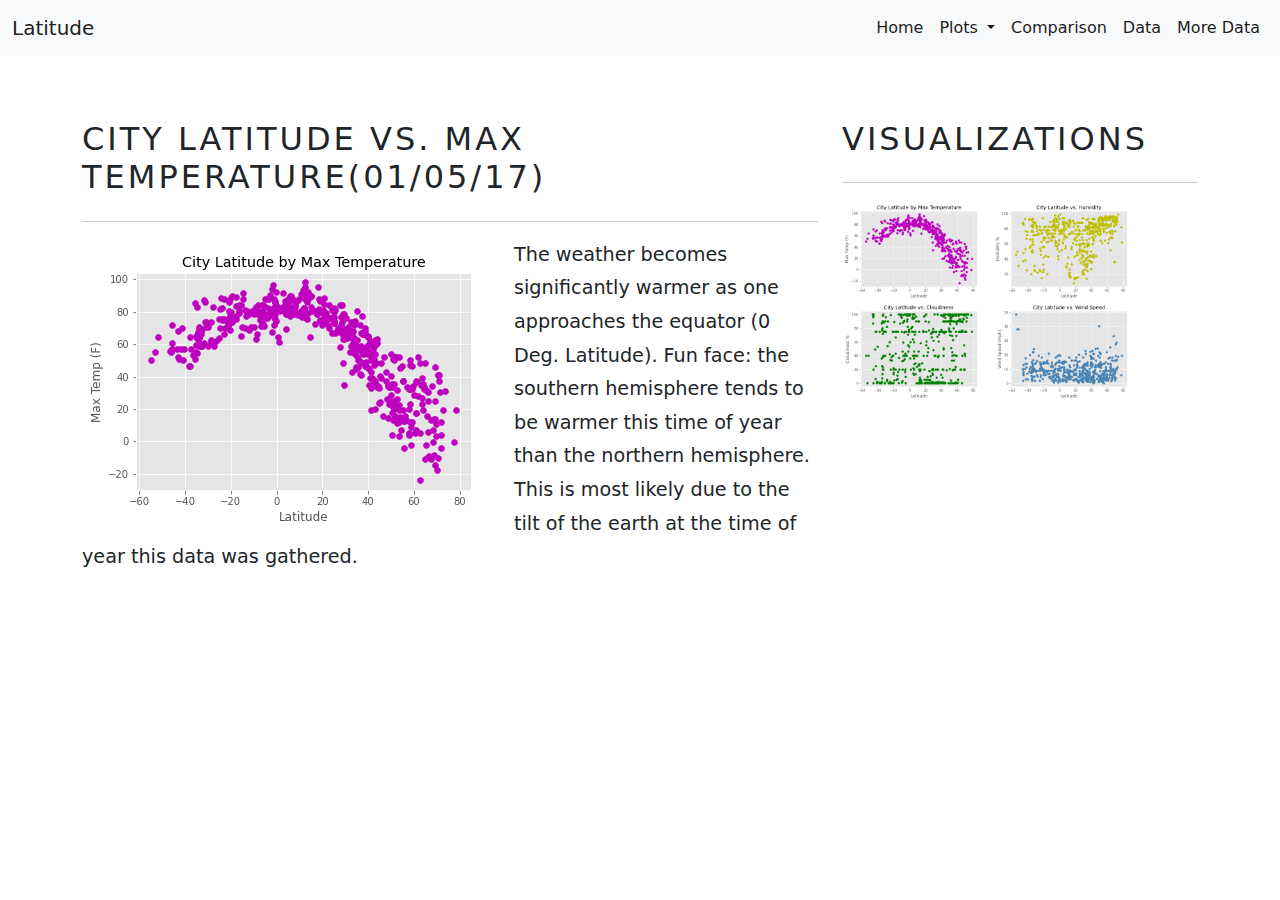
<file: WebVisualizations/fig1.html>
<!DOCTYPE html>
<html lang="en">
<head>
    <title>Latitude Analysis</title>
    <link href="assets/css/bootstrap.min.css" rel="stylesheet">
    <link href="assets/css/style.css" rel="stylesheet">
<script src="assets/js/bootstrap.bundle.min.js" ></script>
</head>
<body class= "pg-fig1 vis-page pt-5">
  <nav class="navbar navbar-expand-lg fixed-top navbar-light bg-light">
    <div class="container-fluid">
      <a class="navbar-brand" href="index.html">Latitude</a>
      <button class="navbar-toggler" type="button" data-bs-toggle="collapse" data-bs-target="#navbarNav" aria-controls="navbarNav" aria-expanded="false" aria-label="Toggle navigation">
        <span class="navbar-toggler-icon"></span>
      </button>
      <div class="collapse navbar-collapse justify-content-end" id="navbarNav">
        <ul class="navbar-nav text-right">
          <li class="nav-item">
            <a class="nav-link active" aria-current="page" href="index.html">Home</a>
          </li>
          <li class="nav-item dropdown">
            <a class="nav-link active dropdown-toggle " href="#" id="navbarDropdown" role="button" data-bs-toggle="dropdown" aria-expanded="false">
              Plots
            </a>
            <ul class="dropdown-menu" aria-labelledby="navbarDropdown">
              <li><a class="dropdown-item" href="fig1.html">Max Temp</a></li>
              <li><a class="dropdown-item" href="fig2.html">Humidity</a></li>
              <li><a class="dropdown-item" href="fig3.html">Cloudiness</a></li>
              <li><a class="dropdown-item" href="fig4.html">Wind Speed</a></li>
            </ul>
          </li>
          <li class="nav-item">
            <a class="nav-link active" href="comparison.html">Comparison</a>
          </li>
          <li class="nav-item">
            <a class="nav-link active" href="data.html">Data</a>
          </li>
          <li class="nav-item">
            <a class="nav-link active" href="data_vis.html">More Data</a>
          </li>

        </ul>
      </div>
    </div>
  </nav>
    <div class= "container mt-5" >
        <div class= "row">
            <div class= "col-lg-8 section-main">
                <h2>City Latitude vs. Max Temperature(01/05/17)</h2>
                <hr/>
                <img class="vis float-left" src="resources/images/Fig1.png" alt=""></img>
                <P>The weather becomes significantly warmer as one approaches the equator (0 Deg. Latitude). Fun face:  the southern hemisphere tends to be warmer this time of year than the northern hemisphere. This is most likely due to the tilt of the earth at the time of year this data was gathered.</P>
                
            </div>
            <div class= "col-lg-4 section-vis">
                <h2>Visualizations</h2>
                <hr/>
                <a href="fig1.html">
                    <img class="vis-sm" src="resources/images/Fig1.png" alt=""></img></a>
                <a href="fig2.html">
                    <img class="vis-sm" src="resources/images/Fig2.png" alt=""></img></a>
                <a href="fig3.html">
                        <img class="vis-sm" src="resources/images/Fig3.png" alt=""></img></a>
                <a href="fig4.html">
                        <img class="vis-sm" src="resources/images/Fig4.png" alt=""></img></a>
            </div>
        </div>

    </div>



</body>

</html>
</file>
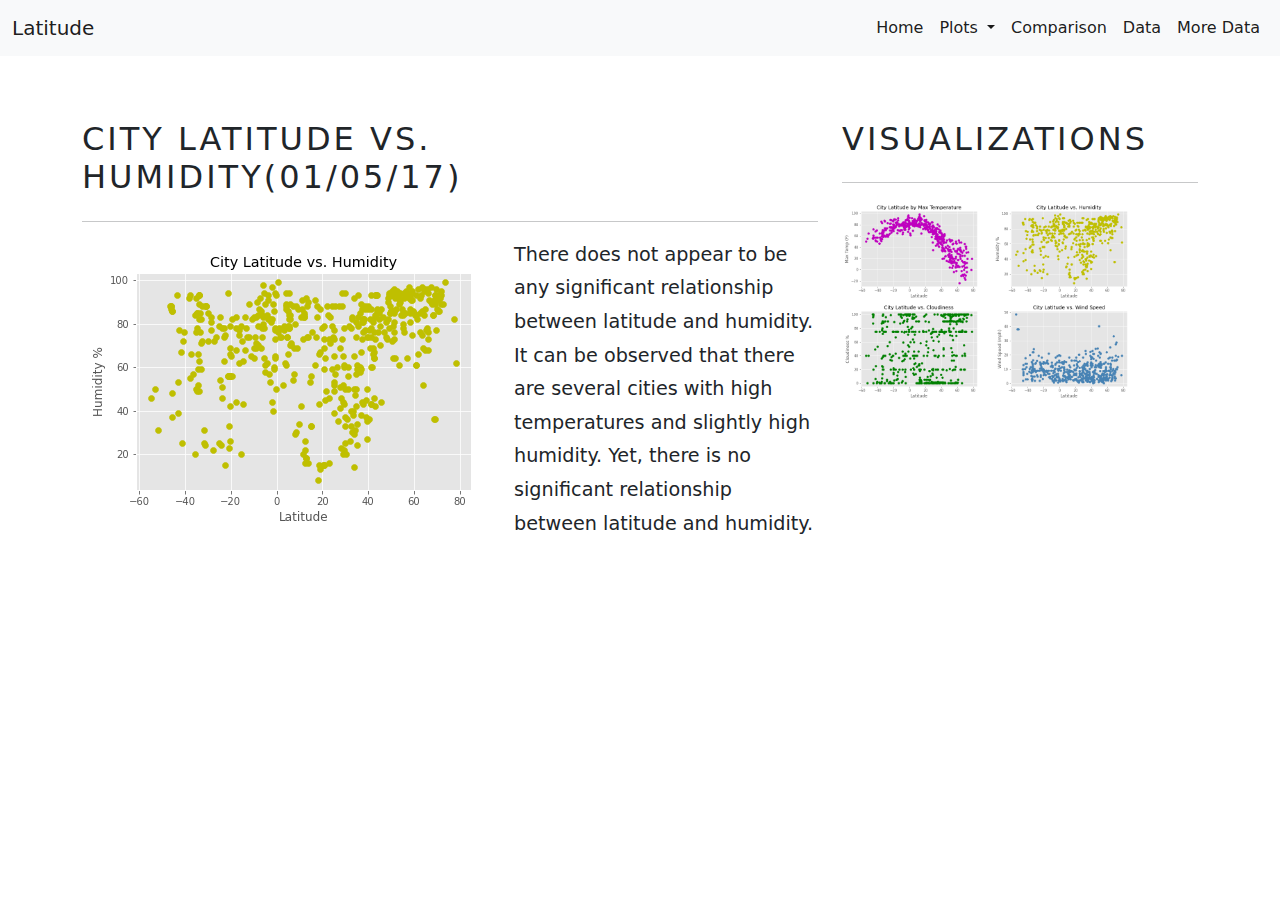
<file: WebVisualizations/fig2.html>
<!DOCTYPE html>
<html lang="en">
<head>
    <title>Latitude Analysis</title>
    <link href="assets/css/bootstrap.min.css" rel="stylesheet">
    <link href="assets/css/style.css" rel="stylesheet">
<script src="assets/js/bootstrap.bundle.min.js" ></script>
</head>
<body class= "pg-fig1 vis-page pt-5">
  <nav class="navbar navbar-expand-lg fixed-top navbar-light bg-light">
    <div class="container-fluid">
      <a class="navbar-brand" href="index.html">Latitude</a>
      <button class="navbar-toggler" type="button" data-bs-toggle="collapse" data-bs-target="#navbarNav" aria-controls="navbarNav" aria-expanded="false" aria-label="Toggle navigation">
        <span class="navbar-toggler-icon"></span>
      </button>
      <div class="collapse navbar-collapse justify-content-end" id="navbarNav">
        <ul class="navbar-nav text-right">
          <li class="nav-item">
            <a class="nav-link active" aria-current="page" href="index.html">Home</a>
          </li>
          <li class="nav-item dropdown">
            <a class="nav-link active dropdown-toggle " href="#" id="navbarDropdown" role="button" data-bs-toggle="dropdown" aria-expanded="false">
              Plots
            </a>
            <ul class="dropdown-menu" aria-labelledby="navbarDropdown">
              <li><a class="dropdown-item" href="fig1.html">Max Temp</a></li>
              <li><a class="dropdown-item" href="fig2.html">Humidity</a></li>
              <li><a class="dropdown-item" href="fig3.html">Cloudiness</a></li>
              <li><a class="dropdown-item" href="fig4.html">Wind Speed</a></li>
            </ul>
          </li>
          <li class="nav-item">
            <a class="nav-link active" href="comparison.html">Comparison</a>
          </li>
          <li class="nav-item">
            <a class="nav-link active" href="data.html">Data</a>
          </li>
          <li class="nav-item">
            <a class="nav-link active" href="data_vis.html">More Data</a>
          </li>

        </ul>
      </div>
    </div>
  </nav>
    <div class= "container mt-5" >
        <div class= "row">
            <div class= "col-lg-8 section-main">
                <h2>City Latitude vs. Humidity(01/05/17)</h2>
                <hr/>
                <img class="vis float-left" src="resources/images/Fig2.png" alt=""></img>
                <P>There does not appear to be any significant relationship between latitude and humidity. It can be observed that there are several cities with high temperatures and slightly high humidity. Yet, there is no significant relationship between latitude and humidity. </P>
                <P></P>
                
            </div>
            <div class= "col-lg-4 section-vis">
                <h2>Visualizations</h2>
                <hr/>
                <a href="fig1.html">
                    <img class="vis-sm" src="resources/images/Fig1.png" alt=""></img></a>
                <a href="fig2.html">
                    <img class="vis-sm" src="resources/images/Fig2.png" alt=""></img></a>
                <a href="fig3.html">
                        <img class="vis-sm" src="resources/images/Fig3.png" alt=""></img></a>
                <a href="fig4.html">
                        <img class="vis-sm" src="resources/images/Fig4.png" alt=""></img></a>
            </div>
        </div>

    </div>



</body>

</html>
</file>
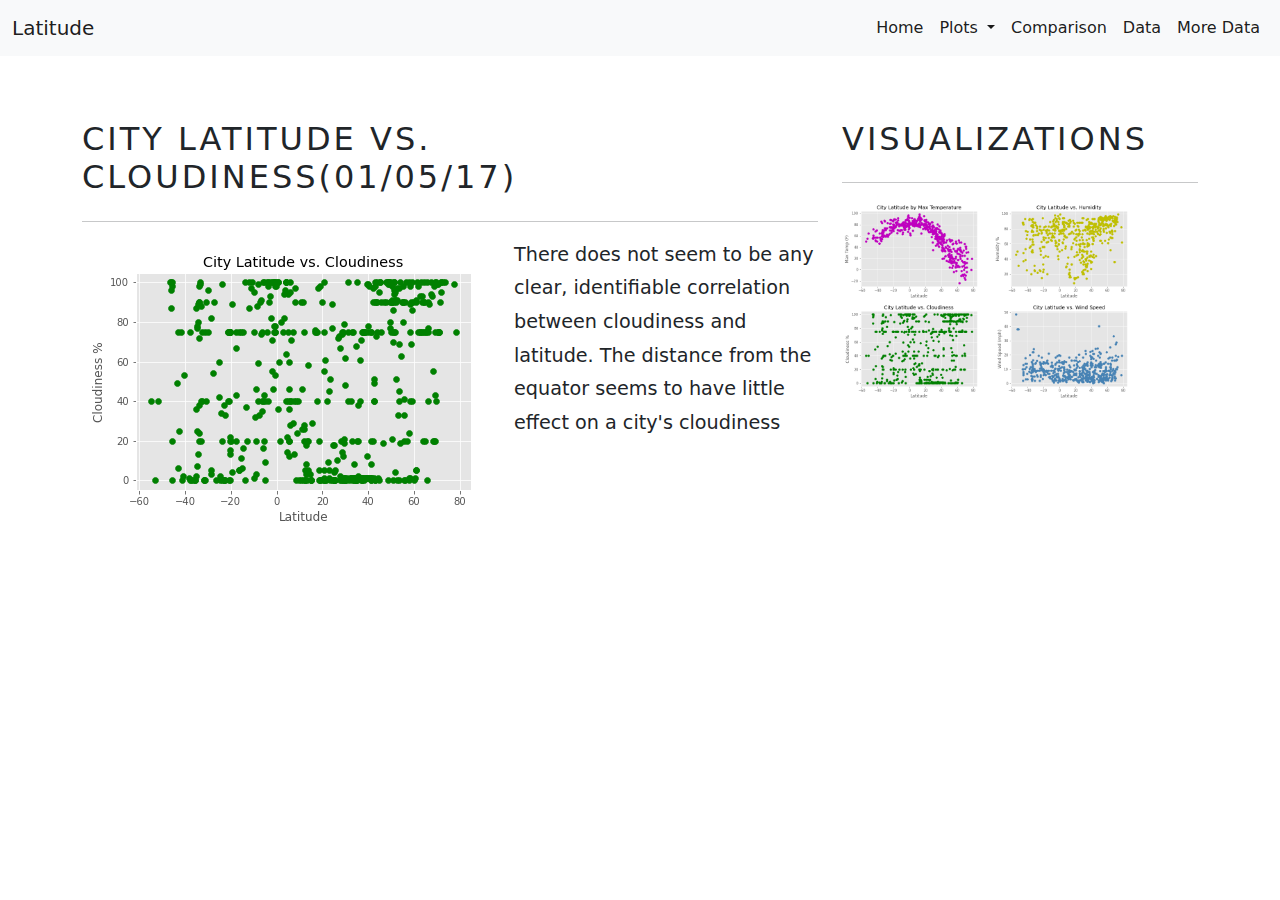
<file: WebVisualizations/fig3.html>
<!DOCTYPE html>
<html lang="en">
<head>
    <title>Latitude Analysis</title>
    <link href="assets/css/bootstrap.min.css" rel="stylesheet">
    <link href="assets/css/style.css" rel="stylesheet">
<script src="assets/js/bootstrap.bundle.min.js" ></script>
</head>
<body class= "pg-fig1 vis-page pt-5">
  <nav class="navbar navbar-expand-lg fixed-top navbar-light bg-light">
    <div class="container-fluid">
      <a class="navbar-brand" href="index.html">Latitude</a>
      <button class="navbar-toggler" type="button" data-bs-toggle="collapse" data-bs-target="#navbarNav" aria-controls="navbarNav" aria-expanded="false" aria-label="Toggle navigation">
        <span class="navbar-toggler-icon"></span>
      </button>
      <div class="collapse navbar-collapse justify-content-end" id="navbarNav">
        <ul class="navbar-nav text-right">
          <li class="nav-item">
            <a class="nav-link active" aria-current="page" href="index.html">Home</a>
          </li>
          <li class="nav-item dropdown">
            <a class="nav-link active dropdown-toggle " href="#" id="navbarDropdown" role="button" data-bs-toggle="dropdown" aria-expanded="false">
              Plots
            </a>
            <ul class="dropdown-menu" aria-labelledby="navbarDropdown">
              <li><a class="dropdown-item" href="fig1.html">Max Temp</a></li>
              <li><a class="dropdown-item" href="fig2.html">Humidity</a></li>
              <li><a class="dropdown-item" href="fig3.html">Cloudiness</a></li>
              <li><a class="dropdown-item" href="fig4.html">Wind Speed</a></li>
            </ul>
          </li>
          <li class="nav-item">
            <a class="nav-link active" href="comparison.html">Comparison</a>
          </li>
          <li class="nav-item">
            <a class="nav-link active" href="data.html">Data</a>
          </li>
          <li class="nav-item">
            <a class="nav-link active" href="data_vis.html">More Data</a>
          </li>

        </ul>
      </div>
    </div>
  </nav>
    <div class= "container mt-5" >
        <div class= "row">
            <div class= "col-lg-8 section-main">
                <h2>City Latitude vs. Cloudiness(01/05/17)</h2>
                <hr/>
                <img class="vis float-left" src="resources/images/Fig3.png" alt=""></img>
                <P>There does not seem to be any clear, identifiable correlation between cloudiness and latitude. The distance from the equator seems to have little effect on a city's cloudiness</P>
                <P></P>
                
            </div>
            <div class= "col-lg-4 section-vis">
                <h2>Visualizations</h2>
                <hr/>
                <a href="fig1.html">
                    <img class="vis-sm" src="resources/images/Fig1.png" alt=""></img></a>
                <a href="fig2.html">
                    <img class="vis-sm" src="resources/images/Fig2.png" alt=""></img></a>
                <a href="fig3.html">
                        <img class="vis-sm" src="resources/images/Fig3.png" alt=""></img></a>
                <a href="fig4.html">
                        <img class="vis-sm" src="resources/images/Fig4.png" alt=""></img></a>
            </div>
        </div>

    </div>



</body>

</html>
</file>
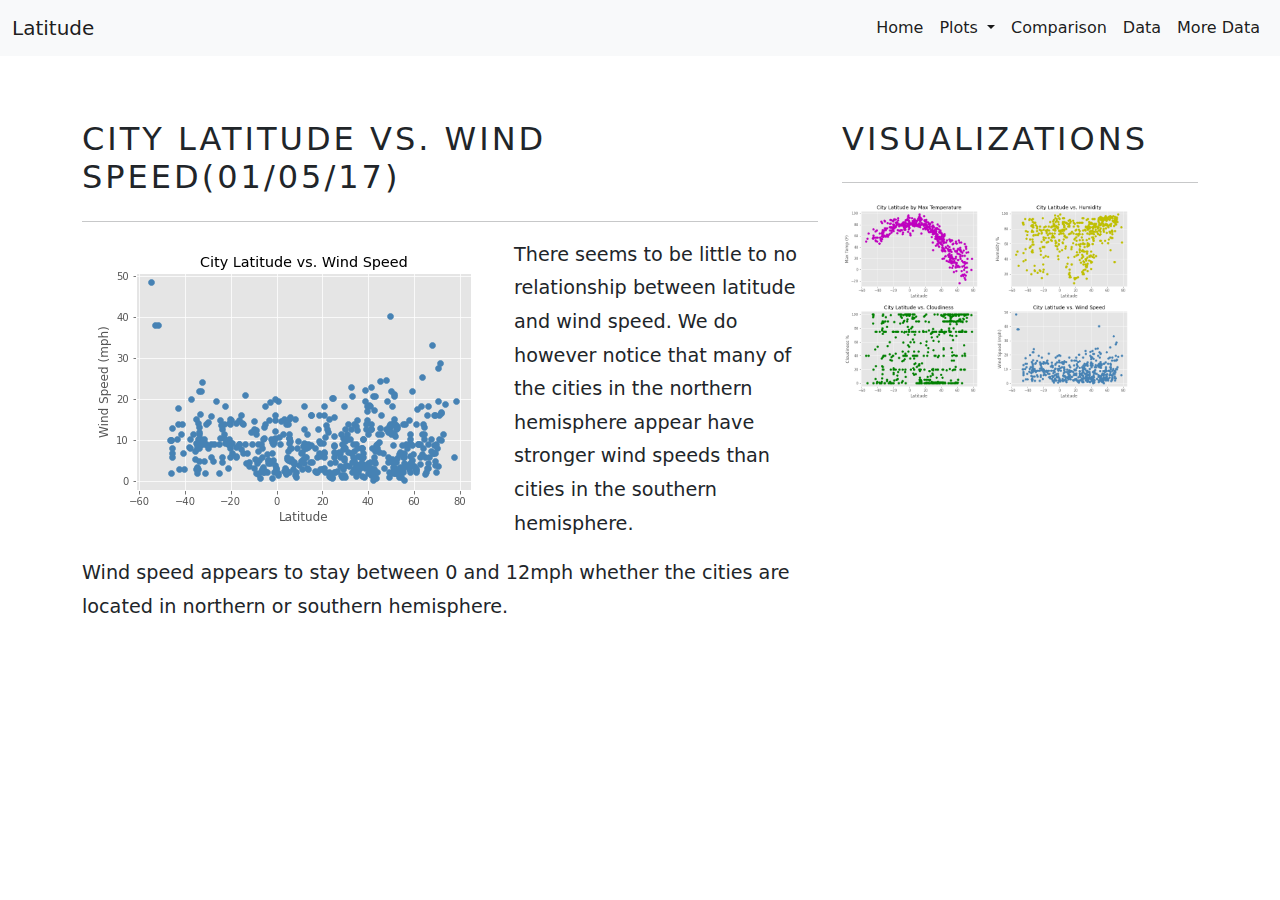
<file: WebVisualizations/fig4.html>
<!DOCTYPE html>
<html lang="en">
<head>
    <title>Latitude Analysis</title>
    <link href="assets/css/bootstrap.min.css" rel="stylesheet">
    <link href="assets/css/style.css" rel="stylesheet">
<script src="assets/js/bootstrap.bundle.min.js" ></script>
</head>
<body class= "pg-fig1 vis-page pt-5">
  <nav class="navbar navbar-expand-lg fixed-top navbar-light bg-light">
    <div class="container-fluid">
      <a class="navbar-brand" href="index.html">Latitude</a>
      <button class="navbar-toggler" type="button" data-bs-toggle="collapse" data-bs-target="#navbarNav" aria-controls="navbarNav" aria-expanded="false" aria-label="Toggle navigation">
        <span class="navbar-toggler-icon"></span>
      </button>
      <div class="collapse navbar-collapse justify-content-end" id="navbarNav">
        <ul class="navbar-nav text-right">
          <li class="nav-item">
            <a class="nav-link active" aria-current="page" href="index.html">Home</a>
          </li>
          <li class="nav-item dropdown">
            <a class="nav-link active dropdown-toggle " href="#" id="navbarDropdown" role="button" data-bs-toggle="dropdown" aria-expanded="false">
              Plots
            </a>
            <ul class="dropdown-menu" aria-labelledby="navbarDropdown">
              <li><a class="dropdown-item" href="fig1.html">Max Temp</a></li>
              <li><a class="dropdown-item" href="fig2.html">Humidity</a></li>
              <li><a class="dropdown-item" href="fig3.html">Cloudiness</a></li>
              <li><a class="dropdown-item" href="fig4.html">Wind Speed</a></li>
            </ul>
          </li>
          <li class="nav-item">
            <a class="nav-link active" href="comparison.html">Comparison</a>
          </li>
          <li class="nav-item">
            <a class="nav-link active" href="data.html">Data</a>
          </li>
          <li class="nav-item">
            <a class="nav-link active" href="data_vis.html">More Data</a>
          </li>

        </ul>
      </div>
    </div>
  </nav>
    <div class= "container mt-5" >
        <div class= "row">
            <div class= "col-lg-8 section-main">
                <h2>City Latitude vs. Wind Speed(01/05/17)</h2>
                <hr/>
                <img class="vis float-left" src="resources/images/Fig4.png" alt=""></img>
                <P>There seems to be little to no relationship between latitude and wind speed. We do however notice that many of the cities in the northern hemisphere appear have stronger wind speeds than cities in the southern hemisphere. </P>
                <P>Wind speed appears to stay between 0 and 12mph whether the cities are located in northern or southern hemisphere.</P>
                
            </div>
            <div class= "col-lg-4 section-vis">
                <h2>Visualizations</h2>
                <hr/>
                <a href="fig1.html">
                    <img class="vis-sm" src="resources/images/Fig1.png" alt=""></img></a>
                <a href="fig2.html">
                    <img class="vis-sm" src="resources/images/Fig2.png" alt=""></img></a>
                <a href="fig3.html">
                        <img class="vis-sm" src="resources/images/Fig3.png" alt=""></img></a>
                <a href="fig4.html">
                        <img class="vis-sm" src="resources/images/Fig4.png" alt=""></img></a>
            </div>
        </div>

    </div>



</body>

</html>
</file>
<file: WebVisualizations/assets/css/style.css>
img.vis {
    max-width: 400px;
    float: left;
}
img.vis-sm {
    max-width: 150px;
    float: left;
}
.navbar-nav {
    float: right;
}
.vis-page .section-main .vis {
    max-width: 100%;
}
.pg-comparison .comparison-vis {
    max-width: 90%;
}

.comp-image-grid {
    text-align: center;
}
p {
    line-height: 1.75em;
    font-size: 1.2em;
}
nav a {
    color: rgba(0,0,0,.9);
}
@media (max-width: 980px){
    nav.bg-light {
        background-color: rgb(192, 191, 191) !important;
    }
    nav a {
        
    }

    .navbar-toggler {
        
        
    }
}
h1, h2, h3, h4, h5, h6 {
    text-transform: uppercase;
    letter-spacing: 3px;
    margin: .75em 0em;
}
</file>
